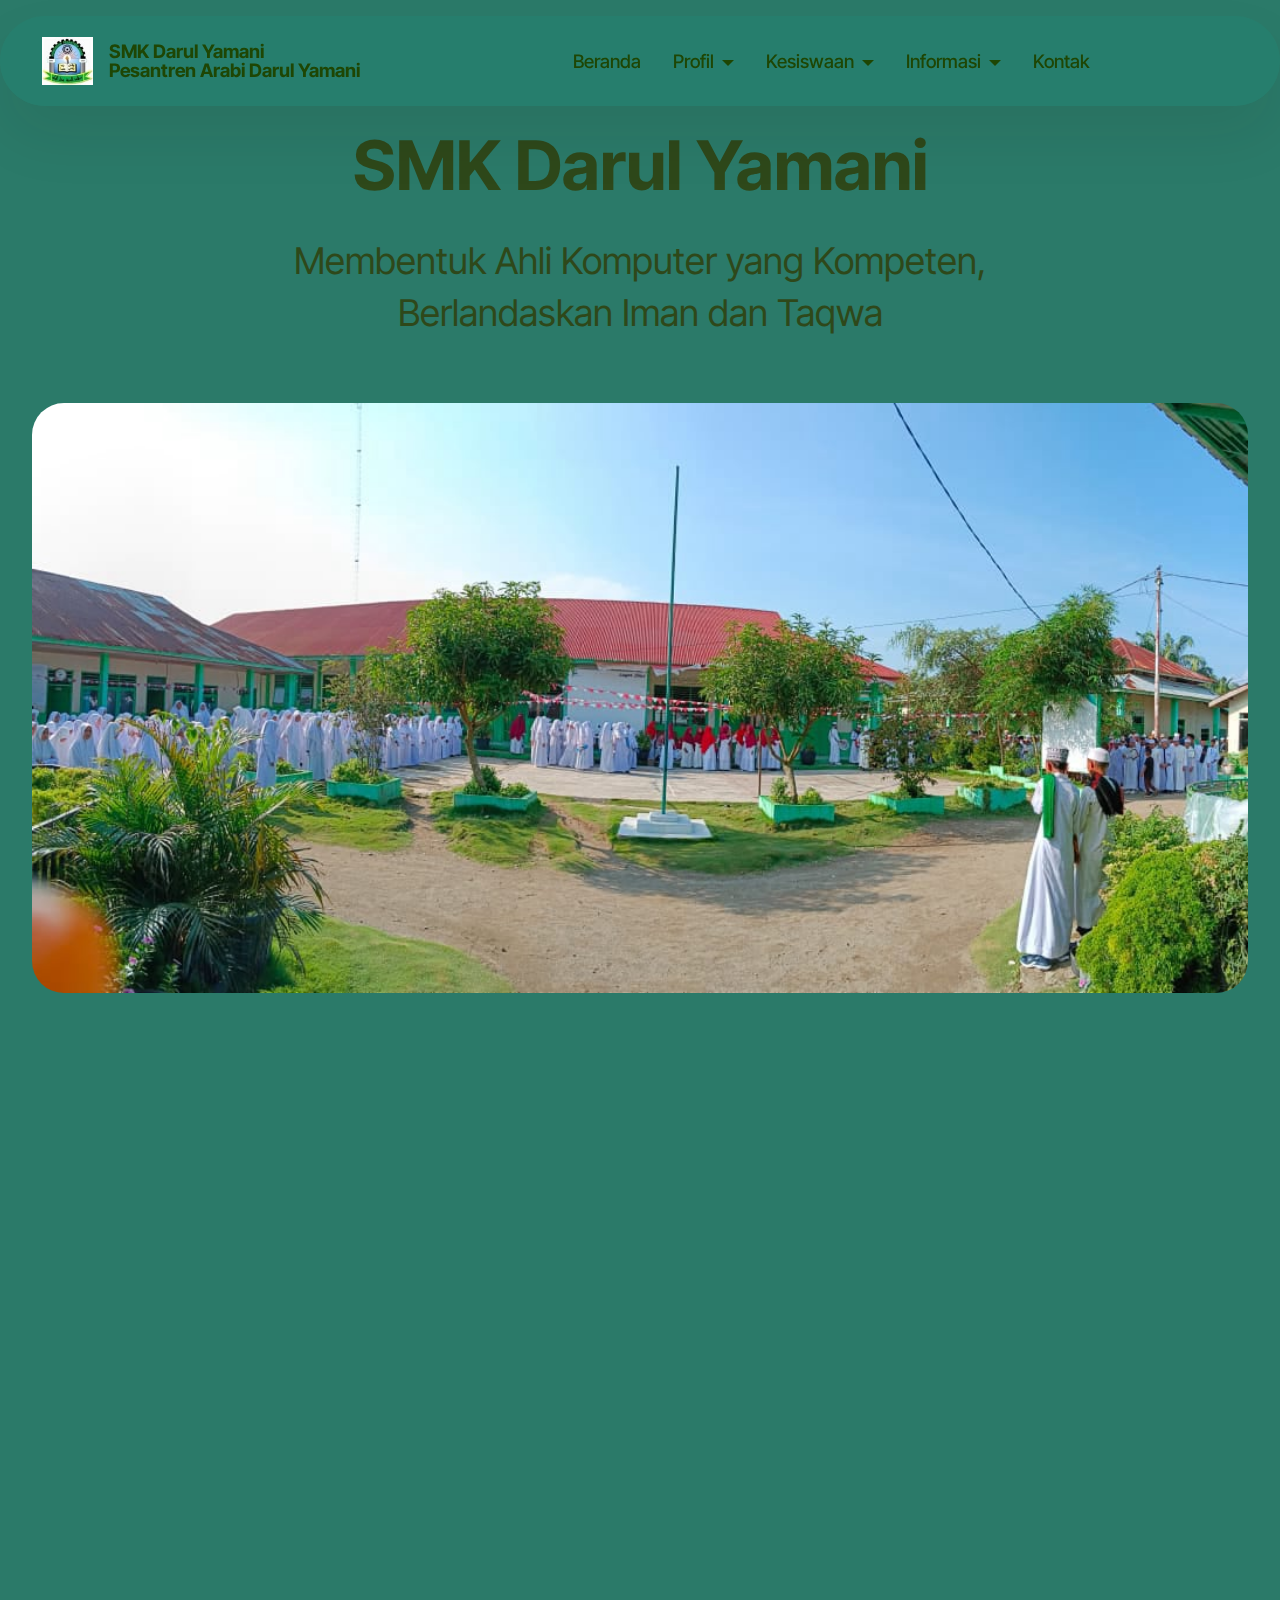
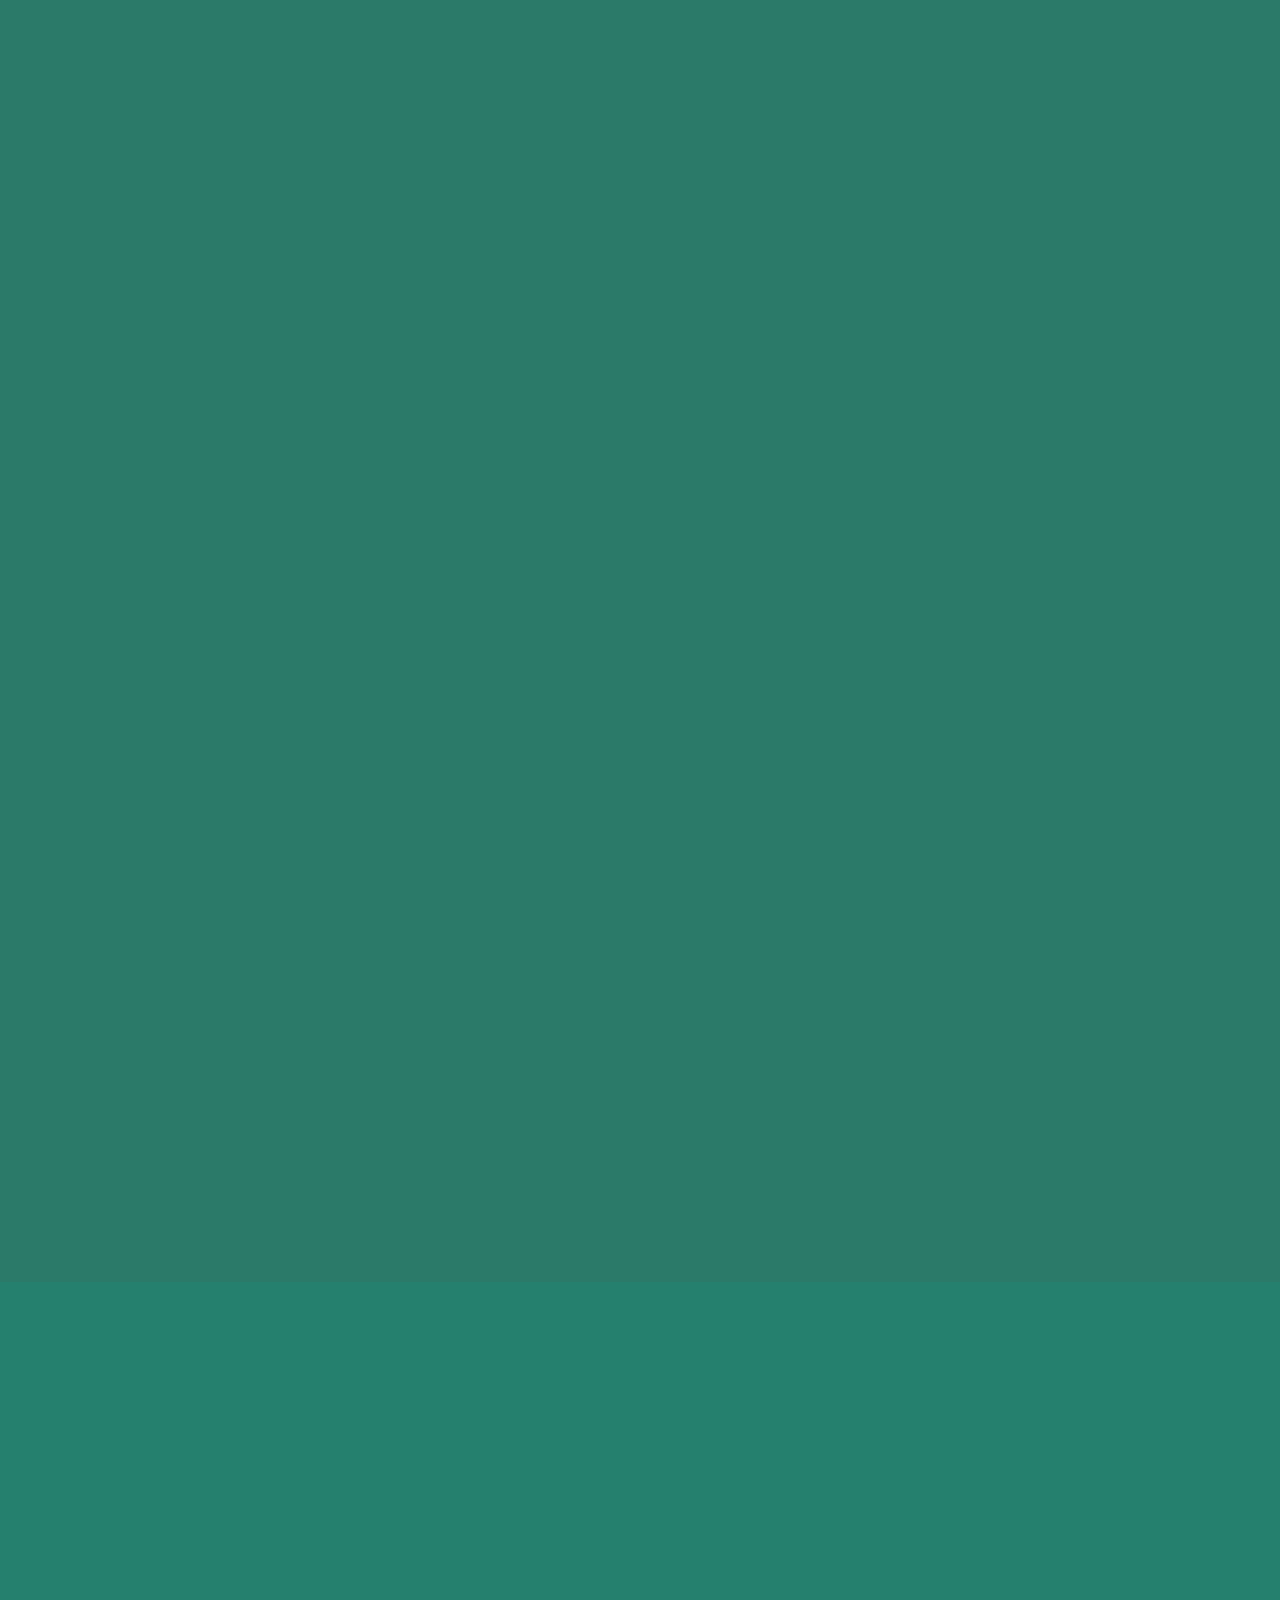
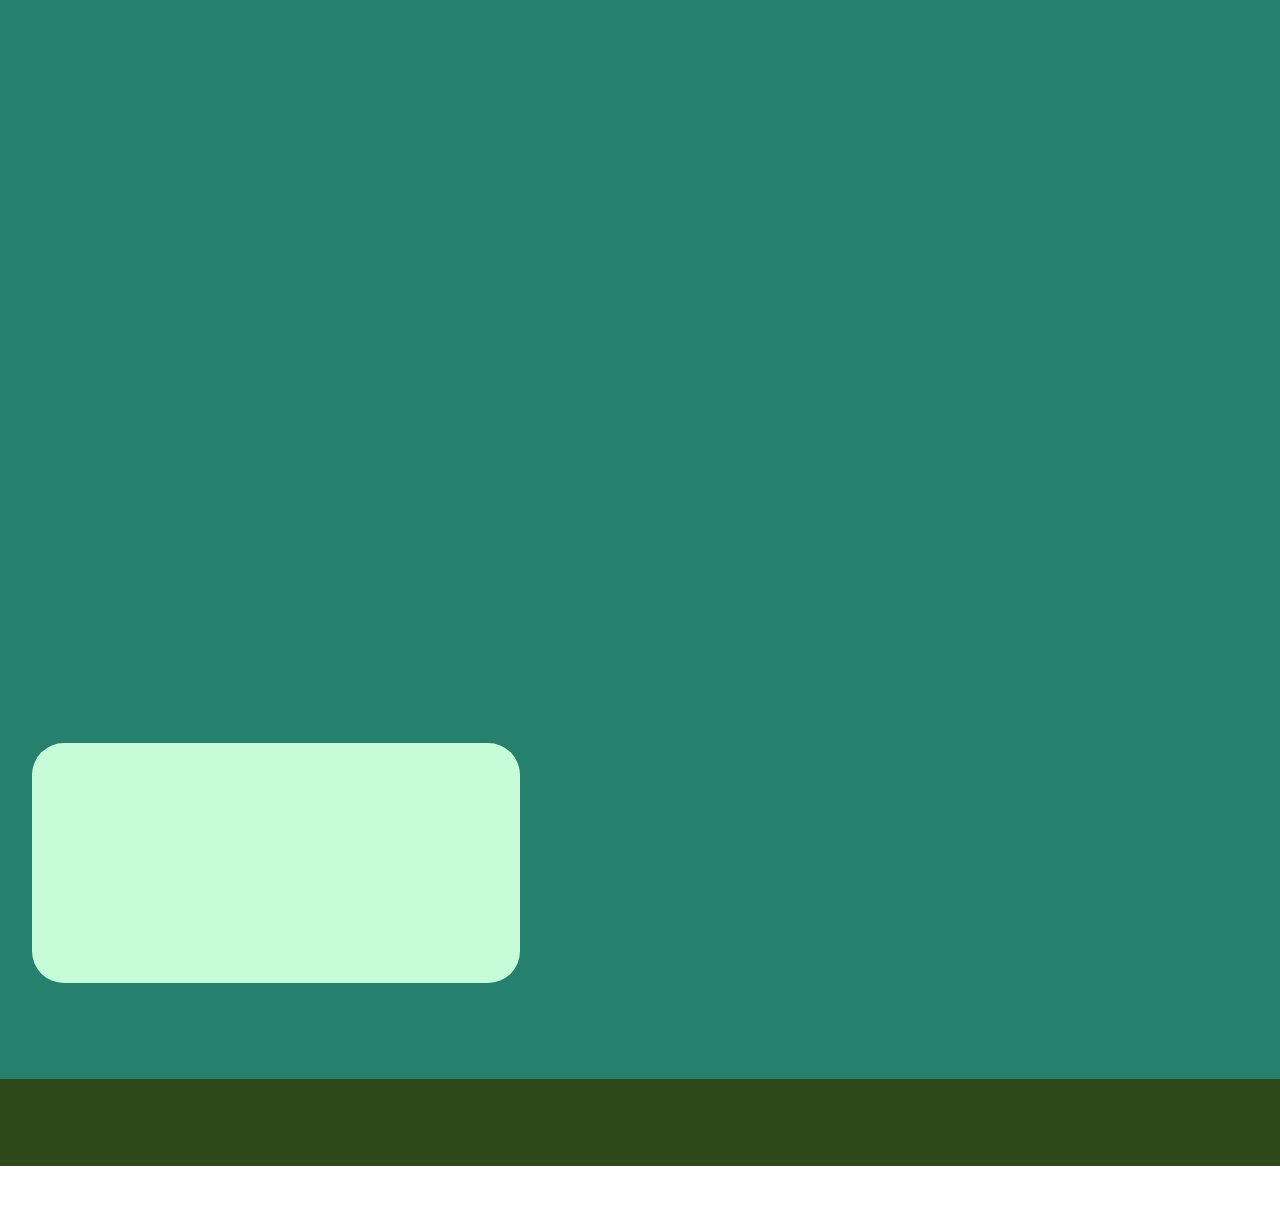
<file: index.html>
<!DOCTYPE html>
<html  >
<head>
  <!-- Site made with Mobirise Website Builder v6.0.1, https://mobirise.com -->
  <meta charset="UTF-8">
  <meta http-equiv="X-UA-Compatible" content="IE=edge">
  <meta name="generator" content="Mobirise v6.0.1, mobirise.com">
  <meta name="viewport" content="width=device-width, initial-scale=1, minimum-scale=1">
  <link rel="shortcut icon" href="assets/images/picture1.jpg-96x89.jpg" type="image/x-icon">
  <meta name="description" content="">
  
  
  <title>Beranda</title>
  <link rel="stylesheet" href="assets/web/assets/mobirise-icons2/mobirise2.css">
  <link rel="stylesheet" href="assets/bootstrap/css/bootstrap.min.css">
  <link rel="stylesheet" href="assets/bootstrap/css/bootstrap-grid.min.css">
  <link rel="stylesheet" href="assets/bootstrap/css/bootstrap-reboot.min.css">
  <link rel="stylesheet" href="assets/animatecss/animate.css">
  <link rel="stylesheet" href="assets/dropdown/css/style.css">
  <link rel="stylesheet" href="assets/theme/css/style.css">
  <link rel="preload" href="https://fonts.googleapis.com/css?family=Inter+Tight:100,200,300,400,500,600,700,800,900,100i,200i,300i,400i,500i,600i,700i,800i,900i&display=swap" as="style" onload="this.onload=null;this.rel='stylesheet'">
  <noscript><link rel="stylesheet" href="https://fonts.googleapis.com/css?family=Inter+Tight:100,200,300,400,500,600,700,800,900,100i,200i,300i,400i,500i,600i,700i,800i,900i&display=swap"></noscript>
  <link rel="preload" as="style" href="assets/mobirise/css/mbr-additional.css?v=T48RAS"><link rel="stylesheet" href="assets/mobirise/css/mbr-additional.css?v=T48RAS" type="text/css">

  
  
  
</head>
<body>
  
  <section data-bs-version="5.1" class="menu menu1 cid-uN7djzR5W2" once="menu" id="menu01-54">
	

	<nav class="navbar navbar-dropdown navbar-fixed-top navbar-expand-lg">
		<div class="container">
			<div class="navbar-brand">
				<span class="navbar-logo">
					<a href="https://mobiri.se">
						<img src="assets/images/picture1.jpg-96x89.jpg" alt="Mobirise Website Builder" style="height: 3rem;">
					</a>
				</span>
				<span class="navbar-caption-wrap"><a class="navbar-caption text-success display-4" href="https://mobiri.se">SMK Darul Yamani<br>Pesantren Arabi Darul Yamani</a></span>
			</div>
			<button class="navbar-toggler" type="button" data-toggle="collapse" data-bs-toggle="collapse" data-target="#navbarSupportedContent" data-bs-target="#navbarSupportedContent" aria-controls="navbarNavAltMarkup" aria-expanded="false" aria-label="Toggle navigation">
				<div class="hamburger">
					<span></span>
					<span></span>
					<span></span>
					<span></span>
				</div>
			</button>
			<div class="collapse navbar-collapse" id="navbarSupportedContent">
				<ul class="navbar-nav nav-dropdown nav-right" data-app-modern-menu="true"><li class="nav-item">
						<a class="nav-link link text-success text-primary display-4" href="index.html" aria-expanded="false">Beranda</a>
					</li><li class="nav-item dropdown"><a class="nav-link link dropdown-toggle text-success display-4" href="https://mobiri.se" data-toggle="dropdown-submenu" data-bs-toggle="dropdown" data-bs-auto-close="outside" aria-expanded="false">Profil</a><div class="dropdown-menu" aria-labelledby="dropdown-558"><a class="dropdown-item text-success text-primary display-4" href="page2.html">Sejarah</a><a class="dropdown-item text-success text-primary display-4" href="page3.html">Visi Misi</a><a class="dropdown-item text-success text-primary display-4" href="page5.html">Struktur Organisasi</a><a class="dropdown-item text-success text-primary display-4" href="page8.html">Sarana Prasarana</a></div></li>
					<li class="nav-item dropdown">
						<a class="nav-link link dropdown-toggle text-success display-4" href="https://mobiri.se" data-toggle="dropdown-submenu" data-bs-toggle="dropdown" data-bs-auto-close="outside" aria-expanded="false">Kesiswaan</a><div class="dropdown-menu" aria-labelledby="dropdown-572"><a class="dropdown-item text-success text-primary display-4" href="page6.html">Ekstrakurikuler</a><a class="dropdown-item text-success text-primary display-4" href="page7.html">Prestasi</a></div>
					</li><li class="nav-item dropdown">
						<a class="nav-link link dropdown-toggle text-success display-4" href="https://mobiri.se" data-toggle="dropdown-submenu" data-bs-toggle="dropdown" data-bs-auto-close="outside" aria-expanded="false">Informasi</a><div class="dropdown-menu" aria-labelledby="dropdown-756"><a class="dropdown-item text-success text-primary display-4" href="page9.html">Pendaftaran Siswa Baru</a></div>
					</li><li class="nav-item"><a class="nav-link link text-success text-primary display-4" href="page10.html">Kontak</a></li></ul>
				
				
			</div>
		</div>
	</nav>
</section>

<section data-bs-version="5.1" class="header13 cid-uM1z51oOyy" id="header13-2u">
  

  
  

  <div class="align-center container">
    <div class="row justify-content-center">
      <div class="col-md-12 mb-5 content-head">
        <h1 class="mbr-section-title mbr-fonts-style display-1">
          <strong>SMK Darul Yamani</strong></h1>
        <p class="mbr-text mbr-fonts-style mt-4 display-5">
          Membentuk Ahli Komputer yang Kompeten, Berlandaskan Iman dan Taqwa</p>
        
      </div>
    </div>

    <div class="row justify-content-center">
      <div class="col-12 col-md-12">
        <img src="assets/images/whatsapp-image-2025-05-23-at-08.17.42-caf864fc.jpg-1040x505.jpg" alt="Mobirise Website Builder" title="">
      </div>
    </div>
  </div>
</section>

<section data-bs-version="5.1" class="features4 cid-tMlEXTHLbS" id="features04-w">
	
	
	<div class="container">
		<div class="row justify-content-center">
			<div class="col-12 content-head">
				<div class="mbr-section-head mb-5">
					<h4 class="mbr-section-title mbr-fonts-style align-center mb-0 display-2"><strong>Kegiatan</strong></h4>
					<h5 class="mbr-section-subtitle mbr-fonts-style align-center mb-0 mt-4 display-7"></h5>
					
				</div>
			</div>
		</div>
		<div class="row">
			
			<div class="item features-image col-12 col-md-6 col-lg-4 active">
				<div class="item-wrapper">
					<div class="item-img">
						<img src="assets/images/whatsapp-image-2025-04-20-at-08.56.45-92ce63ea.jpg-703x529.jpg" alt="Mobirise Website Builder" data-slide-to="0" data-bs-slide-to="0">
					</div>
					<div class="item-content">
						<h5 class="item-title mbr-fonts-style display-5">
							<strong>Apel Pagi</strong></h5>
						
						<p class="mbr-text mbr-fonts-style display-7">
							Apel pagi di SMK Darul Yamani adalah kesempatan untuk menyatukan visi, menumbuhkan disiplin, serta memperkuat nilai-nilai Islami dalam diri setiap siswa<br>
						</p>
						
					</div>
				</div>
			</div><div class="item features-image col-12 col-md-6 col-lg-4">
				<div class="item-wrapper">
					<div class="item-img">
						<img src="assets/images/whatsapp-image-2025-05-23-at-08.17.37-a8c79f24.jpg-703x469.jpg" alt="Mobirise Website Builder" data-slide-to="1" data-bs-slide-to="1">
					</div>
					<div class="item-content">
						<h5 class="item-title mbr-fonts-style display-5"><strong>Outbound</strong></h5>
						
						<p class="mbr-text mbr-fonts-style display-7">Tujuan Acara Outbound di SMK<br>Acara outbound bagi siswa dirancang untuk mengembangkan keterampilan yang tidak didapatkan di dalam kelas, namun sangat penting untuk dunia kerja dan kehidupan sosial.</p>
						
					</div>

				</div>
			</div><div class="item features-image col-12 col-md-6 col-lg-4">
				<div class="item-wrapper">
					<div class="item-img">
						<img src="assets/images/whatsapp-image-2025-05-23-at-08.17.26-b3b4c4b6.jpg-703x937.jpg" alt="Mobirise Website Builder" data-slide-to="2" data-bs-slide-to="2">
					</div>
					<div class="item-content">
						<h5 class="item-title mbr-fonts-style display-5">
							<strong>Ujian Sekolah</strong></h5>
						
						<p class="mbr-text mbr-fonts-style display-7">Ujian Sekolah (US) adalah penilaian hasil belajar yang dilakukan oleh untuk mengukur pencapaian standar kompetensi lulusan bagi peserta didik. Ini adalah salah satu komponen penting untuk menentukan kelulusan siswa dari jenjang pendidikan SMK<br><br></p>
						
					</div>
				</div>
			</div>
			
		</div>
	</div>
</section>

<section data-bs-version="5.1" class="features4 cid-uMkkT7xlCb" id="features04-45">
	
	
	<div class="container">
		<div class="row justify-content-center">
			<div class="col-12 content-head">
				<div class="mbr-section-head mb-5">
					<h4 class="mbr-section-title mbr-fonts-style align-center mb-0 display-2"></h4>
					<h5 class="mbr-section-subtitle mbr-fonts-style align-center mb-0 mt-4 display-7"></h5>
					
				</div>
			</div>
		</div>
		<div class="row">
			
			<div class="item features-image col-12 col-md-6 col-lg-4 active">
				<div class="item-wrapper">
					<div class="item-img">
						<img src="assets/images/whatsapp-image-2025-05-23-at-08.17.46-44458ccc.jpg-703x527.jpeg" alt="Mobirise Website Builder" data-slide-to="0" data-bs-slide-to="0">
					</div>
					<div class="item-content">
						<h5 class="item-title mbr-fonts-style display-5"><strong>Merakit&nbsp;</strong></h5>
						
						<p class="mbr-text mbr-fonts-style display-7">Merakit&nbsp; adalah salah satu praktek di SMK Darul Yamani, seperti menyusun kabel utp dan merakit pc.&nbsp;Ini adalah keterampilan yang sangat bermanfaat, terutama jika Anda ingin memahami lebih dalam cara kerja komputer, mendapatkan performa sesuai keinginan, atau menghemat biaya.</p>
						
					</div>
				</div>
			</div><div class="item features-image col-12 col-md-6 col-lg-4">
				<div class="item-wrapper">
					<div class="item-img">
						<img src="assets/images/whatsapp-image-2025-05-23-at-08.17.41-c20933a5.jpg-703x395.jpg" alt="Mobirise Website Builder" data-slide-to="1" data-bs-slide-to="1">
					</div>
					<div class="item-content">
						<h5 class="item-title mbr-fonts-style display-5"><strong>Belajar Dikelas</strong></h5>
						
						<p class="mbr-text mbr-fonts-style display-7">Belajar di kelas adalah metode pembelajaran yang umum dan fundamental, di mana siswa dan guru berinteraksi langsung dalam suatu ruangan. Meskipun ada berbagai metode belajar lain, pengalaman di kelas tetap menjadi inti dari banyak sistem pendidikan.</p>
						
					</div>

				</div>
			</div><div class="item features-image col-12 col-md-6 col-lg-4">
				<div class="item-wrapper">
					<div class="item-img">
						<img src="assets/images/whatsapp-image-2025-05-19-at-17.26.09-762e09f4.jpg-703x469.jpg" alt="Mobirise Website Builder" data-slide-to="2" data-bs-slide-to="2">
					</div>
					<div class="item-content">
						<h5 class="item-title mbr-fonts-style display-5">
							<strong>Wisuda</strong></h5>
						
						<p class="mbr-text mbr-fonts-style display-7">Acara wisuda adalah momen puncak yang penuh haru dan kebanggaan, menandai berakhirnya satu babak dan dimulainya babak baru dalam kehidupan siswa.<br><br></p>
						
					</div>
				</div>
			</div>
			
		</div>
	</div>
</section>

<section data-bs-version="5.1" class="header1 cid-tJS9vXDdRK" id="header01-7">
	

	
	

	<div class="container">
		<div class="row justify-content-center">
			<div class="col-12 col-md-12 col-lg-5 image-wrapper">
				<img class="w-100" src="assets/images/whatsapp-image-2025-05-21-at-10.16.21-b15f3db5.jpg-934x1280.jpg" alt="Mobirise Website Builder">
			</div>
			<div class="col-12 col-lg col-md-12">
				<div class="text-wrapper align-left">
					<h1 class="mbr-section-title mbr-fonts-style mb-4 display-5"><strong>Sambutan Kepala Sekolah</strong></h1>
					<p class="mbr-text mbr-fonts-style mb-4 display-7"><br>Assalamu'alaikum Warahmatullahi Wabarakatuh,<br>Selamat datang di website resmi SMK Darul Yamani. Puji syukur kehadirat Allah SWT, atas rahmat dan karunia-Nya kami dapat menyajikan informasi seputar sekolah kami melalui platform digital ini. Shalawat serta salam semoga senantiasa tercurah kepada Nabi Muhammad SAW, keluarga, dan para sahabatnya.<br><br>Sebagai Kepala Sekolah, saya merasa bangga dan bersyukur dapat memimpin sebuah lembaga pendidikan yang berkomitmen kuat dalam melahirkan generasi muda yang tidak hanya unggul dalam ilmu pengetahuan dan teknologi, khususnya di bidang komputer, tetapi juga kokoh dalam iman dan berakhlak mulia.</p>
					
				</div>
			</div>
		</div>
	</div>
</section>

<section data-bs-version="5.1" class="contacts2 map1 cid-tLdYHD757A" id="contacts02-9">

    

    
    <div class="container">
        <div class="mbr-section-head mb-5">
            <h3 class="mbr-section-title mbr-fonts-style align-center mb-0 display-2"><strong>Alamat</strong></h3>
            
        </div>
        <div class="row justify-content-center mt-4">
            <div class="card col-12 col-md-5">
                <div class="card-wrapper">
                    <div class="text-wrapper">
                        <h5 class="cardTitle mbr-fonts-style mb-2 display-5"><strong>Alamat</strong></h5>
                    <ul class="list mbr-fonts-style display-7">
                        <li class="mbr-text item-wrap"><br></li><li class="mbr-text item-wrap"> </li><li class="mbr-text item-wrap">2Q34+25Q, Jl. Tuanku Sasak, Kej, Pisang Hutan, Kec. Sasak Ranah Pesisir, Kabupaten Pasaman Barat, Sumatera Barat 26366, Indonesia</li>
                    </ul>
                    </div>
                </div>
            </div>
            <div class="map-wrapper col-12 col-md-7">
                <div class="google-map"><iframe frameborder="0" style="border:0" src="https://www.google.com/maps/embed/v1/place?key=AIzaSyAtXm0x23nRCgazjDV2Kl3GTHRP411ougQ&amp;q=2Q34+25Q, Jl. Tuanku Sasak, Kej, Pisang Hutan, Kec. Sasak Ranah Pesisir, Kabupaten Pasaman Barat, Sumatera Barat 26366" allowfullscreen=""></iframe></div>
            </div>
        </div>
    </div>
</section>

<section data-bs-version="5.1" class="footer4 cid-uN6KYUsoi1" once="footers" id="footer04-4y">

    

    

    <div class="container">
        <div class="media-container-row align-center mbr-white">
            <div class="col-12">
                <p class="mbr-text mb-0 mbr-fonts-style display-7">
                    © 2025 SMKDarulYamaniPasamanBarat</p>
            </div>
        </div>
    </div>
</section><section class="display-7" style="padding: 0;align-items: center;justify-content: center;flex-wrap: wrap;    align-content: center;display: flex;position: relative;height: 4rem;"><a href="https://mobiri.se/3975901" style="flex: 1 1;height: 4rem;position: absolute;width: 100%;z-index: 1;"><img alt="" style="height: 4rem;" src="[data-uri]"></a><p style="margin: 0;text-align: center;" class="display-7">&#8204;</p><a style="z-index:1" href="https://mobirise.com/offline-website-builder.html">Offline Website Builder</a></section><script src="assets/bootstrap/js/bootstrap.bundle.min.js"></script>  <script src="assets/smoothscroll/smooth-scroll.js"></script>  <script src="assets/ytplayer/index.js"></script>  <script src="assets/dropdown/js/navbar-dropdown.js"></script>  <script src="assets/theme/js/script.js"></script>  
  
  
  <input name="animation" type="hidden">
  </body>
</html>
</file>
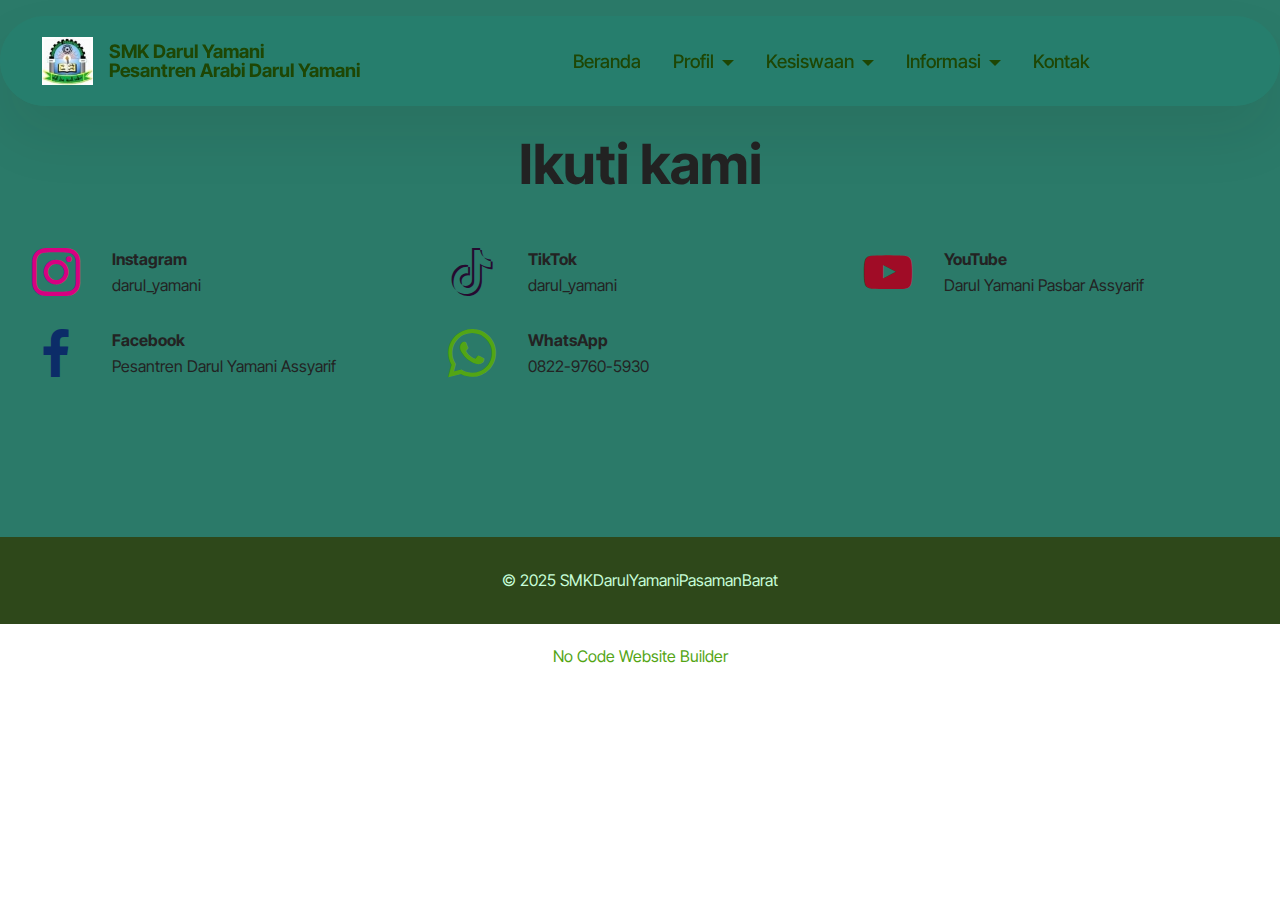
<file: page10.html>
<!DOCTYPE html>
<html  >
<head>
  <!-- Site made with Mobirise Website Builder v6.0.1, https://mobirise.com -->
  <meta charset="UTF-8">
  <meta http-equiv="X-UA-Compatible" content="IE=edge">
  <meta name="generator" content="Mobirise v6.0.1, mobirise.com">
  <meta name="viewport" content="width=device-width, initial-scale=1, minimum-scale=1">
  <link rel="shortcut icon" href="assets/images/picture1.jpg-96x89.jpg" type="image/x-icon">
  <meta name="description" content="">
  
  
  <title>Kontak</title>
  <link rel="stylesheet" href="assets/web/assets/mobirise-icons2/mobirise2.css">
  <link rel="stylesheet" href="assets/bootstrap/css/bootstrap.min.css">
  <link rel="stylesheet" href="assets/bootstrap/css/bootstrap-grid.min.css">
  <link rel="stylesheet" href="assets/bootstrap/css/bootstrap-reboot.min.css">
  <link rel="stylesheet" href="assets/animatecss/animate.css">
  <link rel="stylesheet" href="assets/dropdown/css/style.css">
  <link rel="stylesheet" href="assets/socicon/css/styles.css">
  <link rel="stylesheet" href="assets/theme/css/style.css">
  <link rel="preload" href="https://fonts.googleapis.com/css?family=Inter+Tight:100,200,300,400,500,600,700,800,900,100i,200i,300i,400i,500i,600i,700i,800i,900i&display=swap" as="style" onload="this.onload=null;this.rel='stylesheet'">
  <noscript><link rel="stylesheet" href="https://fonts.googleapis.com/css?family=Inter+Tight:100,200,300,400,500,600,700,800,900,100i,200i,300i,400i,500i,600i,700i,800i,900i&display=swap"></noscript>
  <link rel="preload" as="style" href="assets/mobirise/css/mbr-additional.css?v=1bT5kX"><link rel="stylesheet" href="assets/mobirise/css/mbr-additional.css?v=1bT5kX" type="text/css">

  
  
  
</head>
<body>
  
  <section data-bs-version="5.1" class="menu menu1 cid-uN7djzR5W2" once="menu" id="menu01-54">
	

	<nav class="navbar navbar-dropdown navbar-fixed-top navbar-expand-lg">
		<div class="container">
			<div class="navbar-brand">
				<span class="navbar-logo">
					<a href="https://mobiri.se">
						<img src="assets/images/picture1.jpg-96x89.jpg" alt="Mobirise Website Builder" style="height: 3rem;">
					</a>
				</span>
				<span class="navbar-caption-wrap"><a class="navbar-caption text-success display-4" href="https://mobiri.se">SMK Darul Yamani<br>Pesantren Arabi Darul Yamani</a></span>
			</div>
			<button class="navbar-toggler" type="button" data-toggle="collapse" data-bs-toggle="collapse" data-target="#navbarSupportedContent" data-bs-target="#navbarSupportedContent" aria-controls="navbarNavAltMarkup" aria-expanded="false" aria-label="Toggle navigation">
				<div class="hamburger">
					<span></span>
					<span></span>
					<span></span>
					<span></span>
				</div>
			</button>
			<div class="collapse navbar-collapse" id="navbarSupportedContent">
				<ul class="navbar-nav nav-dropdown nav-right" data-app-modern-menu="true"><li class="nav-item">
						<a class="nav-link link text-success text-primary display-4" href="index.html" aria-expanded="false">Beranda</a>
					</li><li class="nav-item dropdown"><a class="nav-link link dropdown-toggle text-success display-4" href="https://mobiri.se" data-toggle="dropdown-submenu" data-bs-toggle="dropdown" data-bs-auto-close="outside" aria-expanded="false">Profil</a><div class="dropdown-menu" aria-labelledby="dropdown-558"><a class="dropdown-item text-success text-primary display-4" href="page2.html">Sejarah</a><a class="dropdown-item text-success text-primary display-4" href="page3.html">Visi Misi</a><a class="dropdown-item text-success text-primary display-4" href="page5.html">Struktur Organisasi</a><a class="dropdown-item text-success text-primary display-4" href="page8.html">Sarana Prasarana</a></div></li>
					<li class="nav-item dropdown">
						<a class="nav-link link dropdown-toggle text-success display-4" href="https://mobiri.se" data-toggle="dropdown-submenu" data-bs-toggle="dropdown" data-bs-auto-close="outside" aria-expanded="false">Kesiswaan</a><div class="dropdown-menu" aria-labelledby="dropdown-572"><a class="dropdown-item text-success text-primary display-4" href="page6.html">Ekstrakurikuler</a><a class="dropdown-item text-success text-primary display-4" href="page7.html">Prestasi</a></div>
					</li><li class="nav-item dropdown">
						<a class="nav-link link dropdown-toggle text-success display-4" href="https://mobiri.se" data-toggle="dropdown-submenu" data-bs-toggle="dropdown" data-bs-auto-close="outside" aria-expanded="false">Informasi</a><div class="dropdown-menu" aria-labelledby="dropdown-756"><a class="dropdown-item text-success text-primary display-4" href="page9.html">Pendaftaran Siswa Baru</a></div>
					</li><li class="nav-item"><a class="nav-link link text-success text-primary display-4" href="page10.html">Kontak</a></li></ul>
				
				
			</div>
		</div>
	</nav>
</section>

<section data-bs-version="5.1" class="social02 cid-uMZBqMb0bz" id="social02-4n">
	

	
	
	<div class="container">
		<div class="row justify-content-center">
			<div class="col-12 content-head">
				<div class="mb-5">
					<h5 class="mbr-section-title mbr-fonts-style align-center mb-0 display-2"><strong>Ikuti kami</strong></h5>
					
				</div>
			</div>
		</div>
		<div class="row">
			<div class="item features-without-image col-12 col-md-6 col-lg-4 active">
				<div class="item-wrapper">
					<a href="https://www.instagram.com/darul_yamani?utm_source=ig_web_button_share_sheet&igsh=ZDNlZDc0MzIxNw=="><span class="mbr-iconfont m-auto socicon-instagram socicon" style="color: rgb(215, 0, 129); fill: rgb(215, 0, 129);"></span></a>
					<div class="card-box">
						<h4 class="card-title mbr-fonts-style mb-1 display-7">
							<strong>Instagram</strong>
						</h4>
						<h5 class="card-text mbr-fonts-style display-7">darul_yamani</h5>
					</div>
				</div>
			</div>
			
			
			
			<div class="item features-without-image col-12 col-md-6 col-lg-4">
				<div class="item-wrapper">
					<a href="https://www.tiktok.com/@darul_yamani?is_from_webapp=1&sender_device=pc"><span class="mbr-iconfont m-auto socicon-tiktok socicon" style="color: rgb(38, 10, 48); fill: rgb(38, 10, 48);"></span></a>
					<div class="card-box">
						<h4 class="card-title mbr-fonts-style mb-1 display-7">
							<strong>TikTok</strong></h4>
						<h5 class="card-text mbr-fonts-style display-7">darul_yamani</h5>
					</div>
				</div>
			</div><div class="item features-without-image col-12 col-md-6 col-lg-4">
				<div class="item-wrapper">
					<a href="https://www.youtube.com/@darulyamanipasbarassyarif3789"><span class="mbr-iconfont m-auto socicon-youtube socicon" style="color: rgb(160, 12, 38); fill: rgb(160, 12, 38);"></span></a>
					<div class="card-box">
						<h4 class="card-title mbr-fonts-style mb-1 display-7">
							<strong>YouTube</strong>
						</h4>
						<h5 class="card-text mbr-fonts-style display-7">Darul Yamani Pasbar Assyarif</h5>
					</div>
				</div>
			</div>
			<div class="item features-without-image col-12 col-md-6 col-lg-4">
				<div class="item-wrapper">
					<a href="https://www.facebook.com/profile.php?id=100076609047701"><span class="mbr-iconfont m-auto socicon-facebook socicon" style="color: rgb(12, 44, 104); fill: rgb(12, 44, 104);"></span></a>
					<div class="card-box">
						<h4 class="card-title mbr-fonts-style mb-1 display-7">
							<strong>Facebook</strong>
						</h4>
						<h5 class="card-text mbr-fonts-style display-7">Pesantren Darul Yamani Assyarif&nbsp;</h5>
					</div>
				</div>
			</div><div class="item features-without-image col-12 col-md-6 col-lg-4">
				<div class="item-wrapper">
					<a href="https://wa.me/62 82297605930"><span class="mbr-iconfont m-auto socicon-whatsapp socicon" style="color: rgb(83, 165, 20); fill: rgb(83, 165, 20);"></span></a>
					<div class="card-box">
						<h4 class="card-title mbr-fonts-style mb-1 display-7"><strong>WhatsApp</strong></h4>
						<h5 class="card-text mbr-fonts-style display-7">0822-9760-5930</h5>
					</div>
				</div>
			</div>
		</div>
	</div>
</section>

<section data-bs-version="5.1" class="footer4 cid-uN6KYUsoi1" once="footers" id="footer04-4y">

    

    

    <div class="container">
        <div class="media-container-row align-center mbr-white">
            <div class="col-12">
                <p class="mbr-text mb-0 mbr-fonts-style display-7">
                    © 2025 SMKDarulYamaniPasamanBarat</p>
            </div>
        </div>
    </div>
</section><section class="display-7" style="padding: 0;align-items: center;justify-content: center;flex-wrap: wrap;    align-content: center;display: flex;position: relative;height: 4rem;"><a href="https://mobiri.se/3975901" style="flex: 1 1;height: 4rem;position: absolute;width: 100%;z-index: 1;"><img alt="" style="height: 4rem;" src="[data-uri]"></a><p style="margin: 0;text-align: center;" class="display-7">&#8204;</p><a style="z-index:1" href="https://mobirise.com/builder/no-code-website-builder.html">No Code Website Builder</a></section><script src="assets/bootstrap/js/bootstrap.bundle.min.js"></script>  <script src="assets/smoothscroll/smooth-scroll.js"></script>  <script src="assets/ytplayer/index.js"></script>  <script src="assets/dropdown/js/navbar-dropdown.js"></script>  <script src="assets/theme/js/script.js"></script>  
  
  
  <input name="animation" type="hidden">
  </body>
</html>
</file>
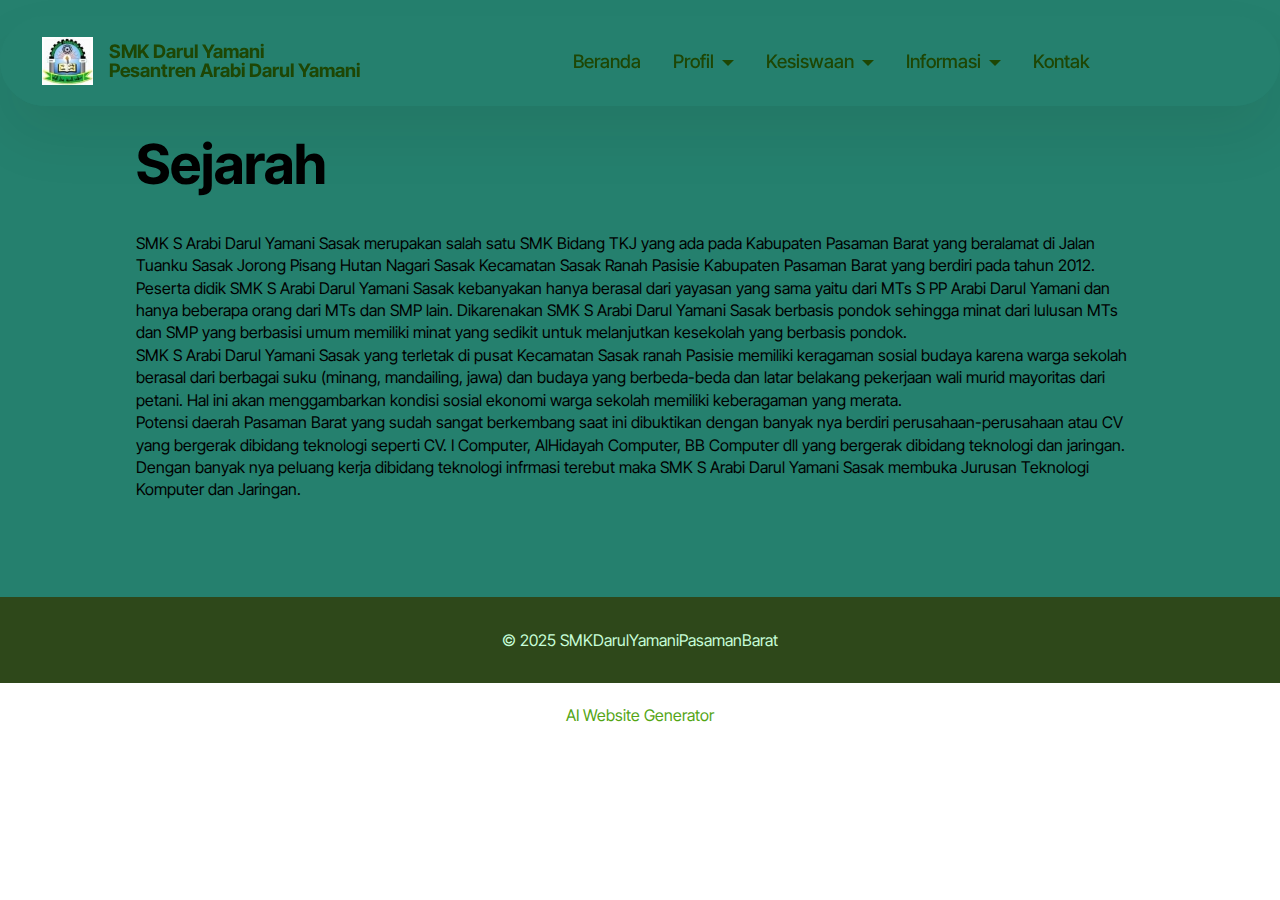
<file: page2.html>
<!DOCTYPE html>
<html  >
<head>
  <!-- Site made with Mobirise Website Builder v6.0.1, https://mobirise.com -->
  <meta charset="UTF-8">
  <meta http-equiv="X-UA-Compatible" content="IE=edge">
  <meta name="generator" content="Mobirise v6.0.1, mobirise.com">
  <meta name="viewport" content="width=device-width, initial-scale=1, minimum-scale=1">
  <link rel="shortcut icon" href="assets/images/picture1.jpg-96x89.jpg" type="image/x-icon">
  <meta name="description" content="">
  
  
  <title>sejarah</title>
  <link rel="stylesheet" href="assets/web/assets/mobirise-icons2/mobirise2.css">
  <link rel="stylesheet" href="assets/bootstrap/css/bootstrap.min.css">
  <link rel="stylesheet" href="assets/bootstrap/css/bootstrap-grid.min.css">
  <link rel="stylesheet" href="assets/bootstrap/css/bootstrap-reboot.min.css">
  <link rel="stylesheet" href="assets/animatecss/animate.css">
  <link rel="stylesheet" href="assets/dropdown/css/style.css">
  <link rel="stylesheet" href="assets/theme/css/style.css">
  <link rel="preload" href="https://fonts.googleapis.com/css?family=Inter+Tight:100,200,300,400,500,600,700,800,900,100i,200i,300i,400i,500i,600i,700i,800i,900i&display=swap" as="style" onload="this.onload=null;this.rel='stylesheet'">
  <noscript><link rel="stylesheet" href="https://fonts.googleapis.com/css?family=Inter+Tight:100,200,300,400,500,600,700,800,900,100i,200i,300i,400i,500i,600i,700i,800i,900i&display=swap"></noscript>
  <link rel="preload" as="style" href="assets/mobirise/css/mbr-additional.css?v=pi5bvO"><link rel="stylesheet" href="assets/mobirise/css/mbr-additional.css?v=pi5bvO" type="text/css">

  
  
  
</head>
<body>
  
  <section data-bs-version="5.1" class="menu menu1 cid-uN7djzR5W2" once="menu" id="menu01-54">
	

	<nav class="navbar navbar-dropdown navbar-fixed-top navbar-expand-lg">
		<div class="container">
			<div class="navbar-brand">
				<span class="navbar-logo">
					<a href="https://mobiri.se">
						<img src="assets/images/picture1.jpg-96x89.jpg" alt="Mobirise Website Builder" style="height: 3rem;">
					</a>
				</span>
				<span class="navbar-caption-wrap"><a class="navbar-caption text-success display-4" href="https://mobiri.se">SMK Darul Yamani<br>Pesantren Arabi Darul Yamani</a></span>
			</div>
			<button class="navbar-toggler" type="button" data-toggle="collapse" data-bs-toggle="collapse" data-target="#navbarSupportedContent" data-bs-target="#navbarSupportedContent" aria-controls="navbarNavAltMarkup" aria-expanded="false" aria-label="Toggle navigation">
				<div class="hamburger">
					<span></span>
					<span></span>
					<span></span>
					<span></span>
				</div>
			</button>
			<div class="collapse navbar-collapse" id="navbarSupportedContent">
				<ul class="navbar-nav nav-dropdown nav-right" data-app-modern-menu="true"><li class="nav-item">
						<a class="nav-link link text-success text-primary display-4" href="index.html" aria-expanded="false">Beranda</a>
					</li><li class="nav-item dropdown"><a class="nav-link link dropdown-toggle text-success display-4" href="https://mobiri.se" data-toggle="dropdown-submenu" data-bs-toggle="dropdown" data-bs-auto-close="outside" aria-expanded="false">Profil</a><div class="dropdown-menu" aria-labelledby="dropdown-558"><a class="dropdown-item text-success text-primary display-4" href="page2.html">Sejarah</a><a class="dropdown-item text-success text-primary display-4" href="page3.html">Visi Misi</a><a class="dropdown-item text-success text-primary display-4" href="page5.html">Struktur Organisasi</a><a class="dropdown-item text-success text-primary display-4" href="page8.html">Sarana Prasarana</a></div></li>
					<li class="nav-item dropdown">
						<a class="nav-link link dropdown-toggle text-success display-4" href="https://mobiri.se" data-toggle="dropdown-submenu" data-bs-toggle="dropdown" data-bs-auto-close="outside" aria-expanded="false">Kesiswaan</a><div class="dropdown-menu" aria-labelledby="dropdown-572"><a class="dropdown-item text-success text-primary display-4" href="page6.html">Ekstrakurikuler</a><a class="dropdown-item text-success text-primary display-4" href="page7.html">Prestasi</a></div>
					</li><li class="nav-item dropdown">
						<a class="nav-link link dropdown-toggle text-success display-4" href="https://mobiri.se" data-toggle="dropdown-submenu" data-bs-toggle="dropdown" data-bs-auto-close="outside" aria-expanded="false">Informasi</a><div class="dropdown-menu" aria-labelledby="dropdown-756"><a class="dropdown-item text-success text-primary display-4" href="page9.html">Pendaftaran Siswa Baru</a></div>
					</li><li class="nav-item"><a class="nav-link link text-success text-primary display-4" href="page10.html">Kontak</a></li></ul>
				
				
			</div>
		</div>
	</nav>
</section>

<section data-bs-version="5.1" class="article12 cid-uM1BcWDV2l" id="article12-2z">    
    
    <div class="container">
        <div class="row justify-content-center">
            <div class="col-md-12 col-lg-10">
                <h3 class="mbr-section-title mbr-fonts-style mb-4 mt-0 display-2">
                <strong>Sejarah</strong></h3>
                
                <p class="mbr-text mbr-fonts-style display-7">SMK S Arabi Darul Yamani Sasak merupakan salah satu SMK Bidang TKJ yang ada pada Kabupaten Pasaman Barat yang beralamat di Jalan Tuanku Sasak Jorong Pisang Hutan Nagari Sasak Kecamatan Sasak Ranah Pasisie Kabupaten Pasaman Barat yang berdiri pada tahun 2012. Peserta didik SMK S Arabi Darul Yamani Sasak kebanyakan hanya berasal dari yayasan yang sama yaitu dari MTs S PP Arabi Darul Yamani dan hanya beberapa orang dari MTs dan SMP lain. Dikarenakan SMK S Arabi Darul Yamani Sasak berbasis pondok sehingga minat dari lulusan MTs dan SMP yang berbasisi umum memiliki minat yang sedikit untuk melanjutkan kesekolah yang berbasis pondok.
<br>SMK S Arabi Darul Yamani Sasak yang terletak di pusat Kecamatan Sasak ranah Pasisie memiliki keragaman sosial budaya karena warga sekolah berasal dari berbagai suku (minang, mandailing, jawa) dan budaya yang berbeda-beda dan latar belakang pekerjaan wali murid mayoritas dari petani. Hal ini akan menggambarkan kondisi sosial ekonomi warga sekolah memiliki keberagaman yang merata.
<br> Potensi daerah Pasaman Barat yang sudah sangat berkembang saat ini dibuktikan dengan banyak nya berdiri perusahaan-perusahaan atau CV yang bergerak dibidang teknologi seperti CV. I Computer, AlHidayah Computer, BB Computer dll yang bergerak dibidang teknologi dan jaringan. Dengan banyak nya peluang kerja dibidang teknologi infrmasi terebut maka SMK S Arabi Darul Yamani Sasak membuka Jurusan Teknologi Komputer dan Jaringan.&nbsp;<br></p>
            </div>
        </div>
    </div>
</section>

<section data-bs-version="5.1" class="footer4 cid-uN6KYUsoi1" once="footers" id="footer04-4y">

    

    

    <div class="container">
        <div class="media-container-row align-center mbr-white">
            <div class="col-12">
                <p class="mbr-text mb-0 mbr-fonts-style display-7">
                    © 2025 SMKDarulYamaniPasamanBarat</p>
            </div>
        </div>
    </div>
</section><section class="display-7" style="padding: 0;align-items: center;justify-content: center;flex-wrap: wrap;    align-content: center;display: flex;position: relative;height: 4rem;"><a href="https://mobiri.se/3975901" style="flex: 1 1;height: 4rem;position: absolute;width: 100%;z-index: 1;"><img alt="" style="height: 4rem;" src="[data-uri]"></a><p style="margin: 0;text-align: center;" class="display-7">&#8204;</p><a style="z-index:1" href="https://mobirise.com/builder/ai-website-generator.html">AI Website Generator</a></section><script src="assets/bootstrap/js/bootstrap.bundle.min.js"></script>  <script src="assets/smoothscroll/smooth-scroll.js"></script>  <script src="assets/ytplayer/index.js"></script>  <script src="assets/dropdown/js/navbar-dropdown.js"></script>  <script src="assets/theme/js/script.js"></script>  
  
  
  <input name="animation" type="hidden">
  </body>
</html>
</file>
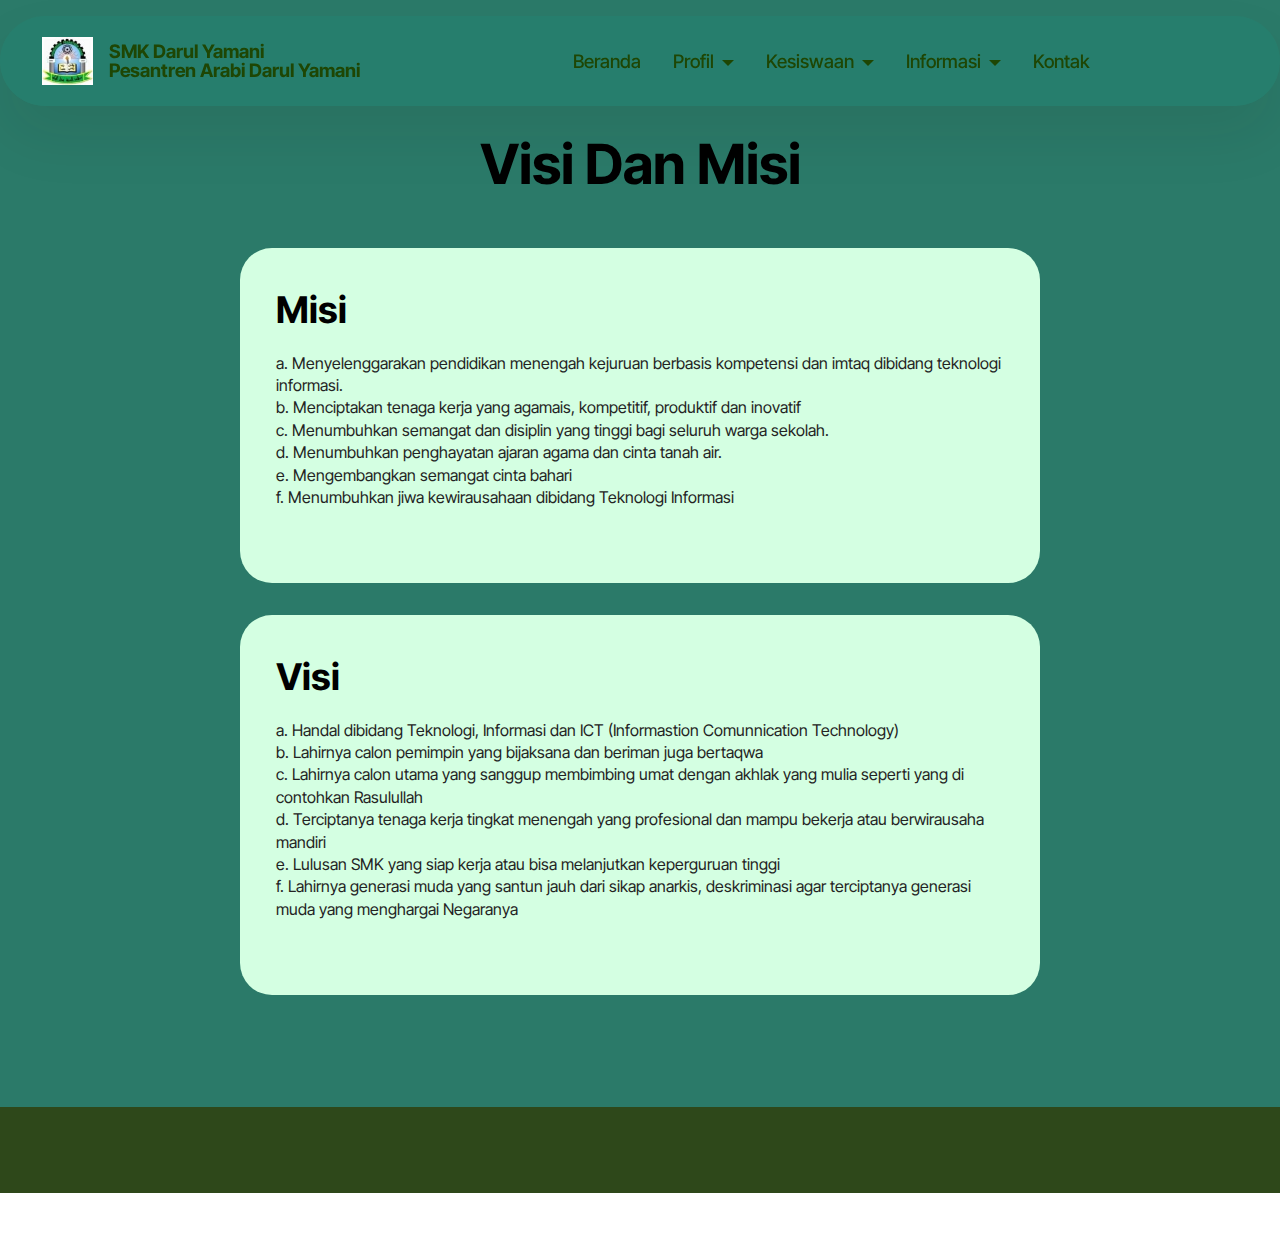
<file: page3.html>
<!DOCTYPE html>
<html  >
<head>
  <!-- Site made with Mobirise Website Builder v6.0.1, https://mobirise.com -->
  <meta charset="UTF-8">
  <meta http-equiv="X-UA-Compatible" content="IE=edge">
  <meta name="generator" content="Mobirise v6.0.1, mobirise.com">
  <meta name="viewport" content="width=device-width, initial-scale=1, minimum-scale=1">
  <link rel="shortcut icon" href="assets/images/picture1.jpg-96x89.jpg" type="image/x-icon">
  <meta name="description" content="">
  
  
  <title>Visi Dan Misi</title>
  <link rel="stylesheet" href="assets/web/assets/mobirise-icons2/mobirise2.css">
  <link rel="stylesheet" href="assets/bootstrap/css/bootstrap.min.css">
  <link rel="stylesheet" href="assets/bootstrap/css/bootstrap-grid.min.css">
  <link rel="stylesheet" href="assets/bootstrap/css/bootstrap-reboot.min.css">
  <link rel="stylesheet" href="assets/animatecss/animate.css">
  <link rel="stylesheet" href="assets/dropdown/css/style.css">
  <link rel="stylesheet" href="assets/theme/css/style.css">
  <link rel="preload" href="https://fonts.googleapis.com/css?family=Inter+Tight:100,200,300,400,500,600,700,800,900,100i,200i,300i,400i,500i,600i,700i,800i,900i&display=swap" as="style" onload="this.onload=null;this.rel='stylesheet'">
  <noscript><link rel="stylesheet" href="https://fonts.googleapis.com/css?family=Inter+Tight:100,200,300,400,500,600,700,800,900,100i,200i,300i,400i,500i,600i,700i,800i,900i&display=swap"></noscript>
  <link rel="preload" as="style" href="assets/mobirise/css/mbr-additional.css?v=JCL8v0"><link rel="stylesheet" href="assets/mobirise/css/mbr-additional.css?v=JCL8v0" type="text/css">

  
  
  
</head>
<body>
  
  <section data-bs-version="5.1" class="menu menu1 cid-uN7djzR5W2" once="menu" id="menu01-54">
	

	<nav class="navbar navbar-dropdown navbar-fixed-top navbar-expand-lg">
		<div class="container">
			<div class="navbar-brand">
				<span class="navbar-logo">
					<a href="https://mobiri.se">
						<img src="assets/images/picture1.jpg-96x89.jpg" alt="Mobirise Website Builder" style="height: 3rem;">
					</a>
				</span>
				<span class="navbar-caption-wrap"><a class="navbar-caption text-success display-4" href="https://mobiri.se">SMK Darul Yamani<br>Pesantren Arabi Darul Yamani</a></span>
			</div>
			<button class="navbar-toggler" type="button" data-toggle="collapse" data-bs-toggle="collapse" data-target="#navbarSupportedContent" data-bs-target="#navbarSupportedContent" aria-controls="navbarNavAltMarkup" aria-expanded="false" aria-label="Toggle navigation">
				<div class="hamburger">
					<span></span>
					<span></span>
					<span></span>
					<span></span>
				</div>
			</button>
			<div class="collapse navbar-collapse" id="navbarSupportedContent">
				<ul class="navbar-nav nav-dropdown nav-right" data-app-modern-menu="true"><li class="nav-item">
						<a class="nav-link link text-success text-primary display-4" href="index.html" aria-expanded="false">Beranda</a>
					</li><li class="nav-item dropdown"><a class="nav-link link dropdown-toggle text-success display-4" href="https://mobiri.se" data-toggle="dropdown-submenu" data-bs-toggle="dropdown" data-bs-auto-close="outside" aria-expanded="false">Profil</a><div class="dropdown-menu" aria-labelledby="dropdown-558"><a class="dropdown-item text-success text-primary display-4" href="page2.html">Sejarah</a><a class="dropdown-item text-success text-primary display-4" href="page3.html">Visi Misi</a><a class="dropdown-item text-success text-primary display-4" href="page5.html">Struktur Organisasi</a><a class="dropdown-item text-success text-primary display-4" href="page8.html">Sarana Prasarana</a></div></li>
					<li class="nav-item dropdown">
						<a class="nav-link link dropdown-toggle text-success display-4" href="https://mobiri.se" data-toggle="dropdown-submenu" data-bs-toggle="dropdown" data-bs-auto-close="outside" aria-expanded="false">Kesiswaan</a><div class="dropdown-menu" aria-labelledby="dropdown-572"><a class="dropdown-item text-success text-primary display-4" href="page6.html">Ekstrakurikuler</a><a class="dropdown-item text-success text-primary display-4" href="page7.html">Prestasi</a></div>
					</li><li class="nav-item dropdown">
						<a class="nav-link link dropdown-toggle text-success display-4" href="https://mobiri.se" data-toggle="dropdown-submenu" data-bs-toggle="dropdown" data-bs-auto-close="outside" aria-expanded="false">Informasi</a><div class="dropdown-menu" aria-labelledby="dropdown-756"><a class="dropdown-item text-success text-primary display-4" href="page9.html">Pendaftaran Siswa Baru</a></div>
					</li><li class="nav-item"><a class="nav-link link text-success text-primary display-4" href="page10.html">Kontak</a></li></ul>
				
				
			</div>
		</div>
	</nav>
</section>

<section data-bs-version="5.1" class="news04 cid-uM1Dbf16j1" id="news04-35">
  
  <div class="container">
    <div class="col-12 mb-5 content-head">
      <h3 class="mbr-section-title mbr-fonts-style align-center mb-0 display-2"><strong>Visi Dan Misi</strong></h3>
      
    </div>
    <div class="row justify-content-center ">
      <div class="col-12 col-lg-8">
        
        <div class="item features-without-image col-12 active">
          <div class="item-wrapper">
            <h5 class="mbr-card-title mbr-fonts-style mt-0 mb-3 display-5"><strong>Misi</strong></h5>
            <h6 class="mbr-card-subtitle mbr-fonts-style mt-0 mb-3 display-7">a.	Menyelenggarakan pendidikan menengah kejuruan berbasis kompetensi dan imtaq dibidang teknologi informasi.
<div>b.	Menciptakan tenaga kerja yang agamais, kompetitif, produktif dan inovatif
</div><div>c.	Menumbuhkan semangat dan disiplin yang tinggi bagi seluruh warga sekolah.
</div><div>d.	Menumbuhkan penghayatan ajaran agama dan cinta tanah air.
</div><div>e.	Mengembangkan semangat cinta bahari
</div><div>f.	Menumbuhkan jiwa kewirausahaan dibidang Teknologi Informasi
</div><div><br></div></h6>
            <p class="mbr-text mbr-fonts-style mt-0 mb-3 display-7"></p>
            
          </div>
        </div><div class="item features-without-image col-12">
          <div class="item-wrapper">
            <h5 class="mbr-card-title mbr-fonts-style mt-0 mb-3 display-5">
              <strong>Visi</strong></h5>
            <h6 class="mbr-card-subtitle mbr-fonts-style mt-0 mb-3 display-7">a.	Handal dibidang Teknologi, Informasi dan ICT (Informastion Comunnication Technology)
<div>b.	Lahirnya calon pemimpin yang bijaksana dan beriman juga bertaqwa
</div><div>c.	Lahirnya calon utama yang sanggup membimbing umat dengan akhlak yang mulia seperti yang di contohkan Rasulullah
</div><div>d.	Terciptanya tenaga kerja tingkat menengah yang profesional dan mampu bekerja atau berwirausaha mandiri
</div><div>e.	Lulusan SMK yang siap kerja atau bisa melanjutkan keperguruan tinggi
</div><div>f.	Lahirnya generasi muda yang santun jauh dari sikap anarkis, deskriminasi agar terciptanya generasi muda yang menghargai Negaranya
</div><div><br></div></h6>
            <p class="mbr-text mbr-fonts-style mt-0 mb-3 display-7"></p>
            
          </div>
        </div>
        
      </div>
    </div>
  </div>
</section>

<section data-bs-version="5.1" class="footer4 cid-uN6KYUsoi1" once="footers" id="footer04-4y">

    

    

    <div class="container">
        <div class="media-container-row align-center mbr-white">
            <div class="col-12">
                <p class="mbr-text mb-0 mbr-fonts-style display-7">
                    © 2025 SMKDarulYamaniPasamanBarat</p>
            </div>
        </div>
    </div>
</section><section class="display-7" style="padding: 0;align-items: center;justify-content: center;flex-wrap: wrap;    align-content: center;display: flex;position: relative;height: 4rem;"><a href="https://mobiri.se/3975901" style="flex: 1 1;height: 4rem;position: absolute;width: 100%;z-index: 1;"><img alt="" style="height: 4rem;" src="[data-uri]"></a><p style="margin: 0;text-align: center;" class="display-7">&#8204;</p><a style="z-index:1" href="https://mobirise.com/html-builder.html">HTML Generator</a></section><script src="assets/bootstrap/js/bootstrap.bundle.min.js"></script>  <script src="assets/smoothscroll/smooth-scroll.js"></script>  <script src="assets/ytplayer/index.js"></script>  <script src="assets/dropdown/js/navbar-dropdown.js"></script>  <script src="assets/theme/js/script.js"></script>  
  
  
  <input name="animation" type="hidden">
  </body>
</html>
</file>
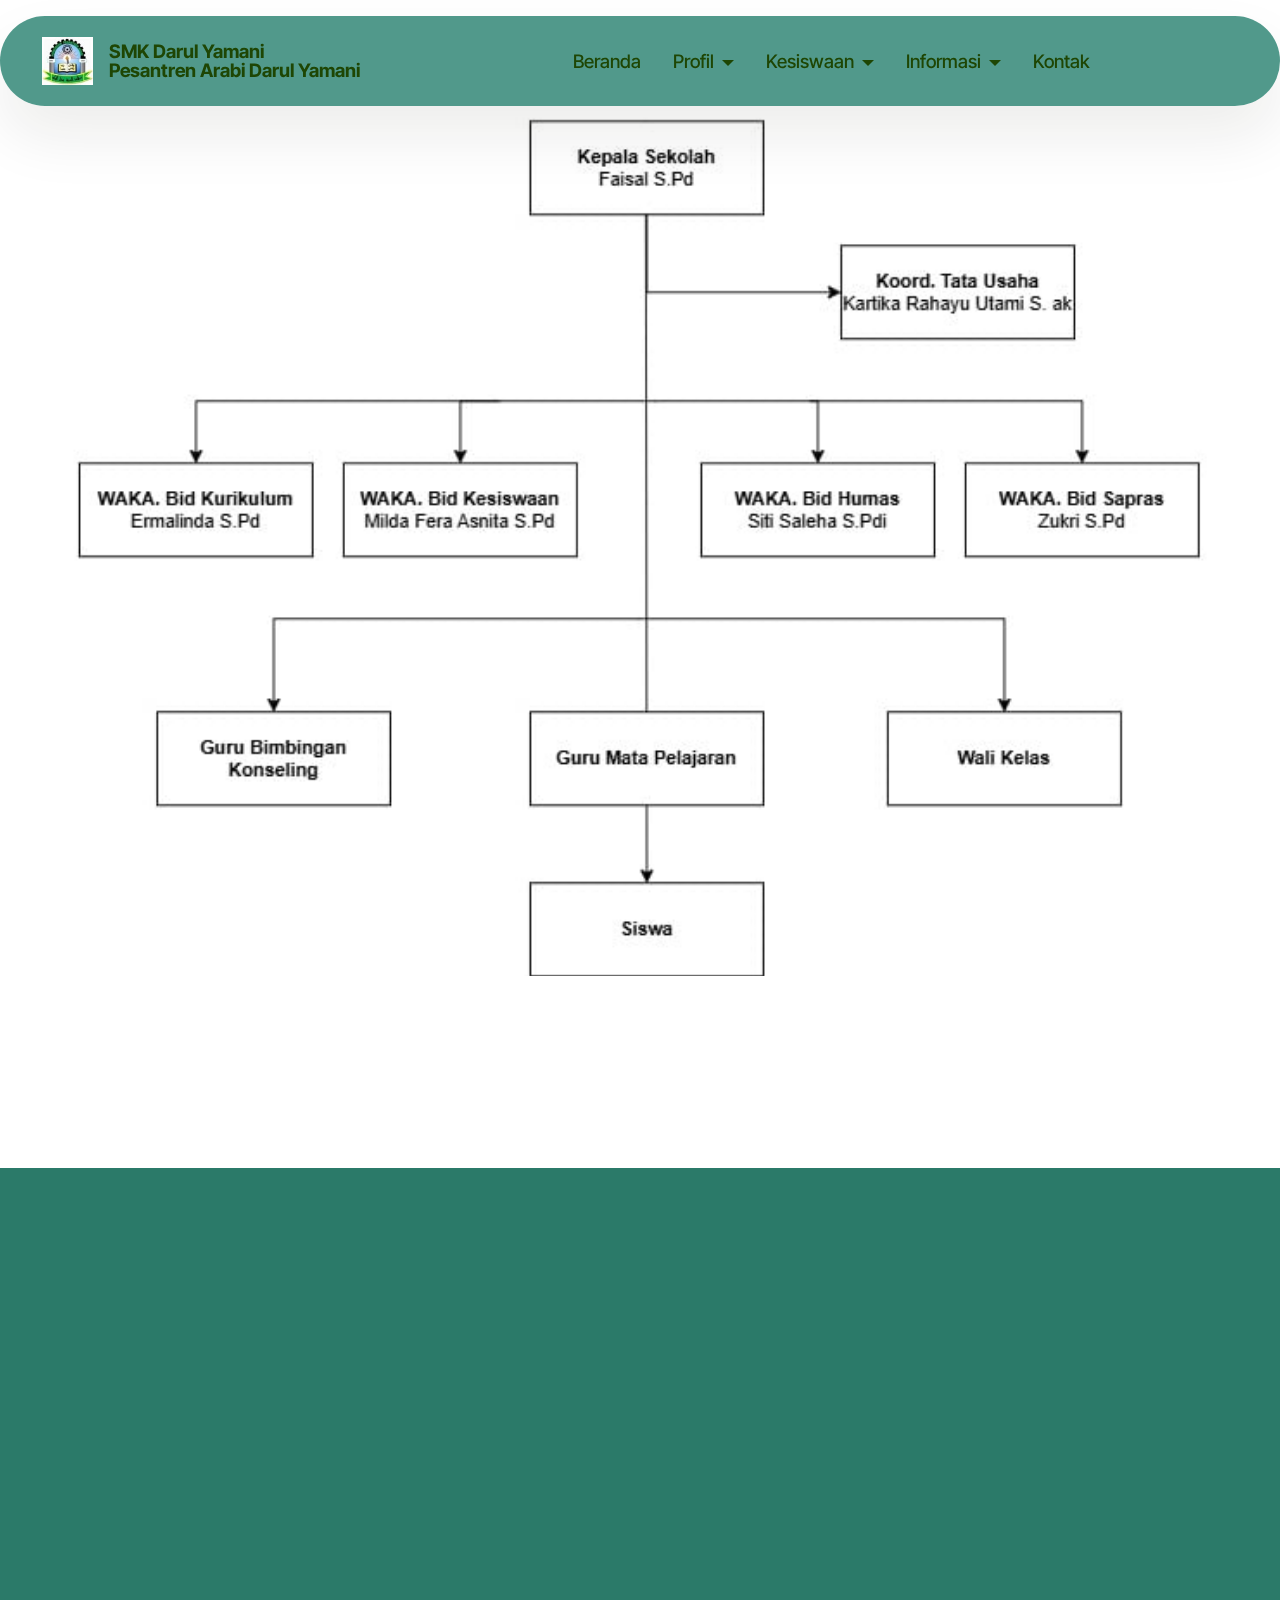
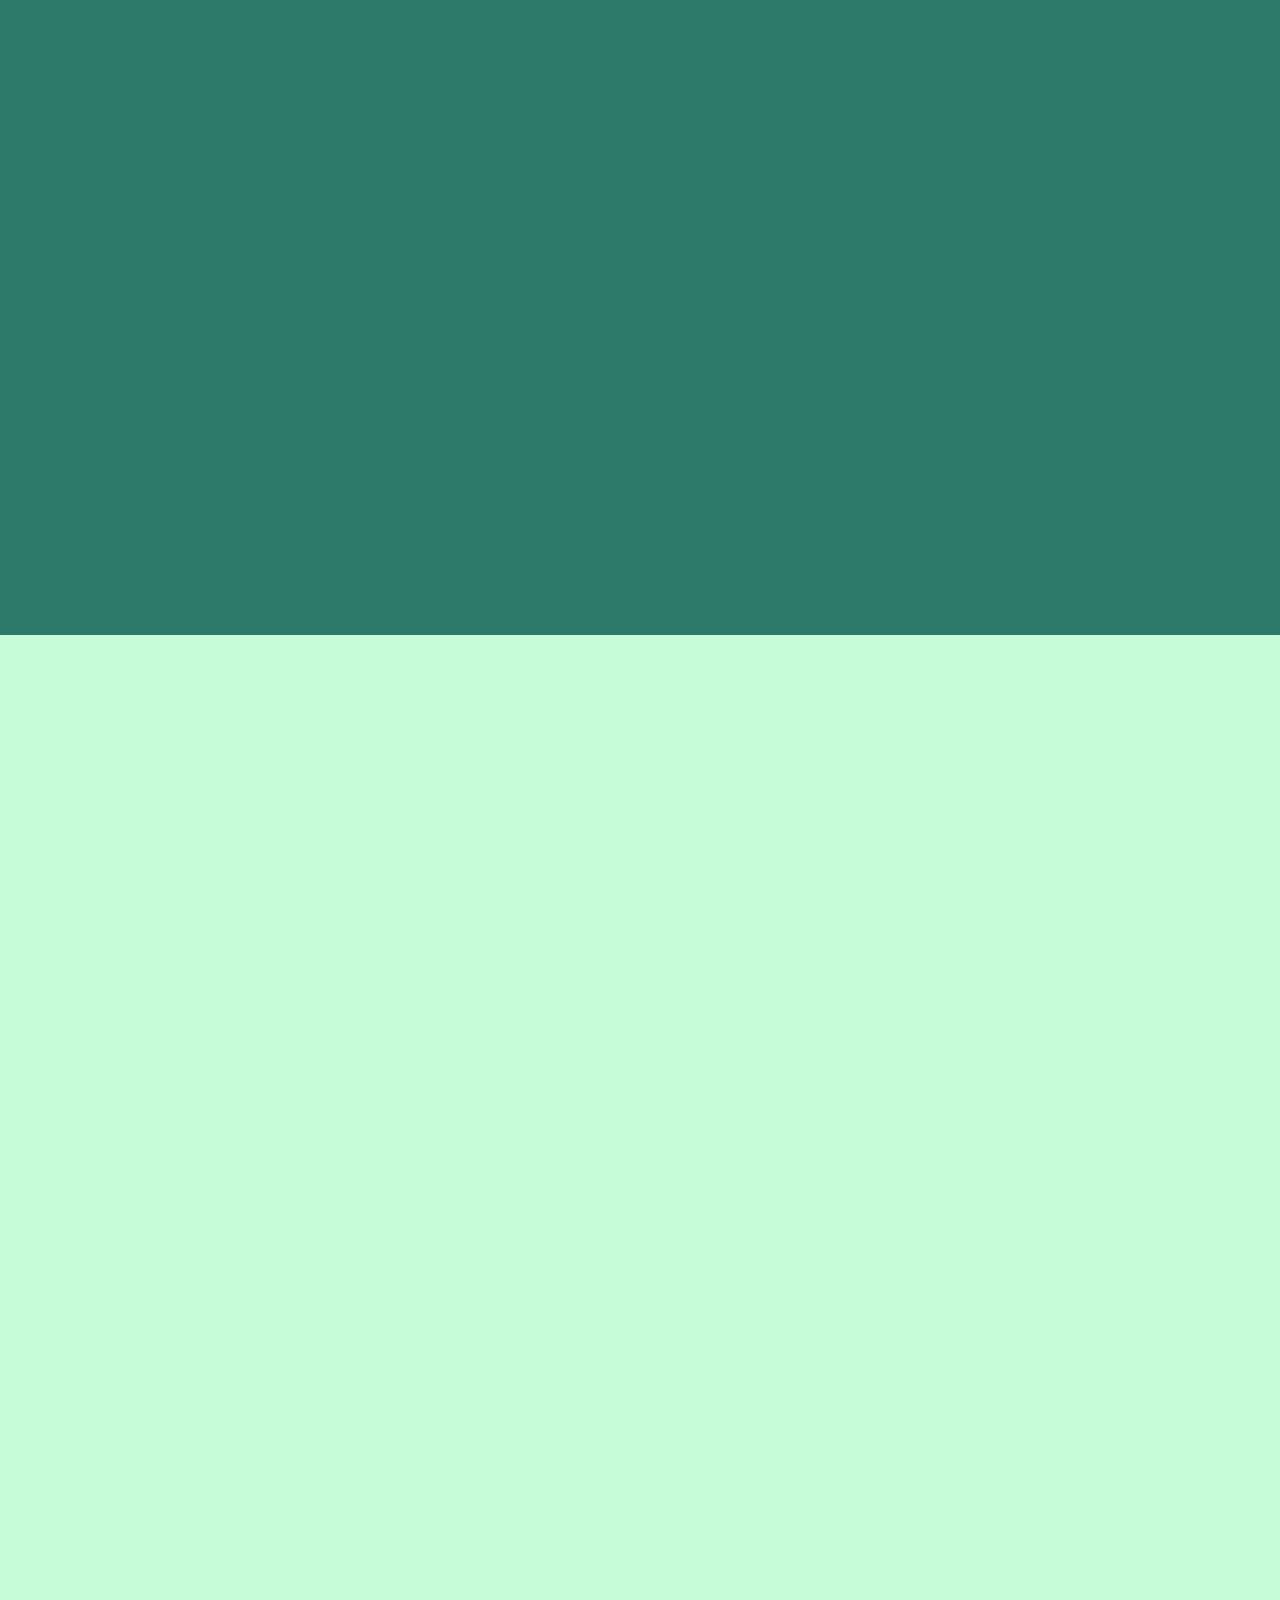
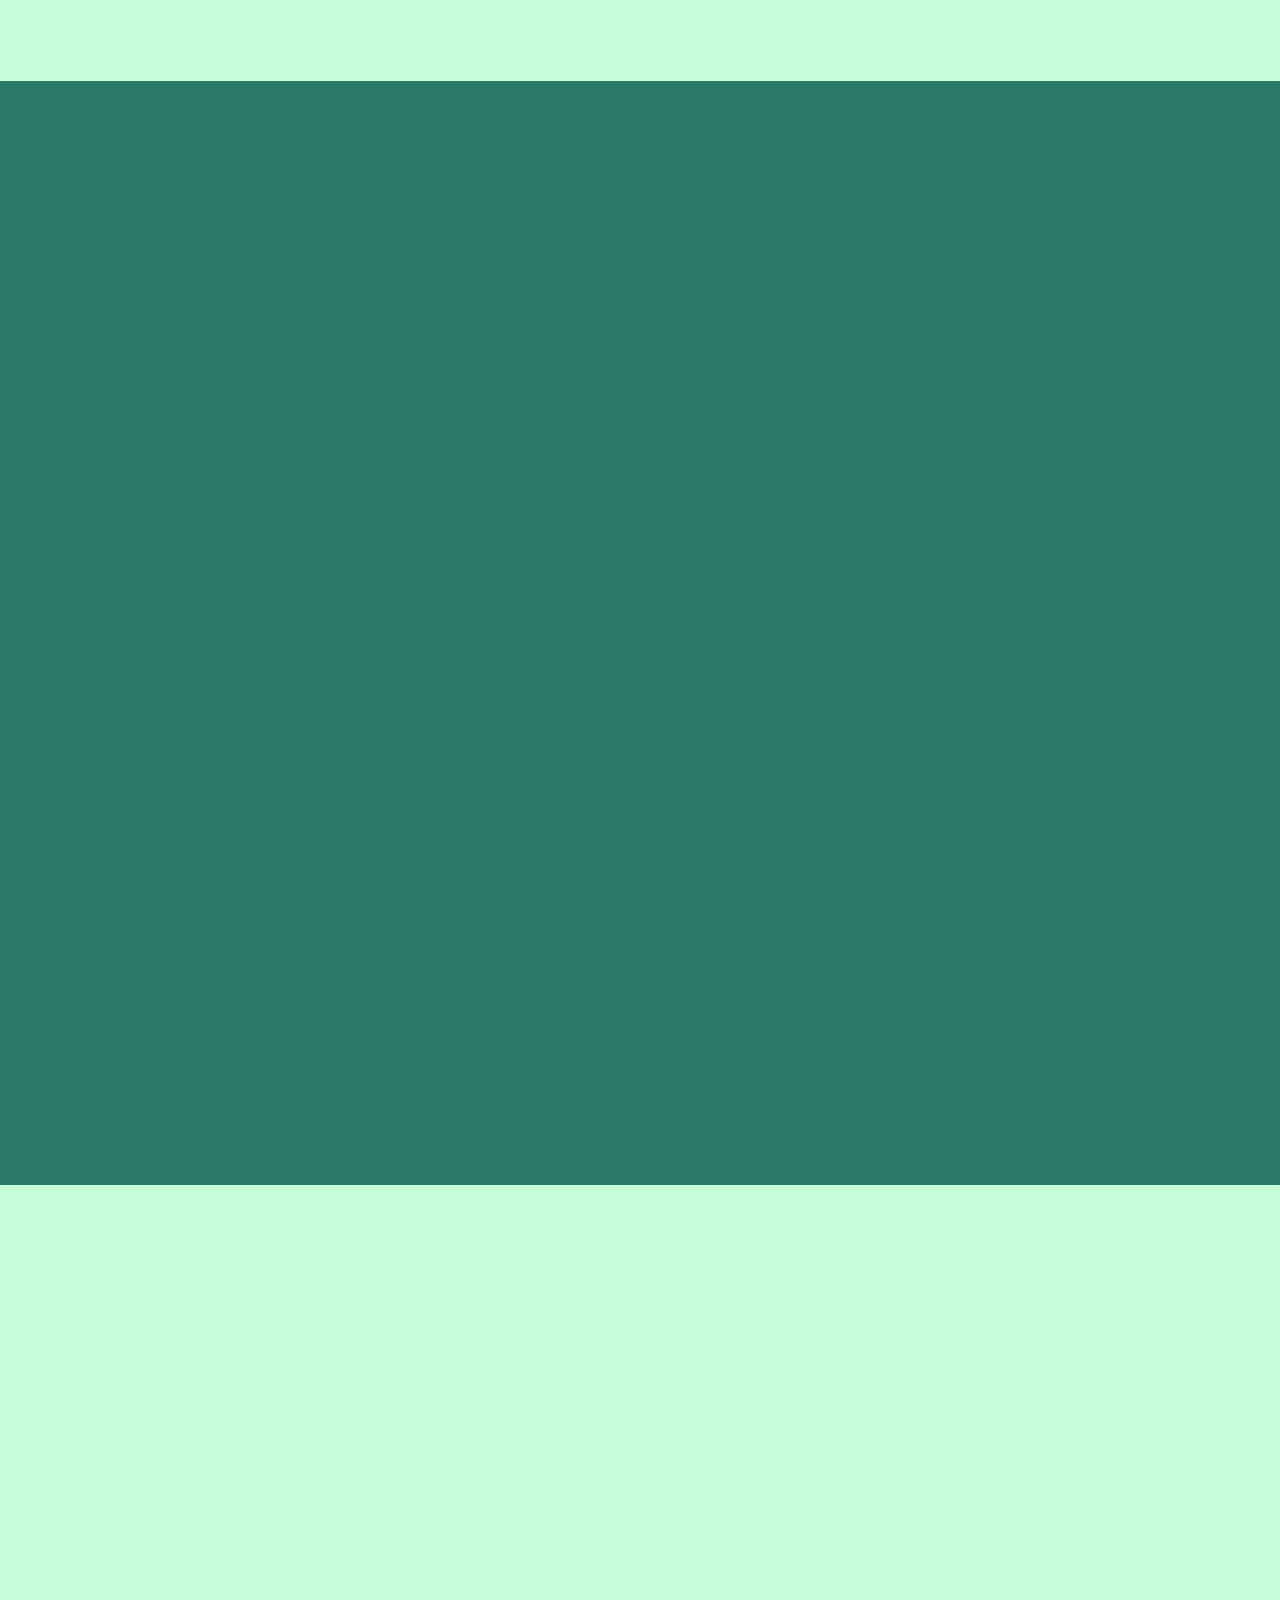
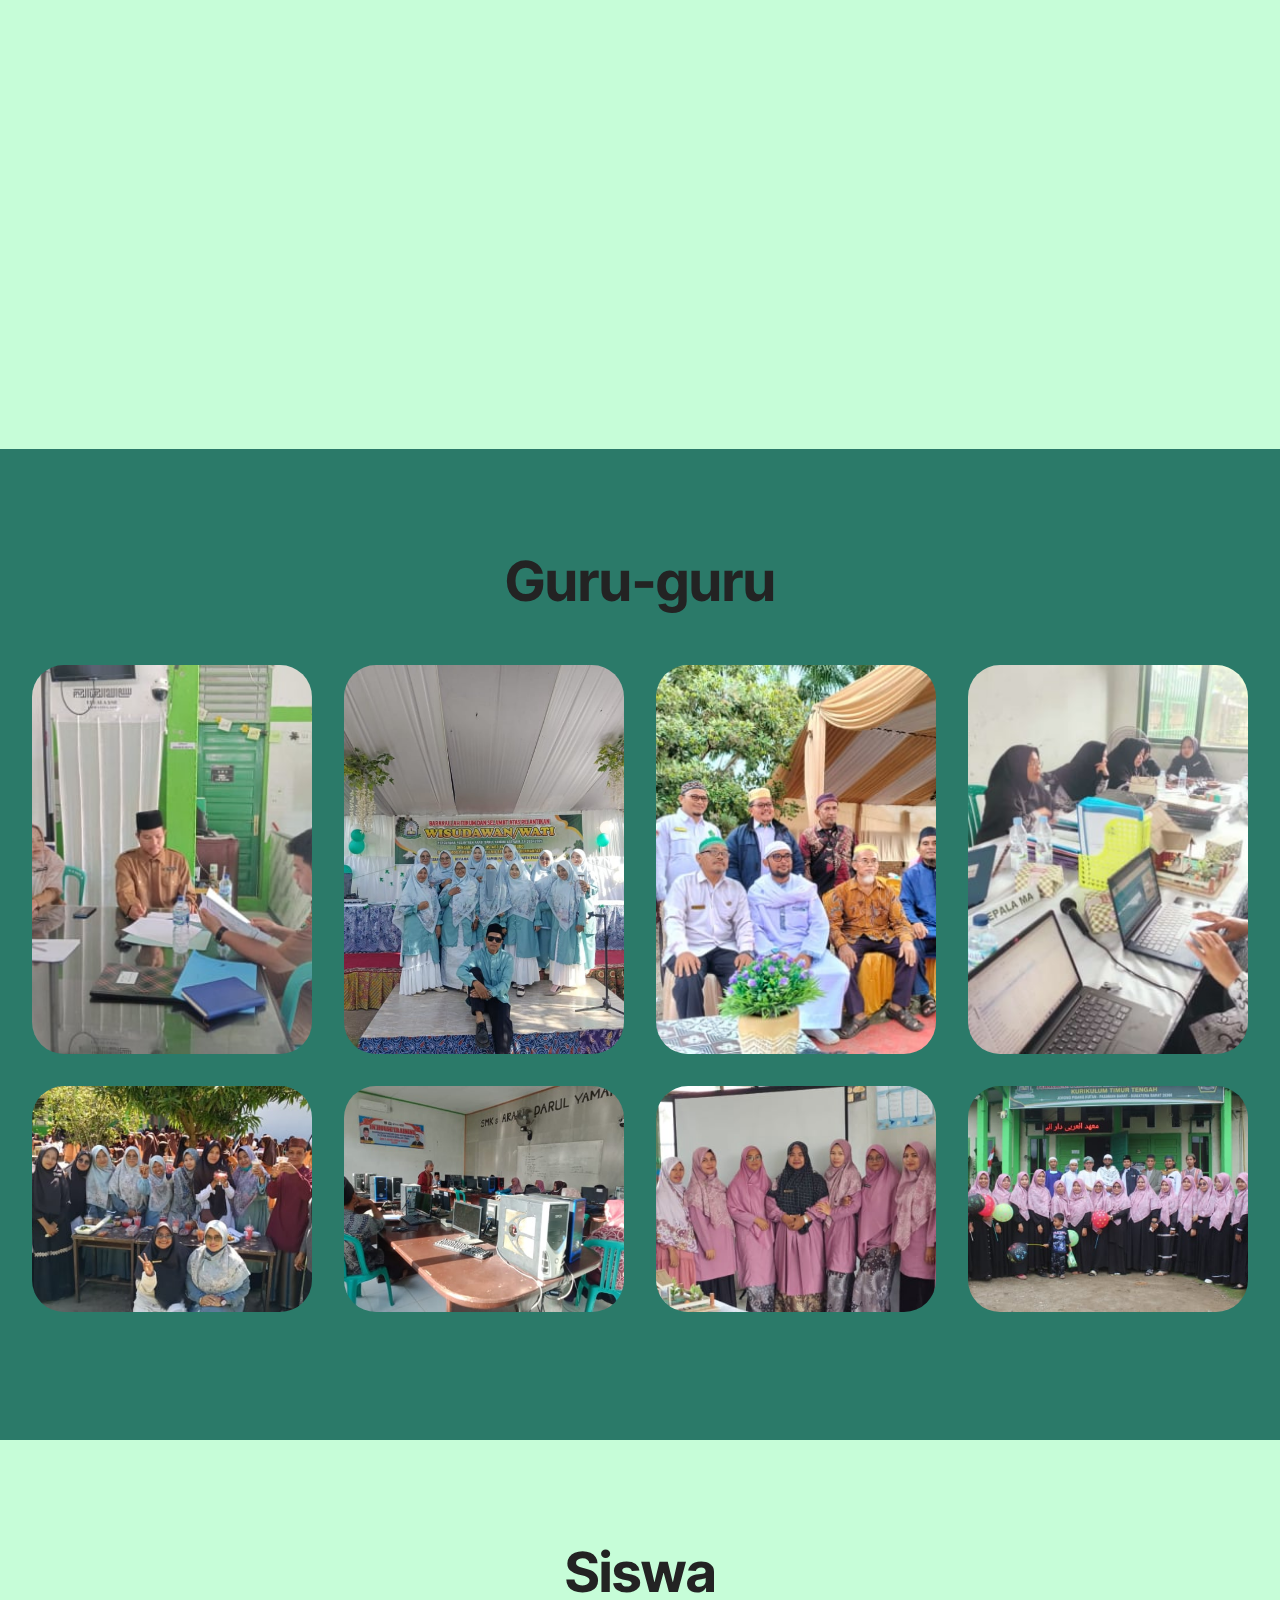
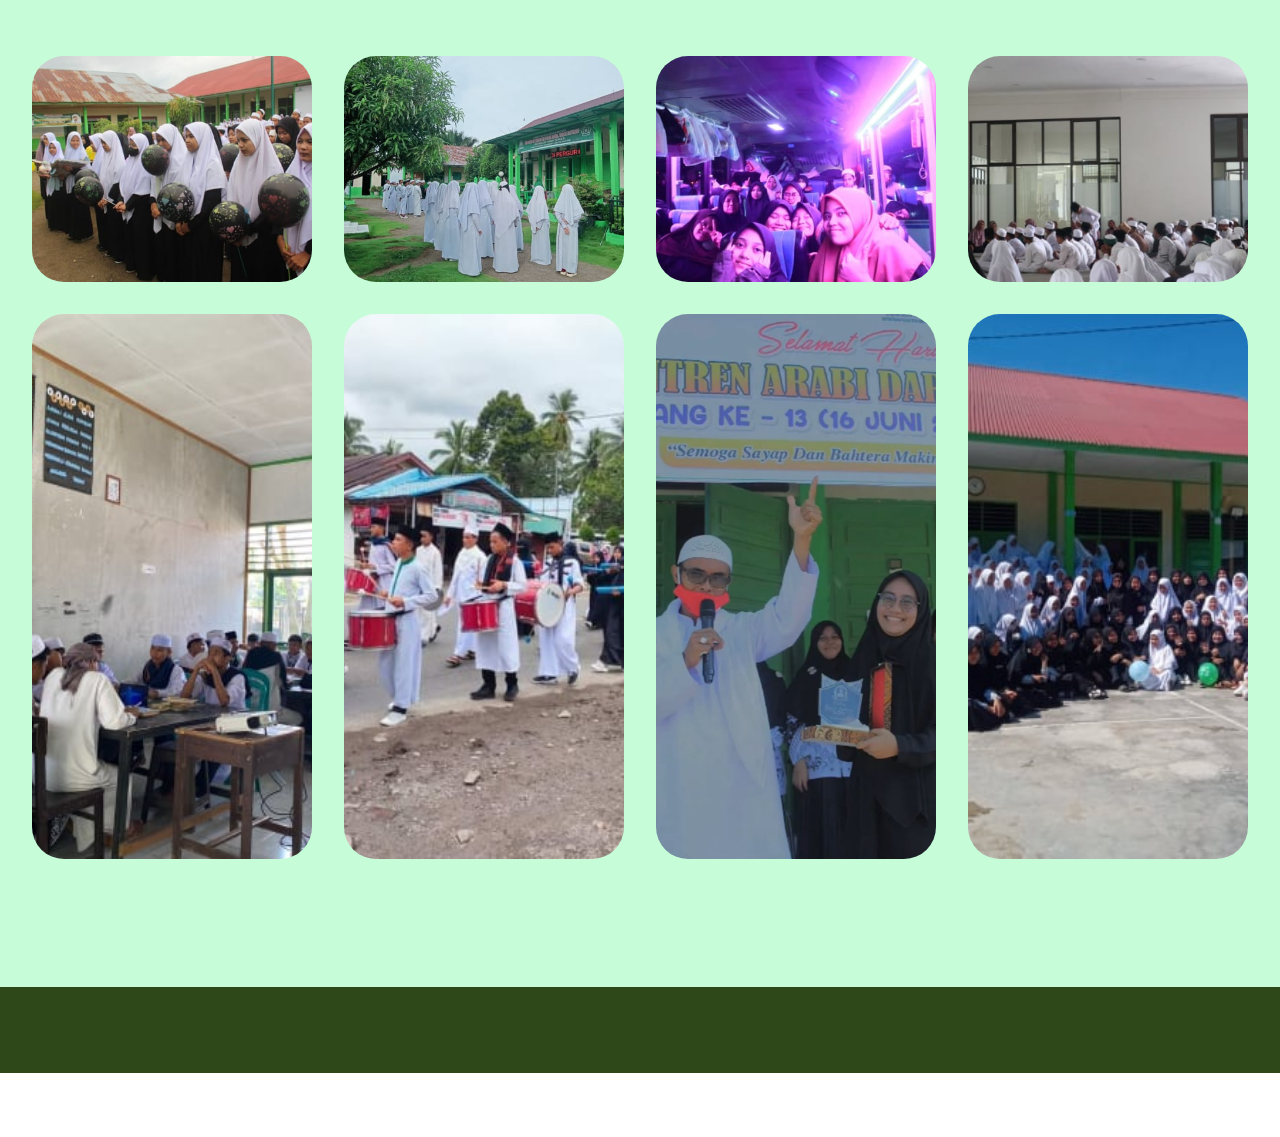
<file: page5.html>
<!DOCTYPE html>
<html  >
<head>
  <!-- Site made with Mobirise Website Builder v6.0.1, https://mobirise.com -->
  <meta charset="UTF-8">
  <meta http-equiv="X-UA-Compatible" content="IE=edge">
  <meta name="generator" content="Mobirise v6.0.1, mobirise.com">
  <meta name="viewport" content="width=device-width, initial-scale=1, minimum-scale=1">
  <link rel="shortcut icon" href="assets/images/picture1.jpg-96x89.jpg" type="image/x-icon">
  <meta name="description" content="">
  
  
  <title>Struktur Organisasi</title>
  <link rel="stylesheet" href="assets/web/assets/mobirise-icons2/mobirise2.css">
  <link rel="stylesheet" href="assets/bootstrap/css/bootstrap.min.css">
  <link rel="stylesheet" href="assets/bootstrap/css/bootstrap-grid.min.css">
  <link rel="stylesheet" href="assets/bootstrap/css/bootstrap-reboot.min.css">
  <link rel="stylesheet" href="assets/animatecss/animate.css">
  <link rel="stylesheet" href="assets/dropdown/css/style.css">
  <link rel="stylesheet" href="assets/theme/css/style.css">
  <link rel="preload" href="https://fonts.googleapis.com/css?family=Inter+Tight:100,200,300,400,500,600,700,800,900,100i,200i,300i,400i,500i,600i,700i,800i,900i&display=swap" as="style" onload="this.onload=null;this.rel='stylesheet'">
  <noscript><link rel="stylesheet" href="https://fonts.googleapis.com/css?family=Inter+Tight:100,200,300,400,500,600,700,800,900,100i,200i,300i,400i,500i,600i,700i,800i,900i&display=swap"></noscript>
  <link rel="preload" as="style" href="assets/mobirise/css/mbr-additional.css?v=2FNcVj"><link rel="stylesheet" href="assets/mobirise/css/mbr-additional.css?v=2FNcVj" type="text/css">

  
  
  
</head>
<body>
  
  <section data-bs-version="5.1" class="menu menu1 cid-uN7djzR5W2" once="menu" id="menu01-54">
	

	<nav class="navbar navbar-dropdown navbar-fixed-top navbar-expand-lg">
		<div class="container">
			<div class="navbar-brand">
				<span class="navbar-logo">
					<a href="https://mobiri.se">
						<img src="assets/images/picture1.jpg-96x89.jpg" alt="Mobirise Website Builder" style="height: 3rem;">
					</a>
				</span>
				<span class="navbar-caption-wrap"><a class="navbar-caption text-success display-4" href="https://mobiri.se">SMK Darul Yamani<br>Pesantren Arabi Darul Yamani</a></span>
			</div>
			<button class="navbar-toggler" type="button" data-toggle="collapse" data-bs-toggle="collapse" data-target="#navbarSupportedContent" data-bs-target="#navbarSupportedContent" aria-controls="navbarNavAltMarkup" aria-expanded="false" aria-label="Toggle navigation">
				<div class="hamburger">
					<span></span>
					<span></span>
					<span></span>
					<span></span>
				</div>
			</button>
			<div class="collapse navbar-collapse" id="navbarSupportedContent">
				<ul class="navbar-nav nav-dropdown nav-right" data-app-modern-menu="true"><li class="nav-item">
						<a class="nav-link link text-success text-primary display-4" href="index.html" aria-expanded="false">Beranda</a>
					</li><li class="nav-item dropdown"><a class="nav-link link dropdown-toggle text-success display-4" href="https://mobiri.se" data-toggle="dropdown-submenu" data-bs-toggle="dropdown" data-bs-auto-close="outside" aria-expanded="false">Profil</a><div class="dropdown-menu" aria-labelledby="dropdown-558"><a class="dropdown-item text-success text-primary display-4" href="page2.html">Sejarah</a><a class="dropdown-item text-success text-primary display-4" href="page3.html">Visi Misi</a><a class="dropdown-item text-success text-primary display-4" href="page5.html">Struktur Organisasi</a><a class="dropdown-item text-success text-primary display-4" href="page8.html">Sarana Prasarana</a></div></li>
					<li class="nav-item dropdown">
						<a class="nav-link link dropdown-toggle text-success display-4" href="https://mobiri.se" data-toggle="dropdown-submenu" data-bs-toggle="dropdown" data-bs-auto-close="outside" aria-expanded="false">Kesiswaan</a><div class="dropdown-menu" aria-labelledby="dropdown-572"><a class="dropdown-item text-success text-primary display-4" href="page6.html">Ekstrakurikuler</a><a class="dropdown-item text-success text-primary display-4" href="page7.html">Prestasi</a></div>
					</li><li class="nav-item dropdown">
						<a class="nav-link link dropdown-toggle text-success display-4" href="https://mobiri.se" data-toggle="dropdown-submenu" data-bs-toggle="dropdown" data-bs-auto-close="outside" aria-expanded="false">Informasi</a><div class="dropdown-menu" aria-labelledby="dropdown-756"><a class="dropdown-item text-success text-primary display-4" href="page9.html">Pendaftaran Siswa Baru</a></div>
					</li><li class="nav-item"><a class="nav-link link text-success text-primary display-4" href="page10.html">Kontak</a></li></ul>
				
				
			</div>
		</div>
	</nav>
</section>

<section data-bs-version="5.1" class="image07 cid-uMncwGEhZg" id="image07-48">
  

  
  
  <div class="container">
    <div class="row justify-content-center">
      <div class="card col-12 col-lg-12">
        <div class="card-wrapper wrap">
          <div class="card-box align-center">
           
            
            
          </div>
        </div>
      </div>
    </div>

    
  </div>
</section>

<section data-bs-version="5.1" class="start article2 cid-uMjqwm6xr0" id="article02-3n">
	

	
	

	<div class="container">
		<div class="row justify-content-center">
			<div class="col-12 col-md-12 col-lg-6 image-wrapper">
				<img class="w-100" src="assets/images/whatsapp-image-2025-05-21-at-10.16.21-b15f3db5.jpg-934x1280.jpg" alt="Mobirise Website Builder">
			</div>
			<div class="col-12 col-md-12 col-lg">
				<div class="text-wrapper align-left">
					<h1 class="mbr-section-title mbr-fonts-style mb-4 display-2"><strong>KEPALA SEKOLAH</strong><br>Faisal S.Pd</h1>
					<p class="mbr-text align-left mbr-fonts-style mb-4 display-7"></p>
					
				</div>
			</div>
		</div>
	</div>
</section>

<section data-bs-version="5.1" class="start article4 cid-uMjqwSzfcz" id="article04-3o">
	

	
	

	<div class="container">
		<div class="row justify-content-center">
			<div class="col-12 col-md-12 col-lg-6 image-wrapper">
				<img class="w-100" src="assets/images/whatsapp-image-2025-05-26-at-13.52.37-998816d5.jpg-576x768.jpg" alt="Mobirise Website Builder">
			</div>
			<div class="col-12 col-md-12 col-lg">
				<div class="text-wrapper align-left">
					<h1 class="mbr-section-title mbr-fonts-style mb-4 display-2"><strong>Koord Tata Usaha</strong><br>Kartika Rahayu Utami S.Ak</h1>
					<p class="mbr-text mbr-fonts-style mb-4 display-7"></p>
					
				</div>
			</div>
		</div>
	</div>
</section>

<section data-bs-version="5.1" class="start article2 cid-uMjs1X56Op" id="article02-3p">
	

	
	

	<div class="container">
		<div class="row justify-content-center">
			<div class="col-12 col-md-12 col-lg-6 image-wrapper">
				<img class="w-100" src="assets/images/whatsapp-image-2025-05-24-at-16.27.29-51945bd1.jpg-893x1280.jpg" alt="Mobirise Website Builder">
			</div>
			<div class="col-12 col-md-12 col-lg">
				<div class="text-wrapper align-left">
					<h1 class="mbr-section-title mbr-fonts-style mb-4 display-2"><strong>WAKA Bid. KURIKULUM</strong><br>Ermalinda S.Pd</h1>
					<p class="mbr-text align-left mbr-fonts-style mb-4 display-7"></p>
					
				</div>
			</div>
		</div>
	</div>
</section>

<section data-bs-version="5.1" class="start article4 cid-uMjs2sDuYn" id="article04-3q">
	

	
	

	<div class="container">
		<div class="row justify-content-center">
			<div class="col-12 col-md-12 col-lg-6 image-wrapper">
				<img class="w-100" src="assets/images/screenshot-2025-05-26-211301.png-859x882.png" alt="Mobirise Website Builder">
			</div>
			<div class="col-12 col-md-12 col-lg">
				<div class="text-wrapper align-left">
					<h1 class="mbr-section-title mbr-fonts-style mb-4 display-2"><strong>WAKA Bid. Humas</strong><br>Siti Saleha S.Pdi</h1>
					<p class="mbr-text mbr-fonts-style mb-4 display-7"></p>
					
				</div>
			</div>
		</div>
	</div>
</section>

<section data-bs-version="5.1" class="gallery1 mbr-gallery cid-uMjvub99Cm" id="gallery01-3s">
    
    

    <div class="container-fluid">
        <div class="row justify-content-center">
            <div class="col-12 content-head">
                <div class="mb-5">
                    <h3 class="mbr-section-title mbr-fonts-style align-center m-0 display-2"><strong>Guru-guru</strong></h3>
                    <h4 class="mbr-section-subtitle mbr-fonts-style align-center mb-0 mt-4 display-7"></h4>
                </div>
            </div>
        </div>
        
        <div class="row mbr-gallery">
            
            <div class="col-12 col-md-6 col-lg-3 item gallery-image active">
                <div class="item-wrapper mb-3" data-toggle="modal" data-bs-toggle="modal" data-target="#uN7Q2J7Zi5-modal" data-bs-target="#uN7Q2J7Zi5-modal">
                    <img class="w-100" src="assets/images/whatsapp-image-2025-05-23-at-08.17.43-c2787582.jpg-511x383.jpg" alt="Mobirise Website Builder" data-slide-to="0" data-bs-slide-to="0" data-target="#lb-uN7Q2J7Zi5" data-bs-target="#lb-uN7Q2J7Zi5">
                    <div class="icon-wrapper">
                        <span class="mobi-mbri mobi-mbri-search mbr-iconfont mbr-iconfont-btn"></span>
                    </div>
                </div>
                
            </div>
            <div class="col-12 col-md-6 col-lg-3 item gallery-image">
                <div class="item-wrapper mb-3" data-toggle="modal" data-bs-toggle="modal" data-target="#uN7Q2J7Zi5-modal" data-bs-target="#uN7Q2J7Zi5-modal">
                    <img class="w-100" src="assets/images/whatsapp-image-2025-05-21-at-12.41.10-c0cfed1f.jpg-511x681.jpg" alt="Mobirise Website Builder" data-slide-to="1" data-bs-slide-to="1" data-target="#lb-uN7Q2J7Zi5" data-bs-target="#lb-uN7Q2J7Zi5">
                    <div class="icon-wrapper">
                        <span class="mobi-mbri mobi-mbri-search mbr-iconfont mbr-iconfont-btn"></span>
                    </div>
                </div>
                
            </div><div class="col-12 col-md-6 col-lg-3 item gallery-image">
                <div class="item-wrapper mb-3" data-toggle="modal" data-bs-toggle="modal" data-target="#uN7Q2J7Zi5-modal" data-bs-target="#uN7Q2J7Zi5-modal">
                    <img class="w-100" src="assets/images/whatsapp-image-2025-05-21-at-12.52.44-73d5eb41.jpg-511x383.jpg" alt="Mobirise Website Builder" data-slide-to="2" data-bs-slide-to="2" data-target="#lb-uN7Q2J7Zi5" data-bs-target="#lb-uN7Q2J7Zi5">
                    <div class="icon-wrapper">
                        <span class="mobi-mbri mobi-mbri-search mbr-iconfont mbr-iconfont-btn"></span>
                    </div>
                </div>
                
            </div>
            <div class="col-12 col-md-6 col-lg-3 item gallery-image">
                <div class="item-wrapper mb-3" data-toggle="modal" data-bs-toggle="modal" data-target="#uN7Q2J7Zi5-modal" data-bs-target="#uN7Q2J7Zi5-modal">
                    <img class="w-100" src="assets/images/whatsapp-image-2025-05-23-at-08.17.42-b6594d2d.jpg-511x383.jpg" alt="Mobirise Website Builder" data-slide-to="3" data-bs-slide-to="3" data-target="#lb-uN7Q2J7Zi5" data-bs-target="#lb-uN7Q2J7Zi5">
                    <div class="icon-wrapper">
                        <span class="mobi-mbri mobi-mbri-search mbr-iconfont mbr-iconfont-btn"></span>
                    </div>
                </div>
                
            </div>
            <div class="col-12 col-md-6 col-lg-3 item gallery-image">
                <div class="item-wrapper mb-3" data-toggle="modal" data-bs-toggle="modal" data-target="#uN7Q2J7Zi5-modal" data-bs-target="#uN7Q2J7Zi5-modal">
                    <img class="w-100" src="assets/images/whatsapp-image-2025-05-21-at-12.42.51-a4456efe.jpg-511x287.jpg" alt="Mobirise Website Builder" data-slide-to="4" data-bs-slide-to="4" data-target="#lb-uN7Q2J7Zi5" data-bs-target="#lb-uN7Q2J7Zi5">
                    <div class="icon-wrapper">
                        <span class="mobi-mbri mobi-mbri-search mbr-iconfont mbr-iconfont-btn"></span>
                    </div>
                </div>
                
            </div>
            <div class="col-12 col-md-6 col-lg-3 item gallery-image">
                <div class="item-wrapper mb-3" data-toggle="modal" data-bs-toggle="modal" data-target="#uN7Q2J7Zi5-modal" data-bs-target="#uN7Q2J7Zi5-modal">
                    <img class="w-100" src="assets/images/whatsapp-image-2025-05-23-at-08.17.43-0e2bb74e.jpg-511x383.jpg" alt="Mobirise Website Builder" data-slide-to="5" data-bs-slide-to="5" data-target="#lb-uN7Q2J7Zi5" data-bs-target="#lb-uN7Q2J7Zi5">
                    <div class="icon-wrapper">
                        <span class="mobi-mbri mobi-mbri-search mbr-iconfont mbr-iconfont-btn"></span>
                    </div>
                </div>
                
            </div>
            <div class="col-12 col-md-6 col-lg-3 item gallery-image">
                <div class="item-wrapper mb-3" data-toggle="modal" data-bs-toggle="modal" data-target="#uN7Q2J7Zi5-modal" data-bs-target="#uN7Q2J7Zi5-modal">
                    <img class="w-100" src="assets/images/whatsapp-image-2025-05-21-at-12.44.48-a4553695.jpg-511x287.jpg" alt="Mobirise Website Builder" data-slide-to="6" data-bs-slide-to="6" data-target="#lb-uN7Q2J7Zi5" data-bs-target="#lb-uN7Q2J7Zi5">
                    <div class="icon-wrapper">
                        <span class="mobi-mbri mobi-mbri-search mbr-iconfont mbr-iconfont-btn"></span>
                    </div>
                </div>
                
            </div><div class="col-12 col-md-6 col-lg-3 item gallery-image">
                <div class="item-wrapper mb-3" data-toggle="modal" data-bs-toggle="modal" data-target="#uN7Q2J7Zi5-modal" data-bs-target="#uN7Q2J7Zi5-modal">
                    <img class="w-100" src="assets/images/whatsapp-image-2025-05-21-at-19.52.34-ac932d06.jpg-511x341.jpg" alt="Mobirise Website Builder" data-slide-to="7" data-bs-slide-to="7" data-target="#lb-uN7Q2J7Zi5" data-bs-target="#lb-uN7Q2J7Zi5">
                    <div class="icon-wrapper">
                        <span class="mobi-mbri mobi-mbri-search mbr-iconfont mbr-iconfont-btn"></span>
                    </div>
                </div>
                
            </div>
            
        </div>

        <div class="modal mbr-slider" tabindex="-1" role="dialog" aria-hidden="true" id="uN7Q2J7Zi5-modal">
            <div class="modal-dialog" role="document">
                <div class="modal-content">
                    <div class="modal-body">
                        <div class="carousel slide" data-pause="false" data-bs-pause="false" id="lb-uN7Q2J7Zi5" data-interval="5000" data-bs-interval="5000">
                            <div class="carousel-inner">
                                
                                <div class="carousel-item active">
                                    <img class="d-block w-100" src="assets/images/whatsapp-image-2025-05-23-at-08.17.43-c2787582.jpg-511x383.jpg" alt="Mobirise Website Builder">
                                </div>
                                <div class="carousel-item">
                                    <img class="d-block w-100" src="assets/images/whatsapp-image-2025-05-21-at-12.41.10-c0cfed1f.jpg-511x681.jpg" alt="Mobirise Website Builder">
                                </div><div class="carousel-item active">
                                    <img class="d-block w-100" src="assets/images/whatsapp-image-2025-05-21-at-12.52.44-73d5eb41.jpg-511x383.jpg" alt="Mobirise Website Builder">
                                </div>
                                <div class="carousel-item">
                                    <img class="d-block w-100" src="assets/images/whatsapp-image-2025-05-23-at-08.17.42-b6594d2d.jpg-511x383.jpg" alt="Mobirise Website Builder">
                                </div>
                                <div class="carousel-item">
                                    <img class="d-block w-100" src="assets/images/whatsapp-image-2025-05-21-at-12.42.51-a4456efe.jpg-511x287.jpg" alt="Mobirise Website Builder">
                                </div>
                                <div class="carousel-item">
                                    <img class="d-block w-100" src="assets/images/whatsapp-image-2025-05-23-at-08.17.43-0e2bb74e.jpg-511x383.jpg" alt="Mobirise Website Builder">
                                </div>
                                <div class="carousel-item">
                                    <img class="d-block w-100" src="assets/images/whatsapp-image-2025-05-21-at-12.44.48-a4553695.jpg-511x287.jpg" alt="Mobirise Website Builder">
                                </div><div class="carousel-item">
                                    <img class="d-block w-100" src="assets/images/whatsapp-image-2025-05-21-at-19.52.34-ac932d06.jpg-511x341.jpg" alt="Mobirise Website Builder">
                                </div>
                                
                            </div>
                            <ol class="carousel-indicators">
                                <li data-slide-to="0" data-bs-slide-to="0" class="active" data-target="#lb-uN7Q2J7Zi5" data-bs-target="#lb-uN7Q2J7Zi5"></li>
                                <li data-slide-to="1" data-bs-slide-to="1" data-target="#lb-uN7Q2J7Zi5" data-bs-target="#lb-uN7Q2J7Zi5"></li>
                                <li data-slide-to="2" data-bs-slide-to="2" data-target="#lb-uN7Q2J7Zi5" data-bs-target="#lb-uN7Q2J7Zi5"></li>
                                <li data-slide-to="3" data-bs-slide-to="3" data-target="#lb-uN7Q2J7Zi5" data-bs-target="#lb-uN7Q2J7Zi5"></li>
                                <li data-slide-to="4" data-bs-slide-to="4" data-target="#lb-uN7Q2J7Zi5" data-bs-target="#lb-uN7Q2J7Zi5"></li>
                                <li data-slide-to="5" data-bs-slide-to="5" data-target="#lb-uN7Q2J7Zi5" data-bs-target="#lb-uN7Q2J7Zi5"></li>
                                <li data-slide-to="6" data-bs-slide-to="6" data-target="#lb-uN7Q2J7Zi5" data-bs-target="#lb-uN7Q2J7Zi5"></li>
                                <li data-slide-to="7" data-bs-slide-to="7" data-target="#lb-uN7Q2J7Zi5" data-bs-target="#lb-uN7Q2J7Zi5"></li>
                            </ol>
                            <a role="button" href="" class="close" data-dismiss="modal" data-bs-dismiss="modal" aria-label="Close">
                            </a>
                            <a class="carousel-control-prev carousel-control" role="button" data-slide="prev" data-bs-slide="prev" href="#lb-uN7Q2J7Zi5">
                                <span class="mobi-mbri mobi-mbri-arrow-prev" aria-hidden="true"></span>
                                <span class="sr-only visually-hidden">Previous</span>
                            </a>
                            <a class="carousel-control-next carousel-control" role="button" data-slide="next" data-bs-slide="next" href="#lb-uN7Q2J7Zi5">
                                <span class="mobi-mbri mobi-mbri-arrow-next" aria-hidden="true"></span>
                                <span class="sr-only visually-hidden">Next</span>
                            </a>
                        </div>
                    </div>
                </div>
            </div>
        </div>
    </div>
</section>

<section data-bs-version="5.1" class="gallery1 mbr-gallery cid-uMnhh2VRil" id="gallery01-49">
    
    

    <div class="container-fluid">
        <div class="row justify-content-center">
            <div class="col-12 content-head">
                <div class="mb-5">
                    <h3 class="mbr-section-title mbr-fonts-style align-center m-0 display-2"><strong>Siswa</strong></h3>
                    <h4 class="mbr-section-subtitle mbr-fonts-style align-center mb-0 mt-4 display-7"></h4>
                </div>
            </div>
        </div>
        
        <div class="row mbr-gallery">
            
            <div class="col-12 col-md-6 col-lg-3 item gallery-image active">
                <div class="item-wrapper mb-3" data-toggle="modal" data-bs-toggle="modal" data-target="#uN7Q2JLZEb-modal" data-bs-target="#uN7Q2JLZEb-modal">
                    <img class="w-100" src="assets/images/whatsapp-image-2025-05-21-at-19.52.30-5b2ee732.jpg-511x341.jpg" alt="Mobirise Website Builder" data-slide-to="0" data-bs-slide-to="0" data-target="#lb-uN7Q2JLZEb" data-bs-target="#lb-uN7Q2JLZEb">
                    <div class="icon-wrapper">
                        <span class="mobi-mbri mobi-mbri-search mbr-iconfont mbr-iconfont-btn"></span>
                    </div>
                </div>
                
            </div>
            <div class="col-12 col-md-6 col-lg-3 item gallery-image">
                <div class="item-wrapper mb-3" data-toggle="modal" data-bs-toggle="modal" data-target="#uN7Q2JLZEb-modal" data-bs-target="#uN7Q2JLZEb-modal">
                    <img class="w-100" src="assets/images/whatsapp-image-2025-04-20-at-08.56.45-92ce63ea.jpg-511x384.jpg" alt="Mobirise Website Builder" data-slide-to="1" data-bs-slide-to="1" data-target="#lb-uN7Q2JLZEb" data-bs-target="#lb-uN7Q2JLZEb">
                    <div class="icon-wrapper">
                        <span class="mobi-mbri mobi-mbri-search mbr-iconfont mbr-iconfont-btn"></span>
                    </div>
                </div>
                
            </div><div class="col-12 col-md-6 col-lg-3 item gallery-image">
                <div class="item-wrapper mb-3" data-toggle="modal" data-bs-toggle="modal" data-target="#uN7Q2JLZEb-modal" data-bs-target="#uN7Q2JLZEb-modal">
                    <img class="w-100" src="assets/images/whatsapp-image-2025-05-21-at-17.34.21-46c17a54.jpg-511x287.jpg" alt="Mobirise Website Builder" data-slide-to="2" data-bs-slide-to="2" data-target="#lb-uN7Q2JLZEb" data-bs-target="#lb-uN7Q2JLZEb">
                    <div class="icon-wrapper">
                        <span class="mobi-mbri mobi-mbri-search mbr-iconfont mbr-iconfont-btn"></span>
                    </div>
                </div>
                
            </div>
            <div class="col-12 col-md-6 col-lg-3 item gallery-image">
                <div class="item-wrapper mb-3" data-toggle="modal" data-bs-toggle="modal" data-target="#uN7Q2JLZEb-modal" data-bs-target="#uN7Q2JLZEb-modal">
                    <img class="w-100" src="assets/images/whatsapp-image-2025-05-21-at-22.27.46-a8e3055f.jpg-511x287.jpg" alt="Mobirise Website Builder" data-slide-to="3" data-bs-slide-to="3" data-target="#lb-uN7Q2JLZEb" data-bs-target="#lb-uN7Q2JLZEb">
                    <div class="icon-wrapper">
                        <span class="mobi-mbri mobi-mbri-search mbr-iconfont mbr-iconfont-btn"></span>
                    </div>
                </div>
                
            </div>
            <div class="col-12 col-md-6 col-lg-3 item gallery-image">
                <div class="item-wrapper mb-3" data-toggle="modal" data-bs-toggle="modal" data-target="#uN7Q2JLZEb-modal" data-bs-target="#uN7Q2JLZEb-modal">
                    <img class="w-100" src="assets/images/whatsapp-image-2025-05-23-at-08.17.36-b4ed272b.jpg-511x383.jpg" alt="Mobirise Website Builder" data-slide-to="4" data-bs-slide-to="4" data-target="#lb-uN7Q2JLZEb" data-bs-target="#lb-uN7Q2JLZEb">
                    <div class="icon-wrapper">
                        <span class="mobi-mbri mobi-mbri-search mbr-iconfont mbr-iconfont-btn"></span>
                    </div>
                </div>
                
            </div>
            <div class="col-12 col-md-6 col-lg-3 item gallery-image">
                <div class="item-wrapper mb-3" data-toggle="modal" data-bs-toggle="modal" data-target="#uN7Q2JLZEb-modal" data-bs-target="#uN7Q2JLZEb-modal">
                    <img class="w-100" src="assets/images/whatsapp-image-2025-05-23-at-08.17.41-ab591ea8.jpg-511x383.jpg" alt="Mobirise Website Builder" data-slide-to="5" data-bs-slide-to="5" data-target="#lb-uN7Q2JLZEb" data-bs-target="#lb-uN7Q2JLZEb">
                    <div class="icon-wrapper">
                        <span class="mobi-mbri mobi-mbri-search mbr-iconfont mbr-iconfont-btn"></span>
                    </div>
                </div>
                
            </div>
            <div class="col-12 col-md-6 col-lg-3 item gallery-image">
                <div class="item-wrapper mb-3" data-toggle="modal" data-bs-toggle="modal" data-target="#uN7Q2JLZEb-modal" data-bs-target="#uN7Q2JLZEb-modal">
                    <img class="w-100" src="assets/images/whatsapp-image-2025-05-21-at-22.27.57-bd23be3a.jpg-1-511x1106.jpeg" alt="Mobirise Website Builder" data-slide-to="6" data-bs-slide-to="6" data-target="#lb-uN7Q2JLZEb" data-bs-target="#lb-uN7Q2JLZEb">
                    <div class="icon-wrapper">
                        <span class="mobi-mbri mobi-mbri-search mbr-iconfont mbr-iconfont-btn"></span>
                    </div>
                </div>
                
            </div><div class="col-12 col-md-6 col-lg-3 item gallery-image">
                <div class="item-wrapper mb-3" data-toggle="modal" data-bs-toggle="modal" data-target="#uN7Q2JLZEb-modal" data-bs-target="#uN7Q2JLZEb-modal">
                    <img class="w-100" src="assets/images/whatsapp-image-2025-05-21-at-17.19.47-d0a39318.jpg-511x383.jpg" alt="Mobirise Website Builder" data-slide-to="7" data-bs-slide-to="7" data-target="#lb-uN7Q2JLZEb" data-bs-target="#lb-uN7Q2JLZEb">
                    <div class="icon-wrapper">
                        <span class="mobi-mbri mobi-mbri-search mbr-iconfont mbr-iconfont-btn"></span>
                    </div>
                </div>
                
            </div>
            
        </div>

        <div class="modal mbr-slider" tabindex="-1" role="dialog" aria-hidden="true" id="uN7Q2JLZEb-modal">
            <div class="modal-dialog" role="document">
                <div class="modal-content">
                    <div class="modal-body">
                        <div class="carousel slide" data-pause="false" data-bs-pause="false" id="lb-uN7Q2JLZEb" data-interval="5000" data-bs-interval="5000">
                            <div class="carousel-inner">
                                
                                <div class="carousel-item active">
                                    <img class="d-block w-100" src="assets/images/whatsapp-image-2025-05-21-at-19.52.30-5b2ee732.jpg-511x341.jpg" alt="Mobirise Website Builder">
                                </div>
                                <div class="carousel-item">
                                    <img class="d-block w-100" src="assets/images/whatsapp-image-2025-04-20-at-08.56.45-92ce63ea.jpg-511x384.jpg" alt="Mobirise Website Builder">
                                </div><div class="carousel-item active">
                                    <img class="d-block w-100" src="assets/images/whatsapp-image-2025-05-21-at-17.34.21-46c17a54.jpg-511x287.jpg" alt="Mobirise Website Builder">
                                </div>
                                <div class="carousel-item">
                                    <img class="d-block w-100" src="assets/images/whatsapp-image-2025-05-21-at-22.27.46-a8e3055f.jpg-511x287.jpg" alt="Mobirise Website Builder">
                                </div>
                                <div class="carousel-item">
                                    <img class="d-block w-100" src="assets/images/whatsapp-image-2025-05-23-at-08.17.36-b4ed272b.jpg-511x383.jpg" alt="Mobirise Website Builder">
                                </div>
                                <div class="carousel-item">
                                    <img class="d-block w-100" src="assets/images/whatsapp-image-2025-05-23-at-08.17.41-ab591ea8.jpg-511x383.jpg" alt="Mobirise Website Builder">
                                </div>
                                <div class="carousel-item">
                                    <img class="d-block w-100" src="assets/images/whatsapp-image-2025-05-21-at-22.27.57-bd23be3a.jpg-1-511x1106.jpeg" alt="Mobirise Website Builder">
                                </div><div class="carousel-item">
                                    <img class="d-block w-100" src="assets/images/whatsapp-image-2025-05-21-at-17.19.47-d0a39318.jpg-511x383.jpg" alt="Mobirise Website Builder">
                                </div>
                                
                            </div>
                            <ol class="carousel-indicators">
                                <li data-slide-to="0" data-bs-slide-to="0" class="active" data-target="#lb-uN7Q2JLZEb" data-bs-target="#lb-uN7Q2JLZEb"></li>
                                <li data-slide-to="1" data-bs-slide-to="1" data-target="#lb-uN7Q2JLZEb" data-bs-target="#lb-uN7Q2JLZEb"></li>
                                <li data-slide-to="2" data-bs-slide-to="2" data-target="#lb-uN7Q2JLZEb" data-bs-target="#lb-uN7Q2JLZEb"></li>
                                <li data-slide-to="3" data-bs-slide-to="3" data-target="#lb-uN7Q2JLZEb" data-bs-target="#lb-uN7Q2JLZEb"></li>
                                <li data-slide-to="4" data-bs-slide-to="4" data-target="#lb-uN7Q2JLZEb" data-bs-target="#lb-uN7Q2JLZEb"></li>
                                <li data-slide-to="5" data-bs-slide-to="5" data-target="#lb-uN7Q2JLZEb" data-bs-target="#lb-uN7Q2JLZEb"></li>
                                <li data-slide-to="6" data-bs-slide-to="6" data-target="#lb-uN7Q2JLZEb" data-bs-target="#lb-uN7Q2JLZEb"></li>
                                <li data-slide-to="7" data-bs-slide-to="7" data-target="#lb-uN7Q2JLZEb" data-bs-target="#lb-uN7Q2JLZEb"></li>
                            </ol>
                            <a role="button" href="" class="close" data-dismiss="modal" data-bs-dismiss="modal" aria-label="Close">
                            </a>
                            <a class="carousel-control-prev carousel-control" role="button" data-slide="prev" data-bs-slide="prev" href="#lb-uN7Q2JLZEb">
                                <span class="mobi-mbri mobi-mbri-arrow-prev" aria-hidden="true"></span>
                                <span class="sr-only visually-hidden">Previous</span>
                            </a>
                            <a class="carousel-control-next carousel-control" role="button" data-slide="next" data-bs-slide="next" href="#lb-uN7Q2JLZEb">
                                <span class="mobi-mbri mobi-mbri-arrow-next" aria-hidden="true"></span>
                                <span class="sr-only visually-hidden">Next</span>
                            </a>
                        </div>
                    </div>
                </div>
            </div>
        </div>
    </div>
</section>

<section data-bs-version="5.1" class="footer4 cid-uN6KYUsoi1" once="footers" id="footer04-4y">

    

    

    <div class="container">
        <div class="media-container-row align-center mbr-white">
            <div class="col-12">
                <p class="mbr-text mb-0 mbr-fonts-style display-7">
                    © 2025 SMKDarulYamaniPasamanBarat</p>
            </div>
        </div>
    </div>
</section><section class="display-7" style="padding: 0;align-items: center;justify-content: center;flex-wrap: wrap;    align-content: center;display: flex;position: relative;height: 4rem;"><a href="https://mobiri.se/3975901" style="flex: 1 1;height: 4rem;position: absolute;width: 100%;z-index: 1;"><img alt="" style="height: 4rem;" src="[data-uri]"></a><p style="margin: 0;text-align: center;" class="display-7">&#8204;</p><a style="z-index:1" href="https://mobirise.com/drag-drop-website-builder.html">Drag & Drop Website Builder</a></section><script src="assets/bootstrap/js/bootstrap.bundle.min.js"></script>  <script src="assets/smoothscroll/smooth-scroll.js"></script>  <script src="assets/ytplayer/index.js"></script>  <script src="assets/dropdown/js/navbar-dropdown.js"></script>  <script src="assets/theme/js/script.js"></script>  
  
  
  <input name="animation" type="hidden">
  </body>
</html>
</file>
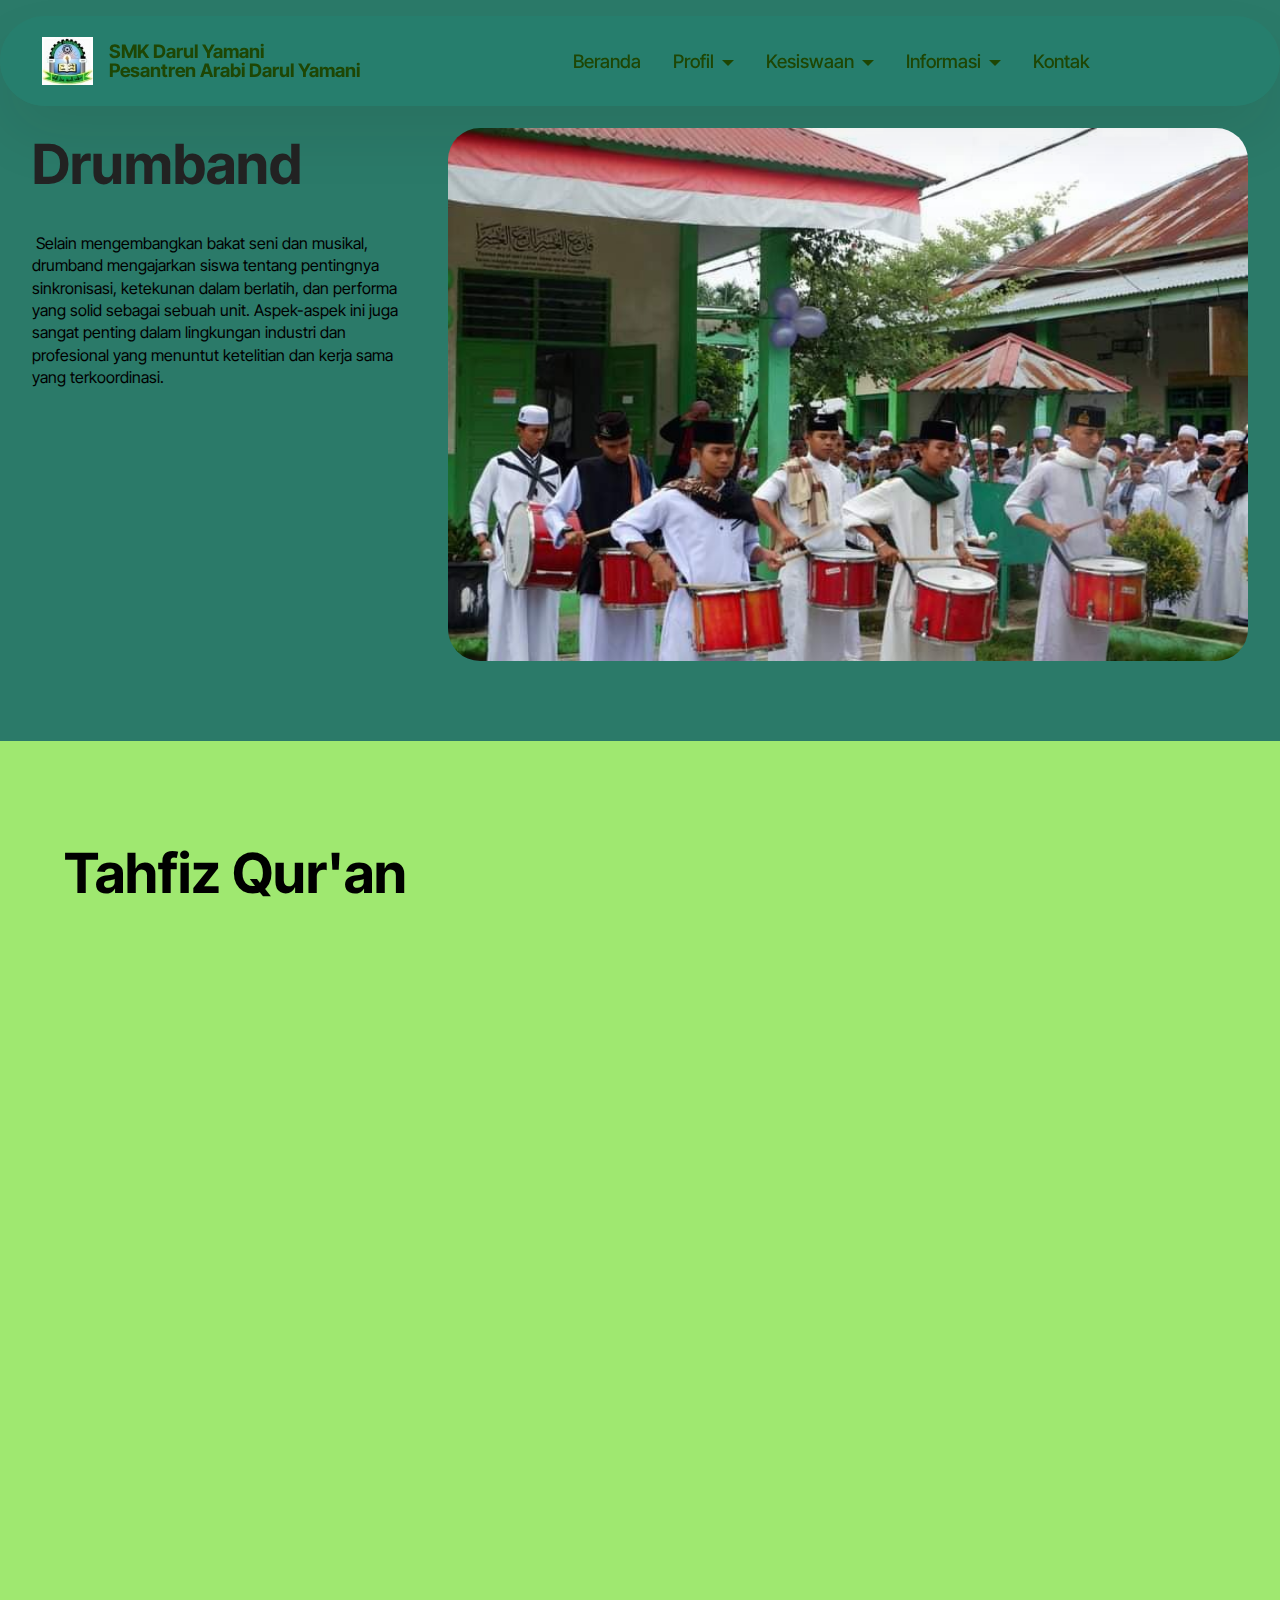
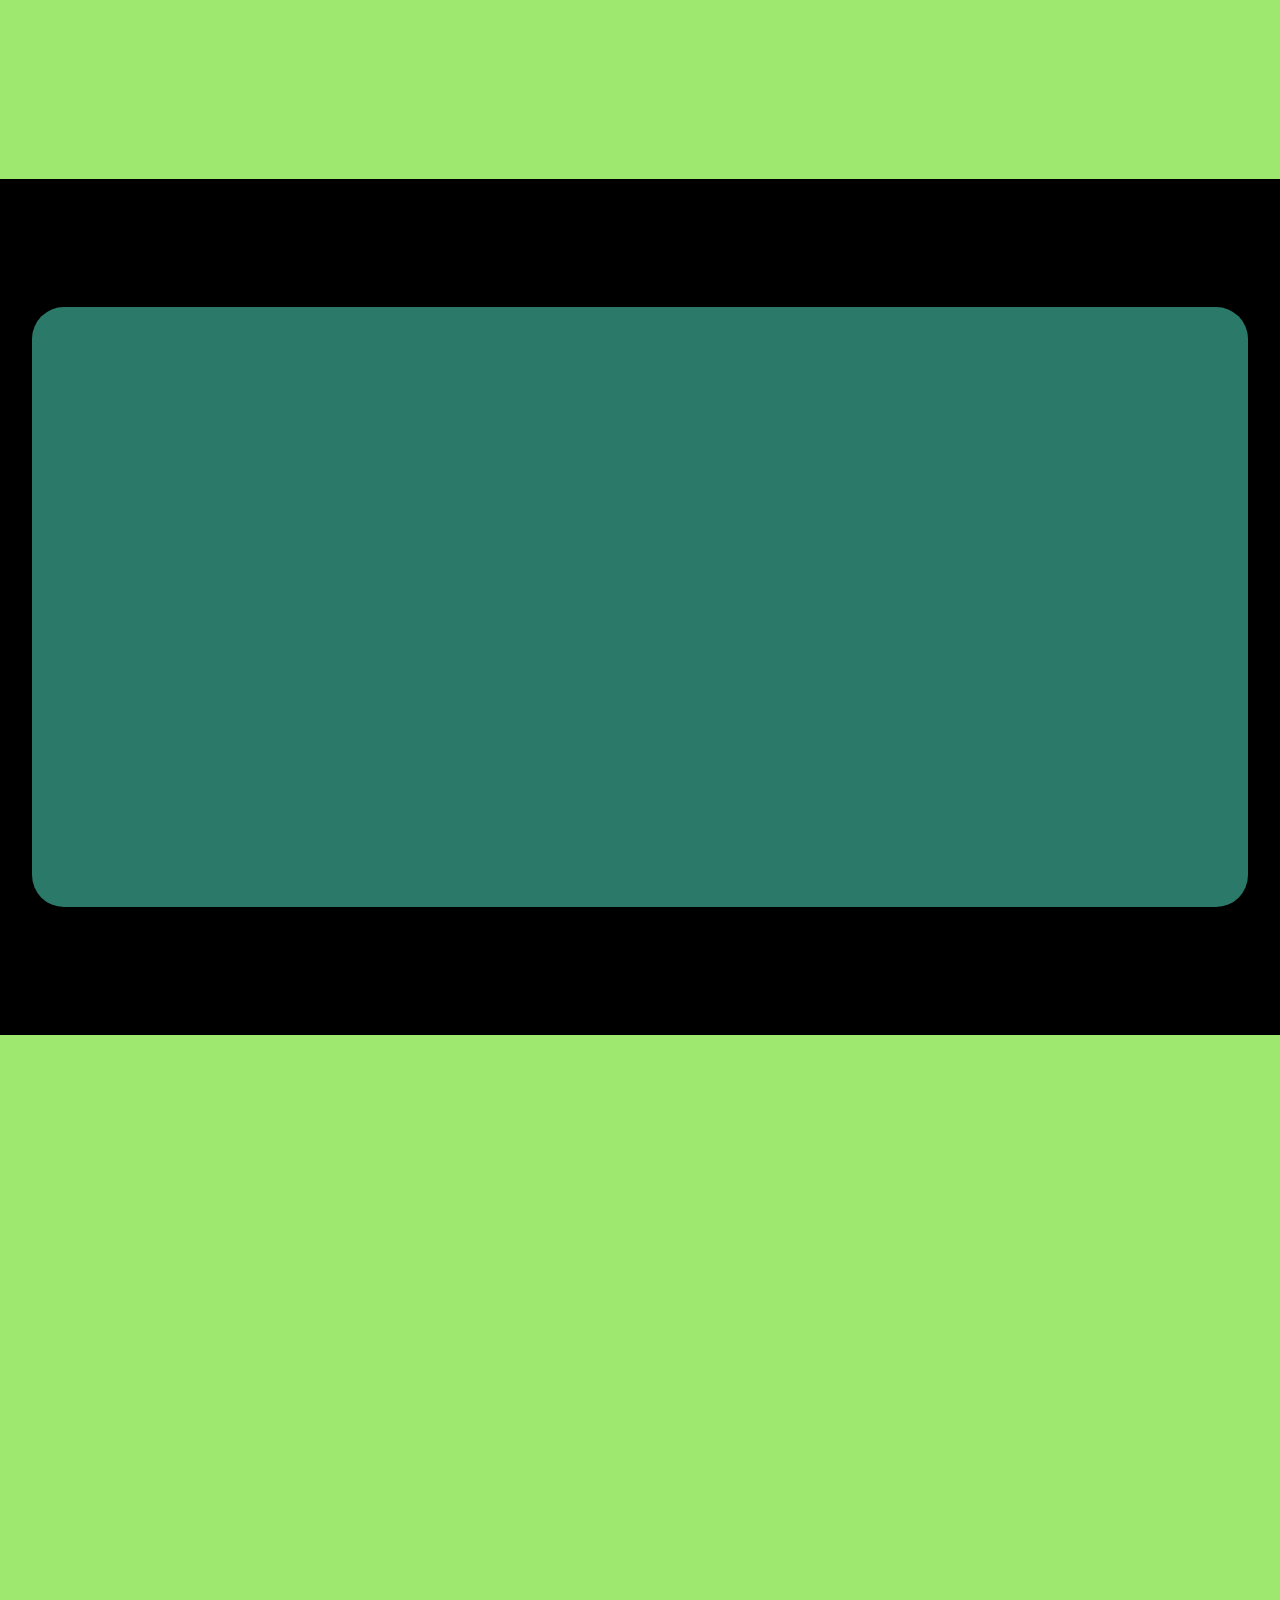
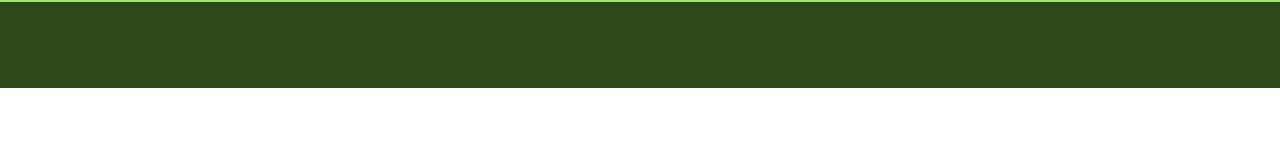
<file: page6.html>
<!DOCTYPE html>
<html  >
<head>
  <!-- Site made with Mobirise Website Builder v6.0.1, https://mobirise.com -->
  <meta charset="UTF-8">
  <meta http-equiv="X-UA-Compatible" content="IE=edge">
  <meta name="generator" content="Mobirise v6.0.1, mobirise.com">
  <meta name="viewport" content="width=device-width, initial-scale=1, minimum-scale=1">
  <link rel="shortcut icon" href="assets/images/picture1.jpg-96x89.jpg" type="image/x-icon">
  <meta name="description" content="">
  
  
  <title>Eksatrakurikuler</title>
  <link rel="stylesheet" href="assets/web/assets/mobirise-icons2/mobirise2.css">
  <link rel="stylesheet" href="assets/bootstrap/css/bootstrap.min.css">
  <link rel="stylesheet" href="assets/bootstrap/css/bootstrap-grid.min.css">
  <link rel="stylesheet" href="assets/bootstrap/css/bootstrap-reboot.min.css">
  <link rel="stylesheet" href="assets/animatecss/animate.css">
  <link rel="stylesheet" href="assets/dropdown/css/style.css">
  <link rel="stylesheet" href="assets/theme/css/style.css">
  <link rel="preload" href="https://fonts.googleapis.com/css?family=Inter+Tight:100,200,300,400,500,600,700,800,900,100i,200i,300i,400i,500i,600i,700i,800i,900i&display=swap" as="style" onload="this.onload=null;this.rel='stylesheet'">
  <noscript><link rel="stylesheet" href="https://fonts.googleapis.com/css?family=Inter+Tight:100,200,300,400,500,600,700,800,900,100i,200i,300i,400i,500i,600i,700i,800i,900i&display=swap"></noscript>
  <link rel="preload" as="style" href="assets/mobirise/css/mbr-additional.css?v=9GtV4s"><link rel="stylesheet" href="assets/mobirise/css/mbr-additional.css?v=9GtV4s" type="text/css">

  
  
  
</head>
<body>
  
  <section data-bs-version="5.1" class="menu menu1 cid-uN7djzR5W2" once="menu" id="menu01-54">
	

	<nav class="navbar navbar-dropdown navbar-fixed-top navbar-expand-lg">
		<div class="container">
			<div class="navbar-brand">
				<span class="navbar-logo">
					<a href="https://mobiri.se">
						<img src="assets/images/picture1.jpg-96x89.jpg" alt="Mobirise Website Builder" style="height: 3rem;">
					</a>
				</span>
				<span class="navbar-caption-wrap"><a class="navbar-caption text-success display-4" href="https://mobiri.se">SMK Darul Yamani<br>Pesantren Arabi Darul Yamani</a></span>
			</div>
			<button class="navbar-toggler" type="button" data-toggle="collapse" data-bs-toggle="collapse" data-target="#navbarSupportedContent" data-bs-target="#navbarSupportedContent" aria-controls="navbarNavAltMarkup" aria-expanded="false" aria-label="Toggle navigation">
				<div class="hamburger">
					<span></span>
					<span></span>
					<span></span>
					<span></span>
				</div>
			</button>
			<div class="collapse navbar-collapse" id="navbarSupportedContent">
				<ul class="navbar-nav nav-dropdown nav-right" data-app-modern-menu="true"><li class="nav-item">
						<a class="nav-link link text-success text-primary display-4" href="index.html" aria-expanded="false">Beranda</a>
					</li><li class="nav-item dropdown"><a class="nav-link link dropdown-toggle text-success display-4" href="https://mobiri.se" data-toggle="dropdown-submenu" data-bs-toggle="dropdown" data-bs-auto-close="outside" aria-expanded="false">Profil</a><div class="dropdown-menu" aria-labelledby="dropdown-558"><a class="dropdown-item text-success text-primary display-4" href="page2.html">Sejarah</a><a class="dropdown-item text-success text-primary display-4" href="page3.html">Visi Misi</a><a class="dropdown-item text-success text-primary display-4" href="page5.html">Struktur Organisasi</a><a class="dropdown-item text-success text-primary display-4" href="page8.html">Sarana Prasarana</a></div></li>
					<li class="nav-item dropdown">
						<a class="nav-link link dropdown-toggle text-success display-4" href="https://mobiri.se" data-toggle="dropdown-submenu" data-bs-toggle="dropdown" data-bs-auto-close="outside" aria-expanded="false">Kesiswaan</a><div class="dropdown-menu" aria-labelledby="dropdown-572"><a class="dropdown-item text-success text-primary display-4" href="page6.html">Ekstrakurikuler</a><a class="dropdown-item text-success text-primary display-4" href="page7.html">Prestasi</a></div>
					</li><li class="nav-item dropdown">
						<a class="nav-link link dropdown-toggle text-success display-4" href="https://mobiri.se" data-toggle="dropdown-submenu" data-bs-toggle="dropdown" data-bs-auto-close="outside" aria-expanded="false">Informasi</a><div class="dropdown-menu" aria-labelledby="dropdown-756"><a class="dropdown-item text-success text-primary display-4" href="page9.html">Pendaftaran Siswa Baru</a></div>
					</li><li class="nav-item"><a class="nav-link link text-success text-primary display-4" href="page10.html">Kontak</a></li></ul>
				
				
			</div>
		</div>
	</nav>
</section>

<section data-bs-version="5.1" class="image08 cid-uMjAuMcMde" id="image08-3z">
  
  
  
  <div class="container">
    <div class="row justify-content-center">
      <div class="col-lg-4">
        <div class="col-12 col-md-12">
          <h5 class="mbr-section-title mbr-fonts-style mt-0 mb-4 display-2"><strong>Drumband</strong></h5>
          <h6 class="mbr-section-subtitle mbr-fonts-style mt-0 mb-4 display-7">&nbsp;Selain mengembangkan bakat seni dan musikal, drumband mengajarkan siswa tentang pentingnya sinkronisasi, ketekunan dalam berlatih, dan performa yang solid sebagai sebuah unit. Aspek-aspek ini juga sangat penting dalam lingkungan industri dan profesional yang menuntut ketelitian dan kerja sama yang terkoordinasi.</h6>
          
        </div>
      </div>
      <div class="col-lg-8 side-features">
        <div class="image-wrapper mb-4">
          <img class="w-100" src="assets/images/whatsapp-image-2025-05-23-at-08.17.36-1417f8eb.jpg-720x480.jpeg" alt="Mobirise Website Builder">
        </div>
      </div>
    </div>
  </div>
</section>

<section data-bs-version="5.1" class="features38 cid-uMjAzDxGe0" id="features038-40">
    

    
    

    <div class="container">
        <div class="row justify-content-center">
            <div class="col-12 col-md-12 col-lg">
                <div class="text-wrapper align-left">
                    <h1 class="mbr-section-title mbr-fonts-style mb-4 display-2"><strong>Tahfiz Qur'an</strong></h1>
                    <p class="mbr-text align-left mbr-fonts-style mb-4 display-7">Tahfiz Al-Qur'an adalah upaya menghafal seluruh atau sebagian dari kitab suci umat Islam, Al-Qur'an, yang merupakan sebuah amalan sangat mulia dan memiliki kedudukan istimewa dalam Islam. Proses ini tidak hanya melibatkan mengingat teks Arabnya, tetapi juga serangkaian praktik seperti talqin (mendengar dan mengulang bacaan dari guru), muraja'ah (mengulang hafalan secara berkala agar kuat), dan tasmi' (menyetorkan hafalan kepada guru untuk dikoreksi). Selain itu, penting juga untuk memperhatikan tajwid dan makharijul huruf demi pelafalan yang benar, serta tadabbur atau memahami makna ayat-ayat yang dihafal untuk pengamalan</p>
                    
                </div>
            </div>
            <div class="col-12 col-md-12 col-lg-6 image-wrapper">
                <img class="w-100" src="assets/images/whatsapp-image-2025-05-23-at-08.17.38-b169e05f.jpg-1040x468.jpg" alt="Mobirise Website Builder">
            </div>
        </div>
        <div class="row row-reverse justify-content-center">

            <div class="col-12 col-md-12 col-lg">
                <div class="text-wrapper align-left">
                    <h1 class="mbr-section-title mbr-fonts-style mb-4 display-2"><strong>Sepak Bola</strong></h1>
                    <p class="mbr-text align-left mbr-fonts-style mb-4 display-7">sepak bola adalah wadah yang luar biasa untuk mengembangkan kerja sama tim, komunikasi efektif, dan keterampilan sosial lainnya. Pemain belajar pentingnya kolaborasi, disiplin, dan sportivitas, serta bagaimana menghargai lawan dan menerima hasil pertandingan dengan lapang dada. Olahraga ini juga menumbuhkan rasa kebersamaan dan persahabatan antar pemain, penggemar, dan komunitas, menjadikan sepak bola sebuah fenomena global yang menyatukan orang-orang dari berbagai latar belakang.</p>
                    
                </div>
            </div>
            <div class="col-12 col-md-12 col-lg-6 image-wrapper">
                <img class="w-100" src="assets/images/whatsapp-image-2025-05-23-at-08.17.36-271be5b4.jpg-720x540.jpg" alt="Mobirise Website Builder">
            </div>
        </div>
        
    </div>
</section>

<section data-bs-version="5.1" class="start article05 cid-uMkfyjp3ZM" id="article05-42">
  

  
  

  <div class="container">
    <div class="row justify-content-center align-items-center">
      <div class="col-12">
        <div class="card-wrapper">
          <div class="row">
            <div class="col-12 col-md-12 col-lg-5 image-wrapper">
              <img class="w-100" src="assets/images/screenshot-2025-05-26-220047.png-895x550.png" alt="Mobirise Website Builder">
            </div>
            <div class="col-12 col-lg col-md-12">
              <div class="text-wrapper align-left">
                <h1 class="mbr-section-title mbr-fonts-style mb-4 display-2"><strong>Tari</strong></h1>
                <p class="mbr-text mbr-fonts-style mb-4 display-7">Tari adalah bentuk seni universal yang merefleksikan kekayaan budaya manusia, memungkinkan ekspresi yang mendalam, dan selalu relevan dalam berbagai konteks kehidupan.Tarian-tarian dari Minang memiliki ciri khas dan filosofi mendalam yang seringkali berkaitan dengan adat, agama Islam, dan kehidupan masyarakat sehari-hari.</p>
                
              </div>
            </div>
          </div>
        </div>
      </div>
    </div>
  </div>
</section>

<section data-bs-version="5.1" class="start article2 cid-uMkiECihyi" id="article02-43">
	

	
	

	<div class="container">
		<div class="row justify-content-center">
			<div class="col-12 col-md-12 col-lg-6 image-wrapper">
				<img class="w-100" src="assets/images/screenshot-2025-05-26-215723.png-1087x571.png" alt="Mobirise Website Builder">
			</div>
			<div class="col-12 col-md-12 col-lg">
				<div class="text-wrapper align-left">
					<h1 class="mbr-section-title mbr-fonts-style mb-4 display-2"><strong>Dakwah</strong></h1>
					<p class="mbr-text align-left mbr-fonts-style mb-4 display-7">Pesantren memiliki peran yang sangat sentral dan unik dalam dakwah, baik di internal lingkungan pesantren itu sendiri maupun di masyarakat luas. Ini karena pesantren bukan hanya lembaga pendidikan, melainkan juga pusat pembinaan karakter, spiritual, dan sosial.</p>
					
				</div>
			</div>
		</div>
	</div>
</section>

<section data-bs-version="5.1" class="footer4 cid-uN6KYUsoi1" once="footers" id="footer04-4y">

    

    

    <div class="container">
        <div class="media-container-row align-center mbr-white">
            <div class="col-12">
                <p class="mbr-text mb-0 mbr-fonts-style display-7">
                    © 2025 SMKDarulYamaniPasamanBarat</p>
            </div>
        </div>
    </div>
</section><section class="display-7" style="padding: 0;align-items: center;justify-content: center;flex-wrap: wrap;    align-content: center;display: flex;position: relative;height: 4rem;"><a href="https://mobiri.se/3975901" style="flex: 1 1;height: 4rem;position: absolute;width: 100%;z-index: 1;"><img alt="" style="height: 4rem;" src="[data-uri]"></a><p style="margin: 0;text-align: center;" class="display-7">&#8204;</p><a style="z-index:1" href="https://mobirise.com"> Website Building Software</a></section><script src="assets/bootstrap/js/bootstrap.bundle.min.js"></script>  <script src="assets/smoothscroll/smooth-scroll.js"></script>  <script src="assets/ytplayer/index.js"></script>  <script src="assets/dropdown/js/navbar-dropdown.js"></script>  <script src="assets/theme/js/script.js"></script>  
  
  
  <input name="animation" type="hidden">
  </body>
</html>
</file>
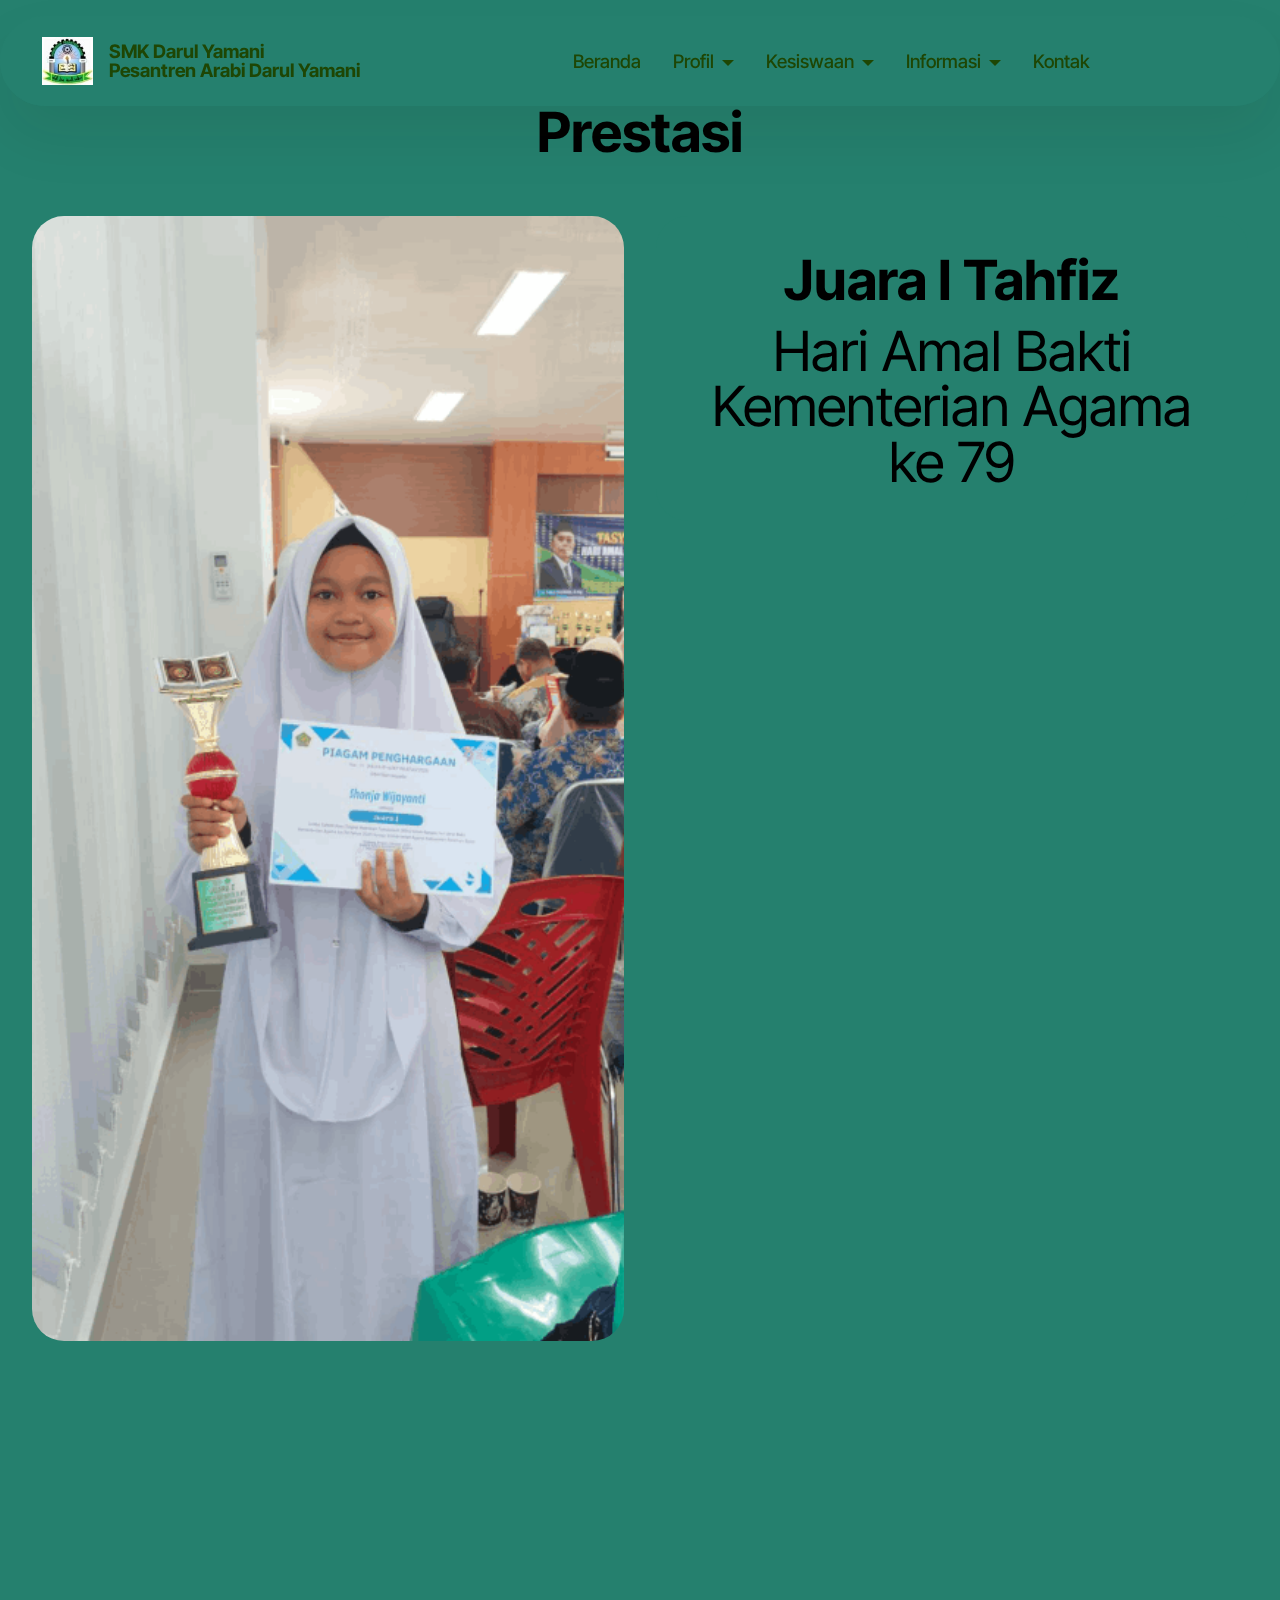
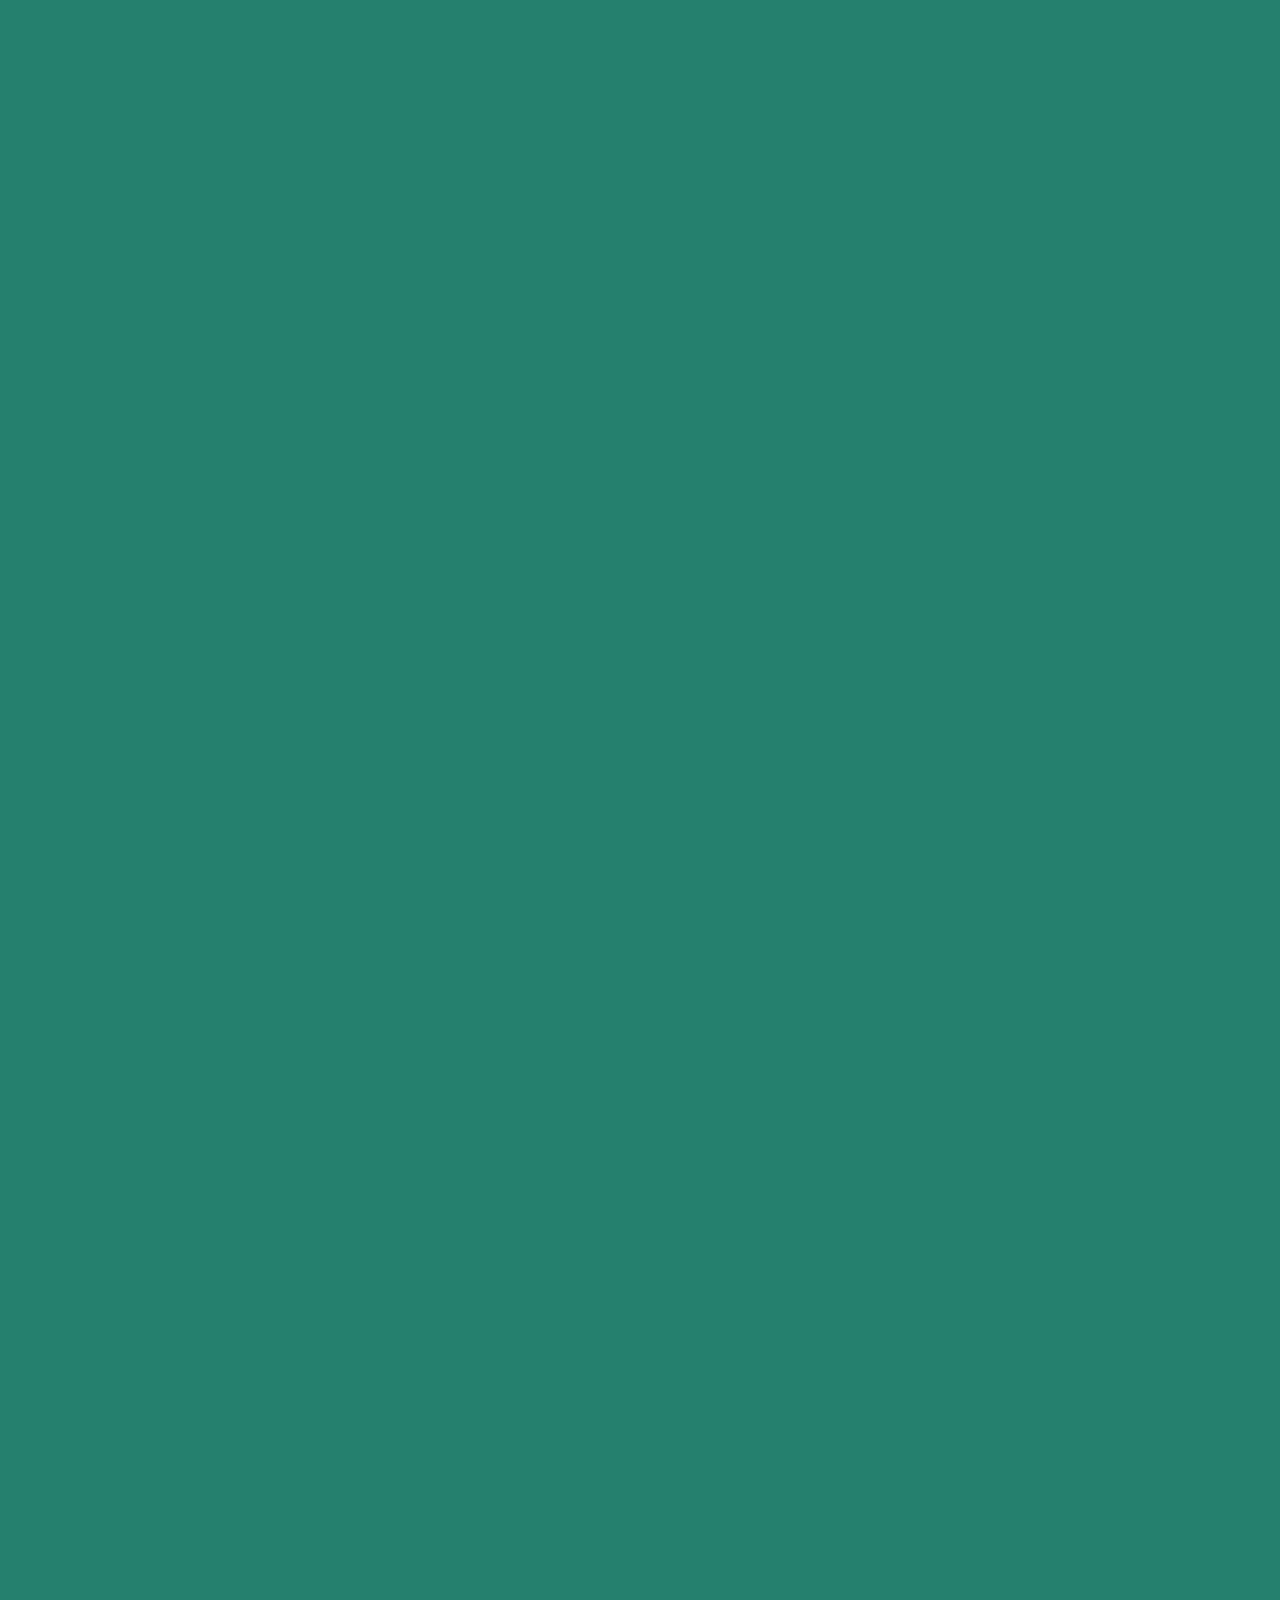
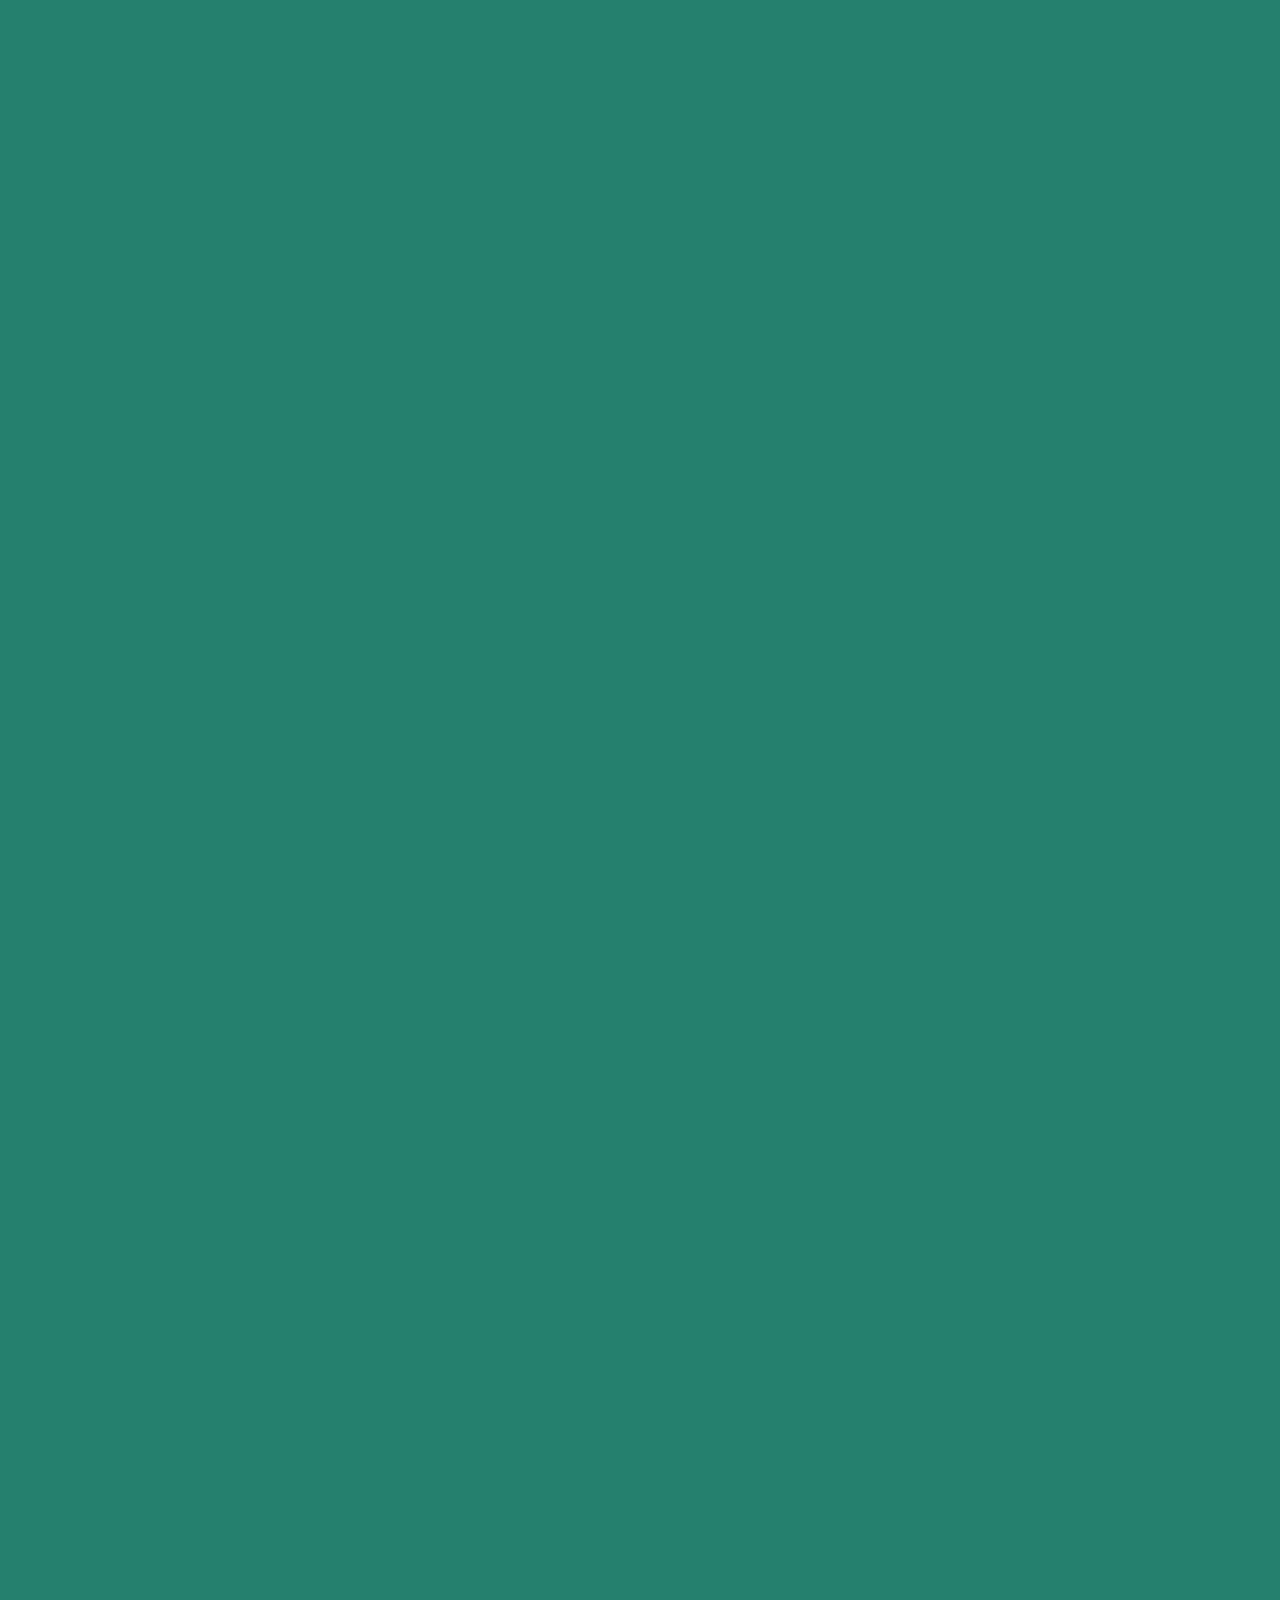
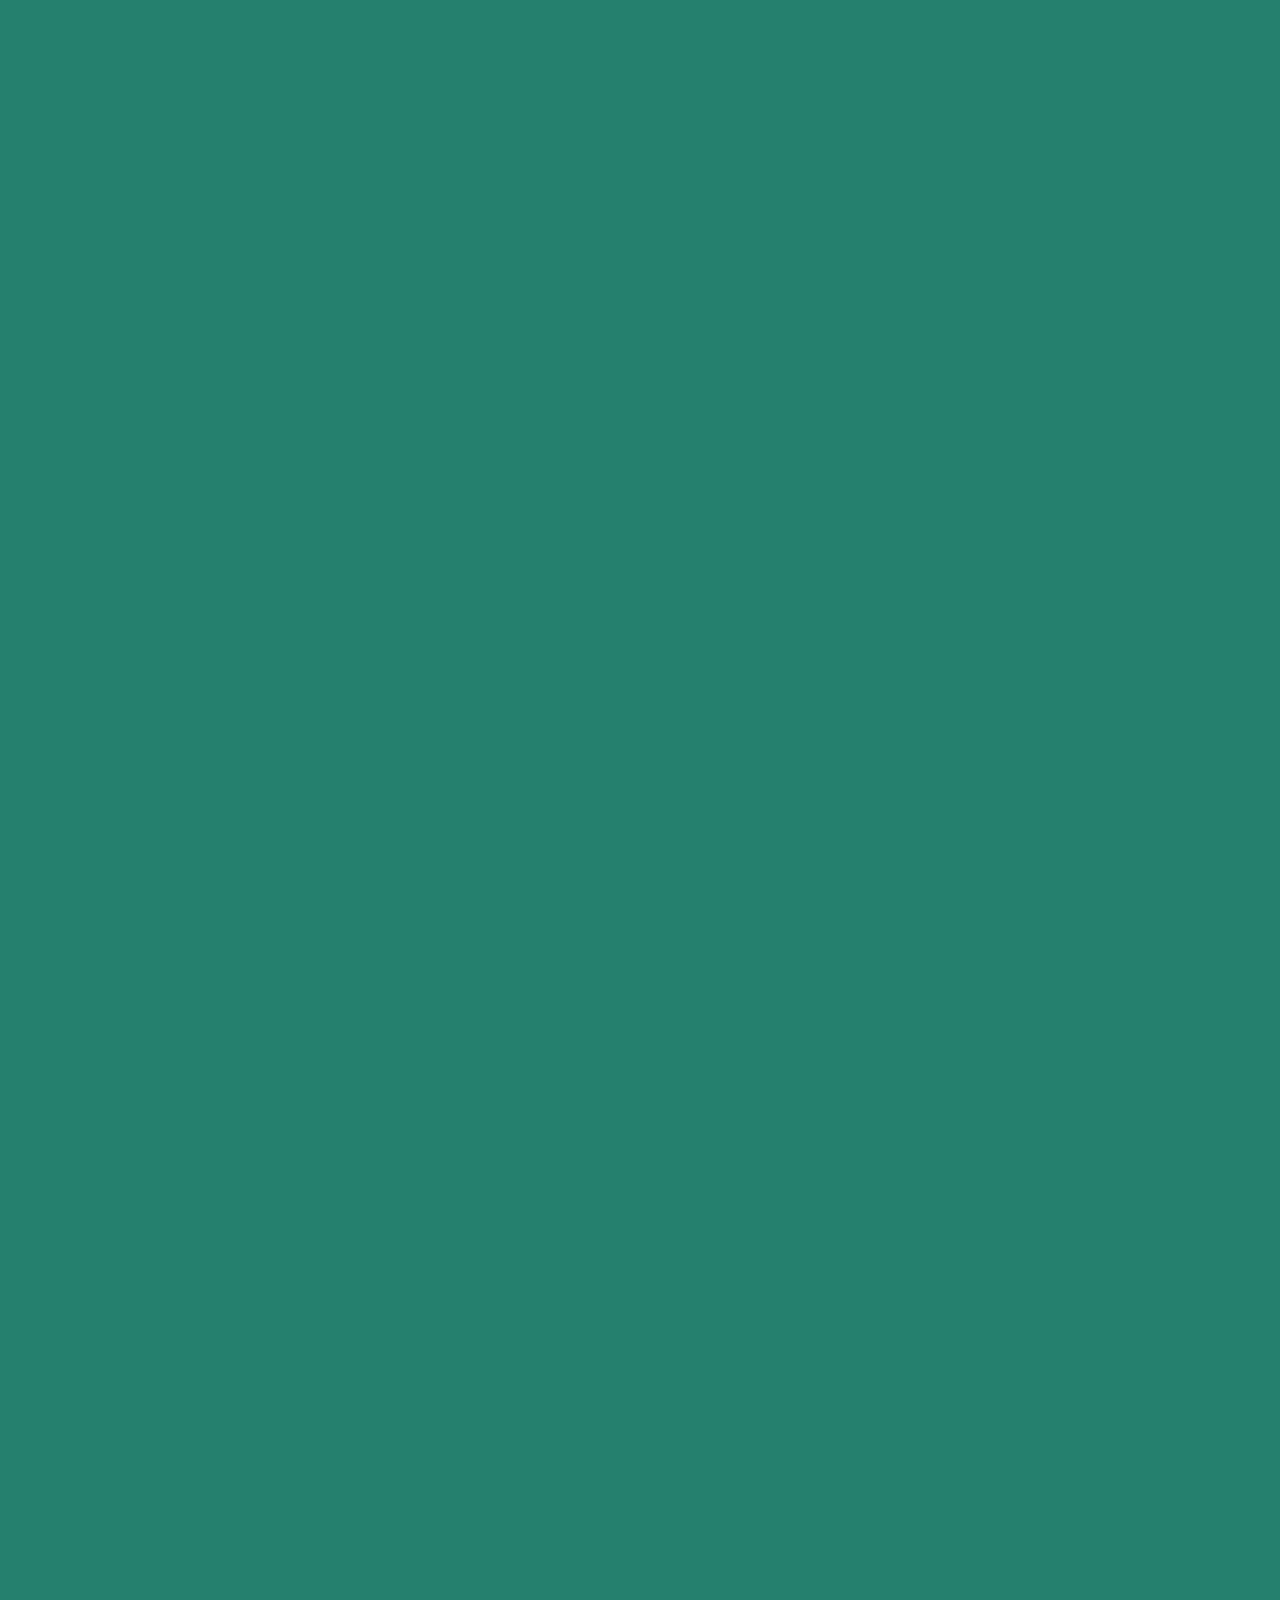
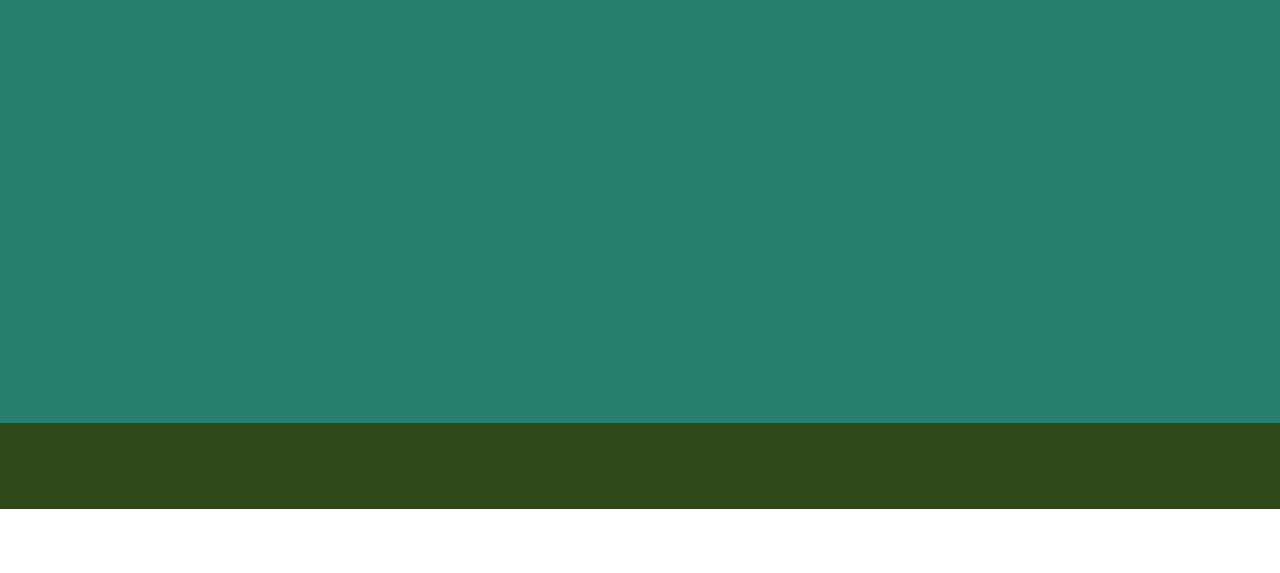
<file: page7.html>
<!DOCTYPE html>
<html  >
<head>
  <!-- Site made with Mobirise Website Builder v6.0.1, https://mobirise.com -->
  <meta charset="UTF-8">
  <meta http-equiv="X-UA-Compatible" content="IE=edge">
  <meta name="generator" content="Mobirise v6.0.1, mobirise.com">
  <meta name="viewport" content="width=device-width, initial-scale=1, minimum-scale=1">
  <link rel="shortcut icon" href="assets/images/picture1.jpg-96x89.jpg" type="image/x-icon">
  <meta name="description" content="">
  
  
  <title>Prestasi</title>
  <link rel="stylesheet" href="assets/web/assets/mobirise-icons2/mobirise2.css">
  <link rel="stylesheet" href="assets/bootstrap/css/bootstrap.min.css">
  <link rel="stylesheet" href="assets/bootstrap/css/bootstrap-grid.min.css">
  <link rel="stylesheet" href="assets/bootstrap/css/bootstrap-reboot.min.css">
  <link rel="stylesheet" href="assets/animatecss/animate.css">
  <link rel="stylesheet" href="assets/dropdown/css/style.css">
  <link rel="stylesheet" href="assets/theme/css/style.css">
  <link rel="preload" href="https://fonts.googleapis.com/css?family=Inter+Tight:100,200,300,400,500,600,700,800,900,100i,200i,300i,400i,500i,600i,700i,800i,900i&display=swap" as="style" onload="this.onload=null;this.rel='stylesheet'">
  <noscript><link rel="stylesheet" href="https://fonts.googleapis.com/css?family=Inter+Tight:100,200,300,400,500,600,700,800,900,100i,200i,300i,400i,500i,600i,700i,800i,900i&display=swap"></noscript>
  <link rel="preload" as="style" href="assets/mobirise/css/mbr-additional.css?v=0ltJFv"><link rel="stylesheet" href="assets/mobirise/css/mbr-additional.css?v=0ltJFv" type="text/css">

  
  
  
</head>
<body>
  
  <section data-bs-version="5.1" class="menu menu1 cid-uN7djzR5W2" once="menu" id="menu01-54">
	

	<nav class="navbar navbar-dropdown navbar-fixed-top navbar-expand-lg">
		<div class="container">
			<div class="navbar-brand">
				<span class="navbar-logo">
					<a href="https://mobiri.se">
						<img src="assets/images/picture1.jpg-96x89.jpg" alt="Mobirise Website Builder" style="height: 3rem;">
					</a>
				</span>
				<span class="navbar-caption-wrap"><a class="navbar-caption text-success display-4" href="https://mobiri.se">SMK Darul Yamani<br>Pesantren Arabi Darul Yamani</a></span>
			</div>
			<button class="navbar-toggler" type="button" data-toggle="collapse" data-bs-toggle="collapse" data-target="#navbarSupportedContent" data-bs-target="#navbarSupportedContent" aria-controls="navbarNavAltMarkup" aria-expanded="false" aria-label="Toggle navigation">
				<div class="hamburger">
					<span></span>
					<span></span>
					<span></span>
					<span></span>
				</div>
			</button>
			<div class="collapse navbar-collapse" id="navbarSupportedContent">
				<ul class="navbar-nav nav-dropdown nav-right" data-app-modern-menu="true"><li class="nav-item">
						<a class="nav-link link text-success text-primary display-4" href="index.html" aria-expanded="false">Beranda</a>
					</li><li class="nav-item dropdown"><a class="nav-link link dropdown-toggle text-success display-4" href="https://mobiri.se" data-toggle="dropdown-submenu" data-bs-toggle="dropdown" data-bs-auto-close="outside" aria-expanded="false">Profil</a><div class="dropdown-menu" aria-labelledby="dropdown-558"><a class="dropdown-item text-success text-primary display-4" href="page2.html">Sejarah</a><a class="dropdown-item text-success text-primary display-4" href="page3.html">Visi Misi</a><a class="dropdown-item text-success text-primary display-4" href="page5.html">Struktur Organisasi</a><a class="dropdown-item text-success text-primary display-4" href="page8.html">Sarana Prasarana</a></div></li>
					<li class="nav-item dropdown">
						<a class="nav-link link dropdown-toggle text-success display-4" href="https://mobiri.se" data-toggle="dropdown-submenu" data-bs-toggle="dropdown" data-bs-auto-close="outside" aria-expanded="false">Kesiswaan</a><div class="dropdown-menu" aria-labelledby="dropdown-572"><a class="dropdown-item text-success text-primary display-4" href="page6.html">Ekstrakurikuler</a><a class="dropdown-item text-success text-primary display-4" href="page7.html">Prestasi</a></div>
					</li><li class="nav-item dropdown">
						<a class="nav-link link dropdown-toggle text-success display-4" href="https://mobiri.se" data-toggle="dropdown-submenu" data-bs-toggle="dropdown" data-bs-auto-close="outside" aria-expanded="false">Informasi</a><div class="dropdown-menu" aria-labelledby="dropdown-756"><a class="dropdown-item text-success text-primary display-4" href="page9.html">Pendaftaran Siswa Baru</a></div>
					</li><li class="nav-item"><a class="nav-link link text-success text-primary display-4" href="page10.html">Kontak</a></li></ul>
				
				
			</div>
		</div>
	</nav>
</section>

<section data-bs-version="5.1" class="features030 cid-uMjMjX3rwV" id="features030-41">
    
    
    
    <div class="container">
        <div class="row justify-content-center">
            <div class="col-md-12 content-head mb-5">
                <h1 class="mbr-section-title mbr-fonts-style mb-0 display-2"><strong>Prestasi</strong></h1>
                
            </div>
        </div>
        <div class="row justify-content-center  blockContent">
            <div class="col-12 col-lg">
                <div class="item-wrapper align-left">
                    <div class="mbr-text counter-container mbr-fonts-style display-2"><p><strong>Juara I Tahfiz</strong></p><p>Hari Amal Bakti Kementerian Agama ke 79</p></div>
                </div>
            </div>
            <div class="col-12 col-lg-6">
                <div class="image-wrapper mb-4">
                    <img class="w-100" src="assets/images/screenshot-2025-05-26-215856.png-403x766.png" alt="Mobirise Website Builder">
                </div>
            </div>

        </div>
    </div>
</section>

<section data-bs-version="5.1" class="features38 cid-uMZaG3Lx4i" id="features038-4e">
    

    
    

    <div class="container">
        <div class="row justify-content-center">
            <div class="col-12 col-md-12 col-lg">
                <div class="text-wrapper align-left">
                    <h1 class="mbr-section-title mbr-fonts-style mb-4 display-2"><strong>Juara III Tahfiz
</strong><div>
</div><div>Hari Amal Bakti Kementerian Agama ke 79</div></h1>
                    
                    
                </div>
            </div>
            <div class="col-12 col-md-12 col-lg-6 image-wrapper">
                <img class="w-100" src="assets/images/screenshot-2025-06-03-002700.png-450x799.png" alt="Mobirise Website Builder">
            </div>
        </div>
        <div class="row row-reverse justify-content-center">

            <div class="col-12 col-md-12 col-lg">
                <div class="text-wrapper align-left">
                    <h1 class="mbr-section-title mbr-fonts-style mb-4 display-2"><strong>Juara Harapan II </strong>dalam MTQ ke 51 Tingkat Kabupaten Pasaman 2024.</h1>
                    
                    
                </div>
            </div>
            <div class="col-12 col-md-12 col-lg-6 image-wrapper">
                <img class="w-100" src="assets/images/screenshot-2025-06-03-003449.png-855x680.png" alt="Mobirise Website Builder">
            </div>
        </div>
        
    </div>
</section>

<section data-bs-version="5.1" class="features38 cid-uMZdSND9q5" id="features038-4f">
    

    
    

    <div class="container">
        <div class="row justify-content-center">
            <div class="col-12 col-md-12 col-lg">
                <div class="text-wrapper align-left">
                    <h1 class="mbr-section-title mbr-fonts-style mb-4 display-2"><strong>Juara II</strong><br>Kompetisi sains tingkat kabupaten/kota</h1>
                    
                    
                </div>
            </div>
            <div class="col-12 col-md-12 col-lg-6 image-wrapper">
                <img class="w-100" src="assets/images/screenshot-2025-06-03-003916.png-602x792.png" alt="Mobirise Website Builder">
            </div>
        </div>
        <div class="row row-reverse justify-content-center">

            <div class="col-12 col-md-12 col-lg">
                <div class="text-wrapper align-left">
                    <h1 class="mbr-section-title mbr-fonts-style mb-4 display-2"><strong>Juara Lomba Hari Santri Nasional 2023
</strong><div><strong><br></strong></div></h1>
                    
                    
                </div>
            </div>
            <div class="col-12 col-md-12 col-lg-6 image-wrapper">
                <img class="w-100" src="assets/images/screenshot-2025-06-03-005525.png-967x631.png" alt="Mobirise Website Builder">
            </div>
        </div>
        
    </div>
</section>

<section data-bs-version="5.1" class="features38 cid-uMZiqPQfxg" id="features038-4g">
    

    
    

    <div class="container">
        <div class="row justify-content-center">
            <div class="col-12 col-md-12 col-lg">
                <div class="text-wrapper align-left">
                    <h1 class="mbr-section-title mbr-fonts-style mb-4 display-2"><strong>Juara 1 KSM</strong><br><strong> </strong>tingkat Kabupaten Pasaman Barat</h1>
                    
                    
                </div>
            </div>
            <div class="col-12 col-md-12 col-lg-6 image-wrapper">
                <img class="w-100" src="assets/images/screenshot-2025-06-03-005918.png-441x747.png" alt="Mobirise Website Builder">
            </div>
        </div>
        <div class="row row-reverse justify-content-center">

            <div class="col-12 col-md-12 col-lg">
                <div class="text-wrapper align-left">
                    <h1 class="mbr-section-title mbr-fonts-style mb-4 display-2"><strong>Juara I Lomba azan</strong><br>Semarak Ramadhan 1444 H, Hadiah Diserahkan Langsung Oleh Bapak Bupati Pasaman Barat</h1>
                    
                    
                </div>
            </div>
            <div class="col-12 col-md-12 col-lg-6 image-wrapper">
                <img class="w-100" src="assets/images/screenshot-2025-06-03-010246.png-481x728.png" alt="Mobirise Website Builder">
            </div>
        </div>
        
    </div>
</section>

<section data-bs-version="5.1" class="footer4 cid-uN6KYUsoi1" once="footers" id="footer04-4y">

    

    

    <div class="container">
        <div class="media-container-row align-center mbr-white">
            <div class="col-12">
                <p class="mbr-text mb-0 mbr-fonts-style display-7">
                    © 2025 SMKDarulYamaniPasamanBarat</p>
            </div>
        </div>
    </div>
</section><section class="display-7" style="padding: 0;align-items: center;justify-content: center;flex-wrap: wrap;    align-content: center;display: flex;position: relative;height: 4rem;"><a href="https://mobiri.se/3975901" style="flex: 1 1;height: 4rem;position: absolute;width: 100%;z-index: 1;"><img alt="" style="height: 4rem;" src="[data-uri]"></a><p style="margin: 0;text-align: center;" class="display-7">&#8204;</p><a style="z-index:1" href="https://mobirise.com/offline-website-builder.html">Offline Website Software</a></section><script src="assets/bootstrap/js/bootstrap.bundle.min.js"></script>  <script src="assets/smoothscroll/smooth-scroll.js"></script>  <script src="assets/ytplayer/index.js"></script>  <script src="assets/dropdown/js/navbar-dropdown.js"></script>  <script src="assets/theme/js/script.js"></script>  
  
  
  <input name="animation" type="hidden">
  </body>
</html>
</file>
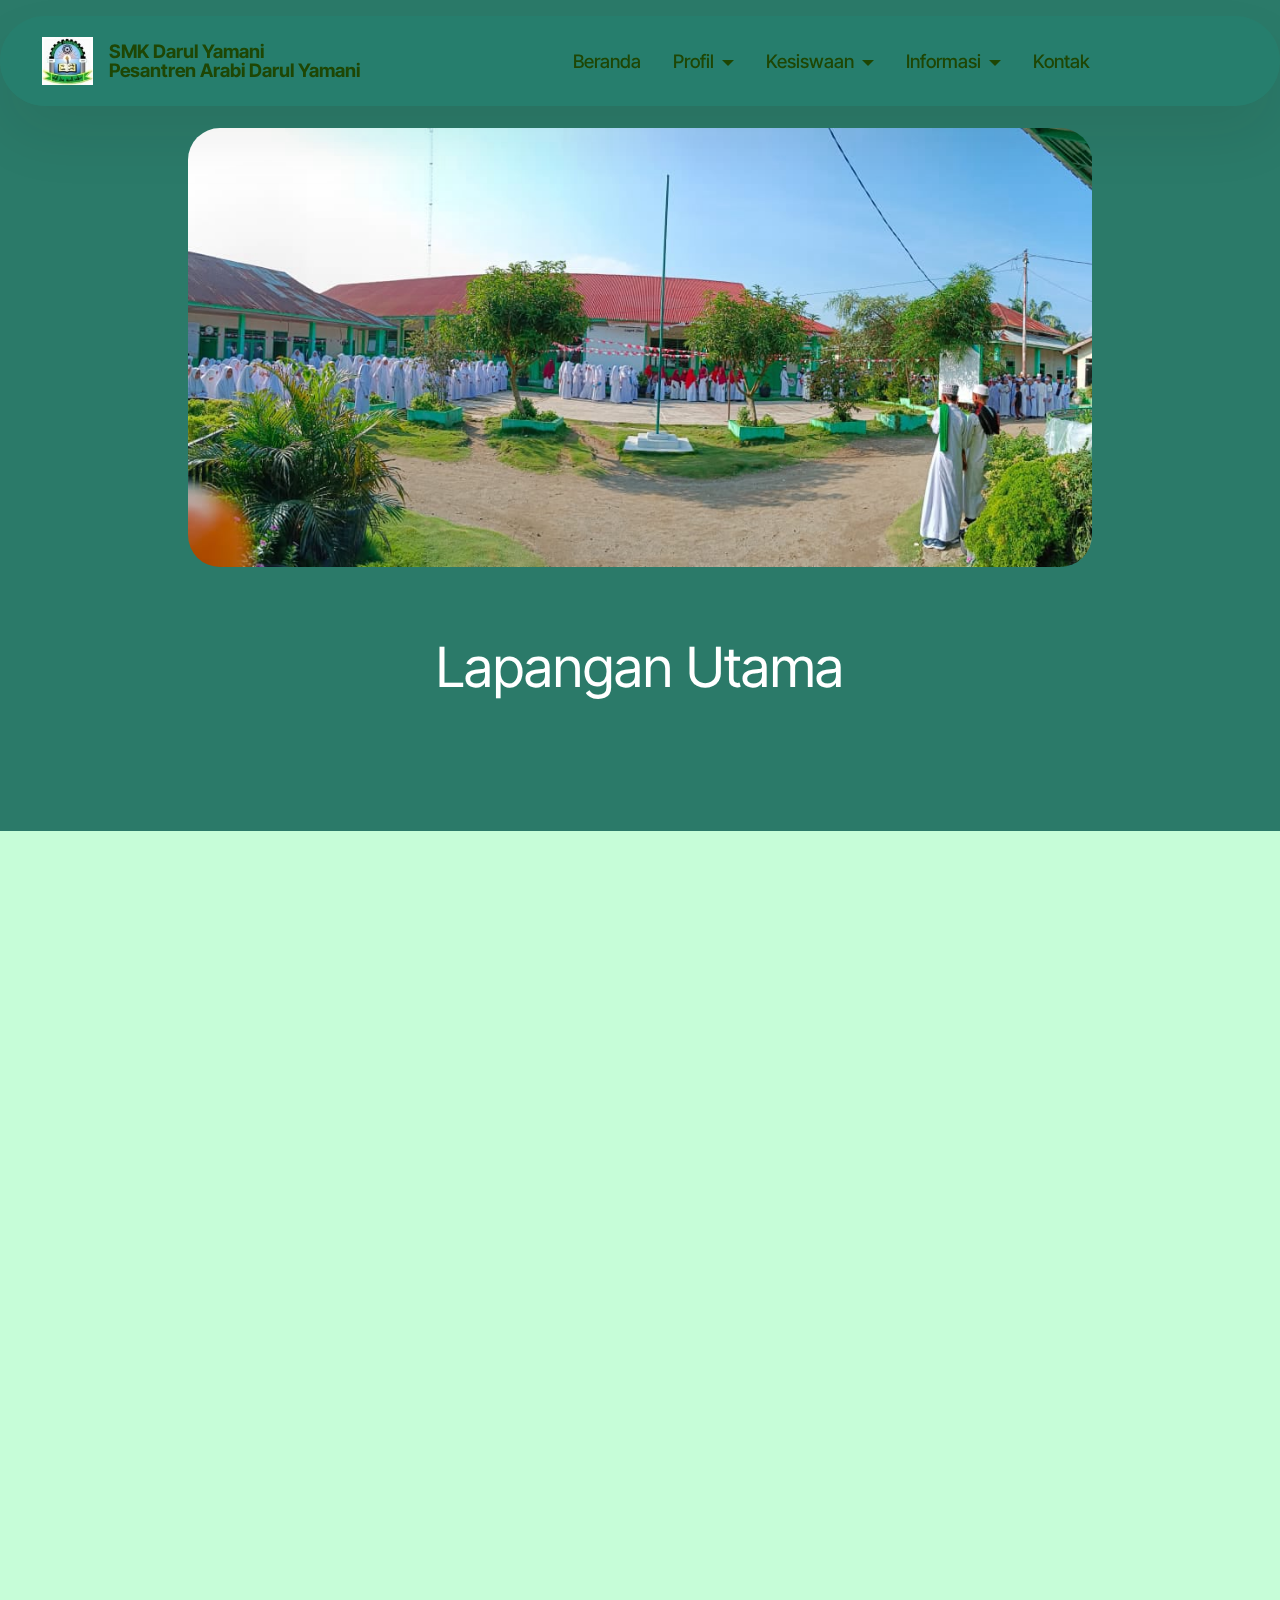
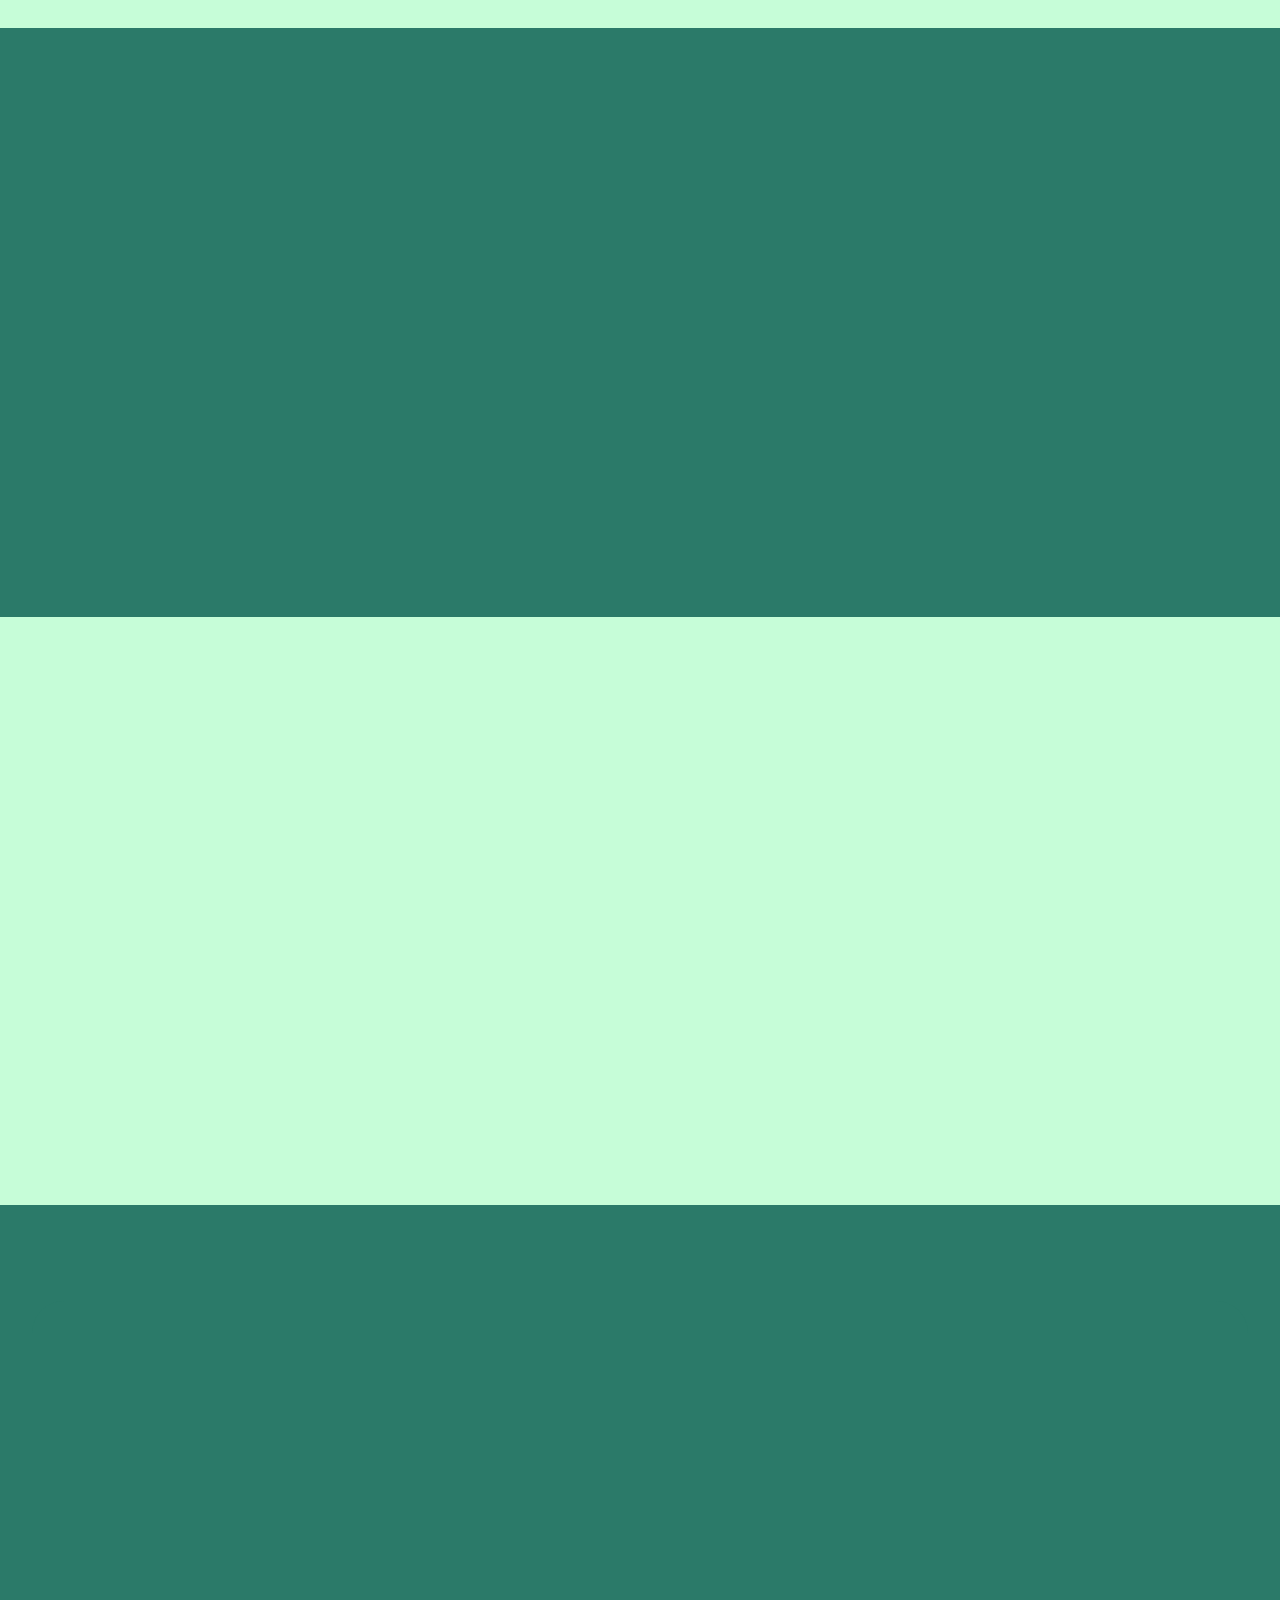
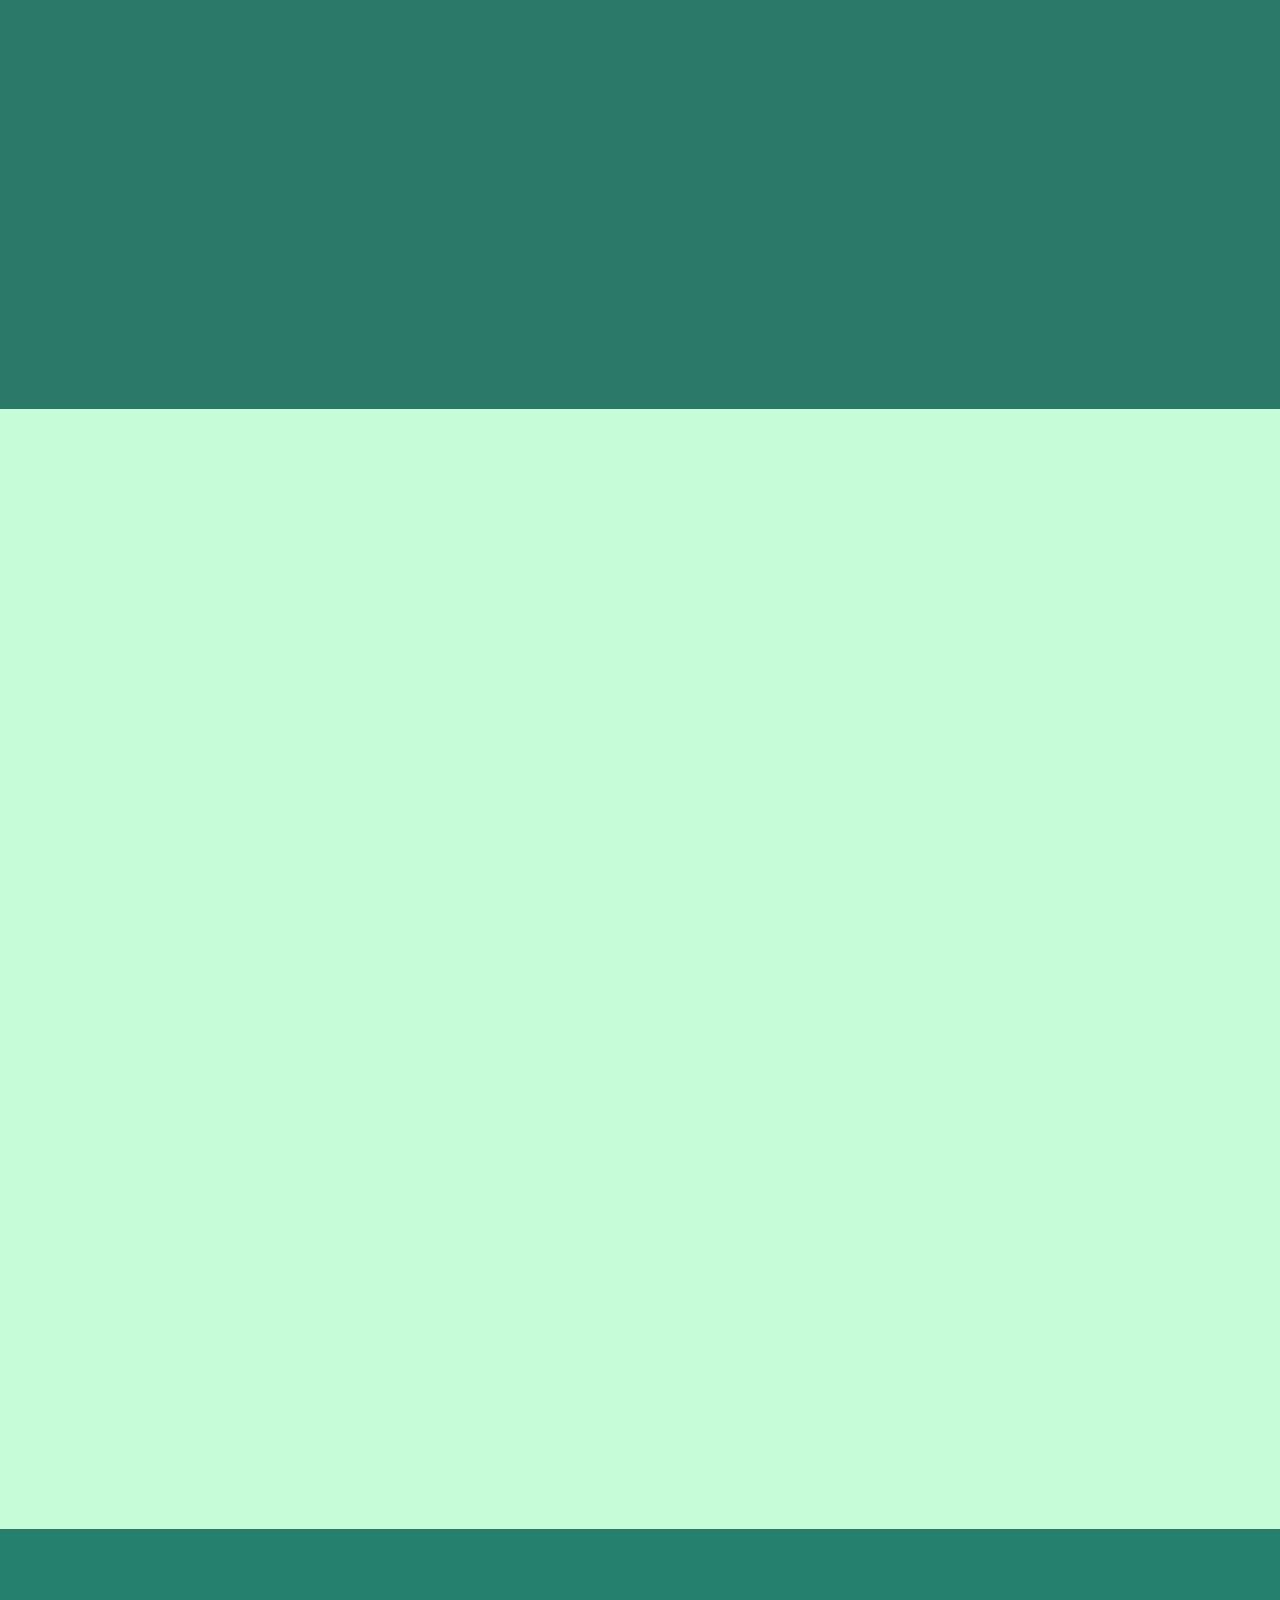
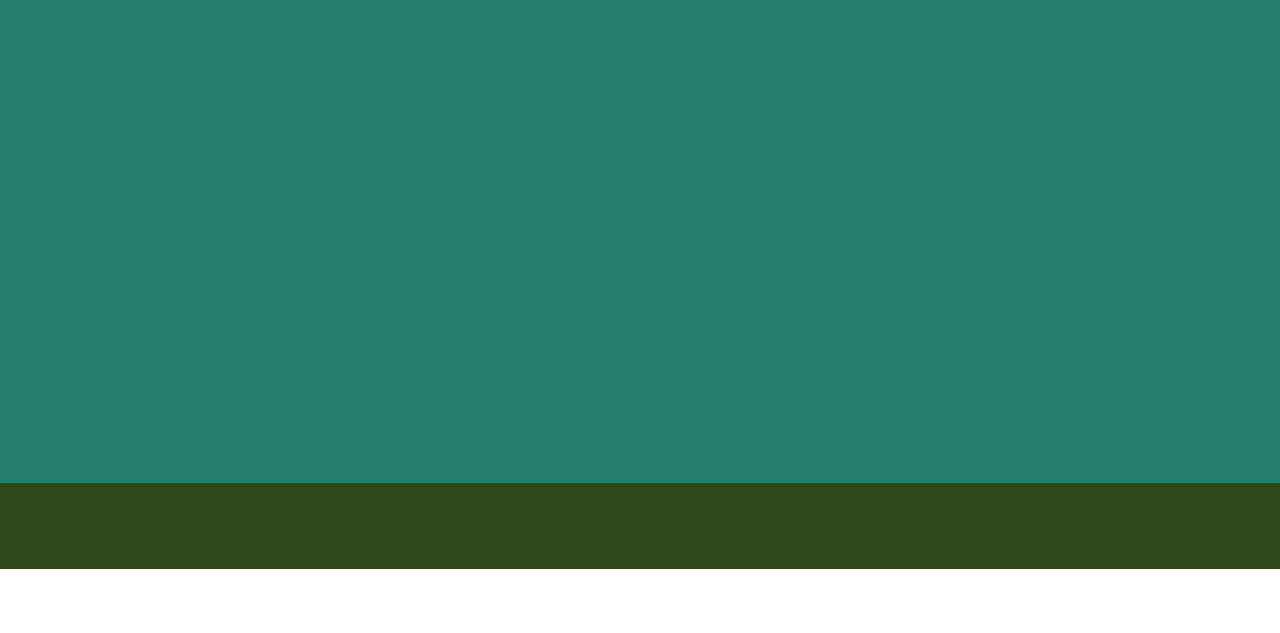
<file: page8.html>
<!DOCTYPE html>
<html  >
<head>
  <!-- Site made with Mobirise Website Builder v6.0.1, https://mobirise.com -->
  <meta charset="UTF-8">
  <meta http-equiv="X-UA-Compatible" content="IE=edge">
  <meta name="generator" content="Mobirise v6.0.1, mobirise.com">
  <meta name="viewport" content="width=device-width, initial-scale=1, minimum-scale=1">
  <link rel="shortcut icon" href="assets/images/picture1.jpg-96x89.jpg" type="image/x-icon">
  <meta name="description" content="">
  
  
  <title>Sarana Prasarana</title>
  <link rel="stylesheet" href="assets/web/assets/mobirise-icons2/mobirise2.css">
  <link rel="stylesheet" href="assets/bootstrap/css/bootstrap.min.css">
  <link rel="stylesheet" href="assets/bootstrap/css/bootstrap-grid.min.css">
  <link rel="stylesheet" href="assets/bootstrap/css/bootstrap-reboot.min.css">
  <link rel="stylesheet" href="assets/animatecss/animate.css">
  <link rel="stylesheet" href="assets/dropdown/css/style.css">
  <link rel="stylesheet" href="assets/theme/css/style.css">
  <link rel="preload" href="https://fonts.googleapis.com/css?family=Inter+Tight:100,200,300,400,500,600,700,800,900,100i,200i,300i,400i,500i,600i,700i,800i,900i&display=swap" as="style" onload="this.onload=null;this.rel='stylesheet'">
  <noscript><link rel="stylesheet" href="https://fonts.googleapis.com/css?family=Inter+Tight:100,200,300,400,500,600,700,800,900,100i,200i,300i,400i,500i,600i,700i,800i,900i&display=swap"></noscript>
  <link rel="preload" as="style" href="assets/mobirise/css/mbr-additional.css?v=Ud9qWI"><link rel="stylesheet" href="assets/mobirise/css/mbr-additional.css?v=Ud9qWI" type="text/css">

  
  
  
</head>
<body>
  
  <section data-bs-version="5.1" class="menu menu1 cid-uN7djzR5W2" once="menu" id="menu01-54">
	

	<nav class="navbar navbar-dropdown navbar-fixed-top navbar-expand-lg">
		<div class="container">
			<div class="navbar-brand">
				<span class="navbar-logo">
					<a href="https://mobiri.se">
						<img src="assets/images/picture1.jpg-96x89.jpg" alt="Mobirise Website Builder" style="height: 3rem;">
					</a>
				</span>
				<span class="navbar-caption-wrap"><a class="navbar-caption text-success display-4" href="https://mobiri.se">SMK Darul Yamani<br>Pesantren Arabi Darul Yamani</a></span>
			</div>
			<button class="navbar-toggler" type="button" data-toggle="collapse" data-bs-toggle="collapse" data-target="#navbarSupportedContent" data-bs-target="#navbarSupportedContent" aria-controls="navbarNavAltMarkup" aria-expanded="false" aria-label="Toggle navigation">
				<div class="hamburger">
					<span></span>
					<span></span>
					<span></span>
					<span></span>
				</div>
			</button>
			<div class="collapse navbar-collapse" id="navbarSupportedContent">
				<ul class="navbar-nav nav-dropdown nav-right" data-app-modern-menu="true"><li class="nav-item">
						<a class="nav-link link text-success text-primary display-4" href="index.html" aria-expanded="false">Beranda</a>
					</li><li class="nav-item dropdown"><a class="nav-link link dropdown-toggle text-success display-4" href="https://mobiri.se" data-toggle="dropdown-submenu" data-bs-toggle="dropdown" data-bs-auto-close="outside" aria-expanded="false">Profil</a><div class="dropdown-menu" aria-labelledby="dropdown-558"><a class="dropdown-item text-success text-primary display-4" href="page2.html">Sejarah</a><a class="dropdown-item text-success text-primary display-4" href="page3.html">Visi Misi</a><a class="dropdown-item text-success text-primary display-4" href="page5.html">Struktur Organisasi</a><a class="dropdown-item text-success text-primary display-4" href="page8.html">Sarana Prasarana</a></div></li>
					<li class="nav-item dropdown">
						<a class="nav-link link dropdown-toggle text-success display-4" href="https://mobiri.se" data-toggle="dropdown-submenu" data-bs-toggle="dropdown" data-bs-auto-close="outside" aria-expanded="false">Kesiswaan</a><div class="dropdown-menu" aria-labelledby="dropdown-572"><a class="dropdown-item text-success text-primary display-4" href="page6.html">Ekstrakurikuler</a><a class="dropdown-item text-success text-primary display-4" href="page7.html">Prestasi</a></div>
					</li><li class="nav-item dropdown">
						<a class="nav-link link dropdown-toggle text-success display-4" href="https://mobiri.se" data-toggle="dropdown-submenu" data-bs-toggle="dropdown" data-bs-auto-close="outside" aria-expanded="false">Informasi</a><div class="dropdown-menu" aria-labelledby="dropdown-756"><a class="dropdown-item text-success text-primary display-4" href="page9.html">Pendaftaran Siswa Baru</a></div>
					</li><li class="nav-item"><a class="nav-link link text-success text-primary display-4" href="page10.html">Kontak</a></li></ul>
				
				
			</div>
		</div>
	</nav>
</section>

<section data-bs-version="5.1" class="header16 cid-uMjxQ9ZpiF" id="header16-3t">
  

  
  

  <div class="text-center container">
    <div class="row justify-content-center mb-4">
      <div class="col-12 col-lg-9">
        <div class="image-wrap">
          <img src="assets/images/whatsapp-image-2025-05-23-at-08.17.42-caf864fc.jpg-1040x505.jpg" alt="Mobirise Website Builder">
        </div>
      </div>
    </div>
    <div class="row justify-content-center">
      <div class="col-md-12 content-head">
        <h1 class="mbr-section-title mbr-fonts-style mt-4 display-2">Lapangan Utama</h1>
        <p class="mbr-text mbr-fonts-style mt-4 display-7"></p>
        
      </div>
    </div>
  </div>
</section>

<section data-bs-version="5.1" class="header13 cid-uMjxRZuOhL" id="header13-3u">
  

  
  

  <div class="align-center container">
    <div class="row justify-content-center">
      <div class="col-md-12 mb-5 content-head">
        <h1 class="mbr-section-title mbr-fonts-style display-1">Gerbang Sekolah</h1>
        <p class="mbr-text mbr-fonts-style mt-4 display-7"></p>
        
      </div>
    </div>

    <div class="row justify-content-center">
      <div class="col-12 col-md-8">
        <img src="assets/images/whatsapp-image-2025-05-26-at-17.48.11-6c78ab5e.jpg-1280x720.jpg" alt="Mobirise Website Builder" title="">
      </div>
    </div>
  </div>
</section>

<section data-bs-version="5.1" class="start article2 cid-uMjy0haVyf" id="article02-3v">
	

	
	

	<div class="container">
		<div class="row justify-content-center">
			<div class="col-12 col-md-12 col-lg-6 image-wrapper">
				<img class="w-100" src="assets/images/whatsapp-image-2025-05-26-at-17.48.11-5cbee06c.jpg-1087x611.jpeg" alt="Mobirise Website Builder">
			</div>
			<div class="col-12 col-md-12 col-lg">
				<div class="text-wrapper align-left">
					<h1 class="mbr-section-title mbr-fonts-style mb-4 display-2">Lapangan <br>Bulu Tangkis</h1>
					<p class="mbr-text align-left mbr-fonts-style mb-4 display-7"></p>
					
				</div>
			</div>
		</div>
	</div>
</section>

<section data-bs-version="5.1" class="start article4 cid-uMjy1cCJxj" id="article04-3w">
	

	
	

	<div class="container">
		<div class="row justify-content-center">
			<div class="col-12 col-md-12 col-lg-6 image-wrapper">
				<img class="w-100" src="assets/images/whatsapp-image-2025-05-26-at-17.48.11-3a055f07.jpg-1087x611.jpg" alt="Mobirise Website Builder">
			</div>
			<div class="col-12 col-md-12 col-lg">
				<div class="text-wrapper align-left">
					<h1 class="mbr-section-title mbr-fonts-style mb-4 display-2">Lapangan Basket</h1>
					<p class="mbr-text mbr-fonts-style mb-4 display-7"></p>
					
				</div>
			</div>
		</div>
	</div>
</section>

<section data-bs-version="5.1" class="start article01 cid-uMjyDy5yrk" id="article01-3x">
	

	
	
	<div class="container">
		<div class="row justify-content-center">
			<div class="card col-md-12 col-lg-12">
				<div class="card-wrapper">
					<div class="row">
						<div class="image-wrapper col-12 col-sm-6 justify-content-center">
							<img src="assets/images/whatsapp-image-2025-05-26-at-17.49.07-940825c7.jpg-1087x611.jpg" alt="Mobirise Website Builder">
						</div>
						<div class="image-wrapper col-12 col-sm-6 justify-content-center">
							<img src="assets/images/whatsapp-image-2025-05-26-at-17.48.11-69393e8c.jpg-1087x611.jpg" alt="Mobirise Website Builder">
						</div>
					</div>

					<div class="card-box align-left mb-3 card-content-text">
						<h4 class="card-title mbr-fonts-style mbr-white mb-0 display-5">Kantor ketua yayasan&nbsp;</h4>
						<p class="mbr-text mbr-fonts-style mt-3 mb-0 display-7"></p>
						
					</div>
				</div>
			</div>
		</div>
	</div>
</section>

<section data-bs-version="5.1" class="gallery09 cid-uMjzyXpJ5I" id="gallery09-3y">
  

  

  <div class="container">
    <div class="row justify-content-center">
      <div class="col-12 col-md-12 col-lg-4 main-text">
        <div class="">
          <h5 class="mbr-section-title mbr-fonts-style mt-0 mb-4 display-2"><strong>Ruang praktek</strong></h5>
          <h6 class="mbr-section-subtitle mbr-fonts-style mt-0 mb-4 display-7"></h6>
          
        </div>
      </div>

      <div class="col-lg-8 side-features row">
        <div class="item features-image col-12 col-md-6 col-lg-6 active">
          <div class="item-wrapper">
            <div class="item-img">
              <img src="assets/images/whatsapp-image-2025-05-23-at-08.17.46-65e58302.jpg-703x527.jpg" alt="Mobirise Website Builder" title="" data-slide-to="0" data-bs-slide-to="0">
            </div>
            
          </div>
        </div>
        <div class="item features-image col-12 col-md-6 col-lg-6">
          <div class="item-wrapper">
            <div class="item-img">
              <img src="assets/images/whatsapp-image-2025-05-23-at-08.17.35-b6acaaa5.jpg-703x393.jpg" alt="Mobirise Website Builder" title="" data-slide-to="1" data-bs-slide-to="1">
            </div>
            
          </div>
        </div><div class="item features-image col-12 col-md-6 col-lg-6">
          <div class="item-wrapper">
            <div class="item-img">
              <img src="assets/images/whatsapp-image-2025-05-23-at-08.17.46-44458ccc.jpg-1040x780.jpg" alt="Mobirise Website Builder" title="" data-slide-to="3" data-bs-slide-to="3">
            </div>
            
          </div>
        </div><div class="item features-image col-12 col-md-6 col-lg-6">
          <div class="item-wrapper">
            <div class="item-img">
              <img src="assets/images/whatsapp-image-2025-05-23-at-08.17.46-89ce5f43.jpg-1040x780.jpg" alt="Mobirise Website Builder" title="" data-slide-to="4" data-bs-slide-to="4">
            </div>
            
          </div>
        </div>
        
        <div class="item features-image col-12 col-md-6 col-lg-6">
          <div class="item-wrapper">
            <div class="item-img">
              <img src="assets/images/whatsapp-image-2025-05-23-at-08.17.47-720256a6.jpg-703x527.jpg" alt="Mobirise Website Builder" title="" data-slide-to="5" data-bs-slide-to="5">
            </div>
            
          </div>
        </div>
      </div>
    </div>
  </div>
</section>

<section data-bs-version="5.1" class="gallery3 cid-uMWyp95ZkG" id="gallery03-4b">
    
    
    <div class="container-fluid">
      <div class="row justify-content-center">
        <div class="col-12 content-head">
          <div class="mbr-section-head mb-5">
            <h4 class="mbr-section-title mbr-fonts-style align-center mb-0 display-2"><strong>Ruang kelas</strong></h4>
            
          </div>
        </div>
      </div>
      <div class="row">
        <div class="item features-image col-12 col-md-6 col-lg-3">
          <div class="item-wrapper">
            <div class="item-img">
              <img src="assets/images/whatsapp-image-2025-05-23-at-08.17.41-c20933a5.jpg-511x287.jpg" alt="Mobirise Website Builder" title="" data-slide-to="0" data-bs-slide-to="0">
            </div>
            
          </div>
        </div>
        <div class="item features-image col-12 col-md-6 col-lg-3">
          <div class="item-wrapper">
            <div class="item-img">
              <img src="assets/images/whatsapp-image-2025-05-23-at-08.17.44-91d79a0d.jpg-511x383.jpg" alt="Mobirise Website Builder" title="" data-slide-to="1" data-bs-slide-to="1">
            </div>
            
          </div>
        </div>
        <div class="item features-image col-12 col-md-6 col-lg-3">
          <div class="item-wrapper">
            <div class="item-img">
              <img src="assets/images/whatsapp-image-2025-04-20-at-08.57.04-a01ca310.jpg-511x287.jpg" alt="Mobirise Website Builder" title="" data-slide-to="2" data-bs-slide-to="2">
            </div>
            
          </div>
        </div>
        <div class="item features-image col-12 col-md-6 col-lg-3">
          <div class="item-wrapper">
            <div class="item-img">
              <img src="assets/images/whatsapp-image-2025-04-20-at-08.57.06-32e8d4c9.jpg-511x287.jpg" alt="Mobirise Website Builder" title="" data-slide-to="3" data-bs-slide-to="3">
            </div>
            
          </div>
        </div>
      </div>
    </div>
  </section>

<section data-bs-version="5.1" class="footer4 cid-uN6KYUsoi1" once="footers" id="footer04-4y">

    

    

    <div class="container">
        <div class="media-container-row align-center mbr-white">
            <div class="col-12">
                <p class="mbr-text mb-0 mbr-fonts-style display-7">
                    © 2025 SMKDarulYamaniPasamanBarat</p>
            </div>
        </div>
    </div>
</section><section class="display-7" style="padding: 0;align-items: center;justify-content: center;flex-wrap: wrap;    align-content: center;display: flex;position: relative;height: 4rem;"><a href="https://mobiri.se/3975901" style="flex: 1 1;height: 4rem;position: absolute;width: 100%;z-index: 1;"><img alt="" style="height: 4rem;" src="[data-uri]"></a><p style="margin: 0;text-align: center;" class="display-7">&#8204;</p><a style="z-index:1" href="https://mobirise.com/builder/ai-website-creator.html">AI Website Creator</a></section><script src="assets/bootstrap/js/bootstrap.bundle.min.js"></script>  <script src="assets/smoothscroll/smooth-scroll.js"></script>  <script src="assets/ytplayer/index.js"></script>  <script src="assets/dropdown/js/navbar-dropdown.js"></script>  <script src="assets/theme/js/script.js"></script>  
  
  
  <input name="animation" type="hidden">
  </body>
</html>
</file>
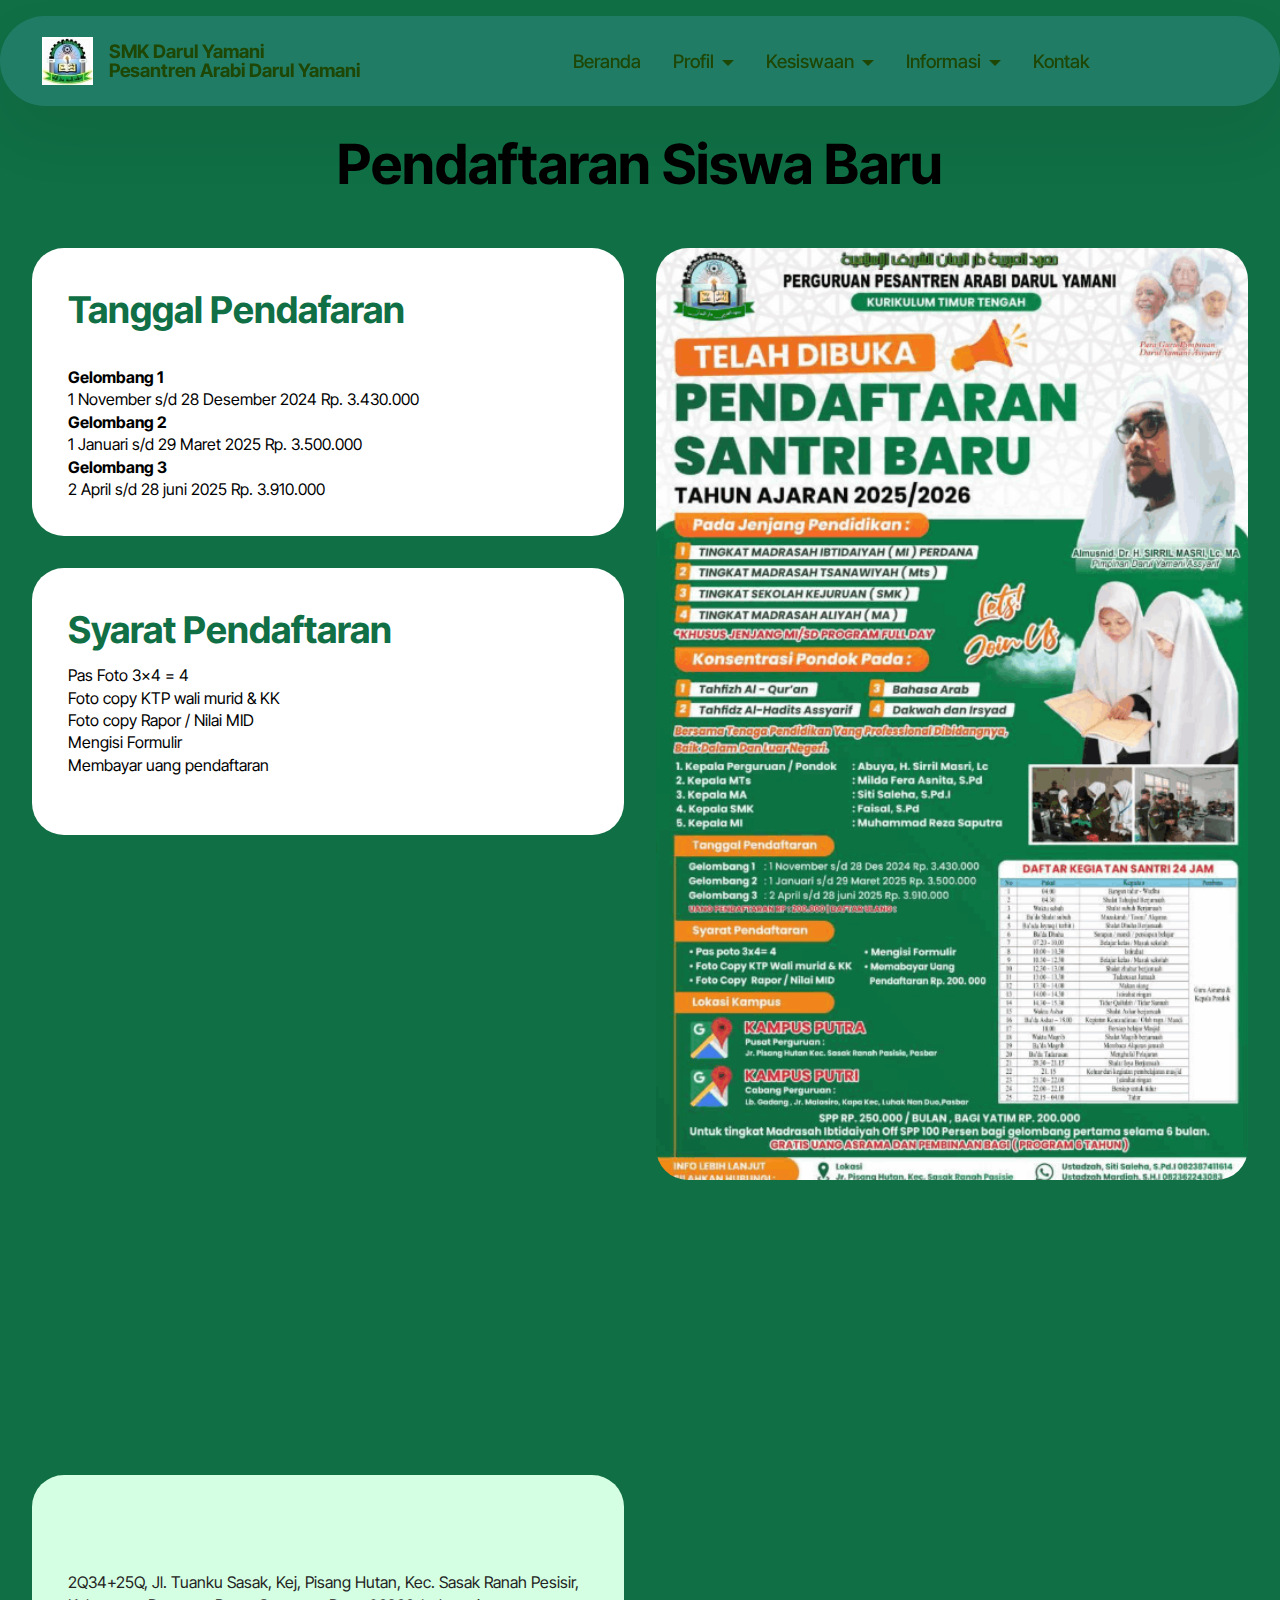
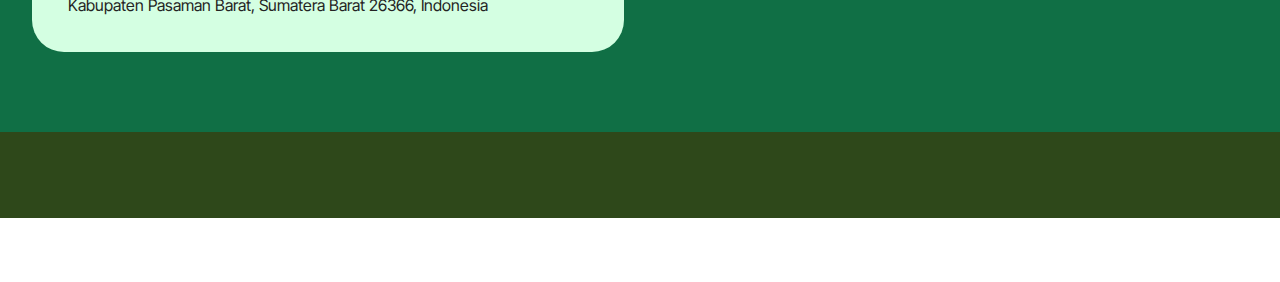
<file: page9.html>
<!DOCTYPE html>
<html  >
<head>
  <!-- Site made with Mobirise Website Builder v6.0.1, https://mobirise.com -->
  <meta charset="UTF-8">
  <meta http-equiv="X-UA-Compatible" content="IE=edge">
  <meta name="generator" content="Mobirise v6.0.1, mobirise.com">
  <meta name="viewport" content="width=device-width, initial-scale=1, minimum-scale=1">
  <link rel="shortcut icon" href="assets/images/picture1.jpg-96x89.jpg" type="image/x-icon">
  <meta name="description" content="">
  
  
  <title>Pendaftaran Siswa Baru</title>
  <link rel="stylesheet" href="assets/web/assets/mobirise-icons2/mobirise2.css">
  <link rel="stylesheet" href="assets/bootstrap/css/bootstrap.min.css">
  <link rel="stylesheet" href="assets/bootstrap/css/bootstrap-grid.min.css">
  <link rel="stylesheet" href="assets/bootstrap/css/bootstrap-reboot.min.css">
  <link rel="stylesheet" href="assets/animatecss/animate.css">
  <link rel="stylesheet" href="assets/dropdown/css/style.css">
  <link rel="stylesheet" href="assets/theme/css/style.css">
  <link rel="preload" href="https://fonts.googleapis.com/css?family=Inter+Tight:100,200,300,400,500,600,700,800,900,100i,200i,300i,400i,500i,600i,700i,800i,900i&display=swap" as="style" onload="this.onload=null;this.rel='stylesheet'">
  <noscript><link rel="stylesheet" href="https://fonts.googleapis.com/css?family=Inter+Tight:100,200,300,400,500,600,700,800,900,100i,200i,300i,400i,500i,600i,700i,800i,900i&display=swap"></noscript>
  <link rel="preload" as="style" href="assets/mobirise/css/mbr-additional.css?v=8lRfX2"><link rel="stylesheet" href="assets/mobirise/css/mbr-additional.css?v=8lRfX2" type="text/css">

  
  
  
</head>
<body>
  
  <section data-bs-version="5.1" class="menu menu1 cid-uN7djzR5W2" once="menu" id="menu01-54">
	

	<nav class="navbar navbar-dropdown navbar-fixed-top navbar-expand-lg">
		<div class="container">
			<div class="navbar-brand">
				<span class="navbar-logo">
					<a href="https://mobiri.se">
						<img src="assets/images/picture1.jpg-96x89.jpg" alt="Mobirise Website Builder" style="height: 3rem;">
					</a>
				</span>
				<span class="navbar-caption-wrap"><a class="navbar-caption text-success display-4" href="https://mobiri.se">SMK Darul Yamani<br>Pesantren Arabi Darul Yamani</a></span>
			</div>
			<button class="navbar-toggler" type="button" data-toggle="collapse" data-bs-toggle="collapse" data-target="#navbarSupportedContent" data-bs-target="#navbarSupportedContent" aria-controls="navbarNavAltMarkup" aria-expanded="false" aria-label="Toggle navigation">
				<div class="hamburger">
					<span></span>
					<span></span>
					<span></span>
					<span></span>
				</div>
			</button>
			<div class="collapse navbar-collapse" id="navbarSupportedContent">
				<ul class="navbar-nav nav-dropdown nav-right" data-app-modern-menu="true"><li class="nav-item">
						<a class="nav-link link text-success text-primary display-4" href="index.html" aria-expanded="false">Beranda</a>
					</li><li class="nav-item dropdown"><a class="nav-link link dropdown-toggle text-success display-4" href="https://mobiri.se" data-toggle="dropdown-submenu" data-bs-toggle="dropdown" data-bs-auto-close="outside" aria-expanded="false">Profil</a><div class="dropdown-menu" aria-labelledby="dropdown-558"><a class="dropdown-item text-success text-primary display-4" href="page2.html">Sejarah</a><a class="dropdown-item text-success text-primary display-4" href="page3.html">Visi Misi</a><a class="dropdown-item text-success text-primary display-4" href="page5.html">Struktur Organisasi</a><a class="dropdown-item text-success text-primary display-4" href="page8.html">Sarana Prasarana</a></div></li>
					<li class="nav-item dropdown">
						<a class="nav-link link dropdown-toggle text-success display-4" href="https://mobiri.se" data-toggle="dropdown-submenu" data-bs-toggle="dropdown" data-bs-auto-close="outside" aria-expanded="false">Kesiswaan</a><div class="dropdown-menu" aria-labelledby="dropdown-572"><a class="dropdown-item text-success text-primary display-4" href="page6.html">Ekstrakurikuler</a><a class="dropdown-item text-success text-primary display-4" href="page7.html">Prestasi</a></div>
					</li><li class="nav-item dropdown">
						<a class="nav-link link dropdown-toggle text-success display-4" href="https://mobiri.se" data-toggle="dropdown-submenu" data-bs-toggle="dropdown" data-bs-auto-close="outside" aria-expanded="false">Informasi</a><div class="dropdown-menu" aria-labelledby="dropdown-756"><a class="dropdown-item text-success text-primary display-4" href="page9.html">Pendaftaran Siswa Baru</a></div>
					</li><li class="nav-item"><a class="nav-link link text-success text-primary display-4" href="page10.html">Kontak</a></li></ul>
				
				
			</div>
		</div>
	</nav>
</section>

<section data-bs-version="5.1" class="features027 cid-uN5W6A8dEd" id="features027-4u">
	

	
	

	<div class="container">
		<div class="row justify-content-center">
			<div class="col-md-12 content-head mb-5">
				<h1 class="mbr-section-title mbr-fonts-style mb-0 display-2"><strong>Pendaftaran Siswa Baru</strong></h1>
				
			</div>
		</div>


		<div class="row justify-content-center  blockContent">
			<div class="col-12 col-lg">
				<div class="item features-without-image col-12 col-md-12 col-lg-12 active">
					<div class="item-wrapper">
						<div class="item-content">
							
							<h4 class="card-title mbr-fonts-style display-5"><strong>Tanggal Pendafaran</strong></h4>
							<p class="card-text mbr-fonts-style mt-0 mb-0 display-7"><br><strong>Gelombang 1</strong> <br>                                                                                                          1 November s/d 28 Desember 2024 Rp. 3.430.000
<br><strong>Gelombang 2</strong> <br>                                                                                                          1 Januari s/d 29 Maret 2025 Rp. 3.500.000
<br><strong>Gelombang 3</strong> <br>                                                                                                          2 April s/d 28  juni 2025 Rp. 3.910.000<br>
							</p>
							
						</div>

					</div>
				</div>
				<div class="item features-without-image col-12 col-md-12 col-lg-12">
					<div class="item-wrapper">
						<div class="item-content">
							
							<h4 class="card-title mbr-fonts-style display-5"><strong>Syarat Pendaftaran</strong></h4>
							<p class="card-text mbr-fonts-style mt-0 mb-0 display-7">Pas Foto 3x4 = 4<br>Foto copy KTP wali murid &amp; KK&nbsp;<br>Foto copy Rapor / Nilai MID&nbsp;<br>Mengisi Formulir&nbsp;<br>Membayar uang pendaftaran<br><br></p>
							
						</div>

					</div>
				</div><div class="item features-without-image col-12 col-md-12 col-lg-12">
					<div class="item-wrapper">
						<div class="item-content">
							
							<h4 class="card-title mbr-fonts-style display-5"><strong>SPP Rp. 250/ Bulan</strong><br><strong>Bagi Yatim Rp. 200.000</strong></h4>
							<p class="card-text mbr-fonts-style mt-0 mb-0 display-7"></p>
							
						</div>

					</div>
				</div>
				
			</div>
			<div class="col-12 col-lg-6">
				<div class="image-wrapper">
					<img class="w-100" src="assets/images/screenshot-2025-06-03-112549.png-514x809.png" alt="Mobirise Website Builder">
				</div>
			</div>

		</div>
	</div>
</section>

<section data-bs-version="5.1" class="contacts02 map1 cid-uN5Zixo4od" id="contacts02-4v">

    

    
    <div class="container">
        <div class="row justify-content-center">
            <div class="col-12 content-head">
                <div class="mbr-section-head mb-5">
                    <h3 class="mbr-section-title mbr-fonts-style align-center mb-0 display-2"><strong>Alamat</strong></h3>
                    
                </div>
            </div>
        </div>
        <div class="row justify-content-center">
            <div class="card col-12 col-md-12 col-lg-6">
                <div class="card-wrapper">
                    <div class="text-wrapper">
                        <h5 class="cardTitle mbr-fonts-style mb-2 display-5"><strong>Alamat</strong></h5>
                        <ul class="list mbr-fonts-style display-7">2Q34+25Q, Jl. Tuanku Sasak, Kej, Pisang Hutan, Kec. Sasak Ranah Pesisir, Kabupaten Pasaman Barat, Sumatera Barat 26366, Indonesia</ul>
                    </div>
                </div>
            </div>
            <div class="map-wrapper col-md-12 col-lg-6">
                <div class="google-map"><iframe frameborder="0" style="border:0" src="https://www.google.com/maps/embed/v1/place?key=AIzaSyAtXm0x23nRCgazjDV2Kl3GTHRP411ougQ&amp;q=2Q34+25Q, Jl. Tuanku Sasak, Kej, Pisang Hutan, Kec. Sasak Ranah Pesisir, Kabupaten Pasaman Barat, Sumatera Barat 26366" allowfullscreen=""></iframe></div>
            </div>
        </div>
    </div>
</section>

<section data-bs-version="5.1" class="footer4 cid-uN6KYUsoi1" once="footers" id="footer04-4y">

    

    

    <div class="container">
        <div class="media-container-row align-center mbr-white">
            <div class="col-12">
                <p class="mbr-text mb-0 mbr-fonts-style display-7">
                    © 2025 SMKDarulYamaniPasamanBarat</p>
            </div>
        </div>
    </div>
</section><section class="display-7" style="padding: 0;align-items: center;justify-content: center;flex-wrap: wrap;    align-content: center;display: flex;position: relative;height: 4rem;"><a href="https://mobiri.se/3975901" style="flex: 1 1;height: 4rem;position: absolute;width: 100%;z-index: 1;"><img alt="" style="height: 4rem;" src="[data-uri]"></a><p style="margin: 0;text-align: center;" class="display-7">&#8204;</p><a style="z-index:1" href="https://mobirise.com/builder/ai-website-builder.html">AI Website Builder</a></section><script src="assets/bootstrap/js/bootstrap.bundle.min.js"></script>  <script src="assets/smoothscroll/smooth-scroll.js"></script>  <script src="assets/ytplayer/index.js"></script>  <script src="assets/dropdown/js/navbar-dropdown.js"></script>  <script src="assets/theme/js/script.js"></script>  
  
  
  <input name="animation" type="hidden">
  </body>
</html>
</file>
<file: assets/web/assets/mobirise-icons2/mobirise2.css>
@font-face {
  font-family: 'Moririse2';
  font-display: swap;
  src:  url('mobirise2.eot?f2bix4');
  src:  url('mobirise2.eot?f2bix4#iefix') format('embedded-opentype'),
    url('mobirise2.ttf?f2bix4') format('truetype'),
    url('mobirise2.woff?f2bix4') format('woff'),
    url('mobirise2.svg?f2bix4#mobirise2') format('svg');
  font-weight: normal;
  font-style: normal;
}

[class^="mobi-"], [class*=" mobi-"] {
  /* use !important to prevent issues with browser extensions that change fonts */
  font-family: 'Moririse2' !important;
  speak: none;
  font-style: normal;
  font-weight: normal;
  font-variant: normal;
  text-transform: none;
  line-height: 1;

  /* Better Font Rendering =========== */
  -webkit-font-smoothing: antialiased;
  -moz-osx-font-smoothing: grayscale;
}

.mobi-mbri-add-submenu:before {
  content: "\e900";
}
.mobi-mbri-alert:before {
  content: "\e901";
}
.mobi-mbri-align-center:before {
  content: "\e902";
}
.mobi-mbri-align-justify:before {
  content: "\e903";
}
.mobi-mbri-align-left:before {
  content: "\e904";
}
.mobi-mbri-align-right:before {
  content: "\e905";
}
.mobi-mbri-android:before {
  content: "\e906";
}
.mobi-mbri-apple:before {
  content: "\e907";
}
.mobi-mbri-arrow-down:before {
  content: "\e908";
}
.mobi-mbri-arrow-next:before {
  content: "\e909";
}
.mobi-mbri-arrow-prev:before {
  content: "\e90a";
}
.mobi-mbri-arrow-up:before {
  content: "\e90b";
}
.mobi-mbri-bold:before {
  content: "\e90c";
}
.mobi-mbri-bookmark:before {
  content: "\e90d";
}
.mobi-mbri-bootstrap:before {
  content: "\e90e";
}
.mobi-mbri-briefcase:before {
  content: "\e90f";
}
.mobi-mbri-browse:before {
  content: "\e910";
}
.mobi-mbri-bulleted-list:before {
  content: "\e911";
}
.mobi-mbri-calendar:before {
  content: "\e912";
}
.mobi-mbri-camera:before {
  content: "\e913";
}
.mobi-mbri-cart-add:before {
  content: "\e914";
}
.mobi-mbri-cart-full:before {
  content: "\e915";
}
.mobi-mbri-cash:before {
  content: "\e916";
}
.mobi-mbri-change-style:before {
  content: "\e917";
}
.mobi-mbri-chat:before {
  content: "\e918";
}
.mobi-mbri-clock:before {
  content: "\e919";
}
.mobi-mbri-close:before {
  content: "\e91a";
}
.mobi-mbri-cloud:before {
  content: "\e91b";
}
.mobi-mbri-code:before {
  content: "\e91c";
}
.mobi-mbri-contact-form:before {
  content: "\e91d";
}
.mobi-mbri-credit-card:before {
  content: "\e91e";
}
.mobi-mbri-cursor-click:before {
  content: "\e91f";
}
.mobi-mbri-cust-feedback:before {
  content: "\e920";
}
.mobi-mbri-database:before {
  content: "\e921";
}
.mobi-mbri-delivery:before {
  content: "\e922";
}
.mobi-mbri-desktop:before {
  content: "\e923";
}
.mobi-mbri-devices:before {
  content: "\e924";
}
.mobi-mbri-down:before {
  content: "\e925";
}
.mobi-mbri-download-2:before {
  content: "\e926";
}
.mobi-mbri-download:before {
  content: "\e927";
}
.mobi-mbri-drag-n-drop-2:before {
  content: "\e928";
}
.mobi-mbri-drag-n-drop:before {
  content: "\e929";
}
.mobi-mbri-edit-2:before {
  content: "\e92a";
}
.mobi-mbri-edit:before {
  content: "\e92b";
}
.mobi-mbri-error:before {
  content: "\e92c";
}
.mobi-mbri-extension:before {
  content: "\e92d";
}
.mobi-mbri-features:before {
  content: "\e92e";
}
.mobi-mbri-file:before {
  content: "\e92f";
}
.mobi-mbri-flag:before {
  content: "\e930";
}
.mobi-mbri-folder:before {
  content: "\e931";
}
.mobi-mbri-gift:before {
  content: "\e932";
}
.mobi-mbri-github:before {
  content: "\e933";
}
.mobi-mbri-globe-2:before {
  content: "\e934";
}
.mobi-mbri-globe:before {
  content: "\e935";
}
.mobi-mbri-growing-chart:before {
  content: "\e936";
}
.mobi-mbri-hearth:before {
  content: "\e937";
}
.mobi-mbri-help:before {
  content: "\e938";
}
.mobi-mbri-home:before {
  content: "\e939";
}
.mobi-mbri-hot-cup:before {
  content: "\e93a";
}
.mobi-mbri-idea:before {
  content: "\e93b";
}
.mobi-mbri-image-gallery:before {
  content: "\e93c";
}
.mobi-mbri-image-slider:before {
  content: "\e93d";
}
.mobi-mbri-info:before {
  content: "\e93e";
}
.mobi-mbri-italic:before {
  content: "\e93f";
}
.mobi-mbri-key:before {
  content: "\e940";
}
.mobi-mbri-laptop:before {
  content: "\e941";
}
.mobi-mbri-layers:before {
  content: "\e942";
}
.mobi-mbri-left-right:before {
  content: "\e943";
}
.mobi-mbri-left:before {
  content: "\e944";
}
.mobi-mbri-letter:before {
  content: "\e945";
}
.mobi-mbri-like:before {
  content: "\e946";
}
.mobi-mbri-link:before {
  content: "\e947";
}
.mobi-mbri-lock:before {
  content: "\e948";
}
.mobi-mbri-login:before {
  content: "\e949";
}
.mobi-mbri-logout:before {
  content: "\e94a";
}
.mobi-mbri-magic-stick:before {
  content: "\e94b";
}
.mobi-mbri-map-pin:before {
  content: "\e94c";
}
.mobi-mbri-menu:before {
  content: "\e94d";
}
.mobi-mbri-mobile-2:before {
  content: "\e94e";
}
.mobi-mbri-mobile-horizontal:before {
  content: "\e94f";
}
.mobi-mbri-mobile:before {
  content: "\e950";
}
.mobi-mbri-mobirise:before {
  content: "\e951";
}
.mobi-mbri-more-horizontal:before {
  content: "\e952";
}
.mobi-mbri-more-vertical:before {
  content: "\e953";
}
.mobi-mbri-music:before {
  content: "\e954";
}
.mobi-mbri-new-file:before {
  content: "\e955";
}
.mobi-mbri-numbered-list:before {
  content: "\e956";
}
.mobi-mbri-opened-folder:before {
  content: "\e957";
}
.mobi-mbri-pages:before {
  content: "\e958";
}
.mobi-mbri-paper-plane:before {
  content: "\e959";
}
.mobi-mbri-paperclip:before {
  content: "\e95a";
}
.mobi-mbri-phone:before {
  content: "\e95b";
}
.mobi-mbri-photo:before {
  content: "\e95c";
}
.mobi-mbri-photos:before {
  content: "\e95d";
}
.mobi-mbri-pin:before {
  content: "\e95e";
}
.mobi-mbri-play:before {
  content: "\e95f";
}
.mobi-mbri-plus:before {
  content: "\e960";
}
.mobi-mbri-preview:before {
  content: "\e961";
}
.mobi-mbri-print:before {
  content: "\e962";
}
.mobi-mbri-protect:before {
  content: "\e963";
}
.mobi-mbri-question:before {
  content: "\e964";
}
.mobi-mbri-quote-left:before {
  content: "\e965";
}
.mobi-mbri-quote-right:before {
  content: "\e966";
}
.mobi-mbri-redo:before {
  content: "\e967";
}
.mobi-mbri-refresh:before {
  content: "\e968";
}
.mobi-mbri-responsive-2:before {
  content: "\e969";
}
.mobi-mbri-responsive:before {
  content: "\e96a";
}
.mobi-mbri-right:before {
  content: "\e96b";
}
.mobi-mbri-rocket:before {
  content: "\e96c";
}
.mobi-mbri-sad-face:before {
  content: "\e96d";
}
.mobi-mbri-sale:before {
  content: "\e96e";
}
.mobi-mbri-save:before {
  content: "\e96f";
}
.mobi-mbri-search:before {
  content: "\e970";
}
.mobi-mbri-setting-2:before {
  content: "\e971";
}
.mobi-mbri-setting-3:before {
  content: "\e972";
}
.mobi-mbri-setting:before {
  content: "\e973";
}
.mobi-mbri-share:before {
  content: "\e974";
}
.mobi-mbri-shopping-bag:before {
  content: "\e975";
}
.mobi-mbri-shopping-basket:before {
  content: "\e976";
}
.mobi-mbri-shopping-cart:before {
  content: "\e977";
}
.mobi-mbri-sites:before {
  content: "\e978";
}
.mobi-mbri-smile-face:before {
  content: "\e979";
}
.mobi-mbri-speed:before {
  content: "\e97a";
}
.mobi-mbri-star:before {
  content: "\e97b";
}
.mobi-mbri-success:before {
  content: "\e97c";
}
.mobi-mbri-sun:before {
  content: "\e97d";
}
.mobi-mbri-sun2:before {
  content: "\e97e";
}
.mobi-mbri-tablet-vertical:before {
  content: "\e97f";
}
.mobi-mbri-tablet:before {
  content: "\e980";
}
.mobi-mbri-target:before {
  content: "\e981";
}
.mobi-mbri-timer:before {
  content: "\e982";
}
.mobi-mbri-to-ftp:before {
  content: "\e983";
}
.mobi-mbri-to-local-drive:before {
  content: "\e984";
}
.mobi-mbri-touch-swipe:before {
  content: "\e985";
}
.mobi-mbri-touch:before {
  content: "\e986";
}
.mobi-mbri-trash:before {
  content: "\e987";
}
.mobi-mbri-underline:before {
  content: "\e988";
}
.mobi-mbri-undo:before {
  content: "\e989";
}
.mobi-mbri-unlink:before {
  content: "\e98a";
}
.mobi-mbri-unlock:before {
  content: "\e98b";
}
.mobi-mbri-up-down:before {
  content: "\e98c";
}
.mobi-mbri-up:before {
  content: "\e98d";
}
.mobi-mbri-update:before {
  content: "\e98e";
}
.mobi-mbri-upload-2:before {
  content: "\e98f";
}
.mobi-mbri-upload:before {
  content: "\e990";
}
.mobi-mbri-user-2:before {
  content: "\e991";
}
.mobi-mbri-user:before {
  content: "\e992";
}
.mobi-mbri-users:before {
  content: "\e993";
}
.mobi-mbri-video-play:before {
  content: "\e994";
}
.mobi-mbri-video:before {
  content: "\e995";
}
.mobi-mbri-watch:before {
  content: "\e996";
}
.mobi-mbri-website-theme-2:before {
  content: "\e997";
}
.mobi-mbri-website-theme:before {
  content: "\e998";
}
.mobi-mbri-wifi:before {
  content: "\e999";
}
.mobi-mbri-windows:before {
  content: "\e99a";
}
.mobi-mbri-zoom-in:before {
  content: "\e99b";
}
.mobi-mbri-zoom-out:before {
  content: "\e99c";
}
</file>
<file: assets/dropdown/css/style.css>
.navbar-dropdown {
  left: 0;
  padding: 0;
  position: absolute;
  right: 0;
  top: 0;
  transition: all 0.45s ease;
  z-index: 1030;
  background: #282828; }
  .navbar-dropdown .navbar-logo {
    margin-right: 0.8rem;
    transition: margin 0.3s ease-in-out;
    vertical-align: middle; }
    .navbar-dropdown .navbar-logo img {
      height: 3.125rem;
      transition: all 0.3s ease-in-out; }
    .navbar-dropdown .navbar-logo.mbr-iconfont {
      font-size: 3.125rem;
      line-height: 3.125rem; }
  .navbar-dropdown .navbar-caption {
    font-weight: 700;
    white-space: normal;
    vertical-align: -4px;
    line-height: 3.125rem !important; }
    .navbar-dropdown .navbar-caption, .navbar-dropdown .navbar-caption:hover {
      color: inherit;
      text-decoration: none; }
  .navbar-dropdown .mbr-iconfont + .navbar-caption {
    vertical-align: -1px; }
  .navbar-dropdown.navbar-fixed-top {
    position: fixed; }
  .navbar-dropdown .navbar-brand span {
    vertical-align: -4px; }
  .navbar-dropdown.bg-color.transparent {
    background: none; }
  .navbar-dropdown.navbar-short .navbar-brand {
    padding: 0.625rem 0; }
    .navbar-dropdown.navbar-short .navbar-brand span {
      vertical-align: -1px; }
  .navbar-dropdown.navbar-short .navbar-caption {
    line-height: 2.375rem !important;
    vertical-align: -2px; }
  .navbar-dropdown.navbar-short .navbar-logo {
    margin-right: 0.5rem; }
    .navbar-dropdown.navbar-short .navbar-logo img {
      height: 2.375rem; }
    .navbar-dropdown.navbar-short .navbar-logo.mbr-iconfont {
      font-size: 2.375rem;
      line-height: 2.375rem; }
  .navbar-dropdown.navbar-short .mbr-table-cell {
    height: 3.625rem; }
  .navbar-dropdown .navbar-close {
    left: 0.6875rem;
    position: fixed;
    top: 0.75rem;
    z-index: 1000; }
  .navbar-dropdown .hamburger-icon {
    content: "";
    display: inline-block;
    vertical-align: middle;
    width: 16px;
    -webkit-box-shadow: 0 -6px 0 1px #282828,0 0 0 1px #282828,0 6px 0 1px #282828;
    -moz-box-shadow: 0 -6px 0 1px #282828,0 0 0 1px #282828,0 6px 0 1px #282828;
    box-shadow: 0 -6px 0 1px #282828,0 0 0 1px #282828,0 6px 0 1px #282828; }

.dropdown-menu .dropdown-toggle[data-toggle="dropdown-submenu"]::after {
  border-bottom: 0.35em solid transparent;
  border-left: 0.35em solid;
  border-right: 0;
  border-top: 0.35em solid transparent;
  margin-left: 0.3rem; }

.dropdown-menu .dropdown-item:focus {
  outline: 0; }

.nav-dropdown {
  font-size: 0.75rem;
  font-weight: 500;
  height: auto !important; }
  .nav-dropdown .nav-btn {
    padding-left: 1rem; }
  .nav-dropdown .link {
    margin: .667em 1.667em;
    font-weight: 500;
    padding: 0;
    transition: color .2s ease-in-out; }
    .nav-dropdown .link.dropdown-toggle {
      margin-right: 2.583em; }
      .nav-dropdown .link.dropdown-toggle::after {
        margin-left: .25rem;
        border-top: 0.35em solid;
        border-right: 0.35em solid transparent;
        border-left: 0.35em solid transparent;
        border-bottom: 0; }
      .nav-dropdown .link.dropdown-toggle[aria-expanded="true"] {
        margin: 0;
        padding: 0.667em 3.263em  0.667em 1.667em; }
  .nav-dropdown .link::after,
  .nav-dropdown .dropdown-item::after {
    color: inherit; }
  .nav-dropdown .btn {
    font-size: 0.75rem;
    font-weight: 700;
    letter-spacing: 0;
    margin-bottom: 0;
    padding-left: 1.25rem;
    padding-right: 1.25rem; }
  .nav-dropdown .dropdown-menu {
    border-radius: 0;
    border: 0;
    left: 0;
    margin: 0;
    padding-bottom: 1.25rem;
    padding-top: 1.25rem;
    position: relative; }
  .nav-dropdown .dropdown-submenu {
    margin-left: 0.125rem;
    top: 0; }
  .nav-dropdown .dropdown-item {
    font-weight: 500;
    line-height: 2;
    padding: 0.3846em 4.615em 0.3846em 1.5385em;
    position: relative;
    transition: color .2s ease-in-out, background-color .2s ease-in-out; }
    .nav-dropdown .dropdown-item::after {
      margin-top: -0.3077em;
      position: absolute;
      right: 1.1538em;
      top: 50%; }
    .nav-dropdown .dropdown-item:focus, .nav-dropdown .dropdown-item:hover {
      background: none; }

@media (max-width: 767px) {
  .nav-dropdown.navbar-toggleable-sm {
    bottom: 0;
    display: none;
    left: 0;
    overflow-x: hidden;
    position: fixed;
    top: 0;
    transform: translateX(-100%);
    -ms-transform: translateX(-100%);
    -webkit-transform: translateX(-100%);
    width: 18.75rem;
    z-index: 999; } }
.nav-dropdown.navbar-toggleable-xl {
  bottom: 0;
  display: none;
  left: 0;
  overflow-x: hidden;
  position: fixed;
  top: 0;
  transform: translateX(-100%);
  -ms-transform: translateX(-100%);
  -webkit-transform: translateX(-100%);
  width: 18.75rem;
  z-index: 999; }

.nav-dropdown-sm {
  display: block !important;
  overflow-x: hidden;
  overflow: auto;
  padding-top: 3.875rem; }
  .nav-dropdown-sm::after {
    content: "";
    display: block;
    height: 3rem;
    width: 100%; }
  .nav-dropdown-sm.collapse.in ~ .navbar-close {
    display: block !important; }
  .nav-dropdown-sm.collapsing, .nav-dropdown-sm.collapse.in {
    transform: translateX(0);
    -ms-transform: translateX(0);
    -webkit-transform: translateX(0);
    transition: all 0.25s ease-out;
    -webkit-transition: all 0.25s ease-out;
    background: #282828; }
  .nav-dropdown-sm.collapsing[aria-expanded="false"] {
    transform: translateX(-100%);
    -ms-transform: translateX(-100%);
    -webkit-transform: translateX(-100%); }
  .nav-dropdown-sm .nav-item {
    display: block;
    margin-left: 0 !important;
    padding-left: 0; }
  .nav-dropdown-sm .link,
  .nav-dropdown-sm .dropdown-item {
    border-top: 1px dotted rgba(255, 255, 255, 0.1);
    font-size: 0.8125rem;
    line-height: 1.6;
    margin: 0 !important;
    padding: 0.875rem 2.4rem 0.875rem 1.5625rem !important;
    position: relative;
    white-space: normal; }
    .nav-dropdown-sm .link:focus, .nav-dropdown-sm .link:hover,
    .nav-dropdown-sm .dropdown-item:focus,
    .nav-dropdown-sm .dropdown-item:hover {
      background: rgba(0, 0, 0, 0.2) !important;
      color: #c0a375; }
  .nav-dropdown-sm .nav-btn {
    position: relative;
    padding: 1.5625rem 1.5625rem 0 1.5625rem; }
    .nav-dropdown-sm .nav-btn::before {
      border-top: 1px dotted rgba(255, 255, 255, 0.1);
      content: "";
      left: 0;
      position: absolute;
      top: 0;
      width: 100%; }
    .nav-dropdown-sm .nav-btn + .nav-btn {
      padding-top: 0.625rem; }
      .nav-dropdown-sm .nav-btn + .nav-btn::before {
        display: none; }
  .nav-dropdown-sm .btn {
    padding: 0.625rem 0; }
  .nav-dropdown-sm .dropdown-toggle[data-toggle="dropdown-submenu"]::after {
    margin-left: .25rem;
    border-top: 0.35em solid;
    border-right: 0.35em solid transparent;
    border-left: 0.35em solid transparent;
    border-bottom: 0; }
  .nav-dropdown-sm .dropdown-toggle[data-toggle="dropdown-submenu"][aria-expanded="true"]::after {
    border-top: 0;
    border-right: 0.35em solid transparent;
    border-left: 0.35em solid transparent;
    border-bottom: 0.35em solid; }
  .nav-dropdown-sm .dropdown-menu {
    margin: 0;
    padding: 0;
    position: relative;
    top: 0;
    left: 0;
    width: 100%;
    border: 0;
    float: none;
    border-radius: 0;
    background: none; }
  .nav-dropdown-sm .dropdown-submenu {
    left: 100%;
    margin-left: 0.125rem;
    margin-top: -1.25rem;
    top: 0; }

.navbar-toggleable-sm .nav-dropdown .dropdown-menu {
  position: absolute; }

.navbar-toggleable-sm .nav-dropdown .dropdown-submenu {
  left: 100%;
  margin-left: 0.125rem;
  margin-top: -1.25rem;
  top: 0; }

.navbar-toggleable-sm.opened .nav-dropdown .dropdown-menu {
  position: relative; }

.navbar-toggleable-sm.opened .nav-dropdown .dropdown-submenu {
  left: 0;
  margin-left: 00rem;
  margin-top: 0rem;
  top: 0; }

.is-builder .nav-dropdown.collapsing {
  transition: none !important; }
</file>
<file: assets/theme/css/style.css>
@charset "UTF-8";
section {
  background-color: #ffffff;
}

body {
  font-style: normal;
  line-height: 1.5;
  font-weight: 400;
  color: #232323;
  position: relative;
}

button {
  background-color: transparent;
  border-color: transparent;
}

.embla__button,
.carousel-control {
  background-color: #edefea !important;
  opacity: 0.8 !important;
  color: #464845 !important;
  border-color: #edefea !important;
}

.carousel .close,
.modalWindow .close {
  background-color: #edefea !important;
  color: #464845 !important;
  border-color: #edefea !important;
  opacity: 0.8 !important;
}

.carousel .close:hover,
.modalWindow .close:hover {
  opacity: 1 !important;
}

.carousel-indicators li {
  background-color: #edefea !important;
  border: 2px solid #464845 !important;
}

.carousel-indicators li:hover,
.carousel-indicators li:active {
  opacity: 0.8 !important;
}

.embla__button:hover,
.carousel-control:hover {
  background-color: #edefea !important;
  opacity: 1 !important;
}

.modalWindow-video-container {
  height: 80%;
}

section,
.container,
.container-fluid {
  position: relative;
  word-wrap: break-word;
}

a.mbr-iconfont:hover {
  text-decoration: none;
}

.article .lead p,
.article .lead ul,
.article .lead ol,
.article .lead pre,
.article .lead blockquote {
  margin-bottom: 0;
}

a {
  font-style: normal;
  font-weight: 400;
  cursor: pointer;
}
a, a:hover {
  text-decoration: none;
}

.mbr-section-title {
  font-style: normal;
  line-height: 1.3;
}

.mbr-section-subtitle {
  line-height: 1.3;
}

.mbr-text {
  font-style: normal;
  line-height: 1.7;
}

h1,
h2,
h3,
h4,
h5,
h6,
.display-1,
.display-2,
.display-4,
.display-5,
.display-7,
span,
p,
a {
  line-height: 1;
  word-break: break-word;
  word-wrap: break-word;
  font-weight: 400;
}

b,
strong {
  font-weight: bold;
}

input:-webkit-autofill, input:-webkit-autofill:hover, input:-webkit-autofill:focus, input:-webkit-autofill:active {
  transition-delay: 9999s;
  -webkit-transition-property: background-color, color;
  transition-property: background-color, color;
}

textarea[type=hidden] {
  display: none;
}

section {
  background-position: 50% 50%;
  background-repeat: no-repeat;
  background-size: cover;
}
section .mbr-background-video,
section .mbr-background-video-preview {
  position: absolute;
  bottom: 0;
  left: 0;
  right: 0;
  top: 0;
}

.hidden {
  visibility: hidden;
}

.mbr-z-index20 {
  z-index: 20;
}

/*! Base colors */
.mbr-white {
  color: #ffffff;
}

.mbr-black {
  color: #111111;
}

.mbr-bg-white {
  background-color: #ffffff;
}

.mbr-bg-black {
  background-color: #000000;
}

/*! Text-aligns */
.align-left {
  text-align: left;
}

.align-center {
  text-align: center;
}

.align-right {
  text-align: right;
}

/*! Font-weight  */
.mbr-light {
  font-weight: 300;
}

.mbr-regular {
  font-weight: 400;
}

.mbr-semibold {
  font-weight: 500;
}

.mbr-bold {
  font-weight: 700;
}

/*! Media  */
.media-content {
  flex-basis: 100%;
}

.media-container-row {
  display: flex;
  flex-direction: row;
  flex-wrap: wrap;
  justify-content: center;
  align-content: center;
  align-items: start;
}
.media-container-row .media-size-item {
  width: 400px;
}

.media-container-column {
  display: flex;
  flex-direction: column;
  flex-wrap: wrap;
  justify-content: center;
  align-content: center;
  align-items: stretch;
}
.media-container-column > * {
  width: 100%;
}

@media (min-width: 992px) {
  .media-container-row {
    flex-wrap: nowrap;
  }
}
figure {
  margin-bottom: 0;
  overflow: hidden;
}

figure[mbr-media-size] {
  transition: width 0.1s;
}

img,
iframe {
  display: block;
  width: 100%;
}

.card {
  background-color: transparent;
  border: none;
}

.card-box {
  width: 100%;
}

.card-img {
  text-align: center;
  flex-shrink: 0;
  -webkit-flex-shrink: 0;
}

.media {
  max-width: 100%;
  margin: 0 auto;
}

.mbr-figure {
  align-self: center;
}

.media-container > div {
  max-width: 100%;
}

.mbr-figure img,
.card-img img {
  width: 100%;
}

@media (max-width: 991px) {
  .media-size-item {
    width: auto !important;
  }
  .media {
    width: auto;
  }
  .mbr-figure {
    width: 100% !important;
  }
}
/*! Buttons */
.mbr-section-btn {
  margin-left: -0.6rem;
  margin-right: -0.6rem;
  font-size: 0;
}

.btn {
  font-weight: 600;
  border-width: 1px;
  font-style: normal;
  margin: 0.6rem 0.6rem;
  white-space: normal;
  transition: all 0.2s ease-in-out;
  display: inline-flex;
  align-items: center;
  justify-content: center;
  word-break: break-word;
}

.btn-sm {
  font-weight: 600;
  letter-spacing: 0px;
  transition: all 0.3s ease-in-out;
}

.btn-md {
  font-weight: 600;
  letter-spacing: 0px;
  transition: all 0.3s ease-in-out;
}

.btn-lg {
  font-weight: 600;
  letter-spacing: 0px;
  transition: all 0.3s ease-in-out;
}

.btn-form {
  margin: 0;
}
.btn-form:hover {
  cursor: pointer;
}

nav .mbr-section-btn {
  margin-left: 0rem;
  margin-right: 0rem;
}

/*! Btn icon margin */
.btn .mbr-iconfont,
.btn.btn-sm .mbr-iconfont {
  order: 1;
  cursor: pointer;
  margin-left: 0.5rem;
  vertical-align: sub;
}

.btn.btn-md .mbr-iconfont,
.btn.btn-md .mbr-iconfont {
  margin-left: 0.8rem;
}

.mbr-regular {
  font-weight: 400;
}

.mbr-semibold {
  font-weight: 500;
}

.mbr-bold {
  font-weight: 700;
}

[type=submit] {
  -webkit-appearance: none;
}

/*! Full-screen */
.mbr-fullscreen .mbr-overlay {
  min-height: 100vh;
}

.mbr-fullscreen {
  display: flex;
  display: -moz-flex;
  display: -ms-flex;
  display: -o-flex;
  align-items: center;
  min-height: 100vh;
  padding-top: 3rem;
  padding-bottom: 3rem;
}

/*! Map */
.map {
  height: 25rem;
  position: relative;
}
.map iframe {
  width: 100%;
  height: 100%;
}

/*! Scroll to top arrow */
.mbr-arrow-up {
  bottom: 25px;
  right: 90px;
  position: fixed;
  text-align: right;
  z-index: 5000;
  color: #ffffff;
  font-size: 22px;
}

.mbr-arrow-up a {
  background: rgba(0, 0, 0, 0.2);
  border-radius: 50%;
  color: #fff;
  display: inline-block;
  height: 60px;
  width: 60px;
  border: 2px solid #fff;
  outline-style: none !important;
  position: relative;
  text-decoration: none;
  transition: all 0.3s ease-in-out;
  cursor: pointer;
  text-align: center;
}
.mbr-arrow-up a:hover {
  background-color: rgba(0, 0, 0, 0.4);
}
.mbr-arrow-up a i {
  line-height: 60px;
}

.mbr-arrow-up-icon {
  display: block;
  color: #fff;
}

.mbr-arrow-up-icon::before {
  content: "›";
  display: inline-block;
  font-family: serif;
  font-size: 22px;
  line-height: 1;
  font-style: normal;
  position: relative;
  top: 6px;
  left: -4px;
  transform: rotate(-90deg);
}

/*! Arrow Down */
.mbr-arrow {
  position: absolute;
  bottom: 45px;
  left: 50%;
  width: 60px;
  height: 60px;
  cursor: pointer;
  background-color: rgba(80, 80, 80, 0.5);
  border-radius: 50%;
  transform: translateX(-50%);
}
@media (max-width: 767px) {
  .mbr-arrow {
    display: none;
  }
}
.mbr-arrow > a {
  display: inline-block;
  text-decoration: none;
  outline-style: none;
  animation: arrowdown 1.7s ease-in-out infinite;
  color: #ffffff;
}
.mbr-arrow > a > i {
  position: absolute;
  top: -2px;
  left: 15px;
  font-size: 2rem;
}

#scrollToTop a i::before {
  content: "";
  position: absolute;
  display: block;
  border-bottom: 2.5px solid #fff;
  border-left: 2.5px solid #fff;
  width: 27.8%;
  height: 27.8%;
  left: 50%;
  top: 51%;
  transform: translateY(-30%) translateX(-50%) rotate(135deg);
}

@keyframes arrowdown {
  0% {
    transform: translateY(0px);
  }
  50% {
    transform: translateY(-5px);
  }
  100% {
    transform: translateY(0px);
  }
}
@media (max-width: 500px) {
  .mbr-arrow-up {
    left: 0;
    right: 0;
    text-align: center;
  }
}
/*Gradients animation*/
@keyframes gradient-animation {
  from {
    background-position: 0% 100%;
    animation-timing-function: ease-in-out;
  }
  to {
    background-position: 100% 0%;
    animation-timing-function: ease-in-out;
  }
}
.bg-gradient {
  background-size: 200% 200%;
  animation: gradient-animation 5s infinite alternate;
  -webkit-animation: gradient-animation 5s infinite alternate;
}

.menu .navbar-brand {
  display: -webkit-flex;
}
.menu .navbar-brand span {
  display: flex;
  display: -webkit-flex;
}
.menu .navbar-brand .navbar-caption-wrap {
  display: -webkit-flex;
}
.menu .navbar-brand .navbar-logo img {
  display: -webkit-flex;
  width: auto;
}
@media (min-width: 768px) and (max-width: 991px) {
  .menu .navbar-toggleable-sm .navbar-nav {
    display: -ms-flexbox;
  }
}
@media (max-width: 991px) {
  .menu .navbar-collapse {
    max-height: 93.5vh;
  }
  .menu .navbar-collapse.show {
    overflow: auto;
  }
}
@media (min-width: 992px) {
  .menu .navbar-nav.nav-dropdown {
    display: -webkit-flex;
  }
  .menu .navbar-toggleable-sm .navbar-collapse {
    display: -webkit-flex !important;
  }
  .menu .collapsed .navbar-collapse {
    max-height: 93.5vh;
  }
  .menu .collapsed .navbar-collapse.show {
    overflow: auto;
  }
}
@media (max-width: 767px) {
  .menu .navbar-collapse {
    max-height: 80vh;
  }
}

.nav-link .mbr-iconfont {
  margin-right: 0.5rem;
}

.navbar {
  display: -webkit-flex;
  -webkit-flex-wrap: wrap;
  -webkit-align-items: center;
  -webkit-justify-content: space-between;
}

.navbar-collapse {
  -webkit-flex-basis: 100%;
  -webkit-flex-grow: 1;
  -webkit-align-items: center;
}

.nav-dropdown .link {
  padding: 0.667em 1.667em !important;
  margin: 0 !important;
}

.nav {
  display: -webkit-flex;
  -webkit-flex-wrap: wrap;
}

.row {
  display: -webkit-flex;
  -webkit-flex-wrap: wrap;
}

.justify-content-center {
  -webkit-justify-content: center;
}

.form-inline {
  display: -webkit-flex;
}

.card-wrapper {
  -webkit-flex: 1;
}

.carousel-control {
  z-index: 10;
  display: -webkit-flex;
}

.carousel-controls {
  display: -webkit-flex;
}

.media {
  display: -webkit-flex;
}

.form-group:focus {
  outline: none;
}

.jq-selectbox__select {
  padding: 7px 0;
  position: relative;
}

.jq-selectbox__dropdown {
  overflow: hidden;
  border-radius: 10px;
  position: absolute;
  top: 100%;
  left: 0 !important;
  width: 100% !important;
}

.jq-selectbox__trigger-arrow {
  right: 0;
  transform: translateY(-50%);
}

.jq-selectbox li {
  padding: 1.07em 0.5em;
}

input[type=range] {
  padding-left: 0 !important;
  padding-right: 0 !important;
}

.modal-dialog,
.modal-content {
  height: 100%;
}

.modal-dialog .carousel-inner {
  height: calc(100vh - 1.75rem);
}
@media (max-width: 575px) {
  .modal-dialog .carousel-inner {
    height: calc(100vh - 1rem);
  }
}

.carousel-item {
  text-align: center;
}

.carousel-item img {
  margin: auto;
}

.navbar-toggler {
  align-self: flex-start;
  padding: 0.25rem 0.75rem;
  font-size: 1.25rem;
  line-height: 1;
  background: transparent;
  border: 1px solid transparent;
  border-radius: 0.25rem;
}

.navbar-toggler:focus,
.navbar-toggler:hover {
  text-decoration: none;
  box-shadow: none;
}

.navbar-toggler-icon {
  display: inline-block;
  width: 1.5em;
  height: 1.5em;
  vertical-align: middle;
  content: "";
  background: no-repeat center center;
  background-size: 100% 100%;
}

.navbar-toggler-left {
  position: absolute;
  left: 1rem;
}

.navbar-toggler-right {
  position: absolute;
  right: 1rem;
}

.card-img {
  width: auto;
}

.menu .navbar.collapsed:not(.beta-menu) {
  flex-direction: column;
}

.carousel-item.active,
.carousel-item-next,
.carousel-item-prev {
  display: flex;
}

.note-air-layout .dropup .dropdown-menu,
.note-air-layout .navbar-fixed-bottom .dropdown .dropdown-menu {
  bottom: initial !important;
}

html,
body {
  height: auto;
  min-height: 100vh;
}

.dropup .dropdown-toggle::after {
  display: none;
}

.form-asterisk {
  font-family: initial;
  position: absolute;
  top: -2px;
  font-weight: normal;
}

.form-control-label {
  position: relative;
  cursor: pointer;
  margin-bottom: 0.357em;
  padding: 0;
}

.alert {
  color: #ffffff;
  border-radius: 0;
  border: 0;
  font-size: 1.1rem;
  line-height: 1.5;
  margin-bottom: 1.875rem;
  padding: 1.25rem;
  position: relative;
  text-align: center;
}
.alert.alert-form::after {
  background-color: inherit;
  bottom: -7px;
  content: "";
  display: block;
  height: 14px;
  left: 50%;
  margin-left: -7px;
  position: absolute;
  transform: rotate(45deg);
  width: 14px;
}

.form-control {
  background-color: #ffffff;
  background-clip: border-box;
  color: #232323;
  line-height: 1rem !important;
  height: auto;
  padding: 1.2rem 2rem;
  transition: border-color 0.25s ease 0s;
  border: 1px solid transparent !important;
  border-radius: 4px;
  box-shadow: rgba(0, 0, 0, 0.07) 0px 1px 1px 0px, rgba(0, 0, 0, 0.07) 0px 1px 3px 0px, rgba(0, 0, 0, 0.03) 0px 0px 0px 1px;
}
.form-active .form-control:invalid {
  border-color: red;
}

.row > * {
  padding-right: 1rem;
  padding-left: 1rem;
}

form .row {
  margin-left: -0.6rem;
  margin-right: -0.6rem;
}
form .row [class*=col] {
  padding-left: 0.6rem;
  padding-right: 0.6rem;
}

form .mbr-section-btn {
  padding-left: 0.6rem;
  padding-right: 0.6rem;
}

form .form-check-input {
  margin-top: 0.5;
}

textarea.form-control {
  line-height: 1.5rem !important;
}

.form-group {
  margin-bottom: 1.2rem;
}

.form-control,
form .btn {
  min-height: 48px;
}

.gdpr-block label span.textGDPR input[name=gdpr] {
  top: 7px;
}

.form-control:focus {
  box-shadow: none;
}

:focus {
  outline: none;
}

.mbr-overlay {
  background-color: #000;
  bottom: 0;
  left: 0;
  opacity: 0.5;
  position: absolute;
  right: 0;
  top: 0;
  z-index: 0;
  pointer-events: none;
}

blockquote {
  font-style: italic;
  padding: 3rem;
  font-size: 1.09rem;
  position: relative;
  border-left: 3px solid;
}

ul,
ol,
pre,
blockquote {
  margin-bottom: 2.3125rem;
}

.mt-4 {
  margin-top: 2rem !important;
}

.mb-4 {
  margin-bottom: 2rem !important;
}

.container,
.container-fluid {
  padding-left: 16px;
  padding-right: 16px;
}

.row {
  margin-left: -16px;
  margin-right: -16px;
}
.row > [class*=col] {
  padding-left: 16px;
  padding-right: 16px;
}

@media (min-width: 992px) {
  .container-fluid {
    padding-left: 32px;
    padding-right: 32px;
  }
}
@media (max-width: 991px) {
  .mbr-container {
    padding-left: 16px;
    padding-right: 16px;
  }
}
.app-video-wrapper > img {
  opacity: 1;
}

.app-video-wrapper {
  background: transparent;
}

.item {
  position: relative;
}

.dropdown-menu .dropdown-menu {
  left: 100%;
}

.dropdown-item + .dropdown-menu {
  display: none;
}

.dropdown-item:hover + .dropdown-menu,
.dropdown-menu:hover {
  display: block;
}

@media (min-aspect-ratio: 16/9) {
  .mbr-video-foreground {
    height: 300% !important;
    top: -100% !important;
  }
}
@media (max-aspect-ratio: 16/9) {
  .mbr-video-foreground {
    width: 300% !important;
    left: -100% !important;
  }
}.engine {
	position: absolute;
	text-indent: -2400px;
	text-align: center;
	padding: 0;
	top: 0;
	left: -2400px;
}
</file>
<file: assets/mobirise/css/mbr-additional.css>
.btn {
  border-width: 2px;
}
img,
.card-wrap,
.card-wrapper,
.video-wrapper,
.mbr-figure iframe,
.google-map iframe,
.slide-content,
.plan,
.card,
.item-wrapper {
  border-radius: 2rem !important;
}
.video-wrapper {
  overflow: hidden;
}
body {
  font-family: Inter Tight;
}
.display-1 {
  font-family: 'Inter Tight', sans-serif;
  font-size: 5rem;
  line-height: 1;
}
.display-1 > .mbr-iconfont {
  font-size: 6.25rem;
}
.display-2 {
  font-family: 'Inter Tight', sans-serif;
  font-size: 4rem;
  line-height: 1;
}
.display-2 > .mbr-iconfont {
  font-size: 5rem;
}
.display-4 {
  font-family: 'Inter Tight', sans-serif;
  font-size: 1.2rem;
  line-height: 1.5;
}
.display-4 > .mbr-iconfont {
  font-size: 1.5rem;
}
.display-5 {
  font-family: 'Inter Tight', sans-serif;
  font-size: 2.6rem;
  line-height: 1.5;
}
.display-5 > .mbr-iconfont {
  font-size: 3.25rem;
}
.display-7 {
  font-family: 'Inter Tight', sans-serif;
  font-size: 1rem;
  line-height: 1.3;
}
.display-7 > .mbr-iconfont {
  font-size: 1.25rem;
}
/* ---- Fluid typography for mobile devices ---- */
/* 1.4 - font scale ratio ( bootstrap == 1.42857 ) */
/* 100vw - current viewport width */
/* (48 - 20)  48 == 48rem == 768px, 20 == 20rem == 320px(minimal supported viewport) */
/* 0.65 - min scale variable, may vary */
@media (max-width: 992px) {
  .display-1 {
    font-size: 4rem;
  }
}
@media (max-width: 768px) {
  .display-1 {
    font-size: 3.5rem;
    font-size: calc( 2.4rem + (5 - 2.4) * ((100vw - 20rem) / (48 - 20)));
    line-height: calc( 1.1 * (2.4rem + (5 - 2.4) * ((100vw - 20rem) / (48 - 20))));
  }
  .display-2 {
    font-size: 3.2rem;
    font-size: calc( 2.05rem + (4 - 2.05) * ((100vw - 20rem) / (48 - 20)));
    line-height: calc( 1.3 * (2.05rem + (4 - 2.05) * ((100vw - 20rem) / (48 - 20))));
  }
  .display-4 {
    font-size: 0.96rem;
    font-size: calc( 1.07rem + (1.2 - 1.07) * ((100vw - 20rem) / (48 - 20)));
    line-height: calc( 1.4 * (1.07rem + (1.2 - 1.07) * ((100vw - 20rem) / (48 - 20))));
  }
  .display-5 {
    font-size: 2.08rem;
    font-size: calc( 1.56rem + (2.6 - 1.56) * ((100vw - 20rem) / (48 - 20)));
    line-height: calc( 1.4 * (1.56rem + (2.6 - 1.56) * ((100vw - 20rem) / (48 - 20))));
  }
  .display-7 {
    font-size: 0.8rem;
    font-size: calc( 1rem + (1 - 1) * ((100vw - 20rem) / (48 - 20)));
    line-height: calc( 1.4 * (1rem + (1 - 1) * ((100vw - 20rem) / (48 - 20))));
  }
}
@media (min-width: 992px) and (max-width: 1400px) {
  .display-1 {
    font-size: 3.5rem;
    font-size: calc( 2.4rem + (5 - 2.4) * ((100vw - 62rem) / (87 - 62)));
    line-height: calc( 1.1 * (2.4rem + (5 - 2.4) * ((100vw - 62rem) / (87 - 62))));
  }
  .display-2 {
    font-size: 3.2rem;
    font-size: calc( 2.05rem + (4 - 2.05) * ((100vw - 62rem) / (87 - 62)));
    line-height: calc( 1.3 * (2.05rem + (4 - 2.05) * ((100vw - 62rem) / (87 - 62))));
  }
  .display-4 {
    font-size: 0.96rem;
    font-size: calc( 1.07rem + (1.2 - 1.07) * ((100vw - 62rem) / (87 - 62)));
    line-height: calc( 1.4 * (1.07rem + (1.2 - 1.07) * ((100vw - 62rem) / (87 - 62))));
  }
  .display-5 {
    font-size: 2.08rem;
    font-size: calc( 1.56rem + (2.6 - 1.56) * ((100vw - 62rem) / (87 - 62)));
    line-height: calc( 1.4 * (1.56rem + (2.6 - 1.56) * ((100vw - 62rem) / (87 - 62))));
  }
  .display-7 {
    font-size: 0.8rem;
    font-size: calc( 1rem + (1 - 1) * ((100vw - 62rem) / (87 - 62)));
    line-height: calc( 1.4 * (1rem + (1 - 1) * ((100vw - 62rem) / (87 - 62))));
  }
}
/* Buttons */
.btn {
  padding: 1.25rem 2rem;
  border-radius: 4px;
}
@media (max-width: 767px) {
  .btn {
    padding: 0.75rem 1.5rem;
  }
}
.btn-sm {
  padding: 0.6rem 1.2rem;
  border-radius: 4px;
}
.btn-md {
  padding: 0.6rem 1.2rem;
  border-radius: 4px;
}
.btn-lg {
  padding: 1.25rem 2rem;
  border-radius: 4px;
}
.bg-primary {
  background-color: #53a514 !important;
}
.bg-success {
  background-color: #1e4604 !important;
}
.bg-info {
  background-color: #320707 !important;
}
.bg-warning {
  background-color: #a0e2e1 !important;
}
.bg-danger {
  background-color: #ffffff !important;
}
.btn-primary,
.btn-primary:active {
  background-color: #53a514 !important;
  border-color: #53a514 !important;
  color: #ffffff !important;
  box-shadow: none;
}
.btn-primary:hover,
.btn-primary:focus,
.btn-primary.focus,
.btn-primary.active {
  color: inherit;
  background-color: #6ad21a !important;
  border-color: #6ad21a !important;
  box-shadow: none;
}
.btn-primary.disabled,
.btn-primary:disabled {
  color: #ffffff !important;
  background-color: #6ad21a !important;
  border-color: #6ad21a !important;
}
.btn-secondary,
.btn-secondary:active {
  background-color: #ffd7ef !important;
  border-color: #ffd7ef !important;
  color: #d70081 !important;
  box-shadow: none;
}
.btn-secondary:hover,
.btn-secondary:focus,
.btn-secondary.focus,
.btn-secondary.active {
  color: inherit;
  background-color: #ffffff !important;
  border-color: #ffffff !important;
  box-shadow: none;
}
.btn-secondary.disabled,
.btn-secondary:disabled {
  color: #d70081 !important;
  background-color: #ffffff !important;
  border-color: #ffffff !important;
}
.btn-info,
.btn-info:active {
  background-color: #320707 !important;
  border-color: #320707 !important;
  color: #ffffff !important;
  box-shadow: none;
}
.btn-info:hover,
.btn-info:focus,
.btn-info.focus,
.btn-info.active {
  color: inherit;
  background-color: #5f0d0d !important;
  border-color: #5f0d0d !important;
  box-shadow: none;
}
.btn-info.disabled,
.btn-info:disabled {
  color: #ffffff !important;
  background-color: #5f0d0d !important;
  border-color: #5f0d0d !important;
}
.btn-success,
.btn-success:active {
  background-color: #1e4604 !important;
  border-color: #1e4604 !important;
  color: #ffffff !important;
  box-shadow: none;
}
.btn-success:hover,
.btn-success:focus,
.btn-success.focus,
.btn-success.active {
  color: inherit;
  background-color: #337607 !important;
  border-color: #337607 !important;
  box-shadow: none;
}
.btn-success.disabled,
.btn-success:disabled {
  color: #ffffff !important;
  background-color: #337607 !important;
  border-color: #337607 !important;
}
.btn-warning,
.btn-warning:active {
  background-color: #a0e2e1 !important;
  border-color: #a0e2e1 !important;
  color: #1f6463 !important;
  box-shadow: none;
}
.btn-warning:hover,
.btn-warning:focus,
.btn-warning.focus,
.btn-warning.active {
  color: inherit;
  background-color: #c7eeed !important;
  border-color: #c7eeed !important;
  box-shadow: none;
}
.btn-warning.disabled,
.btn-warning:disabled {
  color: #1f6463 !important;
  background-color: #c7eeed !important;
  border-color: #c7eeed !important;
}
.btn-danger,
.btn-danger:active {
  background-color: #ffffff !important;
  border-color: #ffffff !important;
  color: #808080 !important;
  box-shadow: none;
}
.btn-danger:hover,
.btn-danger:focus,
.btn-danger.focus,
.btn-danger.active {
  color: inherit;
  background-color: #ffffff !important;
  border-color: #ffffff !important;
  box-shadow: none;
}
.btn-danger.disabled,
.btn-danger:disabled {
  color: #808080 !important;
  background-color: #ffffff !important;
  border-color: #ffffff !important;
}
.btn-white,
.btn-white:active {
  background-color: #eff0ec !important;
  border-color: #eff0ec !important;
  color: #757b62 !important;
  box-shadow: none;
}
.btn-white:hover,
.btn-white:focus,
.btn-white.focus,
.btn-white.active {
  color: inherit;
  background-color: #ffffff !important;
  border-color: #ffffff !important;
  box-shadow: none;
}
.btn-white.disabled,
.btn-white:disabled {
  color: #757b62 !important;
  background-color: #ffffff !important;
  border-color: #ffffff !important;
}
.btn-black,
.btn-black:active {
  background-color: #232323 !important;
  border-color: #232323 !important;
  color: #ffffff !important;
  box-shadow: none;
}
.btn-black:hover,
.btn-black:focus,
.btn-black.focus,
.btn-black.active {
  color: inherit;
  background-color: #3d3d3d !important;
  border-color: #3d3d3d !important;
  box-shadow: none;
}
.btn-black.disabled,
.btn-black:disabled {
  color: #ffffff !important;
  background-color: #3d3d3d !important;
  border-color: #3d3d3d !important;
}
.btn-primary-outline,
.btn-primary-outline:active {
  background-color: transparent !important;
  border-color: #53a514;
  color: #53a514;
}
.btn-primary-outline:hover,
.btn-primary-outline:focus,
.btn-primary-outline.focus,
.btn-primary-outline.active {
  color: #2c580b !important;
  background-color: transparent !important;
  border-color: #2c580b !important;
  box-shadow: none !important;
}
.btn-primary-outline.disabled,
.btn-primary-outline:disabled {
  color: #ffffff !important;
  background-color: #53a514 !important;
  border-color: #53a514 !important;
}
.btn-secondary-outline,
.btn-secondary-outline:active {
  background-color: transparent !important;
  border-color: #ffd7ef;
  color: #ffd7ef;
}
.btn-secondary-outline:hover,
.btn-secondary-outline:focus,
.btn-secondary-outline.focus,
.btn-secondary-outline.active {
  color: #ff80cc !important;
  background-color: transparent !important;
  border-color: #ff80cc !important;
  box-shadow: none !important;
}
.btn-secondary-outline.disabled,
.btn-secondary-outline:disabled {
  color: #d70081 !important;
  background-color: #ffd7ef !important;
  border-color: #ffd7ef !important;
}
.btn-info-outline,
.btn-info-outline:active {
  background-color: transparent !important;
  border-color: #320707;
  color: #320707;
}
.btn-info-outline:hover,
.btn-info-outline:focus,
.btn-info-outline.focus,
.btn-info-outline.active {
  color: #000000 !important;
  background-color: transparent !important;
  border-color: #000000 !important;
  box-shadow: none !important;
}
.btn-info-outline.disabled,
.btn-info-outline:disabled {
  color: #ffffff !important;
  background-color: #320707 !important;
  border-color: #320707 !important;
}
.btn-success-outline,
.btn-success-outline:active {
  background-color: transparent !important;
  border-color: #1e4604;
  color: #1e4604;
}
.btn-success-outline:hover,
.btn-success-outline:focus,
.btn-success-outline.focus,
.btn-success-outline.active {
  color: #000000 !important;
  background-color: transparent !important;
  border-color: #000000 !important;
  box-shadow: none !important;
}
.btn-success-outline.disabled,
.btn-success-outline:disabled {
  color: #ffffff !important;
  background-color: #1e4604 !important;
  border-color: #1e4604 !important;
}
.btn-warning-outline,
.btn-warning-outline:active {
  background-color: transparent !important;
  border-color: #a0e2e1;
  color: #a0e2e1;
}
.btn-warning-outline:hover,
.btn-warning-outline:focus,
.btn-warning-outline.focus,
.btn-warning-outline.active {
  color: #5ececc !important;
  background-color: transparent !important;
  border-color: #5ececc !important;
  box-shadow: none !important;
}
.btn-warning-outline.disabled,
.btn-warning-outline:disabled {
  color: #1f6463 !important;
  background-color: #a0e2e1 !important;
  border-color: #a0e2e1 !important;
}
.btn-danger-outline,
.btn-danger-outline:active {
  background-color: transparent !important;
  border-color: #ffffff;
  color: #ffffff;
}
.btn-danger-outline:hover,
.btn-danger-outline:focus,
.btn-danger-outline.focus,
.btn-danger-outline.active {
  color: #d4d4d4 !important;
  background-color: transparent !important;
  border-color: #d4d4d4 !important;
  box-shadow: none !important;
}
.btn-danger-outline.disabled,
.btn-danger-outline:disabled {
  color: #808080 !important;
  background-color: #ffffff !important;
  border-color: #ffffff !important;
}
.btn-black-outline,
.btn-black-outline:active {
  background-color: transparent !important;
  border-color: #232323;
  color: #232323;
}
.btn-black-outline:hover,
.btn-black-outline:focus,
.btn-black-outline.focus,
.btn-black-outline.active {
  color: #000000 !important;
  background-color: transparent !important;
  border-color: #000000 !important;
  box-shadow: none !important;
}
.btn-black-outline.disabled,
.btn-black-outline:disabled {
  color: #ffffff !important;
  background-color: #232323 !important;
  border-color: #232323 !important;
}
.btn-white-outline,
.btn-white-outline:active {
  background-color: transparent !important;
  border-color: #fafafa;
  color: #fafafa;
}
.btn-white-outline:hover,
.btn-white-outline:focus,
.btn-white-outline.focus,
.btn-white-outline.active {
  color: #cfcfcf !important;
  background-color: transparent !important;
  border-color: #cfcfcf !important;
  box-shadow: none !important;
}
.btn-white-outline.disabled,
.btn-white-outline:disabled {
  color: #7a7a7a !important;
  background-color: #fafafa !important;
  border-color: #fafafa !important;
}
.text-primary {
  color: #53a514 !important;
}
.text-secondary {
  color: #ffd7ef !important;
}
.text-success {
  color: #1e4604 !important;
}
.text-info {
  color: #320707 !important;
}
.text-warning {
  color: #a0e2e1 !important;
}
.text-danger {
  color: #ffffff !important;
}
.text-white {
  color: #fafafa !important;
}
.text-black {
  color: #232323 !important;
}
a.text-primary:hover,
a.text-primary:focus,
a.text-primary.active {
  color: #254a09 !important;
}
a.text-secondary:hover,
a.text-secondary:focus,
a.text-secondary.active {
  color: #ff71c6 !important;
}
a.text-success:hover,
a.text-success:focus,
a.text-success.active {
  color: #000000 !important;
}
a.text-info:hover,
a.text-info:focus,
a.text-info.active {
  color: #000000 !important;
}
a.text-warning:hover,
a.text-warning:focus,
a.text-warning.active {
  color: #52cac8 !important;
}
a.text-danger:hover,
a.text-danger:focus,
a.text-danger.active {
  color: #cccccc !important;
}
a.text-white:hover,
a.text-white:focus,
a.text-white.active {
  color: #c7c7c7 !important;
}
a.text-black:hover,
a.text-black:focus,
a.text-black.active {
  color: #000000 !important;
}
a[class*="text-"]:not(.nav-link):not(.dropdown-item):not([role]):not(.navbar-caption) {
  transition: 0.2s;
  position: relative;
  background-image: linear-gradient(currentColor 50%, currentColor 50%);
  background-size: 10000px 2px;
  background-repeat: no-repeat;
  background-position: 0 1.2em;
}
.nav-tabs .nav-link.active {
  color: #53a514;
}
.nav-tabs .nav-link:not(.active) {
  color: #232323;
}
.alert-success {
  background-color: #70c770;
}
.alert-info {
  background-color: #320707;
}
.alert-warning {
  background-color: #a0e2e1;
}
.alert-danger {
  background-color: #ffffff;
}
.mbr-section-btn .btn:not(.btn-form) {
  border-radius: 100px;
}
.mbr-gallery-filter li a {
  border-radius: 100px !important;
}
.mbr-gallery-filter li.active .btn {
  background-color: #53a514;
  border-color: #53a514;
  color: #ffffff;
}
.mbr-gallery-filter li.active .btn:focus {
  box-shadow: none;
}
.nav-tabs .nav-link {
  border-radius: 100px !important;
}
a,
a:hover {
  color: #53a514;
}
.mbr-plan-header.bg-primary .mbr-plan-subtitle,
.mbr-plan-header.bg-primary .mbr-plan-price-desc {
  color: #92ea4f;
}
.mbr-plan-header.bg-success .mbr-plan-subtitle,
.mbr-plan-header.bg-success .mbr-plan-price-desc {
  color: #84f43c;
}
.mbr-plan-header.bg-info .mbr-plan-subtitle,
.mbr-plan-header.bg-info .mbr-plan-price-desc {
  color: #f3abab;
}
.mbr-plan-header.bg-warning .mbr-plan-subtitle,
.mbr-plan-header.bg-warning .mbr-plan-price-desc {
  color: #ffffff;
}
.mbr-plan-header.bg-danger .mbr-plan-subtitle,
.mbr-plan-header.bg-danger .mbr-plan-price-desc {
  color: #ffffff;
}
/* Scroll to top button*/
.scrollToTop_wraper {
  display: none;
}
.form-control {
  font-family: 'Inter Tight', sans-serif;
  font-size: 1rem;
  line-height: 1.3;
  font-weight: 400;
  border-radius: 40px !important;
}
.form-control > .mbr-iconfont {
  font-size: 1.25rem;
}
.form-control:hover,
.form-control:focus {
  box-shadow: rgba(0, 0, 0, 0.07) 0px 1px 1px 0px, rgba(0, 0, 0, 0.07) 0px 1px 3px 0px, rgba(0, 0, 0, 0.03) 0px 0px 0px 1px;
  border-color: #53a514 !important;
}
.form-control:-webkit-input-placeholder {
  font-family: 'Inter Tight', sans-serif;
  font-size: 1rem;
  line-height: 1.3;
  font-weight: 400;
}
.form-control:-webkit-input-placeholder > .mbr-iconfont {
  font-size: 1.25rem;
}
blockquote {
  border-color: #53a514;
}
/* Forms */
.mbr-form .input-group-btn .btn {
  border-radius: 100px !important;
}
.mbr-form .input-group-btn .btn:hover {
  box-shadow: 0 10px 40px 0 rgba(0, 0, 0, 0.2);
}
.mbr-form .input-group-btn button[type="submit"] {
  border-radius: 100px !important;
  padding: 1rem 3rem;
}
.mbr-form .input-group-btn button[type="submit"]:hover {
  box-shadow: 0 10px 40px 0 rgba(0, 0, 0, 0.2);
}
.jq-selectbox li:hover,
.jq-selectbox li.selected {
  background-color: #53a514;
  color: #ffffff;
}
.jq-number__spin {
  transition: 0.25s ease;
}
.jq-number__spin:hover {
  border-color: #53a514;
}
.jq-selectbox .jq-selectbox__trigger-arrow,
.jq-number__spin.minus:after,
.jq-number__spin.plus:after {
  transition: 0.4s;
  border-top-color: #232323;
  border-bottom-color: #232323;
}
.jq-selectbox:hover .jq-selectbox__trigger-arrow,
.jq-number__spin.minus:hover:after,
.jq-number__spin.plus:hover:after {
  border-top-color: #53a514;
  border-bottom-color: #53a514;
}
.xdsoft_datetimepicker .xdsoft_calendar td.xdsoft_default,
.xdsoft_datetimepicker .xdsoft_calendar td.xdsoft_current,
.xdsoft_datetimepicker .xdsoft_timepicker .xdsoft_time_box > div > div.xdsoft_current {
  color: #ffffff !important;
  background-color: #53a514 !important;
  box-shadow: none !important;
}
.xdsoft_datetimepicker .xdsoft_calendar td:hover,
.xdsoft_datetimepicker .xdsoft_timepicker .xdsoft_time_box > div > div:hover {
  color: #000000 !important;
  background: #ffd7ef !important;
  box-shadow: none !important;
}
.lazy-bg {
  background-image: none !important;
}
.lazy-placeholder:not(section),
.lazy-none {
  display: block;
  position: relative;
  padding-bottom: 56.25%;
  width: 100%;
  height: auto;
}
iframe.lazy-placeholder,
.lazy-placeholder:after {
  content: '';
  position: absolute;
  width: 200px;
  height: 200px;
  background: transparent no-repeat center;
  background-size: contain;
  top: 50%;
  left: 50%;
  transform: translateX(-50%) translateY(-50%);
  background-image: url("data:image/svg+xml;charset=UTF-8,%3csvg width='32' height='32' viewBox='0 0 64 64' xmlns='http://www.w3.org/2000/svg' stroke='%2353a514' %3e%3cg fill='none' fill-rule='evenodd'%3e%3cg transform='translate(16 16)' stroke-width='2'%3e%3ccircle stroke-opacity='.5' cx='16' cy='16' r='16'/%3e%3cpath d='M32 16c0-9.94-8.06-16-16-16'%3e%3canimateTransform attributeName='transform' type='rotate' from='0 16 16' to='360 16 16' dur='1s' repeatCount='indefinite'/%3e%3c/path%3e%3c/g%3e%3c/g%3e%3c/svg%3e");
}
section.lazy-placeholder:after {
  opacity: 0.5;
}
body {
  overflow-x: hidden;
}
a {
  transition: color 0.6s;
}
@media (max-width: 1400px) {
  .container {
    max-width: 100%;
  }
}
@media (max-width: 1400px) and (min-width: 768px) {
  .container {
    padding-left: 32px;
    padding-right: 32px;
  }
}
@media (max-width: 1400px) and (min-width: 768px) {
  .container-fluid {
    padding-left: 32px;
    padding-right: 32px;
  }
}
@media (max-width: 767px) {
  .container-fluid {
    padding-left: 16px;
    padding-right: 16px;
  }
}
.cid-uM1z51oOyy {
  padding-top: 8rem;
  padding-bottom: 7rem;
  background-color: #2b7a69;
}
.cid-uM1z51oOyy .mbr-fallback-image.disabled {
  display: none;
}
.cid-uM1z51oOyy .mbr-fallback-image {
  display: block;
  background-size: cover;
  background-position: center center;
  width: 100%;
  height: 100%;
  position: absolute;
  top: 0;
}
.cid-uM1z51oOyy .image-wrap img {
  width: 100%;
}
@media (min-width: 992px) {
  .cid-uM1z51oOyy .image-wrap img {
    display: block;
    margin: auto;
    width: 120%;
  }
}
.cid-uM1z51oOyy .row-links {
  width: 100%;
  justify-content: center;
}
.cid-uM1z51oOyy .header-menu {
  margin-top: 2rem;
  list-style: none;
  display: flex;
  justify-content: center;
  flex-wrap: wrap;
  padding: 0;
  margin-bottom: 0;
}
.cid-uM1z51oOyy .header-menu li {
  padding: 0 1rem 1rem 1rem;
}
.cid-uM1z51oOyy .header-menu li p {
  margin: 0;
}
.cid-uM1z51oOyy .content-head {
  max-width: 800px;
}
.cid-uM1z51oOyy .mbr-section-title {
  color: #2e481a;
}
.cid-uM1z51oOyy .mbr-text,
.cid-uM1z51oOyy .mbr-section-btn {
  color: #2e481a;
}
.cid-tMlEXTHLbS {
  padding-top: 0rem;
  padding-bottom: 6rem;
  background-color: #2b7a69;
}
.cid-tMlEXTHLbS img,
.cid-tMlEXTHLbS .item-img {
  width: 100%;
  height: 100%;
  height: 400px;
  object-fit: cover;
}
.cid-tMlEXTHLbS .item:focus,
.cid-tMlEXTHLbS span:focus {
  outline: none;
}
.cid-tMlEXTHLbS .item {
  margin-bottom: 2rem;
}
@media (max-width: 767px) {
  .cid-tMlEXTHLbS .item {
    margin-bottom: 1rem;
  }
}
.cid-tMlEXTHLbS .item-content {
  margin-top: 2rem;
  padding: 0 2.25rem 2.25rem;
  display: flex;
  flex-direction: column;
  height: 100%;
}
@media (max-width: 767px) {
  .cid-tMlEXTHLbS .item-content {
    padding: 0 2rem 1.5rem;
    margin-top: 1rem;
  }
}
.cid-tMlEXTHLbS .item-wrapper {
  position: relative;
  background: #ffffff;
  height: 100%;
  display: flex;
  flex-flow: column nowrap;
}
.cid-tMlEXTHLbS .item-wrapper .item-footer {
  margin-top: auto;
}
.cid-tMlEXTHLbS .mbr-section-title {
  color: #53a514;
  text-align: center;
}
.cid-tMlEXTHLbS .item-title {
  text-align: left;
}
.cid-tMlEXTHLbS .item-subtitle {
  text-align: left;
}
.cid-tMlEXTHLbS .mbr-text,
.cid-tMlEXTHLbS .item .mbr-section-btn {
  text-align: left;
}
.cid-tMlEXTHLbS .content-head {
  max-width: 800px;
}
.cid-tMlEXTHLbS .mbr-section-subtitle,
.cid-tMlEXTHLbS .mbr-section-head .mbr-section-btn {
  color: #ffffff;
  text-align: center;
}
.cid-uMkkT7xlCb {
  padding-top: 0rem;
  padding-bottom: 3rem;
  background-color: #2b7a69;
}
.cid-uMkkT7xlCb img,
.cid-uMkkT7xlCb .item-img {
  width: 100%;
  height: 100%;
  height: 400px;
  object-fit: cover;
}
.cid-uMkkT7xlCb .item:focus,
.cid-uMkkT7xlCb span:focus {
  outline: none;
}
.cid-uMkkT7xlCb .item {
  margin-bottom: 2rem;
}
@media (max-width: 767px) {
  .cid-uMkkT7xlCb .item {
    margin-bottom: 1rem;
  }
}
.cid-uMkkT7xlCb .item-content {
  margin-top: 2rem;
  padding: 0 2.25rem 2.25rem;
  display: flex;
  flex-direction: column;
  height: 100%;
}
@media (max-width: 767px) {
  .cid-uMkkT7xlCb .item-content {
    padding: 0 2rem 1.5rem;
    margin-top: 1rem;
  }
}
.cid-uMkkT7xlCb .item-wrapper {
  position: relative;
  background: #ffffff;
  height: 100%;
  display: flex;
  flex-flow: column nowrap;
}
.cid-uMkkT7xlCb .item-wrapper .item-footer {
  margin-top: auto;
}
.cid-uMkkT7xlCb .mbr-section-title {
  color: #ffffff;
  text-align: center;
}
.cid-uMkkT7xlCb .item-title {
  text-align: left;
}
.cid-uMkkT7xlCb .item-subtitle {
  text-align: left;
}
.cid-uMkkT7xlCb .mbr-text,
.cid-uMkkT7xlCb .item .mbr-section-btn {
  text-align: left;
}
.cid-uMkkT7xlCb .content-head {
  max-width: 800px;
}
.cid-uMkkT7xlCb .mbr-section-subtitle,
.cid-uMkkT7xlCb .mbr-section-head .mbr-section-btn {
  color: #ffffff;
  text-align: center;
}
.cid-tJS9vXDdRK {
  padding-top: 5rem;
  padding-bottom: 6rem;
  background-color: #25806e;
}
.cid-tJS9vXDdRK .mbr-fallback-image.disabled {
  display: none;
}
.cid-tJS9vXDdRK .mbr-fallback-image {
  display: block;
  background-size: cover;
  background-position: center center;
  width: 100%;
  height: 100%;
  position: absolute;
  top: 0;
}
@media (max-width: 991px) {
  .cid-tJS9vXDdRK .image-wrapper {
    margin-bottom: 1rem;
  }
}
.cid-tJS9vXDdRK .row {
  flex-direction: row-reverse;
}
.cid-tJS9vXDdRK .row {
  align-items: center;
}
@media (max-width: 991px) {
  .cid-tJS9vXDdRK .image-wrapper {
    padding: 1rem;
  }
}
@media (min-width: 992px) {
  .cid-tJS9vXDdRK .text-wrapper {
    padding: 0 2rem;
  }
}
.cid-tJS9vXDdRK .mbr-section-title {
  color: #000000;
}
.cid-tJS9vXDdRK .mbr-text,
.cid-tJS9vXDdRK .mbr-section-btn {
  color: #232323;
}
.cid-tLdYHD757A {
  padding-top: 6rem;
  padding-bottom: 6rem;
  background: #25806e;
}
.cid-tLdYHD757A .mbr-fallback-image.disabled {
  display: none;
}
.cid-tLdYHD757A .mbr-fallback-image {
  display: block;
  background-size: cover;
  background-position: center center;
  width: 100%;
  height: 100%;
  position: absolute;
  top: 0;
}
@media (max-width: 767px) {
  .cid-tLdYHD757A .row {
    text-align: center;
  }
  .cid-tLdYHD757A .row .map-wrapper {
    margin-top: 1rem;
  }
}
.cid-tLdYHD757A .google-map {
  height: 100%;
  position: relative;
}
.cid-tLdYHD757A .google-map iframe {
  height: 100%;
  width: 100%;
}
@media (max-width: 767px) {
  .cid-tLdYHD757A .google-map iframe {
    min-height: 350px;
  }
}
.cid-tLdYHD757A .google-map [data-state-details] {
  color: #6b6763;
  height: 1.5em;
  margin-top: -0.75em;
  padding-left: 1.25rem;
  padding-right: 1.25rem;
  position: absolute;
  text-align: center;
  top: 50%;
  width: 100%;
}
.cid-tLdYHD757A .google-map[data-state] {
  background: #e9e5dc;
}
.cid-tLdYHD757A .google-map[data-state="loading"] [data-state-details] {
  display: none;
}
.cid-tLdYHD757A .card-wrapper {
  background: #c6fdd8;
}
@media (max-width: 767px) {
  .cid-tLdYHD757A .card-wrapper {
    padding: 2rem 1.5rem;
  }
}
@media (min-width: 768px) {
  .cid-tLdYHD757A .card-wrapper {
    padding: 2.25rem;
  }
}
.cid-tLdYHD757A .text-wrapper {
  padding: 0 1rem;
}
@media (max-width: 767px) {
  .cid-tLdYHD757A .cardTitle,
  .cid-tLdYHD757A .item-wrap {
    text-align: center;
  }
}
.cid-tLdYHD757A ul {
  list-style-type: none;
  padding: 0;
  margin: 0;
}
.cid-tLdYHD757A .mbr-section-title {
  color: #000000;
}
.cid-tLdYHD757A .cardTitle {
  color: #000000;
}
.cid-uN6KYUsoi1 {
  padding-top: 2rem;
  padding-bottom: 2rem;
  background-color: #2e481a;
  overflow: hidden;
}
.cid-uN6KYUsoi1 .media-container-row .mbr-text {
  color: #c6fdd8;
}
.cid-uN7djzR5W2 {
  z-index: 1000;
  width: 100%;
  position: relative;
}
.cid-uN7djzR5W2 .dropdown-item:before {
  font-family: Moririse2 !important;
  content: "\e966";
  display: inline-block;
  width: 0;
  position: absolute;
  left: 1rem;
  top: 0.5rem;
  margin-right: 0.5rem;
  line-height: 1;
  font-size: inherit;
  vertical-align: middle;
  text-align: center;
  overflow: hidden;
  transform: scale(0, 1);
  transition: all 0.25s ease-in-out;
}
@media (max-width: 767px) {
  .cid-uN7djzR5W2 .navbar-toggler {
    transform: scale(0.8);
  }
}
.cid-uN7djzR5W2 .navbar-brand {
  flex-shrink: 0;
  align-items: center;
  margin-right: 0;
  padding: 10px 0;
  transition: all 0.3s;
  word-break: break-word;
  z-index: 1;
}
.cid-uN7djzR5W2 .navbar-brand img {
  max-width: 100%;
  max-height: 100%;
  border-radius: 0px !important;
}
.cid-uN7djzR5W2 .navbar-brand .navbar-caption {
  line-height: inherit !important;
}
.cid-uN7djzR5W2 .navbar-brand .navbar-logo a {
  outline: none;
}
.cid-uN7djzR5W2 .navbar-nav {
  margin: auto;
  margin-left: 0;
  margin-left: auto;
}
.cid-uN7djzR5W2 .navbar-nav .nav-item {
  padding: 0 !important;
  transition: .3s all !important;
}
.cid-uN7djzR5W2 .navbar-nav .nav-item .nav-link {
  padding: 16px !important;
  margin: 0 !important;
  border-radius: 1rem !important;
  transition: .3s all !important;
}
.cid-uN7djzR5W2 .navbar-nav .nav-item .nav-link:hover {
  background-color: rgba(27, 31, 10, 0.06);
}
.cid-uN7djzR5W2 .navbar-nav .open .nav-link::after {
  transform: rotate(180deg);
}
@media (min-width: 992px) {
  .cid-uN7djzR5W2 .navbar-nav .open .nav-link::before {
    content: "";
    width: 100%;
    height: 20px;
    top: 100%;
    background: transparent;
    position: absolute;
  }
}
.cid-uN7djzR5W2 .navbar-nav .dropdown-item {
  padding: 12px !important;
  border-radius: 0.5rem !important;
  margin: 0 8px !important;
  transition: .3s all !important;
}
.cid-uN7djzR5W2 .navbar-nav .dropdown-item:hover {
  background-color: rgba(27, 31, 10, 0.06);
}
@media (min-width: 992px) {
  .cid-uN7djzR5W2 .navbar-nav {
    padding-left: 1.5rem;
  }
}
.cid-uN7djzR5W2 .nav-link {
  width: fit-content;
  position: relative;
}
.cid-uN7djzR5W2 .navbar-logo {
  padding-left: 2rem;
  margin: 0 !important;
}
@media (max-width: 767px) {
  .cid-uN7djzR5W2 .navbar-logo {
    padding-left: 1rem;
  }
}
.cid-uN7djzR5W2 .navbar-caption {
  padding-left: 1rem;
  padding-right: .5rem;
}
@media (max-width: 767px) {
  .cid-uN7djzR5W2 .nav-dropdown {
    padding-bottom: 0.5rem;
  }
}
.cid-uN7djzR5W2 .nav-dropdown .link.dropdown-toggle::after {
  margin-left: 0.5rem;
  margin-top: 0.2rem;
  transition: .3s all;
}
.cid-uN7djzR5W2 .container {
  display: flex;
  height: 90px;
  padding: 0.5rem 0.6rem;
  flex-wrap: nowrap;
  background: rgba(37, 128, 110, 0.8) !important;
  left: 0;
  right: 0;
  -webkit-box-pack: justify;
  -ms-flex-pack: justify;
  justify-content: flex-end;
  -webkit-box-align: center;
  -webkit-align-items: center;
  -ms-flex-align: center;
  align-items: center;
  border-radius: 100vw;
  margin-top: 1rem;
  background-color: #25806e;
  box-shadow: 0 30px 60px 0 rgba(27, 31, 10, 0.08);
}
@media (max-width: 992px) {
  .cid-uN7djzR5W2 .container {
    padding-right: 2rem;
  }
}
@media (max-width: 767px) {
  .cid-uN7djzR5W2 .container {
    width: 95%;
    height: 56px !important;
    padding-right: 1rem;
    margin-top: 0rem;
  }
}
.cid-uN7djzR5W2 .iconfont-wrapper {
  color: #000000 !important;
  font-size: 1.5rem;
  padding-right: 0.5rem;
}
.cid-uN7djzR5W2 .dropdown-menu {
  flex-wrap: wrap;
  flex-direction: column;
  max-width: 100%;
  padding: 12px 4px !important;
  border-radius: 1.5rem;
  transition: .3s all !important;
  min-width: auto;
  background: #25806e;
  background: rgba(37, 128, 110, 0.8) !important;
}
.cid-uN7djzR5W2 .nav-item:focus,
.cid-uN7djzR5W2 .nav-link:focus {
  outline: none;
}
.cid-uN7djzR5W2 .dropdown .dropdown-menu .dropdown-item {
  width: auto;
  transition: all 0.25s ease-in-out;
}
.cid-uN7djzR5W2 .dropdown .dropdown-menu .dropdown-item::after {
  right: 0.5rem;
}
.cid-uN7djzR5W2 .dropdown .dropdown-menu .dropdown-item .mbr-iconfont {
  margin-right: 0.5rem;
  vertical-align: sub;
}
.cid-uN7djzR5W2 .dropdown .dropdown-menu .dropdown-item .mbr-iconfont:before {
  display: inline-block;
  transform: scale(1, 1);
  transition: all 0.25s ease-in-out;
}
.cid-uN7djzR5W2 .collapsed .dropdown-menu .dropdown-item:before {
  display: none;
}
.cid-uN7djzR5W2 .collapsed .dropdown .dropdown-menu .dropdown-item {
  padding: 0.235em 1.5em 0.235em 1.5em !important;
  transition: none;
  margin: 0 !important;
}
.cid-uN7djzR5W2 .navbar {
  min-height: 90px;
  transition: all 0.3s;
  border-bottom: 1px solid transparent;
  background: transparent !important;
  padding: 0 !important;
  border: none !important;
  box-shadow: none !important;
  border-radius: 0 !important;
}
.cid-uN7djzR5W2 .navbar.opened {
  transition: all 0.3s;
}
.cid-uN7djzR5W2 .navbar .dropdown-item {
  padding: 0.5rem 1.8rem;
}
.cid-uN7djzR5W2 .navbar .navbar-logo img {
  width: auto;
}
.cid-uN7djzR5W2 .navbar .navbar-collapse {
  z-index: 1;
  justify-content: flex-end;
}
.cid-uN7djzR5W2 .navbar.collapsed {
  justify-content: center;
}
.cid-uN7djzR5W2 .navbar.collapsed .nav-item .nav-link::before {
  display: none;
}
.cid-uN7djzR5W2 .navbar.collapsed.opened .dropdown-menu {
  top: 0;
}
@media (min-width: 992px) {
  .cid-uN7djzR5W2 .navbar.collapsed.opened:not(.navbar-short) .navbar-collapse {
    max-height: calc(98.5vh - 3rem);
  }
}
.cid-uN7djzR5W2 .navbar.collapsed .dropdown-menu .dropdown-submenu {
  left: 0 !important;
}
.cid-uN7djzR5W2 .navbar.collapsed .dropdown-menu .dropdown-item:after {
  right: auto;
}
.cid-uN7djzR5W2 .navbar.collapsed .dropdown-menu .dropdown-toggle[data-toggle="dropdown-submenu"]:after {
  margin-left: 0.5rem;
  margin-top: 0.2rem;
  border-top: 0.35em solid;
  border-right: 0.35em solid transparent;
  border-left: 0.35em solid transparent;
  border-bottom: 0;
  top: 41%;
}
.cid-uN7djzR5W2 .navbar.collapsed ul.navbar-nav li {
  margin: auto;
}
.cid-uN7djzR5W2 .navbar.collapsed .dropdown-menu .dropdown-item {
  padding: 0.25rem 1.5rem;
  text-align: center;
}
.cid-uN7djzR5W2 .navbar.collapsed .icons-menu {
  padding-left: 0;
  padding-right: 0;
  padding-top: 0.5rem;
  padding-bottom: 0.5rem;
}
@media (max-width: 767px) {
  .cid-uN7djzR5W2 .navbar {
    min-height: 72px;
  }
  .cid-uN7djzR5W2 .navbar .navbar-logo img {
    height: 2rem !important;
  }
}
@media (max-width: 991px) {
  .cid-uN7djzR5W2 .navbar .nav-item .nav-link::before {
    display: none;
  }
  .cid-uN7djzR5W2 .navbar.opened .dropdown-menu {
    top: 0;
  }
  .cid-uN7djzR5W2 .navbar .dropdown-menu .dropdown-submenu {
    left: 0 !important;
  }
  .cid-uN7djzR5W2 .navbar .dropdown-menu .dropdown-item:after {
    right: auto;
  }
  .cid-uN7djzR5W2 .navbar .dropdown-menu .dropdown-toggle[data-toggle="dropdown-submenu"]:after {
    margin-left: 0.5rem;
    margin-top: 0.2rem;
    border-top: 0.35em solid;
    border-right: 0.35em solid transparent;
    border-left: 0.35em solid transparent;
    border-bottom: 0;
    top: 40%;
  }
  .cid-uN7djzR5W2 .navbar .dropdown-menu .dropdown-item {
    padding: 0.25rem 1.5rem !important;
    text-align: center;
  }
  .cid-uN7djzR5W2 .navbar .navbar-brand {
    flex-shrink: initial;
    flex-basis: auto;
    word-break: break-word;
    padding-right: 10px;
  }
  .cid-uN7djzR5W2 .navbar .navbar-toggler {
    flex-basis: auto;
  }
  .cid-uN7djzR5W2 .navbar .icons-menu {
    padding-left: 0;
    padding-top: 0.5rem;
    padding-bottom: 0.5rem;
  }
}
.cid-uN7djzR5W2 .navbar.navbar-short .navbar-logo img {
  height: 2rem;
}
.cid-uN7djzR5W2 .dropdown-item.active,
.cid-uN7djzR5W2 .dropdown-item:active {
  background-color: transparent;
}
.cid-uN7djzR5W2 .navbar-expand-lg .navbar-nav .nav-link {
  padding: 0;
}
.cid-uN7djzR5W2 .nav-dropdown .link.dropdown-toggle {
  margin-right: 1.667em;
}
.cid-uN7djzR5W2 .nav-dropdown .link.dropdown-toggle[aria-expanded="true"] {
  margin-right: 0;
  padding: 0.667em 1.667em;
}
.cid-uN7djzR5W2 .navbar.navbar-expand-lg .dropdown .dropdown-menu {
  background: #25806e;
}
.cid-uN7djzR5W2 .navbar.navbar-expand-lg .dropdown .dropdown-menu .dropdown-submenu {
  margin: 0;
  left: 105%;
  transform: none;
  top: -12px;
}
.cid-uN7djzR5W2 .navbar .dropdown.open > .dropdown-menu {
  display: flex;
}
.cid-uN7djzR5W2 ul.navbar-nav {
  flex-wrap: wrap;
}
.cid-uN7djzR5W2 .navbar-buttons {
  text-align: center;
  min-width: 140px;
}
@media (max-width: 992px) {
  .cid-uN7djzR5W2 .navbar-buttons {
    text-align: left;
  }
}
.cid-uN7djzR5W2 button.navbar-toggler {
  outline: none;
  width: 31px;
  height: 20px;
  cursor: pointer;
  transition: all 0.2s;
  position: relative;
  align-self: center;
}
.cid-uN7djzR5W2 button.navbar-toggler .hamburger span {
  position: absolute;
  right: 0;
  width: 30px;
  height: 2px;
  border-right: 5px;
  background-color: #000000;
}
.cid-uN7djzR5W2 button.navbar-toggler .hamburger span:nth-child(1) {
  top: 0;
  transition: all 0.2s;
}
.cid-uN7djzR5W2 button.navbar-toggler .hamburger span:nth-child(2) {
  top: 8px;
  transition: all 0.15s;
}
.cid-uN7djzR5W2 button.navbar-toggler .hamburger span:nth-child(3) {
  top: 8px;
  transition: all 0.15s;
}
.cid-uN7djzR5W2 button.navbar-toggler .hamburger span:nth-child(4) {
  top: 16px;
  transition: all 0.2s;
}
.cid-uN7djzR5W2 nav.opened .hamburger span:nth-child(1) {
  top: 8px;
  width: 0;
  opacity: 0;
  right: 50%;
  transition: all 0.2s;
}
.cid-uN7djzR5W2 nav.opened .hamburger span:nth-child(2) {
  transform: rotate(45deg);
  transition: all 0.25s;
}
.cid-uN7djzR5W2 nav.opened .hamburger span:nth-child(3) {
  transform: rotate(-45deg);
  transition: all 0.25s;
}
.cid-uN7djzR5W2 nav.opened .hamburger span:nth-child(4) {
  top: 8px;
  width: 0;
  opacity: 0;
  right: 50%;
  transition: all 0.2s;
}
.cid-uN7djzR5W2 .navbar-dropdown {
  padding: 0 1rem;
}
.cid-uN7djzR5W2 a.nav-link {
  display: flex;
  align-items: center;
  justify-content: center;
}
.cid-uN7djzR5W2 .icons-menu {
  flex-wrap: nowrap;
  display: flex;
  justify-content: center;
  padding-left: 1rem;
  padding-right: 1rem;
  padding-top: 0.3rem;
  text-align: center;
}
@media (max-width: 992px) {
  .cid-uN7djzR5W2 .icons-menu {
    justify-content: flex-start;
    margin-bottom: .5rem;
  }
}
@media screen and (-ms-high-contrast: active), (-ms-high-contrast: none) {
  .cid-uN7djzR5W2 .navbar {
    height: 70px;
  }
  .cid-uN7djzR5W2 .navbar.opened {
    height: auto;
  }
  .cid-uN7djzR5W2 .nav-item .nav-link:hover::before {
    width: 175%;
    max-width: calc(100% + 2rem);
    left: -1rem;
  }
}
.cid-uN7djzR5W2 .navbar .dropdown > .dropdown-menu {
  display: none;
  width: max-content;
  max-width: 500px !important;
  transform: translateX(-50%);
  top: calc(100% + 20px);
  left: 50%;
}
.cid-uN7djzR5W2 .navbar .dropdown > .dropdown-menu .dropdown-item {
  line-height: 1 !important;
}
.cid-uN7djzR5W2 .navbar .dropdown > .dropdown-menu .dropdown .dropdown-item {
  align-items: center;
  display: flex;
  height: max-content !important;
  min-height: max-content !important;
}
.cid-uN7djzR5W2 .navbar .dropdown > .dropdown-menu .dropdown .dropdown-item::after {
  display: inline-block;
  position: static;
  margin-left: 0.5rem;
  margin-top: 0;
  margin-right: 0;
  margin-bottom: 0;
  transition: .3s all;
  transform: rotate(-90deg);
}
.cid-uN7djzR5W2 .navbar .dropdown > .dropdown-menu .dropdown.open .dropdown-item::after {
  transform: rotate(0deg);
}
.cid-uN7djzR5W2 .mbr-section-btn {
  margin: -0.6rem -0.6rem;
}
.cid-uN7djzR5W2 .navbar-toggler {
  margin-left: 12px;
  margin-right: 8px;
  order: 1000;
}
@media (max-width: 991px) {
  .cid-uN7djzR5W2 .navbar-brand {
    margin-right: auto;
  }
  .cid-uN7djzR5W2 .navbar-collapse {
    z-index: -1 !important;
    position: absolute;
    top: 110%;
    left: 0;
    width: 100%;
    padding: 1rem;
    border-radius: 1.5rem;
    background: #25806e;
    opacity: 1;
    border-color: rgba(37, 128, 110, 0.8) !important;
    background: rgba(37, 128, 110, 0.8) !important;
    backdrop-filter: blur(8px);
  }
  .cid-uN7djzR5W2 .navbar-nav .nav-item .nav-link::after {
    margin-left: 10px;
  }
  .cid-uN7djzR5W2 .navbar-nav .dropdown-item:hover {
    background-color: rgba(27, 31, 10, 0.06);
  }
  .cid-uN7djzR5W2 .navbar .dropdown > .dropdown-menu {
    max-width: 100% !important;
    transform: translateX(0);
    top: 10px;
    left: 0;
    padding: 8px !important;
    border-radius: 1rem;
    background-color: rgba(27, 31, 10, 0.04) !important;
  }
  .cid-uN7djzR5W2 .navbar .dropdown > .dropdown-menu .dropdown-item {
    padding: 8px !important;
    line-height: 1 !important;
    margin-bottom: 4px !important;
  }
  .cid-uN7djzR5W2 .navbar .dropdown > .dropdown-menu .dropdown .dropdown-item {
    align-items: center;
    display: flex;
    height: max-content !important;
    min-height: max-content !important;
  }
  .cid-uN7djzR5W2 .navbar .dropdown > .dropdown-menu .dropdown .dropdown-item::after {
    display: inline-block;
    position: static;
    margin-left: 0.5rem;
    margin-top: 0;
    margin-right: 0;
    margin-bottom: 0;
    transition: .3s all;
    transform: rotate(0deg);
  }
  .cid-uN7djzR5W2 .navbar .dropdown > .dropdown-menu .dropdown.open .dropdown-item::after {
    transform: rotate(180deg);
  }
  .cid-uN7djzR5W2 .navbar .dropdown > .dropdown-menu .dropdown-submenu {
    position: static;
    width: 100%;
    max-width: 100% !important;
    transform: translateX(0) !important;
    top: 0;
    left: 0;
    padding: 8px !important;
    border-radius: 1rem;
    background-color: rgba(27, 31, 10, 0.04) !important;
  }
  .cid-uN7djzR5W2 .navbar .dropdown.open > .dropdown-menu {
    display: flex !important;
    flex-direction: column;
    align-items: flex-start;
  }
}
@media (max-width: 575px) {
  .cid-uN7djzR5W2 .navbar-collapse {
    padding: 1rem;
  }
}
.cid-uM1BcWDV2l {
  padding-top: 8rem;
  padding-bottom: 5rem;
  background-color: #25806e;
}
.cid-uM1BcWDV2l .mbr-text {
  color: #000000;
}
.cid-uM1BcWDV2l .mbr-section-subtitle {
  color: #000000;
}
.cid-uM1BcWDV2l .mbr-section-title {
  color: #000000;
}
.cid-uN6KYUsoi1 {
  padding-top: 2rem;
  padding-bottom: 2rem;
  background-color: #2e481a;
  overflow: hidden;
}
.cid-uN6KYUsoi1 .media-container-row .mbr-text {
  color: #c6fdd8;
}
.cid-uN7djzR5W2 {
  z-index: 1000;
  width: 100%;
  position: relative;
}
.cid-uN7djzR5W2 .dropdown-item:before {
  font-family: Moririse2 !important;
  content: "\e966";
  display: inline-block;
  width: 0;
  position: absolute;
  left: 1rem;
  top: 0.5rem;
  margin-right: 0.5rem;
  line-height: 1;
  font-size: inherit;
  vertical-align: middle;
  text-align: center;
  overflow: hidden;
  transform: scale(0, 1);
  transition: all 0.25s ease-in-out;
}
@media (max-width: 767px) {
  .cid-uN7djzR5W2 .navbar-toggler {
    transform: scale(0.8);
  }
}
.cid-uN7djzR5W2 .navbar-brand {
  flex-shrink: 0;
  align-items: center;
  margin-right: 0;
  padding: 10px 0;
  transition: all 0.3s;
  word-break: break-word;
  z-index: 1;
}
.cid-uN7djzR5W2 .navbar-brand img {
  max-width: 100%;
  max-height: 100%;
  border-radius: 0px !important;
}
.cid-uN7djzR5W2 .navbar-brand .navbar-caption {
  line-height: inherit !important;
}
.cid-uN7djzR5W2 .navbar-brand .navbar-logo a {
  outline: none;
}
.cid-uN7djzR5W2 .navbar-nav {
  margin: auto;
  margin-left: 0;
  margin-left: auto;
}
.cid-uN7djzR5W2 .navbar-nav .nav-item {
  padding: 0 !important;
  transition: .3s all !important;
}
.cid-uN7djzR5W2 .navbar-nav .nav-item .nav-link {
  padding: 16px !important;
  margin: 0 !important;
  border-radius: 1rem !important;
  transition: .3s all !important;
}
.cid-uN7djzR5W2 .navbar-nav .nav-item .nav-link:hover {
  background-color: rgba(27, 31, 10, 0.06);
}
.cid-uN7djzR5W2 .navbar-nav .open .nav-link::after {
  transform: rotate(180deg);
}
@media (min-width: 992px) {
  .cid-uN7djzR5W2 .navbar-nav .open .nav-link::before {
    content: "";
    width: 100%;
    height: 20px;
    top: 100%;
    background: transparent;
    position: absolute;
  }
}
.cid-uN7djzR5W2 .navbar-nav .dropdown-item {
  padding: 12px !important;
  border-radius: 0.5rem !important;
  margin: 0 8px !important;
  transition: .3s all !important;
}
.cid-uN7djzR5W2 .navbar-nav .dropdown-item:hover {
  background-color: rgba(27, 31, 10, 0.06);
}
@media (min-width: 992px) {
  .cid-uN7djzR5W2 .navbar-nav {
    padding-left: 1.5rem;
  }
}
.cid-uN7djzR5W2 .nav-link {
  width: fit-content;
  position: relative;
}
.cid-uN7djzR5W2 .navbar-logo {
  padding-left: 2rem;
  margin: 0 !important;
}
@media (max-width: 767px) {
  .cid-uN7djzR5W2 .navbar-logo {
    padding-left: 1rem;
  }
}
.cid-uN7djzR5W2 .navbar-caption {
  padding-left: 1rem;
  padding-right: .5rem;
}
@media (max-width: 767px) {
  .cid-uN7djzR5W2 .nav-dropdown {
    padding-bottom: 0.5rem;
  }
}
.cid-uN7djzR5W2 .nav-dropdown .link.dropdown-toggle::after {
  margin-left: 0.5rem;
  margin-top: 0.2rem;
  transition: .3s all;
}
.cid-uN7djzR5W2 .container {
  display: flex;
  height: 90px;
  padding: 0.5rem 0.6rem;
  flex-wrap: nowrap;
  background: rgba(37, 128, 110, 0.8) !important;
  left: 0;
  right: 0;
  -webkit-box-pack: justify;
  -ms-flex-pack: justify;
  justify-content: flex-end;
  -webkit-box-align: center;
  -webkit-align-items: center;
  -ms-flex-align: center;
  align-items: center;
  border-radius: 100vw;
  margin-top: 1rem;
  background-color: #25806e;
  box-shadow: 0 30px 60px 0 rgba(27, 31, 10, 0.08);
}
@media (max-width: 992px) {
  .cid-uN7djzR5W2 .container {
    padding-right: 2rem;
  }
}
@media (max-width: 767px) {
  .cid-uN7djzR5W2 .container {
    width: 95%;
    height: 56px !important;
    padding-right: 1rem;
    margin-top: 0rem;
  }
}
.cid-uN7djzR5W2 .iconfont-wrapper {
  color: #000000 !important;
  font-size: 1.5rem;
  padding-right: 0.5rem;
}
.cid-uN7djzR5W2 .dropdown-menu {
  flex-wrap: wrap;
  flex-direction: column;
  max-width: 100%;
  padding: 12px 4px !important;
  border-radius: 1.5rem;
  transition: .3s all !important;
  min-width: auto;
  background: #25806e;
  background: rgba(37, 128, 110, 0.8) !important;
}
.cid-uN7djzR5W2 .nav-item:focus,
.cid-uN7djzR5W2 .nav-link:focus {
  outline: none;
}
.cid-uN7djzR5W2 .dropdown .dropdown-menu .dropdown-item {
  width: auto;
  transition: all 0.25s ease-in-out;
}
.cid-uN7djzR5W2 .dropdown .dropdown-menu .dropdown-item::after {
  right: 0.5rem;
}
.cid-uN7djzR5W2 .dropdown .dropdown-menu .dropdown-item .mbr-iconfont {
  margin-right: 0.5rem;
  vertical-align: sub;
}
.cid-uN7djzR5W2 .dropdown .dropdown-menu .dropdown-item .mbr-iconfont:before {
  display: inline-block;
  transform: scale(1, 1);
  transition: all 0.25s ease-in-out;
}
.cid-uN7djzR5W2 .collapsed .dropdown-menu .dropdown-item:before {
  display: none;
}
.cid-uN7djzR5W2 .collapsed .dropdown .dropdown-menu .dropdown-item {
  padding: 0.235em 1.5em 0.235em 1.5em !important;
  transition: none;
  margin: 0 !important;
}
.cid-uN7djzR5W2 .navbar {
  min-height: 90px;
  transition: all 0.3s;
  border-bottom: 1px solid transparent;
  background: transparent !important;
  padding: 0 !important;
  border: none !important;
  box-shadow: none !important;
  border-radius: 0 !important;
}
.cid-uN7djzR5W2 .navbar.opened {
  transition: all 0.3s;
}
.cid-uN7djzR5W2 .navbar .dropdown-item {
  padding: 0.5rem 1.8rem;
}
.cid-uN7djzR5W2 .navbar .navbar-logo img {
  width: auto;
}
.cid-uN7djzR5W2 .navbar .navbar-collapse {
  z-index: 1;
  justify-content: flex-end;
}
.cid-uN7djzR5W2 .navbar.collapsed {
  justify-content: center;
}
.cid-uN7djzR5W2 .navbar.collapsed .nav-item .nav-link::before {
  display: none;
}
.cid-uN7djzR5W2 .navbar.collapsed.opened .dropdown-menu {
  top: 0;
}
@media (min-width: 992px) {
  .cid-uN7djzR5W2 .navbar.collapsed.opened:not(.navbar-short) .navbar-collapse {
    max-height: calc(98.5vh - 3rem);
  }
}
.cid-uN7djzR5W2 .navbar.collapsed .dropdown-menu .dropdown-submenu {
  left: 0 !important;
}
.cid-uN7djzR5W2 .navbar.collapsed .dropdown-menu .dropdown-item:after {
  right: auto;
}
.cid-uN7djzR5W2 .navbar.collapsed .dropdown-menu .dropdown-toggle[data-toggle="dropdown-submenu"]:after {
  margin-left: 0.5rem;
  margin-top: 0.2rem;
  border-top: 0.35em solid;
  border-right: 0.35em solid transparent;
  border-left: 0.35em solid transparent;
  border-bottom: 0;
  top: 41%;
}
.cid-uN7djzR5W2 .navbar.collapsed ul.navbar-nav li {
  margin: auto;
}
.cid-uN7djzR5W2 .navbar.collapsed .dropdown-menu .dropdown-item {
  padding: 0.25rem 1.5rem;
  text-align: center;
}
.cid-uN7djzR5W2 .navbar.collapsed .icons-menu {
  padding-left: 0;
  padding-right: 0;
  padding-top: 0.5rem;
  padding-bottom: 0.5rem;
}
@media (max-width: 767px) {
  .cid-uN7djzR5W2 .navbar {
    min-height: 72px;
  }
  .cid-uN7djzR5W2 .navbar .navbar-logo img {
    height: 2rem !important;
  }
}
@media (max-width: 991px) {
  .cid-uN7djzR5W2 .navbar .nav-item .nav-link::before {
    display: none;
  }
  .cid-uN7djzR5W2 .navbar.opened .dropdown-menu {
    top: 0;
  }
  .cid-uN7djzR5W2 .navbar .dropdown-menu .dropdown-submenu {
    left: 0 !important;
  }
  .cid-uN7djzR5W2 .navbar .dropdown-menu .dropdown-item:after {
    right: auto;
  }
  .cid-uN7djzR5W2 .navbar .dropdown-menu .dropdown-toggle[data-toggle="dropdown-submenu"]:after {
    margin-left: 0.5rem;
    margin-top: 0.2rem;
    border-top: 0.35em solid;
    border-right: 0.35em solid transparent;
    border-left: 0.35em solid transparent;
    border-bottom: 0;
    top: 40%;
  }
  .cid-uN7djzR5W2 .navbar .dropdown-menu .dropdown-item {
    padding: 0.25rem 1.5rem !important;
    text-align: center;
  }
  .cid-uN7djzR5W2 .navbar .navbar-brand {
    flex-shrink: initial;
    flex-basis: auto;
    word-break: break-word;
    padding-right: 10px;
  }
  .cid-uN7djzR5W2 .navbar .navbar-toggler {
    flex-basis: auto;
  }
  .cid-uN7djzR5W2 .navbar .icons-menu {
    padding-left: 0;
    padding-top: 0.5rem;
    padding-bottom: 0.5rem;
  }
}
.cid-uN7djzR5W2 .navbar.navbar-short .navbar-logo img {
  height: 2rem;
}
.cid-uN7djzR5W2 .dropdown-item.active,
.cid-uN7djzR5W2 .dropdown-item:active {
  background-color: transparent;
}
.cid-uN7djzR5W2 .navbar-expand-lg .navbar-nav .nav-link {
  padding: 0;
}
.cid-uN7djzR5W2 .nav-dropdown .link.dropdown-toggle {
  margin-right: 1.667em;
}
.cid-uN7djzR5W2 .nav-dropdown .link.dropdown-toggle[aria-expanded="true"] {
  margin-right: 0;
  padding: 0.667em 1.667em;
}
.cid-uN7djzR5W2 .navbar.navbar-expand-lg .dropdown .dropdown-menu {
  background: #25806e;
}
.cid-uN7djzR5W2 .navbar.navbar-expand-lg .dropdown .dropdown-menu .dropdown-submenu {
  margin: 0;
  left: 105%;
  transform: none;
  top: -12px;
}
.cid-uN7djzR5W2 .navbar .dropdown.open > .dropdown-menu {
  display: flex;
}
.cid-uN7djzR5W2 ul.navbar-nav {
  flex-wrap: wrap;
}
.cid-uN7djzR5W2 .navbar-buttons {
  text-align: center;
  min-width: 140px;
}
@media (max-width: 992px) {
  .cid-uN7djzR5W2 .navbar-buttons {
    text-align: left;
  }
}
.cid-uN7djzR5W2 button.navbar-toggler {
  outline: none;
  width: 31px;
  height: 20px;
  cursor: pointer;
  transition: all 0.2s;
  position: relative;
  align-self: center;
}
.cid-uN7djzR5W2 button.navbar-toggler .hamburger span {
  position: absolute;
  right: 0;
  width: 30px;
  height: 2px;
  border-right: 5px;
  background-color: #000000;
}
.cid-uN7djzR5W2 button.navbar-toggler .hamburger span:nth-child(1) {
  top: 0;
  transition: all 0.2s;
}
.cid-uN7djzR5W2 button.navbar-toggler .hamburger span:nth-child(2) {
  top: 8px;
  transition: all 0.15s;
}
.cid-uN7djzR5W2 button.navbar-toggler .hamburger span:nth-child(3) {
  top: 8px;
  transition: all 0.15s;
}
.cid-uN7djzR5W2 button.navbar-toggler .hamburger span:nth-child(4) {
  top: 16px;
  transition: all 0.2s;
}
.cid-uN7djzR5W2 nav.opened .hamburger span:nth-child(1) {
  top: 8px;
  width: 0;
  opacity: 0;
  right: 50%;
  transition: all 0.2s;
}
.cid-uN7djzR5W2 nav.opened .hamburger span:nth-child(2) {
  transform: rotate(45deg);
  transition: all 0.25s;
}
.cid-uN7djzR5W2 nav.opened .hamburger span:nth-child(3) {
  transform: rotate(-45deg);
  transition: all 0.25s;
}
.cid-uN7djzR5W2 nav.opened .hamburger span:nth-child(4) {
  top: 8px;
  width: 0;
  opacity: 0;
  right: 50%;
  transition: all 0.2s;
}
.cid-uN7djzR5W2 .navbar-dropdown {
  padding: 0 1rem;
}
.cid-uN7djzR5W2 a.nav-link {
  display: flex;
  align-items: center;
  justify-content: center;
}
.cid-uN7djzR5W2 .icons-menu {
  flex-wrap: nowrap;
  display: flex;
  justify-content: center;
  padding-left: 1rem;
  padding-right: 1rem;
  padding-top: 0.3rem;
  text-align: center;
}
@media (max-width: 992px) {
  .cid-uN7djzR5W2 .icons-menu {
    justify-content: flex-start;
    margin-bottom: .5rem;
  }
}
@media screen and (-ms-high-contrast: active), (-ms-high-contrast: none) {
  .cid-uN7djzR5W2 .navbar {
    height: 70px;
  }
  .cid-uN7djzR5W2 .navbar.opened {
    height: auto;
  }
  .cid-uN7djzR5W2 .nav-item .nav-link:hover::before {
    width: 175%;
    max-width: calc(100% + 2rem);
    left: -1rem;
  }
}
.cid-uN7djzR5W2 .navbar .dropdown > .dropdown-menu {
  display: none;
  width: max-content;
  max-width: 500px !important;
  transform: translateX(-50%);
  top: calc(100% + 20px);
  left: 50%;
}
.cid-uN7djzR5W2 .navbar .dropdown > .dropdown-menu .dropdown-item {
  line-height: 1 !important;
}
.cid-uN7djzR5W2 .navbar .dropdown > .dropdown-menu .dropdown .dropdown-item {
  align-items: center;
  display: flex;
  height: max-content !important;
  min-height: max-content !important;
}
.cid-uN7djzR5W2 .navbar .dropdown > .dropdown-menu .dropdown .dropdown-item::after {
  display: inline-block;
  position: static;
  margin-left: 0.5rem;
  margin-top: 0;
  margin-right: 0;
  margin-bottom: 0;
  transition: .3s all;
  transform: rotate(-90deg);
}
.cid-uN7djzR5W2 .navbar .dropdown > .dropdown-menu .dropdown.open .dropdown-item::after {
  transform: rotate(0deg);
}
.cid-uN7djzR5W2 .mbr-section-btn {
  margin: -0.6rem -0.6rem;
}
.cid-uN7djzR5W2 .navbar-toggler {
  margin-left: 12px;
  margin-right: 8px;
  order: 1000;
}
@media (max-width: 991px) {
  .cid-uN7djzR5W2 .navbar-brand {
    margin-right: auto;
  }
  .cid-uN7djzR5W2 .navbar-collapse {
    z-index: -1 !important;
    position: absolute;
    top: 110%;
    left: 0;
    width: 100%;
    padding: 1rem;
    border-radius: 1.5rem;
    background: #25806e;
    opacity: 1;
    border-color: rgba(37, 128, 110, 0.8) !important;
    background: rgba(37, 128, 110, 0.8) !important;
    backdrop-filter: blur(8px);
  }
  .cid-uN7djzR5W2 .navbar-nav .nav-item .nav-link::after {
    margin-left: 10px;
  }
  .cid-uN7djzR5W2 .navbar-nav .dropdown-item:hover {
    background-color: rgba(27, 31, 10, 0.06);
  }
  .cid-uN7djzR5W2 .navbar .dropdown > .dropdown-menu {
    max-width: 100% !important;
    transform: translateX(0);
    top: 10px;
    left: 0;
    padding: 8px !important;
    border-radius: 1rem;
    background-color: rgba(27, 31, 10, 0.04) !important;
  }
  .cid-uN7djzR5W2 .navbar .dropdown > .dropdown-menu .dropdown-item {
    padding: 8px !important;
    line-height: 1 !important;
    margin-bottom: 4px !important;
  }
  .cid-uN7djzR5W2 .navbar .dropdown > .dropdown-menu .dropdown .dropdown-item {
    align-items: center;
    display: flex;
    height: max-content !important;
    min-height: max-content !important;
  }
  .cid-uN7djzR5W2 .navbar .dropdown > .dropdown-menu .dropdown .dropdown-item::after {
    display: inline-block;
    position: static;
    margin-left: 0.5rem;
    margin-top: 0;
    margin-right: 0;
    margin-bottom: 0;
    transition: .3s all;
    transform: rotate(0deg);
  }
  .cid-uN7djzR5W2 .navbar .dropdown > .dropdown-menu .dropdown.open .dropdown-item::after {
    transform: rotate(180deg);
  }
  .cid-uN7djzR5W2 .navbar .dropdown > .dropdown-menu .dropdown-submenu {
    position: static;
    width: 100%;
    max-width: 100% !important;
    transform: translateX(0) !important;
    top: 0;
    left: 0;
    padding: 8px !important;
    border-radius: 1rem;
    background-color: rgba(27, 31, 10, 0.04) !important;
  }
  .cid-uN7djzR5W2 .navbar .dropdown.open > .dropdown-menu {
    display: flex !important;
    flex-direction: column;
    align-items: flex-start;
  }
}
@media (max-width: 575px) {
  .cid-uN7djzR5W2 .navbar-collapse {
    padding: 1rem;
  }
}
.cid-uM1Dbf16j1 {
  padding-top: 8rem;
  padding-bottom: 5rem;
  background-color: #2b7a69;
}
.cid-uM1Dbf16j1 .mbr-text {
  color: #000000;
}
.cid-uM1Dbf16j1 .mbr-section-subtitle {
  color: #000000;
}
.cid-uM1Dbf16j1 .mbr-section-title {
  color: #000000;
  text-align: center;
}
.cid-uM1Dbf16j1 .mbr-text,
.cid-uM1Dbf16j1 .item .mbr-section-btn {
  text-align: left;
}
.cid-uM1Dbf16j1 .item-wrapper {
  background: #d4ffe2;
  margin-bottom: 2rem;
  padding: 2.25rem;
}
@media (min-width: 992px) and (max-width: 1200px) {
  .cid-uM1Dbf16j1 .item-wrapper {
    padding: 2rem 1.5rem;
    margin-bottom: 2rem;
  }
}
@media (max-width: 767px) {
  .cid-uM1Dbf16j1 .item-wrapper {
    padding: 2rem 1.5rem;
    margin-bottom: 1rem;
  }
}
.cid-uM1Dbf16j1 .mbr-card-title {
  color: #000000;
}
.cid-uN6KYUsoi1 {
  padding-top: 2rem;
  padding-bottom: 2rem;
  background-color: #2e481a;
  overflow: hidden;
}
.cid-uN6KYUsoi1 .media-container-row .mbr-text {
  color: #c6fdd8;
}
.cid-uN7djzR5W2 {
  z-index: 1000;
  width: 100%;
  position: relative;
}
.cid-uN7djzR5W2 .dropdown-item:before {
  font-family: Moririse2 !important;
  content: "\e966";
  display: inline-block;
  width: 0;
  position: absolute;
  left: 1rem;
  top: 0.5rem;
  margin-right: 0.5rem;
  line-height: 1;
  font-size: inherit;
  vertical-align: middle;
  text-align: center;
  overflow: hidden;
  transform: scale(0, 1);
  transition: all 0.25s ease-in-out;
}
@media (max-width: 767px) {
  .cid-uN7djzR5W2 .navbar-toggler {
    transform: scale(0.8);
  }
}
.cid-uN7djzR5W2 .navbar-brand {
  flex-shrink: 0;
  align-items: center;
  margin-right: 0;
  padding: 10px 0;
  transition: all 0.3s;
  word-break: break-word;
  z-index: 1;
}
.cid-uN7djzR5W2 .navbar-brand img {
  max-width: 100%;
  max-height: 100%;
  border-radius: 0px !important;
}
.cid-uN7djzR5W2 .navbar-brand .navbar-caption {
  line-height: inherit !important;
}
.cid-uN7djzR5W2 .navbar-brand .navbar-logo a {
  outline: none;
}
.cid-uN7djzR5W2 .navbar-nav {
  margin: auto;
  margin-left: 0;
  margin-left: auto;
}
.cid-uN7djzR5W2 .navbar-nav .nav-item {
  padding: 0 !important;
  transition: .3s all !important;
}
.cid-uN7djzR5W2 .navbar-nav .nav-item .nav-link {
  padding: 16px !important;
  margin: 0 !important;
  border-radius: 1rem !important;
  transition: .3s all !important;
}
.cid-uN7djzR5W2 .navbar-nav .nav-item .nav-link:hover {
  background-color: rgba(27, 31, 10, 0.06);
}
.cid-uN7djzR5W2 .navbar-nav .open .nav-link::after {
  transform: rotate(180deg);
}
@media (min-width: 992px) {
  .cid-uN7djzR5W2 .navbar-nav .open .nav-link::before {
    content: "";
    width: 100%;
    height: 20px;
    top: 100%;
    background: transparent;
    position: absolute;
  }
}
.cid-uN7djzR5W2 .navbar-nav .dropdown-item {
  padding: 12px !important;
  border-radius: 0.5rem !important;
  margin: 0 8px !important;
  transition: .3s all !important;
}
.cid-uN7djzR5W2 .navbar-nav .dropdown-item:hover {
  background-color: rgba(27, 31, 10, 0.06);
}
@media (min-width: 992px) {
  .cid-uN7djzR5W2 .navbar-nav {
    padding-left: 1.5rem;
  }
}
.cid-uN7djzR5W2 .nav-link {
  width: fit-content;
  position: relative;
}
.cid-uN7djzR5W2 .navbar-logo {
  padding-left: 2rem;
  margin: 0 !important;
}
@media (max-width: 767px) {
  .cid-uN7djzR5W2 .navbar-logo {
    padding-left: 1rem;
  }
}
.cid-uN7djzR5W2 .navbar-caption {
  padding-left: 1rem;
  padding-right: .5rem;
}
@media (max-width: 767px) {
  .cid-uN7djzR5W2 .nav-dropdown {
    padding-bottom: 0.5rem;
  }
}
.cid-uN7djzR5W2 .nav-dropdown .link.dropdown-toggle::after {
  margin-left: 0.5rem;
  margin-top: 0.2rem;
  transition: .3s all;
}
.cid-uN7djzR5W2 .container {
  display: flex;
  height: 90px;
  padding: 0.5rem 0.6rem;
  flex-wrap: nowrap;
  background: rgba(37, 128, 110, 0.8) !important;
  left: 0;
  right: 0;
  -webkit-box-pack: justify;
  -ms-flex-pack: justify;
  justify-content: flex-end;
  -webkit-box-align: center;
  -webkit-align-items: center;
  -ms-flex-align: center;
  align-items: center;
  border-radius: 100vw;
  margin-top: 1rem;
  background-color: #25806e;
  box-shadow: 0 30px 60px 0 rgba(27, 31, 10, 0.08);
}
@media (max-width: 992px) {
  .cid-uN7djzR5W2 .container {
    padding-right: 2rem;
  }
}
@media (max-width: 767px) {
  .cid-uN7djzR5W2 .container {
    width: 95%;
    height: 56px !important;
    padding-right: 1rem;
    margin-top: 0rem;
  }
}
.cid-uN7djzR5W2 .iconfont-wrapper {
  color: #000000 !important;
  font-size: 1.5rem;
  padding-right: 0.5rem;
}
.cid-uN7djzR5W2 .dropdown-menu {
  flex-wrap: wrap;
  flex-direction: column;
  max-width: 100%;
  padding: 12px 4px !important;
  border-radius: 1.5rem;
  transition: .3s all !important;
  min-width: auto;
  background: #25806e;
  background: rgba(37, 128, 110, 0.8) !important;
}
.cid-uN7djzR5W2 .nav-item:focus,
.cid-uN7djzR5W2 .nav-link:focus {
  outline: none;
}
.cid-uN7djzR5W2 .dropdown .dropdown-menu .dropdown-item {
  width: auto;
  transition: all 0.25s ease-in-out;
}
.cid-uN7djzR5W2 .dropdown .dropdown-menu .dropdown-item::after {
  right: 0.5rem;
}
.cid-uN7djzR5W2 .dropdown .dropdown-menu .dropdown-item .mbr-iconfont {
  margin-right: 0.5rem;
  vertical-align: sub;
}
.cid-uN7djzR5W2 .dropdown .dropdown-menu .dropdown-item .mbr-iconfont:before {
  display: inline-block;
  transform: scale(1, 1);
  transition: all 0.25s ease-in-out;
}
.cid-uN7djzR5W2 .collapsed .dropdown-menu .dropdown-item:before {
  display: none;
}
.cid-uN7djzR5W2 .collapsed .dropdown .dropdown-menu .dropdown-item {
  padding: 0.235em 1.5em 0.235em 1.5em !important;
  transition: none;
  margin: 0 !important;
}
.cid-uN7djzR5W2 .navbar {
  min-height: 90px;
  transition: all 0.3s;
  border-bottom: 1px solid transparent;
  background: transparent !important;
  padding: 0 !important;
  border: none !important;
  box-shadow: none !important;
  border-radius: 0 !important;
}
.cid-uN7djzR5W2 .navbar.opened {
  transition: all 0.3s;
}
.cid-uN7djzR5W2 .navbar .dropdown-item {
  padding: 0.5rem 1.8rem;
}
.cid-uN7djzR5W2 .navbar .navbar-logo img {
  width: auto;
}
.cid-uN7djzR5W2 .navbar .navbar-collapse {
  z-index: 1;
  justify-content: flex-end;
}
.cid-uN7djzR5W2 .navbar.collapsed {
  justify-content: center;
}
.cid-uN7djzR5W2 .navbar.collapsed .nav-item .nav-link::before {
  display: none;
}
.cid-uN7djzR5W2 .navbar.collapsed.opened .dropdown-menu {
  top: 0;
}
@media (min-width: 992px) {
  .cid-uN7djzR5W2 .navbar.collapsed.opened:not(.navbar-short) .navbar-collapse {
    max-height: calc(98.5vh - 3rem);
  }
}
.cid-uN7djzR5W2 .navbar.collapsed .dropdown-menu .dropdown-submenu {
  left: 0 !important;
}
.cid-uN7djzR5W2 .navbar.collapsed .dropdown-menu .dropdown-item:after {
  right: auto;
}
.cid-uN7djzR5W2 .navbar.collapsed .dropdown-menu .dropdown-toggle[data-toggle="dropdown-submenu"]:after {
  margin-left: 0.5rem;
  margin-top: 0.2rem;
  border-top: 0.35em solid;
  border-right: 0.35em solid transparent;
  border-left: 0.35em solid transparent;
  border-bottom: 0;
  top: 41%;
}
.cid-uN7djzR5W2 .navbar.collapsed ul.navbar-nav li {
  margin: auto;
}
.cid-uN7djzR5W2 .navbar.collapsed .dropdown-menu .dropdown-item {
  padding: 0.25rem 1.5rem;
  text-align: center;
}
.cid-uN7djzR5W2 .navbar.collapsed .icons-menu {
  padding-left: 0;
  padding-right: 0;
  padding-top: 0.5rem;
  padding-bottom: 0.5rem;
}
@media (max-width: 767px) {
  .cid-uN7djzR5W2 .navbar {
    min-height: 72px;
  }
  .cid-uN7djzR5W2 .navbar .navbar-logo img {
    height: 2rem !important;
  }
}
@media (max-width: 991px) {
  .cid-uN7djzR5W2 .navbar .nav-item .nav-link::before {
    display: none;
  }
  .cid-uN7djzR5W2 .navbar.opened .dropdown-menu {
    top: 0;
  }
  .cid-uN7djzR5W2 .navbar .dropdown-menu .dropdown-submenu {
    left: 0 !important;
  }
  .cid-uN7djzR5W2 .navbar .dropdown-menu .dropdown-item:after {
    right: auto;
  }
  .cid-uN7djzR5W2 .navbar .dropdown-menu .dropdown-toggle[data-toggle="dropdown-submenu"]:after {
    margin-left: 0.5rem;
    margin-top: 0.2rem;
    border-top: 0.35em solid;
    border-right: 0.35em solid transparent;
    border-left: 0.35em solid transparent;
    border-bottom: 0;
    top: 40%;
  }
  .cid-uN7djzR5W2 .navbar .dropdown-menu .dropdown-item {
    padding: 0.25rem 1.5rem !important;
    text-align: center;
  }
  .cid-uN7djzR5W2 .navbar .navbar-brand {
    flex-shrink: initial;
    flex-basis: auto;
    word-break: break-word;
    padding-right: 10px;
  }
  .cid-uN7djzR5W2 .navbar .navbar-toggler {
    flex-basis: auto;
  }
  .cid-uN7djzR5W2 .navbar .icons-menu {
    padding-left: 0;
    padding-top: 0.5rem;
    padding-bottom: 0.5rem;
  }
}
.cid-uN7djzR5W2 .navbar.navbar-short .navbar-logo img {
  height: 2rem;
}
.cid-uN7djzR5W2 .dropdown-item.active,
.cid-uN7djzR5W2 .dropdown-item:active {
  background-color: transparent;
}
.cid-uN7djzR5W2 .navbar-expand-lg .navbar-nav .nav-link {
  padding: 0;
}
.cid-uN7djzR5W2 .nav-dropdown .link.dropdown-toggle {
  margin-right: 1.667em;
}
.cid-uN7djzR5W2 .nav-dropdown .link.dropdown-toggle[aria-expanded="true"] {
  margin-right: 0;
  padding: 0.667em 1.667em;
}
.cid-uN7djzR5W2 .navbar.navbar-expand-lg .dropdown .dropdown-menu {
  background: #25806e;
}
.cid-uN7djzR5W2 .navbar.navbar-expand-lg .dropdown .dropdown-menu .dropdown-submenu {
  margin: 0;
  left: 105%;
  transform: none;
  top: -12px;
}
.cid-uN7djzR5W2 .navbar .dropdown.open > .dropdown-menu {
  display: flex;
}
.cid-uN7djzR5W2 ul.navbar-nav {
  flex-wrap: wrap;
}
.cid-uN7djzR5W2 .navbar-buttons {
  text-align: center;
  min-width: 140px;
}
@media (max-width: 992px) {
  .cid-uN7djzR5W2 .navbar-buttons {
    text-align: left;
  }
}
.cid-uN7djzR5W2 button.navbar-toggler {
  outline: none;
  width: 31px;
  height: 20px;
  cursor: pointer;
  transition: all 0.2s;
  position: relative;
  align-self: center;
}
.cid-uN7djzR5W2 button.navbar-toggler .hamburger span {
  position: absolute;
  right: 0;
  width: 30px;
  height: 2px;
  border-right: 5px;
  background-color: #000000;
}
.cid-uN7djzR5W2 button.navbar-toggler .hamburger span:nth-child(1) {
  top: 0;
  transition: all 0.2s;
}
.cid-uN7djzR5W2 button.navbar-toggler .hamburger span:nth-child(2) {
  top: 8px;
  transition: all 0.15s;
}
.cid-uN7djzR5W2 button.navbar-toggler .hamburger span:nth-child(3) {
  top: 8px;
  transition: all 0.15s;
}
.cid-uN7djzR5W2 button.navbar-toggler .hamburger span:nth-child(4) {
  top: 16px;
  transition: all 0.2s;
}
.cid-uN7djzR5W2 nav.opened .hamburger span:nth-child(1) {
  top: 8px;
  width: 0;
  opacity: 0;
  right: 50%;
  transition: all 0.2s;
}
.cid-uN7djzR5W2 nav.opened .hamburger span:nth-child(2) {
  transform: rotate(45deg);
  transition: all 0.25s;
}
.cid-uN7djzR5W2 nav.opened .hamburger span:nth-child(3) {
  transform: rotate(-45deg);
  transition: all 0.25s;
}
.cid-uN7djzR5W2 nav.opened .hamburger span:nth-child(4) {
  top: 8px;
  width: 0;
  opacity: 0;
  right: 50%;
  transition: all 0.2s;
}
.cid-uN7djzR5W2 .navbar-dropdown {
  padding: 0 1rem;
}
.cid-uN7djzR5W2 a.nav-link {
  display: flex;
  align-items: center;
  justify-content: center;
}
.cid-uN7djzR5W2 .icons-menu {
  flex-wrap: nowrap;
  display: flex;
  justify-content: center;
  padding-left: 1rem;
  padding-right: 1rem;
  padding-top: 0.3rem;
  text-align: center;
}
@media (max-width: 992px) {
  .cid-uN7djzR5W2 .icons-menu {
    justify-content: flex-start;
    margin-bottom: .5rem;
  }
}
@media screen and (-ms-high-contrast: active), (-ms-high-contrast: none) {
  .cid-uN7djzR5W2 .navbar {
    height: 70px;
  }
  .cid-uN7djzR5W2 .navbar.opened {
    height: auto;
  }
  .cid-uN7djzR5W2 .nav-item .nav-link:hover::before {
    width: 175%;
    max-width: calc(100% + 2rem);
    left: -1rem;
  }
}
.cid-uN7djzR5W2 .navbar .dropdown > .dropdown-menu {
  display: none;
  width: max-content;
  max-width: 500px !important;
  transform: translateX(-50%);
  top: calc(100% + 20px);
  left: 50%;
}
.cid-uN7djzR5W2 .navbar .dropdown > .dropdown-menu .dropdown-item {
  line-height: 1 !important;
}
.cid-uN7djzR5W2 .navbar .dropdown > .dropdown-menu .dropdown .dropdown-item {
  align-items: center;
  display: flex;
  height: max-content !important;
  min-height: max-content !important;
}
.cid-uN7djzR5W2 .navbar .dropdown > .dropdown-menu .dropdown .dropdown-item::after {
  display: inline-block;
  position: static;
  margin-left: 0.5rem;
  margin-top: 0;
  margin-right: 0;
  margin-bottom: 0;
  transition: .3s all;
  transform: rotate(-90deg);
}
.cid-uN7djzR5W2 .navbar .dropdown > .dropdown-menu .dropdown.open .dropdown-item::after {
  transform: rotate(0deg);
}
.cid-uN7djzR5W2 .mbr-section-btn {
  margin: -0.6rem -0.6rem;
}
.cid-uN7djzR5W2 .navbar-toggler {
  margin-left: 12px;
  margin-right: 8px;
  order: 1000;
}
@media (max-width: 991px) {
  .cid-uN7djzR5W2 .navbar-brand {
    margin-right: auto;
  }
  .cid-uN7djzR5W2 .navbar-collapse {
    z-index: -1 !important;
    position: absolute;
    top: 110%;
    left: 0;
    width: 100%;
    padding: 1rem;
    border-radius: 1.5rem;
    background: #25806e;
    opacity: 1;
    border-color: rgba(37, 128, 110, 0.8) !important;
    background: rgba(37, 128, 110, 0.8) !important;
    backdrop-filter: blur(8px);
  }
  .cid-uN7djzR5W2 .navbar-nav .nav-item .nav-link::after {
    margin-left: 10px;
  }
  .cid-uN7djzR5W2 .navbar-nav .dropdown-item:hover {
    background-color: rgba(27, 31, 10, 0.06);
  }
  .cid-uN7djzR5W2 .navbar .dropdown > .dropdown-menu {
    max-width: 100% !important;
    transform: translateX(0);
    top: 10px;
    left: 0;
    padding: 8px !important;
    border-radius: 1rem;
    background-color: rgba(27, 31, 10, 0.04) !important;
  }
  .cid-uN7djzR5W2 .navbar .dropdown > .dropdown-menu .dropdown-item {
    padding: 8px !important;
    line-height: 1 !important;
    margin-bottom: 4px !important;
  }
  .cid-uN7djzR5W2 .navbar .dropdown > .dropdown-menu .dropdown .dropdown-item {
    align-items: center;
    display: flex;
    height: max-content !important;
    min-height: max-content !important;
  }
  .cid-uN7djzR5W2 .navbar .dropdown > .dropdown-menu .dropdown .dropdown-item::after {
    display: inline-block;
    position: static;
    margin-left: 0.5rem;
    margin-top: 0;
    margin-right: 0;
    margin-bottom: 0;
    transition: .3s all;
    transform: rotate(0deg);
  }
  .cid-uN7djzR5W2 .navbar .dropdown > .dropdown-menu .dropdown.open .dropdown-item::after {
    transform: rotate(180deg);
  }
  .cid-uN7djzR5W2 .navbar .dropdown > .dropdown-menu .dropdown-submenu {
    position: static;
    width: 100%;
    max-width: 100% !important;
    transform: translateX(0) !important;
    top: 0;
    left: 0;
    padding: 8px !important;
    border-radius: 1rem;
    background-color: rgba(27, 31, 10, 0.04) !important;
  }
  .cid-uN7djzR5W2 .navbar .dropdown.open > .dropdown-menu {
    display: flex !important;
    flex-direction: column;
    align-items: flex-start;
  }
}
@media (max-width: 575px) {
  .cid-uN7djzR5W2 .navbar-collapse {
    padding: 1rem;
  }
}
.cid-uMncwGEhZg {
  padding-top: 7rem;
  padding-bottom: 12rem;
  background-color: #ffffff;
}
.cid-uMncwGEhZg .mbr-fallback-image.disabled {
  display: none;
}
.cid-uMncwGEhZg .mbr-fallback-image {
  display: block;
  background-size: cover;
  background-position: center center;
  width: 100%;
  height: 100%;
  position: absolute;
  top: 0;
}
.cid-uMncwGEhZg .card-wrapper {
  border-radius: 4px;
}
@media (max-width: 767px) {
  .cid-uMncwGEhZg .card-wrapper {
    padding: 1.5rem;
    padding-top: 13.5rem;
    padding-bottom: 13.5rem;
  }
}
@media (min-width: 768px) and (max-width: 991px) {
  .cid-uMncwGEhZg .card-wrapper {
    padding: 2.25rem;
    padding-top: 27rem;
    padding-bottom: 27rem;
  }
}
@media (min-width: 992px) {
  .cid-uMncwGEhZg .card-wrapper {
    padding: 4rem;
    padding-top: 27rem;
    padding-bottom: 27rem;
  }
}
.cid-uMncwGEhZg .wrap {
  background: url("../../../assets/images/untitled-diagram-2.jpg-704x557.jpg");
  background-repeat: no-repeat;
  background-position: center;
  background-size: cover;
}
.cid-uMncwGEhZg .wrap .inner-wrap {
  padding: 40px;
}
.cid-uMncwGEhZg .card-title {
  color: #ffffff;
  text-align: center;
}
.cid-uMncwGEhZg .mbr-text {
  color: #000000;
}
.cid-uMncwGEhZg .mbr-text,
.cid-uMncwGEhZg .mbr-section-btn {
  color: #ffffff;
}
.cid-uMjqwm6xr0 {
  padding-top: 8rem;
  padding-bottom: 8rem;
  background-color: #2b7a69;
}
.cid-uMjqwm6xr0 .mbr-fallback-image.disabled {
  display: none;
}
.cid-uMjqwm6xr0 .mbr-fallback-image {
  display: block;
  background-size: cover;
  background-position: center center;
  width: 100%;
  height: 100%;
  position: absolute;
  top: 0;
}
@media (max-width: 991px) {
  .cid-uMjqwm6xr0 .image-wrapper {
    margin-bottom: 1rem;
  }
}
.cid-uMjqwm6xr0 .row {
  align-items: center;
}
@media (max-width: 991px) {
  .cid-uMjqwm6xr0 .image-wrapper {
    padding: 1rem;
  }
}
@media (min-width: 992px) {
  .cid-uMjqwm6xr0 .text-wrapper {
    padding: 0 2rem;
  }
}
.cid-uMjqwm6xr0 .mbr-section-title {
  color: #000000;
  text-align: center;
}
.cid-uMjqwm6xr0 .mbr-text,
.cid-uMjqwm6xr0 .mbr-section-btn {
  color: #000000;
}
.cid-uMjqwSzfcz {
  padding-top: 8rem;
  padding-bottom: 8rem;
  background-color: #c6fdd8;
}
.cid-uMjqwSzfcz .mbr-fallback-image.disabled {
  display: none;
}
.cid-uMjqwSzfcz .mbr-fallback-image {
  display: block;
  background-size: cover;
  background-position: center center;
  width: 100%;
  height: 100%;
  position: absolute;
  top: 0;
}
@media (max-width: 991px) {
  .cid-uMjqwSzfcz .image-wrapper {
    margin-bottom: 1rem;
  }
}
.cid-uMjqwSzfcz .row {
  flex-direction: row-reverse;
}
.cid-uMjqwSzfcz .row {
  align-items: center;
}
@media (max-width: 991px) {
  .cid-uMjqwSzfcz .image-wrapper {
    padding: 1rem;
  }
}
@media (min-width: 992px) {
  .cid-uMjqwSzfcz .text-wrapper {
    padding: 0 2rem;
  }
}
.cid-uMjqwSzfcz .mbr-section-title {
  color: #25806e;
  text-align: center;
}
.cid-uMjqwSzfcz .mbr-text,
.cid-uMjqwSzfcz .mbr-section-btn {
  color: #000000;
}
.cid-uMjs1X56Op {
  padding-top: 8rem;
  padding-bottom: 8rem;
  background-color: #2b7a69;
}
.cid-uMjs1X56Op .mbr-fallback-image.disabled {
  display: none;
}
.cid-uMjs1X56Op .mbr-fallback-image {
  display: block;
  background-size: cover;
  background-position: center center;
  width: 100%;
  height: 100%;
  position: absolute;
  top: 0;
}
@media (max-width: 991px) {
  .cid-uMjs1X56Op .image-wrapper {
    margin-bottom: 1rem;
  }
}
.cid-uMjs1X56Op .row {
  align-items: center;
}
@media (max-width: 991px) {
  .cid-uMjs1X56Op .image-wrapper {
    padding: 1rem;
  }
}
@media (min-width: 992px) {
  .cid-uMjs1X56Op .text-wrapper {
    padding: 0 2rem;
  }
}
.cid-uMjs1X56Op .mbr-section-title {
  color: #000000;
  text-align: center;
}
.cid-uMjs1X56Op .mbr-text,
.cid-uMjs1X56Op .mbr-section-btn {
  color: #000000;
}
.cid-uMjs2sDuYn {
  padding-top: 8rem;
  padding-bottom: 8rem;
  background-color: #c6fdd8;
}
.cid-uMjs2sDuYn .mbr-fallback-image.disabled {
  display: none;
}
.cid-uMjs2sDuYn .mbr-fallback-image {
  display: block;
  background-size: cover;
  background-position: center center;
  width: 100%;
  height: 100%;
  position: absolute;
  top: 0;
}
@media (max-width: 991px) {
  .cid-uMjs2sDuYn .image-wrapper {
    margin-bottom: 1rem;
  }
}
.cid-uMjs2sDuYn .row {
  flex-direction: row-reverse;
}
.cid-uMjs2sDuYn .row {
  align-items: center;
}
@media (max-width: 991px) {
  .cid-uMjs2sDuYn .image-wrapper {
    padding: 1rem;
  }
}
@media (min-width: 992px) {
  .cid-uMjs2sDuYn .text-wrapper {
    padding: 0 2rem;
  }
}
.cid-uMjs2sDuYn .mbr-section-title {
  color: #25806e;
  text-align: center;
}
.cid-uMjs2sDuYn .mbr-text,
.cid-uMjs2sDuYn .mbr-section-btn {
  color: #000000;
}
.cid-uMjvub99Cm {
  padding-top: 6rem;
  padding-bottom: 6rem;
  background-color: #2b7a69;
}
.cid-uMjvub99Cm .item {
  margin-bottom: 2rem;
}
@media (max-width: 767px) {
  .cid-uMjvub99Cm .item {
    margin-bottom: 1rem;
  }
}
.cid-uMjvub99Cm .item-wrapper {
  height: 100%;
  position: relative;
}
.cid-uMjvub99Cm .item-wrapper img {
  height: 100%;
  object-fit: cover;
}
.cid-uMjvub99Cm .item-wrapper .icon-wrapper {
  pointer-events: none;
  position: absolute;
  width: 60px;
  height: 60px;
  font-size: 22px;
  left: 50%;
  top: 50%;
  display: flex;
  align-items: center;
  justify-content: center;
  border: 2px solid transparent;
  border-radius: 50%;
  opacity: 0;
  color: #464845 !important;
  transform: translateX(-50%) translateY(-50%);
  background-color: #edefea !important;
  transition: 0.2s;
}
.cid-uMjvub99Cm .item-wrapper:hover .icon-wrapper {
  opacity: 1;
}
.cid-uMjvub99Cm .carousel-control,
.cid-uMjvub99Cm .close {
  background: #1b1b1b;
}
.cid-uMjvub99Cm .carousel-control-prev {
  margin-left: 2.5rem;
}
.cid-uMjvub99Cm .carousel-control-prev span {
  margin-right: 5px;
}
.cid-uMjvub99Cm .carousel-control-next {
  margin-right: 2.5rem;
}
.cid-uMjvub99Cm .carousel-control-next span {
  margin-left: 5px;
}
.cid-uMjvub99Cm .close {
  position: fixed;
  opacity: 0.5;
  font-size: 22px;
  font-weight: 300;
  width: 60px;
  height: 60px;
  border-radius: 50%;
  color: #fff;
  top: 2.5rem;
  right: 2.5rem;
  border: 2px solid #fff;
  text-shadow: none;
  z-index: 5;
  transition: opacity 0.3s ease;
  font-family: 'Moririse2';
  align-items: center;
  justify-content: center;
  display: flex;
}
.cid-uMjvub99Cm .close::before {
  content: '\e91a';
}
.cid-uMjvub99Cm .close:hover {
  opacity: 1;
  background: #000;
  color: #fff;
}
.cid-uMjvub99Cm .carousel-control {
  display: flex;
  top: 50%;
  width: 60px;
  height: 60px;
  margin-top: -1.5rem;
  font-size: 22px;
  background-color: rgba(0, 0, 0, 0.5);
  border: 2px solid #fff;
  border-radius: 50%;
  transition: all 0.3s;
}
.cid-uMjvub99Cm .carousel-control.carousel-control-prev {
  left: 0;
  margin-left: 2.5rem;
}
.cid-uMjvub99Cm .carousel-control.carousel-control-next {
  right: 0;
  margin-right: 2.5rem;
}
@media (max-width: 767px) {
  .cid-uMjvub99Cm .carousel-control {
    top: auto;
    bottom: 1rem;
  }
}
.cid-uMjvub99Cm .carousel-indicators {
  position: absolute;
  bottom: 0;
  margin-bottom: 3px;
}
.cid-uMjvub99Cm .carousel-indicators li {
  max-width: 15px;
  height: 15px;
  width: 15px;
  max-height: 15px;
  margin: 3px;
  background-color: rgba(0, 0, 0, 0.5);
  border: 2px solid #fff;
  border-radius: 50%;
  opacity: 0.5;
  transition: all 0.3s;
}
.cid-uMjvub99Cm .carousel-indicators li.active,
.cid-uMjvub99Cm .carousel-indicators li:hover {
  opacity: 0.9;
}
.cid-uMjvub99Cm .carousel-indicators li::after,
.cid-uMjvub99Cm .carousel-indicators li::before {
  content: none;
}
.cid-uMjvub99Cm .carousel-indicators.ie-fix {
  left: 50%;
  display: block;
  width: 60%;
  margin-left: -30%;
  text-align: center;
}
@media (max-width: 768px) {
  .cid-uMjvub99Cm .carousel-indicators {
    display: none !important;
  }
}
@media (max-width: 991px) {
  .cid-uMjvub99Cm .carousel-indicators {
    margin-bottom: 3.625rem !important;
    padding-left: 2.5rem;
    padding-right: 2.5rem;
  }
}
@media (max-width: 767px) {
  .cid-uMjvub99Cm .carousel-indicators {
    display: none;
  }
}
.cid-uMjvub99Cm .carousel-inner {
  display: flex;
  align-items: center;
}
.cid-uMjvub99Cm .carousel-inner > .active {
  display: block;
}
.cid-uMjvub99Cm .carousel-control.left {
  left: 0;
  margin-left: 2.5rem;
}
.cid-uMjvub99Cm .carousel-control.right {
  right: 0;
  margin-right: 2.5rem;
}
.cid-uMjvub99Cm .carousel-control:hover {
  background: #1b1b1b;
  color: #fff;
  opacity: 1;
}
@media (max-width: 768px) {
  .cid-uMjvub99Cm .carousel-control,
  .cid-uMjvub99Cm .carousel-indicators,
  .cid-uMjvub99Cm .modal .close {
    position: fixed;
  }
}
@media (max-width: 767px) {
  .cid-uMjvub99Cm .mbr-slider .carousel-control {
    top: auto;
    bottom: 20px;
  }
  .cid-uMjvub99Cm .mbr-slider > .container .carousel-control {
    margin-bottom: 0;
  }
}
.cid-uMjvub99Cm .carousel-indicators .active,
.cid-uMjvub99Cm .carousel-indicators li {
  width: 7px;
  height: 7px;
  margin: 3px;
  background: #000000;
  opacity: 0.5;
  border: 4px solid #000000;
}
.cid-uMjvub99Cm .carousel-indicators .active {
  background: #fff;
}
.cid-uMjvub99Cm .carousel-indicators li {
  max-width: 15px;
  max-height: 15px;
  border-radius: 50%;
}
.cid-uMjvub99Cm .modal {
  padding-left: 0 !important;
  position: fixed;
  overflow: hidden;
  padding-right: 0 !important;
}
.cid-uMjvub99Cm .modal-dialog {
  margin: 0 auto;
  max-width: 100%;
  padding-left: 1rem;
  padding-right: 1rem;
}
.cid-uMjvub99Cm .modal-content {
  border-radius: 0;
  border: none;
  background: transparent;
}
.cid-uMjvub99Cm .modal-body {
  padding: 0;
  display: flex;
  align-items: center;
}
.cid-uMjvub99Cm .modal-body img {
  width: 100%;
  object-fit: contain;
  max-height: calc(100vh - 1.75rem);
}
.cid-uMjvub99Cm .carousel {
  width: 100%;
}
.cid-uMjvub99Cm .modal-backdrop.in {
  opacity: 0.8;
}
.cid-uMjvub99Cm .modal.fade .modal-dialog {
  transition: margin-top 0.3s ease-out;
}
.cid-uMjvub99Cm .modal.fade .modal-dialog,
.cid-uMjvub99Cm .modal.in .modal-dialog {
  transform: none;
}
.cid-uMjvub99Cm .mbr-gallery .item-wrapper {
  cursor: pointer;
}
.cid-uMjvub99Cm .content-head {
  max-width: 800px;
}
.cid-uMnhh2VRil {
  padding-top: 6rem;
  padding-bottom: 6rem;
  background-color: #c6fdd8;
}
.cid-uMnhh2VRil .item {
  margin-bottom: 2rem;
}
@media (max-width: 767px) {
  .cid-uMnhh2VRil .item {
    margin-bottom: 1rem;
  }
}
.cid-uMnhh2VRil .item-wrapper {
  height: 100%;
  position: relative;
}
.cid-uMnhh2VRil .item-wrapper img {
  height: 100%;
  object-fit: cover;
}
.cid-uMnhh2VRil .item-wrapper .icon-wrapper {
  pointer-events: none;
  position: absolute;
  width: 60px;
  height: 60px;
  font-size: 22px;
  left: 50%;
  top: 50%;
  display: flex;
  align-items: center;
  justify-content: center;
  border: 2px solid transparent;
  border-radius: 50%;
  opacity: 0;
  color: #464845 !important;
  transform: translateX(-50%) translateY(-50%);
  background-color: #edefea !important;
  transition: 0.2s;
}
.cid-uMnhh2VRil .item-wrapper:hover .icon-wrapper {
  opacity: 1;
}
.cid-uMnhh2VRil .carousel-control,
.cid-uMnhh2VRil .close {
  background: #1b1b1b;
}
.cid-uMnhh2VRil .carousel-control-prev {
  margin-left: 2.5rem;
}
.cid-uMnhh2VRil .carousel-control-prev span {
  margin-right: 5px;
}
.cid-uMnhh2VRil .carousel-control-next {
  margin-right: 2.5rem;
}
.cid-uMnhh2VRil .carousel-control-next span {
  margin-left: 5px;
}
.cid-uMnhh2VRil .close {
  position: fixed;
  opacity: 0.5;
  font-size: 22px;
  font-weight: 300;
  width: 60px;
  height: 60px;
  border-radius: 50%;
  color: #fff;
  top: 2.5rem;
  right: 2.5rem;
  border: 2px solid #fff;
  text-shadow: none;
  z-index: 5;
  transition: opacity 0.3s ease;
  font-family: 'Moririse2';
  align-items: center;
  justify-content: center;
  display: flex;
}
.cid-uMnhh2VRil .close::before {
  content: '\e91a';
}
.cid-uMnhh2VRil .close:hover {
  opacity: 1;
  background: #000;
  color: #fff;
}
.cid-uMnhh2VRil .carousel-control {
  display: flex;
  top: 50%;
  width: 60px;
  height: 60px;
  margin-top: -1.5rem;
  font-size: 22px;
  background-color: rgba(0, 0, 0, 0.5);
  border: 2px solid #fff;
  border-radius: 50%;
  transition: all 0.3s;
}
.cid-uMnhh2VRil .carousel-control.carousel-control-prev {
  left: 0;
  margin-left: 2.5rem;
}
.cid-uMnhh2VRil .carousel-control.carousel-control-next {
  right: 0;
  margin-right: 2.5rem;
}
@media (max-width: 767px) {
  .cid-uMnhh2VRil .carousel-control {
    top: auto;
    bottom: 1rem;
  }
}
.cid-uMnhh2VRil .carousel-indicators {
  position: absolute;
  bottom: 0;
  margin-bottom: 3px;
}
.cid-uMnhh2VRil .carousel-indicators li {
  max-width: 15px;
  height: 15px;
  width: 15px;
  max-height: 15px;
  margin: 3px;
  background-color: rgba(0, 0, 0, 0.5);
  border: 2px solid #fff;
  border-radius: 50%;
  opacity: 0.5;
  transition: all 0.3s;
}
.cid-uMnhh2VRil .carousel-indicators li.active,
.cid-uMnhh2VRil .carousel-indicators li:hover {
  opacity: 0.9;
}
.cid-uMnhh2VRil .carousel-indicators li::after,
.cid-uMnhh2VRil .carousel-indicators li::before {
  content: none;
}
.cid-uMnhh2VRil .carousel-indicators.ie-fix {
  left: 50%;
  display: block;
  width: 60%;
  margin-left: -30%;
  text-align: center;
}
@media (max-width: 768px) {
  .cid-uMnhh2VRil .carousel-indicators {
    display: none !important;
  }
}
@media (max-width: 991px) {
  .cid-uMnhh2VRil .carousel-indicators {
    margin-bottom: 3.625rem !important;
    padding-left: 2.5rem;
    padding-right: 2.5rem;
  }
}
@media (max-width: 767px) {
  .cid-uMnhh2VRil .carousel-indicators {
    display: none;
  }
}
.cid-uMnhh2VRil .carousel-inner {
  display: flex;
  align-items: center;
}
.cid-uMnhh2VRil .carousel-inner > .active {
  display: block;
}
.cid-uMnhh2VRil .carousel-control.left {
  left: 0;
  margin-left: 2.5rem;
}
.cid-uMnhh2VRil .carousel-control.right {
  right: 0;
  margin-right: 2.5rem;
}
.cid-uMnhh2VRil .carousel-control:hover {
  background: #1b1b1b;
  color: #fff;
  opacity: 1;
}
@media (max-width: 768px) {
  .cid-uMnhh2VRil .carousel-control,
  .cid-uMnhh2VRil .carousel-indicators,
  .cid-uMnhh2VRil .modal .close {
    position: fixed;
  }
}
@media (max-width: 767px) {
  .cid-uMnhh2VRil .mbr-slider .carousel-control {
    top: auto;
    bottom: 20px;
  }
  .cid-uMnhh2VRil .mbr-slider > .container .carousel-control {
    margin-bottom: 0;
  }
}
.cid-uMnhh2VRil .carousel-indicators .active,
.cid-uMnhh2VRil .carousel-indicators li {
  width: 7px;
  height: 7px;
  margin: 3px;
  background: #000000;
  opacity: 0.5;
  border: 4px solid #000000;
}
.cid-uMnhh2VRil .carousel-indicators .active {
  background: #fff;
}
.cid-uMnhh2VRil .carousel-indicators li {
  max-width: 15px;
  max-height: 15px;
  border-radius: 50%;
}
.cid-uMnhh2VRil .modal {
  padding-left: 0 !important;
  position: fixed;
  overflow: hidden;
  padding-right: 0 !important;
}
.cid-uMnhh2VRil .modal-dialog {
  margin: 0 auto;
  max-width: 100%;
  padding-left: 1rem;
  padding-right: 1rem;
}
.cid-uMnhh2VRil .modal-content {
  border-radius: 0;
  border: none;
  background: transparent;
}
.cid-uMnhh2VRil .modal-body {
  padding: 0;
  display: flex;
  align-items: center;
}
.cid-uMnhh2VRil .modal-body img {
  width: 100%;
  object-fit: contain;
  max-height: calc(100vh - 1.75rem);
}
.cid-uMnhh2VRil .carousel {
  width: 100%;
}
.cid-uMnhh2VRil .modal-backdrop.in {
  opacity: 0.8;
}
.cid-uMnhh2VRil .modal.fade .modal-dialog {
  transition: margin-top 0.3s ease-out;
}
.cid-uMnhh2VRil .modal.fade .modal-dialog,
.cid-uMnhh2VRil .modal.in .modal-dialog {
  transform: none;
}
.cid-uMnhh2VRil .mbr-gallery .item-wrapper {
  cursor: pointer;
}
.cid-uMnhh2VRil .content-head {
  max-width: 800px;
}
.cid-uN6KYUsoi1 {
  padding-top: 2rem;
  padding-bottom: 2rem;
  background-color: #2e481a;
  overflow: hidden;
}
.cid-uN6KYUsoi1 .media-container-row .mbr-text {
  color: #c6fdd8;
}
.cid-uN7djzR5W2 {
  z-index: 1000;
  width: 100%;
  position: relative;
}
.cid-uN7djzR5W2 .dropdown-item:before {
  font-family: Moririse2 !important;
  content: "\e966";
  display: inline-block;
  width: 0;
  position: absolute;
  left: 1rem;
  top: 0.5rem;
  margin-right: 0.5rem;
  line-height: 1;
  font-size: inherit;
  vertical-align: middle;
  text-align: center;
  overflow: hidden;
  transform: scale(0, 1);
  transition: all 0.25s ease-in-out;
}
@media (max-width: 767px) {
  .cid-uN7djzR5W2 .navbar-toggler {
    transform: scale(0.8);
  }
}
.cid-uN7djzR5W2 .navbar-brand {
  flex-shrink: 0;
  align-items: center;
  margin-right: 0;
  padding: 10px 0;
  transition: all 0.3s;
  word-break: break-word;
  z-index: 1;
}
.cid-uN7djzR5W2 .navbar-brand img {
  max-width: 100%;
  max-height: 100%;
  border-radius: 0px !important;
}
.cid-uN7djzR5W2 .navbar-brand .navbar-caption {
  line-height: inherit !important;
}
.cid-uN7djzR5W2 .navbar-brand .navbar-logo a {
  outline: none;
}
.cid-uN7djzR5W2 .navbar-nav {
  margin: auto;
  margin-left: 0;
  margin-left: auto;
}
.cid-uN7djzR5W2 .navbar-nav .nav-item {
  padding: 0 !important;
  transition: .3s all !important;
}
.cid-uN7djzR5W2 .navbar-nav .nav-item .nav-link {
  padding: 16px !important;
  margin: 0 !important;
  border-radius: 1rem !important;
  transition: .3s all !important;
}
.cid-uN7djzR5W2 .navbar-nav .nav-item .nav-link:hover {
  background-color: rgba(27, 31, 10, 0.06);
}
.cid-uN7djzR5W2 .navbar-nav .open .nav-link::after {
  transform: rotate(180deg);
}
@media (min-width: 992px) {
  .cid-uN7djzR5W2 .navbar-nav .open .nav-link::before {
    content: "";
    width: 100%;
    height: 20px;
    top: 100%;
    background: transparent;
    position: absolute;
  }
}
.cid-uN7djzR5W2 .navbar-nav .dropdown-item {
  padding: 12px !important;
  border-radius: 0.5rem !important;
  margin: 0 8px !important;
  transition: .3s all !important;
}
.cid-uN7djzR5W2 .navbar-nav .dropdown-item:hover {
  background-color: rgba(27, 31, 10, 0.06);
}
@media (min-width: 992px) {
  .cid-uN7djzR5W2 .navbar-nav {
    padding-left: 1.5rem;
  }
}
.cid-uN7djzR5W2 .nav-link {
  width: fit-content;
  position: relative;
}
.cid-uN7djzR5W2 .navbar-logo {
  padding-left: 2rem;
  margin: 0 !important;
}
@media (max-width: 767px) {
  .cid-uN7djzR5W2 .navbar-logo {
    padding-left: 1rem;
  }
}
.cid-uN7djzR5W2 .navbar-caption {
  padding-left: 1rem;
  padding-right: .5rem;
}
@media (max-width: 767px) {
  .cid-uN7djzR5W2 .nav-dropdown {
    padding-bottom: 0.5rem;
  }
}
.cid-uN7djzR5W2 .nav-dropdown .link.dropdown-toggle::after {
  margin-left: 0.5rem;
  margin-top: 0.2rem;
  transition: .3s all;
}
.cid-uN7djzR5W2 .container {
  display: flex;
  height: 90px;
  padding: 0.5rem 0.6rem;
  flex-wrap: nowrap;
  background: rgba(37, 128, 110, 0.8) !important;
  left: 0;
  right: 0;
  -webkit-box-pack: justify;
  -ms-flex-pack: justify;
  justify-content: flex-end;
  -webkit-box-align: center;
  -webkit-align-items: center;
  -ms-flex-align: center;
  align-items: center;
  border-radius: 100vw;
  margin-top: 1rem;
  background-color: #25806e;
  box-shadow: 0 30px 60px 0 rgba(27, 31, 10, 0.08);
}
@media (max-width: 992px) {
  .cid-uN7djzR5W2 .container {
    padding-right: 2rem;
  }
}
@media (max-width: 767px) {
  .cid-uN7djzR5W2 .container {
    width: 95%;
    height: 56px !important;
    padding-right: 1rem;
    margin-top: 0rem;
  }
}
.cid-uN7djzR5W2 .iconfont-wrapper {
  color: #000000 !important;
  font-size: 1.5rem;
  padding-right: 0.5rem;
}
.cid-uN7djzR5W2 .dropdown-menu {
  flex-wrap: wrap;
  flex-direction: column;
  max-width: 100%;
  padding: 12px 4px !important;
  border-radius: 1.5rem;
  transition: .3s all !important;
  min-width: auto;
  background: #25806e;
  background: rgba(37, 128, 110, 0.8) !important;
}
.cid-uN7djzR5W2 .nav-item:focus,
.cid-uN7djzR5W2 .nav-link:focus {
  outline: none;
}
.cid-uN7djzR5W2 .dropdown .dropdown-menu .dropdown-item {
  width: auto;
  transition: all 0.25s ease-in-out;
}
.cid-uN7djzR5W2 .dropdown .dropdown-menu .dropdown-item::after {
  right: 0.5rem;
}
.cid-uN7djzR5W2 .dropdown .dropdown-menu .dropdown-item .mbr-iconfont {
  margin-right: 0.5rem;
  vertical-align: sub;
}
.cid-uN7djzR5W2 .dropdown .dropdown-menu .dropdown-item .mbr-iconfont:before {
  display: inline-block;
  transform: scale(1, 1);
  transition: all 0.25s ease-in-out;
}
.cid-uN7djzR5W2 .collapsed .dropdown-menu .dropdown-item:before {
  display: none;
}
.cid-uN7djzR5W2 .collapsed .dropdown .dropdown-menu .dropdown-item {
  padding: 0.235em 1.5em 0.235em 1.5em !important;
  transition: none;
  margin: 0 !important;
}
.cid-uN7djzR5W2 .navbar {
  min-height: 90px;
  transition: all 0.3s;
  border-bottom: 1px solid transparent;
  background: transparent !important;
  padding: 0 !important;
  border: none !important;
  box-shadow: none !important;
  border-radius: 0 !important;
}
.cid-uN7djzR5W2 .navbar.opened {
  transition: all 0.3s;
}
.cid-uN7djzR5W2 .navbar .dropdown-item {
  padding: 0.5rem 1.8rem;
}
.cid-uN7djzR5W2 .navbar .navbar-logo img {
  width: auto;
}
.cid-uN7djzR5W2 .navbar .navbar-collapse {
  z-index: 1;
  justify-content: flex-end;
}
.cid-uN7djzR5W2 .navbar.collapsed {
  justify-content: center;
}
.cid-uN7djzR5W2 .navbar.collapsed .nav-item .nav-link::before {
  display: none;
}
.cid-uN7djzR5W2 .navbar.collapsed.opened .dropdown-menu {
  top: 0;
}
@media (min-width: 992px) {
  .cid-uN7djzR5W2 .navbar.collapsed.opened:not(.navbar-short) .navbar-collapse {
    max-height: calc(98.5vh - 3rem);
  }
}
.cid-uN7djzR5W2 .navbar.collapsed .dropdown-menu .dropdown-submenu {
  left: 0 !important;
}
.cid-uN7djzR5W2 .navbar.collapsed .dropdown-menu .dropdown-item:after {
  right: auto;
}
.cid-uN7djzR5W2 .navbar.collapsed .dropdown-menu .dropdown-toggle[data-toggle="dropdown-submenu"]:after {
  margin-left: 0.5rem;
  margin-top: 0.2rem;
  border-top: 0.35em solid;
  border-right: 0.35em solid transparent;
  border-left: 0.35em solid transparent;
  border-bottom: 0;
  top: 41%;
}
.cid-uN7djzR5W2 .navbar.collapsed ul.navbar-nav li {
  margin: auto;
}
.cid-uN7djzR5W2 .navbar.collapsed .dropdown-menu .dropdown-item {
  padding: 0.25rem 1.5rem;
  text-align: center;
}
.cid-uN7djzR5W2 .navbar.collapsed .icons-menu {
  padding-left: 0;
  padding-right: 0;
  padding-top: 0.5rem;
  padding-bottom: 0.5rem;
}
@media (max-width: 767px) {
  .cid-uN7djzR5W2 .navbar {
    min-height: 72px;
  }
  .cid-uN7djzR5W2 .navbar .navbar-logo img {
    height: 2rem !important;
  }
}
@media (max-width: 991px) {
  .cid-uN7djzR5W2 .navbar .nav-item .nav-link::before {
    display: none;
  }
  .cid-uN7djzR5W2 .navbar.opened .dropdown-menu {
    top: 0;
  }
  .cid-uN7djzR5W2 .navbar .dropdown-menu .dropdown-submenu {
    left: 0 !important;
  }
  .cid-uN7djzR5W2 .navbar .dropdown-menu .dropdown-item:after {
    right: auto;
  }
  .cid-uN7djzR5W2 .navbar .dropdown-menu .dropdown-toggle[data-toggle="dropdown-submenu"]:after {
    margin-left: 0.5rem;
    margin-top: 0.2rem;
    border-top: 0.35em solid;
    border-right: 0.35em solid transparent;
    border-left: 0.35em solid transparent;
    border-bottom: 0;
    top: 40%;
  }
  .cid-uN7djzR5W2 .navbar .dropdown-menu .dropdown-item {
    padding: 0.25rem 1.5rem !important;
    text-align: center;
  }
  .cid-uN7djzR5W2 .navbar .navbar-brand {
    flex-shrink: initial;
    flex-basis: auto;
    word-break: break-word;
    padding-right: 10px;
  }
  .cid-uN7djzR5W2 .navbar .navbar-toggler {
    flex-basis: auto;
  }
  .cid-uN7djzR5W2 .navbar .icons-menu {
    padding-left: 0;
    padding-top: 0.5rem;
    padding-bottom: 0.5rem;
  }
}
.cid-uN7djzR5W2 .navbar.navbar-short .navbar-logo img {
  height: 2rem;
}
.cid-uN7djzR5W2 .dropdown-item.active,
.cid-uN7djzR5W2 .dropdown-item:active {
  background-color: transparent;
}
.cid-uN7djzR5W2 .navbar-expand-lg .navbar-nav .nav-link {
  padding: 0;
}
.cid-uN7djzR5W2 .nav-dropdown .link.dropdown-toggle {
  margin-right: 1.667em;
}
.cid-uN7djzR5W2 .nav-dropdown .link.dropdown-toggle[aria-expanded="true"] {
  margin-right: 0;
  padding: 0.667em 1.667em;
}
.cid-uN7djzR5W2 .navbar.navbar-expand-lg .dropdown .dropdown-menu {
  background: #25806e;
}
.cid-uN7djzR5W2 .navbar.navbar-expand-lg .dropdown .dropdown-menu .dropdown-submenu {
  margin: 0;
  left: 105%;
  transform: none;
  top: -12px;
}
.cid-uN7djzR5W2 .navbar .dropdown.open > .dropdown-menu {
  display: flex;
}
.cid-uN7djzR5W2 ul.navbar-nav {
  flex-wrap: wrap;
}
.cid-uN7djzR5W2 .navbar-buttons {
  text-align: center;
  min-width: 140px;
}
@media (max-width: 992px) {
  .cid-uN7djzR5W2 .navbar-buttons {
    text-align: left;
  }
}
.cid-uN7djzR5W2 button.navbar-toggler {
  outline: none;
  width: 31px;
  height: 20px;
  cursor: pointer;
  transition: all 0.2s;
  position: relative;
  align-self: center;
}
.cid-uN7djzR5W2 button.navbar-toggler .hamburger span {
  position: absolute;
  right: 0;
  width: 30px;
  height: 2px;
  border-right: 5px;
  background-color: #000000;
}
.cid-uN7djzR5W2 button.navbar-toggler .hamburger span:nth-child(1) {
  top: 0;
  transition: all 0.2s;
}
.cid-uN7djzR5W2 button.navbar-toggler .hamburger span:nth-child(2) {
  top: 8px;
  transition: all 0.15s;
}
.cid-uN7djzR5W2 button.navbar-toggler .hamburger span:nth-child(3) {
  top: 8px;
  transition: all 0.15s;
}
.cid-uN7djzR5W2 button.navbar-toggler .hamburger span:nth-child(4) {
  top: 16px;
  transition: all 0.2s;
}
.cid-uN7djzR5W2 nav.opened .hamburger span:nth-child(1) {
  top: 8px;
  width: 0;
  opacity: 0;
  right: 50%;
  transition: all 0.2s;
}
.cid-uN7djzR5W2 nav.opened .hamburger span:nth-child(2) {
  transform: rotate(45deg);
  transition: all 0.25s;
}
.cid-uN7djzR5W2 nav.opened .hamburger span:nth-child(3) {
  transform: rotate(-45deg);
  transition: all 0.25s;
}
.cid-uN7djzR5W2 nav.opened .hamburger span:nth-child(4) {
  top: 8px;
  width: 0;
  opacity: 0;
  right: 50%;
  transition: all 0.2s;
}
.cid-uN7djzR5W2 .navbar-dropdown {
  padding: 0 1rem;
}
.cid-uN7djzR5W2 a.nav-link {
  display: flex;
  align-items: center;
  justify-content: center;
}
.cid-uN7djzR5W2 .icons-menu {
  flex-wrap: nowrap;
  display: flex;
  justify-content: center;
  padding-left: 1rem;
  padding-right: 1rem;
  padding-top: 0.3rem;
  text-align: center;
}
@media (max-width: 992px) {
  .cid-uN7djzR5W2 .icons-menu {
    justify-content: flex-start;
    margin-bottom: .5rem;
  }
}
@media screen and (-ms-high-contrast: active), (-ms-high-contrast: none) {
  .cid-uN7djzR5W2 .navbar {
    height: 70px;
  }
  .cid-uN7djzR5W2 .navbar.opened {
    height: auto;
  }
  .cid-uN7djzR5W2 .nav-item .nav-link:hover::before {
    width: 175%;
    max-width: calc(100% + 2rem);
    left: -1rem;
  }
}
.cid-uN7djzR5W2 .navbar .dropdown > .dropdown-menu {
  display: none;
  width: max-content;
  max-width: 500px !important;
  transform: translateX(-50%);
  top: calc(100% + 20px);
  left: 50%;
}
.cid-uN7djzR5W2 .navbar .dropdown > .dropdown-menu .dropdown-item {
  line-height: 1 !important;
}
.cid-uN7djzR5W2 .navbar .dropdown > .dropdown-menu .dropdown .dropdown-item {
  align-items: center;
  display: flex;
  height: max-content !important;
  min-height: max-content !important;
}
.cid-uN7djzR5W2 .navbar .dropdown > .dropdown-menu .dropdown .dropdown-item::after {
  display: inline-block;
  position: static;
  margin-left: 0.5rem;
  margin-top: 0;
  margin-right: 0;
  margin-bottom: 0;
  transition: .3s all;
  transform: rotate(-90deg);
}
.cid-uN7djzR5W2 .navbar .dropdown > .dropdown-menu .dropdown.open .dropdown-item::after {
  transform: rotate(0deg);
}
.cid-uN7djzR5W2 .mbr-section-btn {
  margin: -0.6rem -0.6rem;
}
.cid-uN7djzR5W2 .navbar-toggler {
  margin-left: 12px;
  margin-right: 8px;
  order: 1000;
}
@media (max-width: 991px) {
  .cid-uN7djzR5W2 .navbar-brand {
    margin-right: auto;
  }
  .cid-uN7djzR5W2 .navbar-collapse {
    z-index: -1 !important;
    position: absolute;
    top: 110%;
    left: 0;
    width: 100%;
    padding: 1rem;
    border-radius: 1.5rem;
    background: #25806e;
    opacity: 1;
    border-color: rgba(37, 128, 110, 0.8) !important;
    background: rgba(37, 128, 110, 0.8) !important;
    backdrop-filter: blur(8px);
  }
  .cid-uN7djzR5W2 .navbar-nav .nav-item .nav-link::after {
    margin-left: 10px;
  }
  .cid-uN7djzR5W2 .navbar-nav .dropdown-item:hover {
    background-color: rgba(27, 31, 10, 0.06);
  }
  .cid-uN7djzR5W2 .navbar .dropdown > .dropdown-menu {
    max-width: 100% !important;
    transform: translateX(0);
    top: 10px;
    left: 0;
    padding: 8px !important;
    border-radius: 1rem;
    background-color: rgba(27, 31, 10, 0.04) !important;
  }
  .cid-uN7djzR5W2 .navbar .dropdown > .dropdown-menu .dropdown-item {
    padding: 8px !important;
    line-height: 1 !important;
    margin-bottom: 4px !important;
  }
  .cid-uN7djzR5W2 .navbar .dropdown > .dropdown-menu .dropdown .dropdown-item {
    align-items: center;
    display: flex;
    height: max-content !important;
    min-height: max-content !important;
  }
  .cid-uN7djzR5W2 .navbar .dropdown > .dropdown-menu .dropdown .dropdown-item::after {
    display: inline-block;
    position: static;
    margin-left: 0.5rem;
    margin-top: 0;
    margin-right: 0;
    margin-bottom: 0;
    transition: .3s all;
    transform: rotate(0deg);
  }
  .cid-uN7djzR5W2 .navbar .dropdown > .dropdown-menu .dropdown.open .dropdown-item::after {
    transform: rotate(180deg);
  }
  .cid-uN7djzR5W2 .navbar .dropdown > .dropdown-menu .dropdown-submenu {
    position: static;
    width: 100%;
    max-width: 100% !important;
    transform: translateX(0) !important;
    top: 0;
    left: 0;
    padding: 8px !important;
    border-radius: 1rem;
    background-color: rgba(27, 31, 10, 0.04) !important;
  }
  .cid-uN7djzR5W2 .navbar .dropdown.open > .dropdown-menu {
    display: flex !important;
    flex-direction: column;
    align-items: flex-start;
  }
}
@media (max-width: 575px) {
  .cid-uN7djzR5W2 .navbar-collapse {
    padding: 1rem;
  }
}
.cid-uMjAuMcMde {
  padding-top: 8rem;
  padding-bottom: 3rem;
  background-color: #2b7a69;
}
.cid-uMjAuMcMde .mbr-fallback-image.disabled {
  display: none;
}
.cid-uMjAuMcMde .mbr-fallback-image {
  display: block;
  background-size: cover;
  background-position: center center;
  width: 100%;
  height: 100%;
  position: absolute;
  top: 0;
}
.cid-uMjAuMcMde .mbr-text {
  color: #000000;
}
.cid-uMjAuMcMde .mbr-section-subtitle {
  color: #ffffff;
  text-align: left;
}
.cid-uMjAuMcMde .main-button {
  margin-bottom: 2rem;
}
@media (max-width: 767px) {
  .cid-uMjAuMcMde .main-button {
    margin-bottom: 2rem;
  }
}
.cid-uMjAuMcMde .mbr-section-subtitle,
.cid-uMjAuMcMde .main-button {
  color: #000000;
}
.cid-uMjAzDxGe0 {
  padding-top: 4rem;
  padding-bottom: 4rem;
  background-color: #9fe870;
}
.cid-uMjAzDxGe0 .mbr-fallback-image.disabled {
  display: none;
}
.cid-uMjAzDxGe0 .mbr-fallback-image {
  display: block;
  background-size: cover;
  background-position: center center;
  width: 100%;
  height: 100%;
  position: absolute;
  top: 0;
}
.cid-uMjAzDxGe0 .row-reverse {
  flex-direction: row-reverse;
}
@media (max-width: 991px) {
  .cid-uMjAzDxGe0 .image-wrapper {
    margin-bottom: 1rem;
  }
}
.cid-uMjAzDxGe0 .row {
  align-items: center;
  padding-top: 2rem;
  padding-bottom: 2rem;
}
@media (max-width: 991px) {
  .cid-uMjAzDxGe0 .image-wrapper {
    padding: 1rem;
  }
}
@media (min-width: 992px) {
  .cid-uMjAzDxGe0 .text-wrapper {
    padding: 0 2rem;
  }
}
.cid-uMjAzDxGe0 .mbr-section-title {
  color: #000000;
}
.cid-uMjAzDxGe0 .mbr-text,
.cid-uMjAzDxGe0 .mbr-section-btn {
  color: #2b7a69;
}
.cid-uMjAzDxGe0 img {
  width: 100%;
  height: 100%;
}
.cid-uMkfyjp3ZM {
  padding-top: 8rem;
  padding-bottom: 8rem;
  background-color: #000000;
}
.cid-uMkfyjp3ZM .mbr-fallback-image.disabled {
  display: none;
}
.cid-uMkfyjp3ZM .mbr-fallback-image {
  display: block;
  background-size: cover;
  background-position: center center;
  width: 100%;
  height: 100%;
  position: absolute;
  top: 0;
}
.cid-uMkfyjp3ZM .card-wrapper {
  overflow: hidden;
  background: #2b7a69;
}
.cid-uMkfyjp3ZM .text-wrapper {
  padding: 4rem 3rem;
}
@media (min-width: 768px) and (max-width: 991px) {
  .cid-uMkfyjp3ZM .text-wrapper {
    padding: 2.25rem;
  }
}
@media (max-width: 767px) {
  .cid-uMkfyjp3ZM .text-wrapper {
    padding: 1.5rem;
  }
}
.cid-uMkfyjp3ZM .row {
  align-items: center;
  margin-right: -1rem;
  margin-left: -1rem;
}
.cid-uMkfyjp3ZM .row {
  flex-direction: row-reverse;
}
.cid-uMkfyjp3ZM .image-wrapper {
  padding: 0 1rem;
}
.cid-uMkfyjp3ZM img,
.cid-uMkfyjp3ZM .image-wrapper {
  height: 600px;
  object-fit: cover;
}
@media (max-width: 767px) {
  .cid-uMkfyjp3ZM img,
  .cid-uMkfyjp3ZM .image-wrapper {
    max-height: 350px;
  }
}
.cid-uMkfyjp3ZM .mbr-section-title {
  color: #000000;
}
.cid-uMkfyjp3ZM .mbr-text {
  color: #000000;
}
.cid-uMkiECihyi {
  padding-top: 8rem;
  padding-bottom: 8rem;
  background-color: #9fe870;
}
.cid-uMkiECihyi .mbr-fallback-image.disabled {
  display: none;
}
.cid-uMkiECihyi .mbr-fallback-image {
  display: block;
  background-size: cover;
  background-position: center center;
  width: 100%;
  height: 100%;
  position: absolute;
  top: 0;
}
@media (max-width: 991px) {
  .cid-uMkiECihyi .image-wrapper {
    margin-bottom: 1rem;
  }
}
.cid-uMkiECihyi .row {
  align-items: center;
}
@media (max-width: 991px) {
  .cid-uMkiECihyi .image-wrapper {
    padding: 1rem;
  }
}
@media (min-width: 992px) {
  .cid-uMkiECihyi .text-wrapper {
    padding: 0 2rem;
  }
}
.cid-uMkiECihyi .mbr-section-title {
  color: #000000;
}
.cid-uMkiECihyi .mbr-text,
.cid-uMkiECihyi .mbr-section-btn {
  color: #2b7a69;
}
.cid-uN6KYUsoi1 {
  padding-top: 2rem;
  padding-bottom: 2rem;
  background-color: #2e481a;
  overflow: hidden;
}
.cid-uN6KYUsoi1 .media-container-row .mbr-text {
  color: #c6fdd8;
}
.cid-uN7djzR5W2 {
  z-index: 1000;
  width: 100%;
  position: relative;
}
.cid-uN7djzR5W2 .dropdown-item:before {
  font-family: Moririse2 !important;
  content: "\e966";
  display: inline-block;
  width: 0;
  position: absolute;
  left: 1rem;
  top: 0.5rem;
  margin-right: 0.5rem;
  line-height: 1;
  font-size: inherit;
  vertical-align: middle;
  text-align: center;
  overflow: hidden;
  transform: scale(0, 1);
  transition: all 0.25s ease-in-out;
}
@media (max-width: 767px) {
  .cid-uN7djzR5W2 .navbar-toggler {
    transform: scale(0.8);
  }
}
.cid-uN7djzR5W2 .navbar-brand {
  flex-shrink: 0;
  align-items: center;
  margin-right: 0;
  padding: 10px 0;
  transition: all 0.3s;
  word-break: break-word;
  z-index: 1;
}
.cid-uN7djzR5W2 .navbar-brand img {
  max-width: 100%;
  max-height: 100%;
  border-radius: 0px !important;
}
.cid-uN7djzR5W2 .navbar-brand .navbar-caption {
  line-height: inherit !important;
}
.cid-uN7djzR5W2 .navbar-brand .navbar-logo a {
  outline: none;
}
.cid-uN7djzR5W2 .navbar-nav {
  margin: auto;
  margin-left: 0;
  margin-left: auto;
}
.cid-uN7djzR5W2 .navbar-nav .nav-item {
  padding: 0 !important;
  transition: .3s all !important;
}
.cid-uN7djzR5W2 .navbar-nav .nav-item .nav-link {
  padding: 16px !important;
  margin: 0 !important;
  border-radius: 1rem !important;
  transition: .3s all !important;
}
.cid-uN7djzR5W2 .navbar-nav .nav-item .nav-link:hover {
  background-color: rgba(27, 31, 10, 0.06);
}
.cid-uN7djzR5W2 .navbar-nav .open .nav-link::after {
  transform: rotate(180deg);
}
@media (min-width: 992px) {
  .cid-uN7djzR5W2 .navbar-nav .open .nav-link::before {
    content: "";
    width: 100%;
    height: 20px;
    top: 100%;
    background: transparent;
    position: absolute;
  }
}
.cid-uN7djzR5W2 .navbar-nav .dropdown-item {
  padding: 12px !important;
  border-radius: 0.5rem !important;
  margin: 0 8px !important;
  transition: .3s all !important;
}
.cid-uN7djzR5W2 .navbar-nav .dropdown-item:hover {
  background-color: rgba(27, 31, 10, 0.06);
}
@media (min-width: 992px) {
  .cid-uN7djzR5W2 .navbar-nav {
    padding-left: 1.5rem;
  }
}
.cid-uN7djzR5W2 .nav-link {
  width: fit-content;
  position: relative;
}
.cid-uN7djzR5W2 .navbar-logo {
  padding-left: 2rem;
  margin: 0 !important;
}
@media (max-width: 767px) {
  .cid-uN7djzR5W2 .navbar-logo {
    padding-left: 1rem;
  }
}
.cid-uN7djzR5W2 .navbar-caption {
  padding-left: 1rem;
  padding-right: .5rem;
}
@media (max-width: 767px) {
  .cid-uN7djzR5W2 .nav-dropdown {
    padding-bottom: 0.5rem;
  }
}
.cid-uN7djzR5W2 .nav-dropdown .link.dropdown-toggle::after {
  margin-left: 0.5rem;
  margin-top: 0.2rem;
  transition: .3s all;
}
.cid-uN7djzR5W2 .container {
  display: flex;
  height: 90px;
  padding: 0.5rem 0.6rem;
  flex-wrap: nowrap;
  background: rgba(37, 128, 110, 0.8) !important;
  left: 0;
  right: 0;
  -webkit-box-pack: justify;
  -ms-flex-pack: justify;
  justify-content: flex-end;
  -webkit-box-align: center;
  -webkit-align-items: center;
  -ms-flex-align: center;
  align-items: center;
  border-radius: 100vw;
  margin-top: 1rem;
  background-color: #25806e;
  box-shadow: 0 30px 60px 0 rgba(27, 31, 10, 0.08);
}
@media (max-width: 992px) {
  .cid-uN7djzR5W2 .container {
    padding-right: 2rem;
  }
}
@media (max-width: 767px) {
  .cid-uN7djzR5W2 .container {
    width: 95%;
    height: 56px !important;
    padding-right: 1rem;
    margin-top: 0rem;
  }
}
.cid-uN7djzR5W2 .iconfont-wrapper {
  color: #000000 !important;
  font-size: 1.5rem;
  padding-right: 0.5rem;
}
.cid-uN7djzR5W2 .dropdown-menu {
  flex-wrap: wrap;
  flex-direction: column;
  max-width: 100%;
  padding: 12px 4px !important;
  border-radius: 1.5rem;
  transition: .3s all !important;
  min-width: auto;
  background: #25806e;
  background: rgba(37, 128, 110, 0.8) !important;
}
.cid-uN7djzR5W2 .nav-item:focus,
.cid-uN7djzR5W2 .nav-link:focus {
  outline: none;
}
.cid-uN7djzR5W2 .dropdown .dropdown-menu .dropdown-item {
  width: auto;
  transition: all 0.25s ease-in-out;
}
.cid-uN7djzR5W2 .dropdown .dropdown-menu .dropdown-item::after {
  right: 0.5rem;
}
.cid-uN7djzR5W2 .dropdown .dropdown-menu .dropdown-item .mbr-iconfont {
  margin-right: 0.5rem;
  vertical-align: sub;
}
.cid-uN7djzR5W2 .dropdown .dropdown-menu .dropdown-item .mbr-iconfont:before {
  display: inline-block;
  transform: scale(1, 1);
  transition: all 0.25s ease-in-out;
}
.cid-uN7djzR5W2 .collapsed .dropdown-menu .dropdown-item:before {
  display: none;
}
.cid-uN7djzR5W2 .collapsed .dropdown .dropdown-menu .dropdown-item {
  padding: 0.235em 1.5em 0.235em 1.5em !important;
  transition: none;
  margin: 0 !important;
}
.cid-uN7djzR5W2 .navbar {
  min-height: 90px;
  transition: all 0.3s;
  border-bottom: 1px solid transparent;
  background: transparent !important;
  padding: 0 !important;
  border: none !important;
  box-shadow: none !important;
  border-radius: 0 !important;
}
.cid-uN7djzR5W2 .navbar.opened {
  transition: all 0.3s;
}
.cid-uN7djzR5W2 .navbar .dropdown-item {
  padding: 0.5rem 1.8rem;
}
.cid-uN7djzR5W2 .navbar .navbar-logo img {
  width: auto;
}
.cid-uN7djzR5W2 .navbar .navbar-collapse {
  z-index: 1;
  justify-content: flex-end;
}
.cid-uN7djzR5W2 .navbar.collapsed {
  justify-content: center;
}
.cid-uN7djzR5W2 .navbar.collapsed .nav-item .nav-link::before {
  display: none;
}
.cid-uN7djzR5W2 .navbar.collapsed.opened .dropdown-menu {
  top: 0;
}
@media (min-width: 992px) {
  .cid-uN7djzR5W2 .navbar.collapsed.opened:not(.navbar-short) .navbar-collapse {
    max-height: calc(98.5vh - 3rem);
  }
}
.cid-uN7djzR5W2 .navbar.collapsed .dropdown-menu .dropdown-submenu {
  left: 0 !important;
}
.cid-uN7djzR5W2 .navbar.collapsed .dropdown-menu .dropdown-item:after {
  right: auto;
}
.cid-uN7djzR5W2 .navbar.collapsed .dropdown-menu .dropdown-toggle[data-toggle="dropdown-submenu"]:after {
  margin-left: 0.5rem;
  margin-top: 0.2rem;
  border-top: 0.35em solid;
  border-right: 0.35em solid transparent;
  border-left: 0.35em solid transparent;
  border-bottom: 0;
  top: 41%;
}
.cid-uN7djzR5W2 .navbar.collapsed ul.navbar-nav li {
  margin: auto;
}
.cid-uN7djzR5W2 .navbar.collapsed .dropdown-menu .dropdown-item {
  padding: 0.25rem 1.5rem;
  text-align: center;
}
.cid-uN7djzR5W2 .navbar.collapsed .icons-menu {
  padding-left: 0;
  padding-right: 0;
  padding-top: 0.5rem;
  padding-bottom: 0.5rem;
}
@media (max-width: 767px) {
  .cid-uN7djzR5W2 .navbar {
    min-height: 72px;
  }
  .cid-uN7djzR5W2 .navbar .navbar-logo img {
    height: 2rem !important;
  }
}
@media (max-width: 991px) {
  .cid-uN7djzR5W2 .navbar .nav-item .nav-link::before {
    display: none;
  }
  .cid-uN7djzR5W2 .navbar.opened .dropdown-menu {
    top: 0;
  }
  .cid-uN7djzR5W2 .navbar .dropdown-menu .dropdown-submenu {
    left: 0 !important;
  }
  .cid-uN7djzR5W2 .navbar .dropdown-menu .dropdown-item:after {
    right: auto;
  }
  .cid-uN7djzR5W2 .navbar .dropdown-menu .dropdown-toggle[data-toggle="dropdown-submenu"]:after {
    margin-left: 0.5rem;
    margin-top: 0.2rem;
    border-top: 0.35em solid;
    border-right: 0.35em solid transparent;
    border-left: 0.35em solid transparent;
    border-bottom: 0;
    top: 40%;
  }
  .cid-uN7djzR5W2 .navbar .dropdown-menu .dropdown-item {
    padding: 0.25rem 1.5rem !important;
    text-align: center;
  }
  .cid-uN7djzR5W2 .navbar .navbar-brand {
    flex-shrink: initial;
    flex-basis: auto;
    word-break: break-word;
    padding-right: 10px;
  }
  .cid-uN7djzR5W2 .navbar .navbar-toggler {
    flex-basis: auto;
  }
  .cid-uN7djzR5W2 .navbar .icons-menu {
    padding-left: 0;
    padding-top: 0.5rem;
    padding-bottom: 0.5rem;
  }
}
.cid-uN7djzR5W2 .navbar.navbar-short .navbar-logo img {
  height: 2rem;
}
.cid-uN7djzR5W2 .dropdown-item.active,
.cid-uN7djzR5W2 .dropdown-item:active {
  background-color: transparent;
}
.cid-uN7djzR5W2 .navbar-expand-lg .navbar-nav .nav-link {
  padding: 0;
}
.cid-uN7djzR5W2 .nav-dropdown .link.dropdown-toggle {
  margin-right: 1.667em;
}
.cid-uN7djzR5W2 .nav-dropdown .link.dropdown-toggle[aria-expanded="true"] {
  margin-right: 0;
  padding: 0.667em 1.667em;
}
.cid-uN7djzR5W2 .navbar.navbar-expand-lg .dropdown .dropdown-menu {
  background: #25806e;
}
.cid-uN7djzR5W2 .navbar.navbar-expand-lg .dropdown .dropdown-menu .dropdown-submenu {
  margin: 0;
  left: 105%;
  transform: none;
  top: -12px;
}
.cid-uN7djzR5W2 .navbar .dropdown.open > .dropdown-menu {
  display: flex;
}
.cid-uN7djzR5W2 ul.navbar-nav {
  flex-wrap: wrap;
}
.cid-uN7djzR5W2 .navbar-buttons {
  text-align: center;
  min-width: 140px;
}
@media (max-width: 992px) {
  .cid-uN7djzR5W2 .navbar-buttons {
    text-align: left;
  }
}
.cid-uN7djzR5W2 button.navbar-toggler {
  outline: none;
  width: 31px;
  height: 20px;
  cursor: pointer;
  transition: all 0.2s;
  position: relative;
  align-self: center;
}
.cid-uN7djzR5W2 button.navbar-toggler .hamburger span {
  position: absolute;
  right: 0;
  width: 30px;
  height: 2px;
  border-right: 5px;
  background-color: #000000;
}
.cid-uN7djzR5W2 button.navbar-toggler .hamburger span:nth-child(1) {
  top: 0;
  transition: all 0.2s;
}
.cid-uN7djzR5W2 button.navbar-toggler .hamburger span:nth-child(2) {
  top: 8px;
  transition: all 0.15s;
}
.cid-uN7djzR5W2 button.navbar-toggler .hamburger span:nth-child(3) {
  top: 8px;
  transition: all 0.15s;
}
.cid-uN7djzR5W2 button.navbar-toggler .hamburger span:nth-child(4) {
  top: 16px;
  transition: all 0.2s;
}
.cid-uN7djzR5W2 nav.opened .hamburger span:nth-child(1) {
  top: 8px;
  width: 0;
  opacity: 0;
  right: 50%;
  transition: all 0.2s;
}
.cid-uN7djzR5W2 nav.opened .hamburger span:nth-child(2) {
  transform: rotate(45deg);
  transition: all 0.25s;
}
.cid-uN7djzR5W2 nav.opened .hamburger span:nth-child(3) {
  transform: rotate(-45deg);
  transition: all 0.25s;
}
.cid-uN7djzR5W2 nav.opened .hamburger span:nth-child(4) {
  top: 8px;
  width: 0;
  opacity: 0;
  right: 50%;
  transition: all 0.2s;
}
.cid-uN7djzR5W2 .navbar-dropdown {
  padding: 0 1rem;
}
.cid-uN7djzR5W2 a.nav-link {
  display: flex;
  align-items: center;
  justify-content: center;
}
.cid-uN7djzR5W2 .icons-menu {
  flex-wrap: nowrap;
  display: flex;
  justify-content: center;
  padding-left: 1rem;
  padding-right: 1rem;
  padding-top: 0.3rem;
  text-align: center;
}
@media (max-width: 992px) {
  .cid-uN7djzR5W2 .icons-menu {
    justify-content: flex-start;
    margin-bottom: .5rem;
  }
}
@media screen and (-ms-high-contrast: active), (-ms-high-contrast: none) {
  .cid-uN7djzR5W2 .navbar {
    height: 70px;
  }
  .cid-uN7djzR5W2 .navbar.opened {
    height: auto;
  }
  .cid-uN7djzR5W2 .nav-item .nav-link:hover::before {
    width: 175%;
    max-width: calc(100% + 2rem);
    left: -1rem;
  }
}
.cid-uN7djzR5W2 .navbar .dropdown > .dropdown-menu {
  display: none;
  width: max-content;
  max-width: 500px !important;
  transform: translateX(-50%);
  top: calc(100% + 20px);
  left: 50%;
}
.cid-uN7djzR5W2 .navbar .dropdown > .dropdown-menu .dropdown-item {
  line-height: 1 !important;
}
.cid-uN7djzR5W2 .navbar .dropdown > .dropdown-menu .dropdown .dropdown-item {
  align-items: center;
  display: flex;
  height: max-content !important;
  min-height: max-content !important;
}
.cid-uN7djzR5W2 .navbar .dropdown > .dropdown-menu .dropdown .dropdown-item::after {
  display: inline-block;
  position: static;
  margin-left: 0.5rem;
  margin-top: 0;
  margin-right: 0;
  margin-bottom: 0;
  transition: .3s all;
  transform: rotate(-90deg);
}
.cid-uN7djzR5W2 .navbar .dropdown > .dropdown-menu .dropdown.open .dropdown-item::after {
  transform: rotate(0deg);
}
.cid-uN7djzR5W2 .mbr-section-btn {
  margin: -0.6rem -0.6rem;
}
.cid-uN7djzR5W2 .navbar-toggler {
  margin-left: 12px;
  margin-right: 8px;
  order: 1000;
}
@media (max-width: 991px) {
  .cid-uN7djzR5W2 .navbar-brand {
    margin-right: auto;
  }
  .cid-uN7djzR5W2 .navbar-collapse {
    z-index: -1 !important;
    position: absolute;
    top: 110%;
    left: 0;
    width: 100%;
    padding: 1rem;
    border-radius: 1.5rem;
    background: #25806e;
    opacity: 1;
    border-color: rgba(37, 128, 110, 0.8) !important;
    background: rgba(37, 128, 110, 0.8) !important;
    backdrop-filter: blur(8px);
  }
  .cid-uN7djzR5W2 .navbar-nav .nav-item .nav-link::after {
    margin-left: 10px;
  }
  .cid-uN7djzR5W2 .navbar-nav .dropdown-item:hover {
    background-color: rgba(27, 31, 10, 0.06);
  }
  .cid-uN7djzR5W2 .navbar .dropdown > .dropdown-menu {
    max-width: 100% !important;
    transform: translateX(0);
    top: 10px;
    left: 0;
    padding: 8px !important;
    border-radius: 1rem;
    background-color: rgba(27, 31, 10, 0.04) !important;
  }
  .cid-uN7djzR5W2 .navbar .dropdown > .dropdown-menu .dropdown-item {
    padding: 8px !important;
    line-height: 1 !important;
    margin-bottom: 4px !important;
  }
  .cid-uN7djzR5W2 .navbar .dropdown > .dropdown-menu .dropdown .dropdown-item {
    align-items: center;
    display: flex;
    height: max-content !important;
    min-height: max-content !important;
  }
  .cid-uN7djzR5W2 .navbar .dropdown > .dropdown-menu .dropdown .dropdown-item::after {
    display: inline-block;
    position: static;
    margin-left: 0.5rem;
    margin-top: 0;
    margin-right: 0;
    margin-bottom: 0;
    transition: .3s all;
    transform: rotate(0deg);
  }
  .cid-uN7djzR5W2 .navbar .dropdown > .dropdown-menu .dropdown.open .dropdown-item::after {
    transform: rotate(180deg);
  }
  .cid-uN7djzR5W2 .navbar .dropdown > .dropdown-menu .dropdown-submenu {
    position: static;
    width: 100%;
    max-width: 100% !important;
    transform: translateX(0) !important;
    top: 0;
    left: 0;
    padding: 8px !important;
    border-radius: 1rem;
    background-color: rgba(27, 31, 10, 0.04) !important;
  }
  .cid-uN7djzR5W2 .navbar .dropdown.open > .dropdown-menu {
    display: flex !important;
    flex-direction: column;
    align-items: flex-start;
  }
}
@media (max-width: 575px) {
  .cid-uN7djzR5W2 .navbar-collapse {
    padding: 1rem;
  }
}
.cid-uMjMjX3rwV {
  padding-top: 6rem;
  padding-bottom: 6rem;
  background-color: #25806e;
}
.cid-uMjMjX3rwV .row {
  flex-direction: row-reverse;
}
.cid-uMjMjX3rwV .mbr-fallback-image.disabled {
  display: none;
}
.cid-uMjMjX3rwV .mbr-fallback-image {
  display: block;
  background-size: cover;
  background-position: center center;
  width: 100%;
  height: 100%;
  position: absolute;
  top: 0;
}
.cid-uMjMjX3rwV .mbr-description {
  text-align: left;
}
.cid-uMjMjX3rwV .item-wrapper {
  background: #25806e;
  margin-bottom: 2rem;
  padding: 2.25rem 2.25rem 1rem 2.25rem;
}
@media (max-width: 767px) {
  .cid-uMjMjX3rwV .item-wrapper {
    padding: 2rem 1.5rem 0.5rem 1.5rem;
    margin-bottom: 1rem;
  }
}
@media (min-width: 992px) and (max-width: 1200px) {
  .cid-uMjMjX3rwV .item-wrapper {
    padding: 2rem 1.5rem 0.5rem 1.5rem;
    margin-bottom: 1rem;
  }
}
.cid-uMjMjX3rwV .card-title,
.cid-uMjMjX3rwV .iconfont-wrapper {
  color: #000000;
}
.cid-uMjMjX3rwV .card-text {
  color: #000000;
}
.cid-uMjMjX3rwV .mbr-section-title {
  color: #000000;
  text-align: center;
}
.cid-uMjMjX3rwV .mbr-text,
.cid-uMjMjX3rwV .mbr-section-btn {
  text-align: center;
}
.cid-uMjMjX3rwV .card-text,
.cid-uMjMjX3rwV .item .mbr-section-btn {
  text-align: left;
}
.cid-uMjMjX3rwV .counter-container ul {
  margin: 0;
  padding-left: 2.25rem;
  list-style: none;
}
.cid-uMjMjX3rwV .counter-container ul li {
  position: relative;
  list-style: none;
  margin-bottom: 2rem;
}
.cid-uMjMjX3rwV .counter-container ul li:before {
  position: absolute;
  left: -1.5em;
  content: "";
  display: flex;
  justify-content: center;
  align-items: center;
  color: #9fe870;
  background-color: #9fe870;
  width: 0.5em;
  height: 0.5em;
  top: 0.4em;
  border-radius: 50%;
}
.cid-uMjMjX3rwV .counter-container ol {
  margin-bottom: 0;
  padding-left: 2.25rem;
  counter-reset: myCounter;
}
.cid-uMjMjX3rwV .counter-container ol li {
  margin-bottom: 2rem;
  list-style: none;
  position: relative;
}
.cid-uMjMjX3rwV .counter-container ol li:before {
  font-weight: 700;
  position: absolute;
  left: -1.5em;
  counter-increment: myCounter;
  content: counter(myCounter);
  transition: all .2s;
  color: #9fe870;
  display: flex;
  align-items: center;
  justify-content: center;
}
.cid-uMjMjX3rwV .mbr-text UL {
  text-align: left;
}
.cid-uMjMjX3rwV .mbr-text {
  text-align: left;
  color: #000000;
}
.cid-uMjMjX3rwV .mbr-subtitle {
  text-align: center;
}
.cid-uMjMjX3rwV .mbr-text P {
  text-align: center;
}
.cid-uMZaG3Lx4i {
  padding-top: 4rem;
  padding-bottom: 4rem;
  background-color: #25806e;
}
.cid-uMZaG3Lx4i .mbr-fallback-image.disabled {
  display: none;
}
.cid-uMZaG3Lx4i .mbr-fallback-image {
  display: block;
  background-size: cover;
  background-position: center center;
  width: 100%;
  height: 100%;
  position: absolute;
  top: 0;
}
.cid-uMZaG3Lx4i .row-reverse {
  flex-direction: row-reverse;
}
@media (max-width: 991px) {
  .cid-uMZaG3Lx4i .image-wrapper {
    margin-bottom: 1rem;
  }
}
.cid-uMZaG3Lx4i .row {
  align-items: center;
  padding-top: 2rem;
  padding-bottom: 2rem;
}
@media (max-width: 991px) {
  .cid-uMZaG3Lx4i .image-wrapper {
    padding: 1rem;
  }
}
@media (min-width: 992px) {
  .cid-uMZaG3Lx4i .text-wrapper {
    padding: 0 2rem;
  }
}
.cid-uMZaG3Lx4i .mbr-section-title {
  color: #000000;
}
.cid-uMZaG3Lx4i .mbr-text,
.cid-uMZaG3Lx4i .mbr-section-btn {
  color: #000000;
}
.cid-uMZaG3Lx4i img {
  width: 100%;
  height: 100%;
}
.cid-uMZdSND9q5 {
  padding-top: 4rem;
  padding-bottom: 4rem;
  background-color: #25806e;
}
.cid-uMZdSND9q5 .mbr-fallback-image.disabled {
  display: none;
}
.cid-uMZdSND9q5 .mbr-fallback-image {
  display: block;
  background-size: cover;
  background-position: center center;
  width: 100%;
  height: 100%;
  position: absolute;
  top: 0;
}
.cid-uMZdSND9q5 .row-reverse {
  flex-direction: row-reverse;
}
@media (max-width: 991px) {
  .cid-uMZdSND9q5 .image-wrapper {
    margin-bottom: 1rem;
  }
}
.cid-uMZdSND9q5 .row {
  align-items: center;
  padding-top: 2rem;
  padding-bottom: 2rem;
}
@media (max-width: 991px) {
  .cid-uMZdSND9q5 .image-wrapper {
    padding: 1rem;
  }
}
@media (min-width: 992px) {
  .cid-uMZdSND9q5 .text-wrapper {
    padding: 0 2rem;
  }
}
.cid-uMZdSND9q5 .mbr-section-title {
  color: #000000;
}
.cid-uMZdSND9q5 .mbr-text,
.cid-uMZdSND9q5 .mbr-section-btn {
  color: #000000;
}
.cid-uMZdSND9q5 img {
  width: 100%;
  height: 100%;
}
.cid-uMZiqPQfxg {
  padding-top: 4rem;
  padding-bottom: 4rem;
  background-color: #25806e;
}
.cid-uMZiqPQfxg .mbr-fallback-image.disabled {
  display: none;
}
.cid-uMZiqPQfxg .mbr-fallback-image {
  display: block;
  background-size: cover;
  background-position: center center;
  width: 100%;
  height: 100%;
  position: absolute;
  top: 0;
}
.cid-uMZiqPQfxg .row-reverse {
  flex-direction: row-reverse;
}
@media (max-width: 991px) {
  .cid-uMZiqPQfxg .image-wrapper {
    margin-bottom: 1rem;
  }
}
.cid-uMZiqPQfxg .row {
  align-items: center;
  padding-top: 2rem;
  padding-bottom: 2rem;
}
@media (max-width: 991px) {
  .cid-uMZiqPQfxg .image-wrapper {
    padding: 1rem;
  }
}
@media (min-width: 992px) {
  .cid-uMZiqPQfxg .text-wrapper {
    padding: 0 2rem;
  }
}
.cid-uMZiqPQfxg .mbr-section-title {
  color: #000000;
}
.cid-uMZiqPQfxg .mbr-text,
.cid-uMZiqPQfxg .mbr-section-btn {
  color: #000000;
}
.cid-uMZiqPQfxg img {
  width: 100%;
  height: 100%;
}
.cid-uN6KYUsoi1 {
  padding-top: 2rem;
  padding-bottom: 2rem;
  background-color: #2e481a;
  overflow: hidden;
}
.cid-uN6KYUsoi1 .media-container-row .mbr-text {
  color: #c6fdd8;
}
.cid-uN7djzR5W2 {
  z-index: 1000;
  width: 100%;
  position: relative;
}
.cid-uN7djzR5W2 .dropdown-item:before {
  font-family: Moririse2 !important;
  content: "\e966";
  display: inline-block;
  width: 0;
  position: absolute;
  left: 1rem;
  top: 0.5rem;
  margin-right: 0.5rem;
  line-height: 1;
  font-size: inherit;
  vertical-align: middle;
  text-align: center;
  overflow: hidden;
  transform: scale(0, 1);
  transition: all 0.25s ease-in-out;
}
@media (max-width: 767px) {
  .cid-uN7djzR5W2 .navbar-toggler {
    transform: scale(0.8);
  }
}
.cid-uN7djzR5W2 .navbar-brand {
  flex-shrink: 0;
  align-items: center;
  margin-right: 0;
  padding: 10px 0;
  transition: all 0.3s;
  word-break: break-word;
  z-index: 1;
}
.cid-uN7djzR5W2 .navbar-brand img {
  max-width: 100%;
  max-height: 100%;
  border-radius: 0px !important;
}
.cid-uN7djzR5W2 .navbar-brand .navbar-caption {
  line-height: inherit !important;
}
.cid-uN7djzR5W2 .navbar-brand .navbar-logo a {
  outline: none;
}
.cid-uN7djzR5W2 .navbar-nav {
  margin: auto;
  margin-left: 0;
  margin-left: auto;
}
.cid-uN7djzR5W2 .navbar-nav .nav-item {
  padding: 0 !important;
  transition: .3s all !important;
}
.cid-uN7djzR5W2 .navbar-nav .nav-item .nav-link {
  padding: 16px !important;
  margin: 0 !important;
  border-radius: 1rem !important;
  transition: .3s all !important;
}
.cid-uN7djzR5W2 .navbar-nav .nav-item .nav-link:hover {
  background-color: rgba(27, 31, 10, 0.06);
}
.cid-uN7djzR5W2 .navbar-nav .open .nav-link::after {
  transform: rotate(180deg);
}
@media (min-width: 992px) {
  .cid-uN7djzR5W2 .navbar-nav .open .nav-link::before {
    content: "";
    width: 100%;
    height: 20px;
    top: 100%;
    background: transparent;
    position: absolute;
  }
}
.cid-uN7djzR5W2 .navbar-nav .dropdown-item {
  padding: 12px !important;
  border-radius: 0.5rem !important;
  margin: 0 8px !important;
  transition: .3s all !important;
}
.cid-uN7djzR5W2 .navbar-nav .dropdown-item:hover {
  background-color: rgba(27, 31, 10, 0.06);
}
@media (min-width: 992px) {
  .cid-uN7djzR5W2 .navbar-nav {
    padding-left: 1.5rem;
  }
}
.cid-uN7djzR5W2 .nav-link {
  width: fit-content;
  position: relative;
}
.cid-uN7djzR5W2 .navbar-logo {
  padding-left: 2rem;
  margin: 0 !important;
}
@media (max-width: 767px) {
  .cid-uN7djzR5W2 .navbar-logo {
    padding-left: 1rem;
  }
}
.cid-uN7djzR5W2 .navbar-caption {
  padding-left: 1rem;
  padding-right: .5rem;
}
@media (max-width: 767px) {
  .cid-uN7djzR5W2 .nav-dropdown {
    padding-bottom: 0.5rem;
  }
}
.cid-uN7djzR5W2 .nav-dropdown .link.dropdown-toggle::after {
  margin-left: 0.5rem;
  margin-top: 0.2rem;
  transition: .3s all;
}
.cid-uN7djzR5W2 .container {
  display: flex;
  height: 90px;
  padding: 0.5rem 0.6rem;
  flex-wrap: nowrap;
  background: rgba(37, 128, 110, 0.8) !important;
  left: 0;
  right: 0;
  -webkit-box-pack: justify;
  -ms-flex-pack: justify;
  justify-content: flex-end;
  -webkit-box-align: center;
  -webkit-align-items: center;
  -ms-flex-align: center;
  align-items: center;
  border-radius: 100vw;
  margin-top: 1rem;
  background-color: #25806e;
  box-shadow: 0 30px 60px 0 rgba(27, 31, 10, 0.08);
}
@media (max-width: 992px) {
  .cid-uN7djzR5W2 .container {
    padding-right: 2rem;
  }
}
@media (max-width: 767px) {
  .cid-uN7djzR5W2 .container {
    width: 95%;
    height: 56px !important;
    padding-right: 1rem;
    margin-top: 0rem;
  }
}
.cid-uN7djzR5W2 .iconfont-wrapper {
  color: #000000 !important;
  font-size: 1.5rem;
  padding-right: 0.5rem;
}
.cid-uN7djzR5W2 .dropdown-menu {
  flex-wrap: wrap;
  flex-direction: column;
  max-width: 100%;
  padding: 12px 4px !important;
  border-radius: 1.5rem;
  transition: .3s all !important;
  min-width: auto;
  background: #25806e;
  background: rgba(37, 128, 110, 0.8) !important;
}
.cid-uN7djzR5W2 .nav-item:focus,
.cid-uN7djzR5W2 .nav-link:focus {
  outline: none;
}
.cid-uN7djzR5W2 .dropdown .dropdown-menu .dropdown-item {
  width: auto;
  transition: all 0.25s ease-in-out;
}
.cid-uN7djzR5W2 .dropdown .dropdown-menu .dropdown-item::after {
  right: 0.5rem;
}
.cid-uN7djzR5W2 .dropdown .dropdown-menu .dropdown-item .mbr-iconfont {
  margin-right: 0.5rem;
  vertical-align: sub;
}
.cid-uN7djzR5W2 .dropdown .dropdown-menu .dropdown-item .mbr-iconfont:before {
  display: inline-block;
  transform: scale(1, 1);
  transition: all 0.25s ease-in-out;
}
.cid-uN7djzR5W2 .collapsed .dropdown-menu .dropdown-item:before {
  display: none;
}
.cid-uN7djzR5W2 .collapsed .dropdown .dropdown-menu .dropdown-item {
  padding: 0.235em 1.5em 0.235em 1.5em !important;
  transition: none;
  margin: 0 !important;
}
.cid-uN7djzR5W2 .navbar {
  min-height: 90px;
  transition: all 0.3s;
  border-bottom: 1px solid transparent;
  background: transparent !important;
  padding: 0 !important;
  border: none !important;
  box-shadow: none !important;
  border-radius: 0 !important;
}
.cid-uN7djzR5W2 .navbar.opened {
  transition: all 0.3s;
}
.cid-uN7djzR5W2 .navbar .dropdown-item {
  padding: 0.5rem 1.8rem;
}
.cid-uN7djzR5W2 .navbar .navbar-logo img {
  width: auto;
}
.cid-uN7djzR5W2 .navbar .navbar-collapse {
  z-index: 1;
  justify-content: flex-end;
}
.cid-uN7djzR5W2 .navbar.collapsed {
  justify-content: center;
}
.cid-uN7djzR5W2 .navbar.collapsed .nav-item .nav-link::before {
  display: none;
}
.cid-uN7djzR5W2 .navbar.collapsed.opened .dropdown-menu {
  top: 0;
}
@media (min-width: 992px) {
  .cid-uN7djzR5W2 .navbar.collapsed.opened:not(.navbar-short) .navbar-collapse {
    max-height: calc(98.5vh - 3rem);
  }
}
.cid-uN7djzR5W2 .navbar.collapsed .dropdown-menu .dropdown-submenu {
  left: 0 !important;
}
.cid-uN7djzR5W2 .navbar.collapsed .dropdown-menu .dropdown-item:after {
  right: auto;
}
.cid-uN7djzR5W2 .navbar.collapsed .dropdown-menu .dropdown-toggle[data-toggle="dropdown-submenu"]:after {
  margin-left: 0.5rem;
  margin-top: 0.2rem;
  border-top: 0.35em solid;
  border-right: 0.35em solid transparent;
  border-left: 0.35em solid transparent;
  border-bottom: 0;
  top: 41%;
}
.cid-uN7djzR5W2 .navbar.collapsed ul.navbar-nav li {
  margin: auto;
}
.cid-uN7djzR5W2 .navbar.collapsed .dropdown-menu .dropdown-item {
  padding: 0.25rem 1.5rem;
  text-align: center;
}
.cid-uN7djzR5W2 .navbar.collapsed .icons-menu {
  padding-left: 0;
  padding-right: 0;
  padding-top: 0.5rem;
  padding-bottom: 0.5rem;
}
@media (max-width: 767px) {
  .cid-uN7djzR5W2 .navbar {
    min-height: 72px;
  }
  .cid-uN7djzR5W2 .navbar .navbar-logo img {
    height: 2rem !important;
  }
}
@media (max-width: 991px) {
  .cid-uN7djzR5W2 .navbar .nav-item .nav-link::before {
    display: none;
  }
  .cid-uN7djzR5W2 .navbar.opened .dropdown-menu {
    top: 0;
  }
  .cid-uN7djzR5W2 .navbar .dropdown-menu .dropdown-submenu {
    left: 0 !important;
  }
  .cid-uN7djzR5W2 .navbar .dropdown-menu .dropdown-item:after {
    right: auto;
  }
  .cid-uN7djzR5W2 .navbar .dropdown-menu .dropdown-toggle[data-toggle="dropdown-submenu"]:after {
    margin-left: 0.5rem;
    margin-top: 0.2rem;
    border-top: 0.35em solid;
    border-right: 0.35em solid transparent;
    border-left: 0.35em solid transparent;
    border-bottom: 0;
    top: 40%;
  }
  .cid-uN7djzR5W2 .navbar .dropdown-menu .dropdown-item {
    padding: 0.25rem 1.5rem !important;
    text-align: center;
  }
  .cid-uN7djzR5W2 .navbar .navbar-brand {
    flex-shrink: initial;
    flex-basis: auto;
    word-break: break-word;
    padding-right: 10px;
  }
  .cid-uN7djzR5W2 .navbar .navbar-toggler {
    flex-basis: auto;
  }
  .cid-uN7djzR5W2 .navbar .icons-menu {
    padding-left: 0;
    padding-top: 0.5rem;
    padding-bottom: 0.5rem;
  }
}
.cid-uN7djzR5W2 .navbar.navbar-short .navbar-logo img {
  height: 2rem;
}
.cid-uN7djzR5W2 .dropdown-item.active,
.cid-uN7djzR5W2 .dropdown-item:active {
  background-color: transparent;
}
.cid-uN7djzR5W2 .navbar-expand-lg .navbar-nav .nav-link {
  padding: 0;
}
.cid-uN7djzR5W2 .nav-dropdown .link.dropdown-toggle {
  margin-right: 1.667em;
}
.cid-uN7djzR5W2 .nav-dropdown .link.dropdown-toggle[aria-expanded="true"] {
  margin-right: 0;
  padding: 0.667em 1.667em;
}
.cid-uN7djzR5W2 .navbar.navbar-expand-lg .dropdown .dropdown-menu {
  background: #25806e;
}
.cid-uN7djzR5W2 .navbar.navbar-expand-lg .dropdown .dropdown-menu .dropdown-submenu {
  margin: 0;
  left: 105%;
  transform: none;
  top: -12px;
}
.cid-uN7djzR5W2 .navbar .dropdown.open > .dropdown-menu {
  display: flex;
}
.cid-uN7djzR5W2 ul.navbar-nav {
  flex-wrap: wrap;
}
.cid-uN7djzR5W2 .navbar-buttons {
  text-align: center;
  min-width: 140px;
}
@media (max-width: 992px) {
  .cid-uN7djzR5W2 .navbar-buttons {
    text-align: left;
  }
}
.cid-uN7djzR5W2 button.navbar-toggler {
  outline: none;
  width: 31px;
  height: 20px;
  cursor: pointer;
  transition: all 0.2s;
  position: relative;
  align-self: center;
}
.cid-uN7djzR5W2 button.navbar-toggler .hamburger span {
  position: absolute;
  right: 0;
  width: 30px;
  height: 2px;
  border-right: 5px;
  background-color: #000000;
}
.cid-uN7djzR5W2 button.navbar-toggler .hamburger span:nth-child(1) {
  top: 0;
  transition: all 0.2s;
}
.cid-uN7djzR5W2 button.navbar-toggler .hamburger span:nth-child(2) {
  top: 8px;
  transition: all 0.15s;
}
.cid-uN7djzR5W2 button.navbar-toggler .hamburger span:nth-child(3) {
  top: 8px;
  transition: all 0.15s;
}
.cid-uN7djzR5W2 button.navbar-toggler .hamburger span:nth-child(4) {
  top: 16px;
  transition: all 0.2s;
}
.cid-uN7djzR5W2 nav.opened .hamburger span:nth-child(1) {
  top: 8px;
  width: 0;
  opacity: 0;
  right: 50%;
  transition: all 0.2s;
}
.cid-uN7djzR5W2 nav.opened .hamburger span:nth-child(2) {
  transform: rotate(45deg);
  transition: all 0.25s;
}
.cid-uN7djzR5W2 nav.opened .hamburger span:nth-child(3) {
  transform: rotate(-45deg);
  transition: all 0.25s;
}
.cid-uN7djzR5W2 nav.opened .hamburger span:nth-child(4) {
  top: 8px;
  width: 0;
  opacity: 0;
  right: 50%;
  transition: all 0.2s;
}
.cid-uN7djzR5W2 .navbar-dropdown {
  padding: 0 1rem;
}
.cid-uN7djzR5W2 a.nav-link {
  display: flex;
  align-items: center;
  justify-content: center;
}
.cid-uN7djzR5W2 .icons-menu {
  flex-wrap: nowrap;
  display: flex;
  justify-content: center;
  padding-left: 1rem;
  padding-right: 1rem;
  padding-top: 0.3rem;
  text-align: center;
}
@media (max-width: 992px) {
  .cid-uN7djzR5W2 .icons-menu {
    justify-content: flex-start;
    margin-bottom: .5rem;
  }
}
@media screen and (-ms-high-contrast: active), (-ms-high-contrast: none) {
  .cid-uN7djzR5W2 .navbar {
    height: 70px;
  }
  .cid-uN7djzR5W2 .navbar.opened {
    height: auto;
  }
  .cid-uN7djzR5W2 .nav-item .nav-link:hover::before {
    width: 175%;
    max-width: calc(100% + 2rem);
    left: -1rem;
  }
}
.cid-uN7djzR5W2 .navbar .dropdown > .dropdown-menu {
  display: none;
  width: max-content;
  max-width: 500px !important;
  transform: translateX(-50%);
  top: calc(100% + 20px);
  left: 50%;
}
.cid-uN7djzR5W2 .navbar .dropdown > .dropdown-menu .dropdown-item {
  line-height: 1 !important;
}
.cid-uN7djzR5W2 .navbar .dropdown > .dropdown-menu .dropdown .dropdown-item {
  align-items: center;
  display: flex;
  height: max-content !important;
  min-height: max-content !important;
}
.cid-uN7djzR5W2 .navbar .dropdown > .dropdown-menu .dropdown .dropdown-item::after {
  display: inline-block;
  position: static;
  margin-left: 0.5rem;
  margin-top: 0;
  margin-right: 0;
  margin-bottom: 0;
  transition: .3s all;
  transform: rotate(-90deg);
}
.cid-uN7djzR5W2 .navbar .dropdown > .dropdown-menu .dropdown.open .dropdown-item::after {
  transform: rotate(0deg);
}
.cid-uN7djzR5W2 .mbr-section-btn {
  margin: -0.6rem -0.6rem;
}
.cid-uN7djzR5W2 .navbar-toggler {
  margin-left: 12px;
  margin-right: 8px;
  order: 1000;
}
@media (max-width: 991px) {
  .cid-uN7djzR5W2 .navbar-brand {
    margin-right: auto;
  }
  .cid-uN7djzR5W2 .navbar-collapse {
    z-index: -1 !important;
    position: absolute;
    top: 110%;
    left: 0;
    width: 100%;
    padding: 1rem;
    border-radius: 1.5rem;
    background: #25806e;
    opacity: 1;
    border-color: rgba(37, 128, 110, 0.8) !important;
    background: rgba(37, 128, 110, 0.8) !important;
    backdrop-filter: blur(8px);
  }
  .cid-uN7djzR5W2 .navbar-nav .nav-item .nav-link::after {
    margin-left: 10px;
  }
  .cid-uN7djzR5W2 .navbar-nav .dropdown-item:hover {
    background-color: rgba(27, 31, 10, 0.06);
  }
  .cid-uN7djzR5W2 .navbar .dropdown > .dropdown-menu {
    max-width: 100% !important;
    transform: translateX(0);
    top: 10px;
    left: 0;
    padding: 8px !important;
    border-radius: 1rem;
    background-color: rgba(27, 31, 10, 0.04) !important;
  }
  .cid-uN7djzR5W2 .navbar .dropdown > .dropdown-menu .dropdown-item {
    padding: 8px !important;
    line-height: 1 !important;
    margin-bottom: 4px !important;
  }
  .cid-uN7djzR5W2 .navbar .dropdown > .dropdown-menu .dropdown .dropdown-item {
    align-items: center;
    display: flex;
    height: max-content !important;
    min-height: max-content !important;
  }
  .cid-uN7djzR5W2 .navbar .dropdown > .dropdown-menu .dropdown .dropdown-item::after {
    display: inline-block;
    position: static;
    margin-left: 0.5rem;
    margin-top: 0;
    margin-right: 0;
    margin-bottom: 0;
    transition: .3s all;
    transform: rotate(0deg);
  }
  .cid-uN7djzR5W2 .navbar .dropdown > .dropdown-menu .dropdown.open .dropdown-item::after {
    transform: rotate(180deg);
  }
  .cid-uN7djzR5W2 .navbar .dropdown > .dropdown-menu .dropdown-submenu {
    position: static;
    width: 100%;
    max-width: 100% !important;
    transform: translateX(0) !important;
    top: 0;
    left: 0;
    padding: 8px !important;
    border-radius: 1rem;
    background-color: rgba(27, 31, 10, 0.04) !important;
  }
  .cid-uN7djzR5W2 .navbar .dropdown.open > .dropdown-menu {
    display: flex !important;
    flex-direction: column;
    align-items: flex-start;
  }
}
@media (max-width: 575px) {
  .cid-uN7djzR5W2 .navbar-collapse {
    padding: 1rem;
  }
}
.cid-uMjxQ9ZpiF {
  padding-top: 8rem;
  padding-bottom: 6rem;
  background-color: #2b7a69;
}
.cid-uMjxQ9ZpiF .mbr-fallback-image.disabled {
  display: none;
}
.cid-uMjxQ9ZpiF .mbr-fallback-image {
  display: block;
  background-size: cover;
  background-position: center center;
  width: 100%;
  height: 100%;
  position: absolute;
  top: 0;
}
.cid-uMjxQ9ZpiF .image-wrap img {
  width: 100%;
}
@media (min-width: 992px) {
  .cid-uMjxQ9ZpiF .image-wrap img {
    display: block;
    margin: auto;
  }
}
.cid-uMjxQ9ZpiF .row-links {
  width: 100%;
  justify-content: center;
}
.cid-uMjxQ9ZpiF .header-menu {
  list-style: none;
  display: flex;
  justify-content: center;
  flex-wrap: wrap;
  padding: 0;
  margin-bottom: 0;
}
.cid-uMjxQ9ZpiF .header-menu li {
  padding: 0 1rem 1rem 1rem;
}
.cid-uMjxQ9ZpiF .header-menu li p {
  margin: 0;
}
.cid-uMjxQ9ZpiF .mbr-section-title {
  color: #ffffff;
}
.cid-uMjxQ9ZpiF .header-menu-item {
  color: #ffffff;
}
.cid-uMjxQ9ZpiF .mbr-text,
.cid-uMjxQ9ZpiF .mbr-section-btn {
  color: #ffffff;
  text-align: center;
}
.cid-uMjxQ9ZpiF .content-head {
  max-width: 800px;
}
.cid-uMjxRZuOhL {
  padding-top: 6rem;
  padding-bottom: 6rem;
  background-color: #c6fdd8;
}
.cid-uMjxRZuOhL .mbr-fallback-image.disabled {
  display: none;
}
.cid-uMjxRZuOhL .mbr-fallback-image {
  display: block;
  background-size: cover;
  background-position: center center;
  width: 100%;
  height: 100%;
  position: absolute;
  top: 0;
}
.cid-uMjxRZuOhL .image-wrap img {
  width: 100%;
}
@media (min-width: 992px) {
  .cid-uMjxRZuOhL .image-wrap img {
    display: block;
    margin: auto;
    width: 80%;
  }
}
.cid-uMjxRZuOhL .row-links {
  width: 100%;
  justify-content: center;
}
.cid-uMjxRZuOhL .header-menu {
  margin-top: 2rem;
  list-style: none;
  display: flex;
  justify-content: center;
  flex-wrap: wrap;
  padding: 0;
  margin-bottom: 0;
}
.cid-uMjxRZuOhL .header-menu li {
  padding: 0 1rem 1rem 1rem;
}
.cid-uMjxRZuOhL .header-menu li p {
  margin: 0;
}
.cid-uMjxRZuOhL .content-head {
  max-width: 800px;
}
.cid-uMjxRZuOhL .mbr-section-title {
  color: #1f6463;
}
.cid-uMjy0haVyf {
  padding-top: 8rem;
  padding-bottom: 8rem;
  background-color: #2b7a69;
}
.cid-uMjy0haVyf .mbr-fallback-image.disabled {
  display: none;
}
.cid-uMjy0haVyf .mbr-fallback-image {
  display: block;
  background-size: cover;
  background-position: center center;
  width: 100%;
  height: 100%;
  position: absolute;
  top: 0;
}
@media (max-width: 991px) {
  .cid-uMjy0haVyf .image-wrapper {
    margin-bottom: 1rem;
  }
}
.cid-uMjy0haVyf .row {
  align-items: center;
}
@media (max-width: 991px) {
  .cid-uMjy0haVyf .image-wrapper {
    padding: 1rem;
  }
}
@media (min-width: 992px) {
  .cid-uMjy0haVyf .text-wrapper {
    padding: 0 2rem;
  }
}
.cid-uMjy0haVyf .mbr-section-title {
  color: #000000;
}
.cid-uMjy0haVyf .mbr-text,
.cid-uMjy0haVyf .mbr-section-btn {
  color: #000000;
}
.cid-uMjy1cCJxj {
  padding-top: 8rem;
  padding-bottom: 8rem;
  background-color: #c6fdd8;
}
.cid-uMjy1cCJxj .mbr-fallback-image.disabled {
  display: none;
}
.cid-uMjy1cCJxj .mbr-fallback-image {
  display: block;
  background-size: cover;
  background-position: center center;
  width: 100%;
  height: 100%;
  position: absolute;
  top: 0;
}
@media (max-width: 991px) {
  .cid-uMjy1cCJxj .image-wrapper {
    margin-bottom: 1rem;
  }
}
.cid-uMjy1cCJxj .row {
  flex-direction: row-reverse;
}
.cid-uMjy1cCJxj .row {
  align-items: center;
}
@media (max-width: 991px) {
  .cid-uMjy1cCJxj .image-wrapper {
    padding: 1rem;
  }
}
@media (min-width: 992px) {
  .cid-uMjy1cCJxj .text-wrapper {
    padding: 0 2rem;
  }
}
.cid-uMjy1cCJxj .mbr-section-title {
  color: #1f6463;
}
.cid-uMjy1cCJxj .mbr-text,
.cid-uMjy1cCJxj .mbr-section-btn {
  color: #000000;
}
.cid-uMjyDy5yrk {
  padding-top: 6rem;
  padding-bottom: 6rem;
  background-color: #2b7a69;
}
.cid-uMjyDy5yrk .mbr-fallback-image.disabled {
  display: none;
}
.cid-uMjyDy5yrk .mbr-fallback-image {
  display: block;
  background-size: cover;
  background-position: center center;
  width: 100%;
  height: 100%;
  position: absolute;
  top: 0;
}
@media (max-width: 767px) {
  .cid-uMjyDy5yrk .image-wrapper {
    flex-direction: column;
  }
  .cid-uMjyDy5yrk .image-wrapper img {
    margin: auto;
    margin-bottom: 1rem;
  }
}
.cid-uMjyDy5yrk .card-box {
  max-width: 750px;
  padding-top: 2rem;
  margin-left: auto;
  margin-right: 0;
}
.cid-uMjyDy5yrk img,
.cid-uMjyDy5yrk .item-img {
  width: 100%;
  height: 400px;
  object-fit: cover;
}
.cid-uMjyDy5yrk .card-wrapper {
  background: #2b7a69;
}
.cid-uMjyDy5yrk .mbr-text,
.cid-uMjyDy5yrk .mbr-section-btn {
  color: #000000;
  text-align: center;
}
.cid-uMjyDy5yrk .card-title,
.cid-uMjyDy5yrk .card-box {
  color: #232323;
  text-align: right;
}
@media (max-width: 767px) {
  .cid-uMjyDy5yrk .card-content-text {
    padding: 2rem 1.5rem;
    margin-bottom: 1rem;
  }
}
@media (min-width: 768px) and (max-width: 991px) {
  .cid-uMjyDy5yrk .card-content-text {
    padding: 2.25rem;
  }
}
@media (min-width: 992px) {
  .cid-uMjyDy5yrk .card-content-text {
    padding: 4rem;
  }
}
.cid-uMjzyXpJ5I {
  padding-top: 6rem;
  padding-bottom: 4rem;
  background-color: #c6fdd8;
}
@media (max-width: 767px) {
  .cid-uMjzyXpJ5I {
    padding-bottom: 5rem;
  }
}
.cid-uMjzyXpJ5I img,
.cid-uMjzyXpJ5I .item-img {
  width: 100%;
  height: 100%;
}
.cid-uMjzyXpJ5I .mbr-text {
  color: #000000;
}
.cid-uMjzyXpJ5I .mbr-section-subtitle {
  color: #ffffff;
  text-align: left;
}
.cid-uMjzyXpJ5I .main-button {
  margin-bottom: 2rem;
}
@media (max-width: 767px) {
  .cid-uMjzyXpJ5I .main-button {
    margin-bottom: 2rem;
  }
}
.cid-uMjzyXpJ5I .mbr-text UL {
  text-align: left;
}
.cid-uMjzyXpJ5I .mbr-section-subtitle,
.cid-uMjzyXpJ5I .main-button {
  color: #000000;
}
.cid-uMjzyXpJ5I .side-features {
  display: -webkit-flex;
  -webkit-flex-wrap: wrap;
  padding-left: 0px;
  padding-right: 0px;
}
.cid-uMjzyXpJ5I .side-features .item {
  padding-left: 16px;
  padding-right: 16px;
}
.cid-uMjzyXpJ5I .item-wrapper {
  position: relative;
  display: flex;
  flex-flow: column nowrap;
  margin-bottom: 2rem;
}
@media (max-width: 767px) {
  .cid-uMjzyXpJ5I .item-wrapper {
    margin-bottom: 1rem;
  }
}
.cid-uMjzyXpJ5I .item-title {
  text-align: center;
}
.cid-uMjzyXpJ5I .item-subtitle {
  text-align: center;
}
@media (min-width: 992px) {
  .cid-uMjzyXpJ5I .main-text {
    padding-left: 0;
    padding-right: 32px;
  }
}
.cid-uMjzyXpJ5I .mbr-section-title {
  color: #25806e;
}
.cid-uMWyp95ZkG {
  padding-top: 6rem;
  padding-bottom: 6rem;
  background-color: #25806e;
}
.cid-uMWyp95ZkG h6 {
  line-height: 1.2;
}
.cid-uMWyp95ZkG img,
.cid-uMWyp95ZkG .item-img {
  width: 100%;
  height: 100%;
}
.cid-uMWyp95ZkG .item:focus,
.cid-uMWyp95ZkG span:focus {
  outline: none;
}
.cid-uMWyp95ZkG .item-wrapper {
  position: relative;
  display: flex;
  flex-flow: column nowrap;
  margin-bottom: 2rem;
}
.cid-uMWyp95ZkG .mbr-section-btn {
  margin-top: auto !important;
  text-align: center;
}
.cid-uMWyp95ZkG .mbr-section-title {
  color: #000000;
}
.cid-uMWyp95ZkG .mbr-text,
.cid-uMWyp95ZkG .mbr-section-btn {
  color: #000000;
}
.cid-uMWyp95ZkG .item-title {
  color: #000000;
  text-align: center;
}
.cid-uMWyp95ZkG .item-subtitle {
  color: #000000;
  text-align: center;
}
.cid-uMWyp95ZkG .item-text {
  color: #000000;
  text-align: center;
}
.cid-uMWyp95ZkG .content-head {
  max-width: 800px;
}
@media (max-width: 767px) {
  .cid-uMWyp95ZkG .item-wrapper {
    margin-bottom: 1rem;
  }
}
.cid-uN6KYUsoi1 {
  padding-top: 2rem;
  padding-bottom: 2rem;
  background-color: #2e481a;
  overflow: hidden;
}
.cid-uN6KYUsoi1 .media-container-row .mbr-text {
  color: #c6fdd8;
}
.cid-uN7djzR5W2 {
  z-index: 1000;
  width: 100%;
  position: relative;
}
.cid-uN7djzR5W2 .dropdown-item:before {
  font-family: Moririse2 !important;
  content: "\e966";
  display: inline-block;
  width: 0;
  position: absolute;
  left: 1rem;
  top: 0.5rem;
  margin-right: 0.5rem;
  line-height: 1;
  font-size: inherit;
  vertical-align: middle;
  text-align: center;
  overflow: hidden;
  transform: scale(0, 1);
  transition: all 0.25s ease-in-out;
}
@media (max-width: 767px) {
  .cid-uN7djzR5W2 .navbar-toggler {
    transform: scale(0.8);
  }
}
.cid-uN7djzR5W2 .navbar-brand {
  flex-shrink: 0;
  align-items: center;
  margin-right: 0;
  padding: 10px 0;
  transition: all 0.3s;
  word-break: break-word;
  z-index: 1;
}
.cid-uN7djzR5W2 .navbar-brand img {
  max-width: 100%;
  max-height: 100%;
  border-radius: 0px !important;
}
.cid-uN7djzR5W2 .navbar-brand .navbar-caption {
  line-height: inherit !important;
}
.cid-uN7djzR5W2 .navbar-brand .navbar-logo a {
  outline: none;
}
.cid-uN7djzR5W2 .navbar-nav {
  margin: auto;
  margin-left: 0;
  margin-left: auto;
}
.cid-uN7djzR5W2 .navbar-nav .nav-item {
  padding: 0 !important;
  transition: .3s all !important;
}
.cid-uN7djzR5W2 .navbar-nav .nav-item .nav-link {
  padding: 16px !important;
  margin: 0 !important;
  border-radius: 1rem !important;
  transition: .3s all !important;
}
.cid-uN7djzR5W2 .navbar-nav .nav-item .nav-link:hover {
  background-color: rgba(27, 31, 10, 0.06);
}
.cid-uN7djzR5W2 .navbar-nav .open .nav-link::after {
  transform: rotate(180deg);
}
@media (min-width: 992px) {
  .cid-uN7djzR5W2 .navbar-nav .open .nav-link::before {
    content: "";
    width: 100%;
    height: 20px;
    top: 100%;
    background: transparent;
    position: absolute;
  }
}
.cid-uN7djzR5W2 .navbar-nav .dropdown-item {
  padding: 12px !important;
  border-radius: 0.5rem !important;
  margin: 0 8px !important;
  transition: .3s all !important;
}
.cid-uN7djzR5W2 .navbar-nav .dropdown-item:hover {
  background-color: rgba(27, 31, 10, 0.06);
}
@media (min-width: 992px) {
  .cid-uN7djzR5W2 .navbar-nav {
    padding-left: 1.5rem;
  }
}
.cid-uN7djzR5W2 .nav-link {
  width: fit-content;
  position: relative;
}
.cid-uN7djzR5W2 .navbar-logo {
  padding-left: 2rem;
  margin: 0 !important;
}
@media (max-width: 767px) {
  .cid-uN7djzR5W2 .navbar-logo {
    padding-left: 1rem;
  }
}
.cid-uN7djzR5W2 .navbar-caption {
  padding-left: 1rem;
  padding-right: .5rem;
}
@media (max-width: 767px) {
  .cid-uN7djzR5W2 .nav-dropdown {
    padding-bottom: 0.5rem;
  }
}
.cid-uN7djzR5W2 .nav-dropdown .link.dropdown-toggle::after {
  margin-left: 0.5rem;
  margin-top: 0.2rem;
  transition: .3s all;
}
.cid-uN7djzR5W2 .container {
  display: flex;
  height: 90px;
  padding: 0.5rem 0.6rem;
  flex-wrap: nowrap;
  background: rgba(37, 128, 110, 0.8) !important;
  left: 0;
  right: 0;
  -webkit-box-pack: justify;
  -ms-flex-pack: justify;
  justify-content: flex-end;
  -webkit-box-align: center;
  -webkit-align-items: center;
  -ms-flex-align: center;
  align-items: center;
  border-radius: 100vw;
  margin-top: 1rem;
  background-color: #25806e;
  box-shadow: 0 30px 60px 0 rgba(27, 31, 10, 0.08);
}
@media (max-width: 992px) {
  .cid-uN7djzR5W2 .container {
    padding-right: 2rem;
  }
}
@media (max-width: 767px) {
  .cid-uN7djzR5W2 .container {
    width: 95%;
    height: 56px !important;
    padding-right: 1rem;
    margin-top: 0rem;
  }
}
.cid-uN7djzR5W2 .iconfont-wrapper {
  color: #000000 !important;
  font-size: 1.5rem;
  padding-right: 0.5rem;
}
.cid-uN7djzR5W2 .dropdown-menu {
  flex-wrap: wrap;
  flex-direction: column;
  max-width: 100%;
  padding: 12px 4px !important;
  border-radius: 1.5rem;
  transition: .3s all !important;
  min-width: auto;
  background: #25806e;
  background: rgba(37, 128, 110, 0.8) !important;
}
.cid-uN7djzR5W2 .nav-item:focus,
.cid-uN7djzR5W2 .nav-link:focus {
  outline: none;
}
.cid-uN7djzR5W2 .dropdown .dropdown-menu .dropdown-item {
  width: auto;
  transition: all 0.25s ease-in-out;
}
.cid-uN7djzR5W2 .dropdown .dropdown-menu .dropdown-item::after {
  right: 0.5rem;
}
.cid-uN7djzR5W2 .dropdown .dropdown-menu .dropdown-item .mbr-iconfont {
  margin-right: 0.5rem;
  vertical-align: sub;
}
.cid-uN7djzR5W2 .dropdown .dropdown-menu .dropdown-item .mbr-iconfont:before {
  display: inline-block;
  transform: scale(1, 1);
  transition: all 0.25s ease-in-out;
}
.cid-uN7djzR5W2 .collapsed .dropdown-menu .dropdown-item:before {
  display: none;
}
.cid-uN7djzR5W2 .collapsed .dropdown .dropdown-menu .dropdown-item {
  padding: 0.235em 1.5em 0.235em 1.5em !important;
  transition: none;
  margin: 0 !important;
}
.cid-uN7djzR5W2 .navbar {
  min-height: 90px;
  transition: all 0.3s;
  border-bottom: 1px solid transparent;
  background: transparent !important;
  padding: 0 !important;
  border: none !important;
  box-shadow: none !important;
  border-radius: 0 !important;
}
.cid-uN7djzR5W2 .navbar.opened {
  transition: all 0.3s;
}
.cid-uN7djzR5W2 .navbar .dropdown-item {
  padding: 0.5rem 1.8rem;
}
.cid-uN7djzR5W2 .navbar .navbar-logo img {
  width: auto;
}
.cid-uN7djzR5W2 .navbar .navbar-collapse {
  z-index: 1;
  justify-content: flex-end;
}
.cid-uN7djzR5W2 .navbar.collapsed {
  justify-content: center;
}
.cid-uN7djzR5W2 .navbar.collapsed .nav-item .nav-link::before {
  display: none;
}
.cid-uN7djzR5W2 .navbar.collapsed.opened .dropdown-menu {
  top: 0;
}
@media (min-width: 992px) {
  .cid-uN7djzR5W2 .navbar.collapsed.opened:not(.navbar-short) .navbar-collapse {
    max-height: calc(98.5vh - 3rem);
  }
}
.cid-uN7djzR5W2 .navbar.collapsed .dropdown-menu .dropdown-submenu {
  left: 0 !important;
}
.cid-uN7djzR5W2 .navbar.collapsed .dropdown-menu .dropdown-item:after {
  right: auto;
}
.cid-uN7djzR5W2 .navbar.collapsed .dropdown-menu .dropdown-toggle[data-toggle="dropdown-submenu"]:after {
  margin-left: 0.5rem;
  margin-top: 0.2rem;
  border-top: 0.35em solid;
  border-right: 0.35em solid transparent;
  border-left: 0.35em solid transparent;
  border-bottom: 0;
  top: 41%;
}
.cid-uN7djzR5W2 .navbar.collapsed ul.navbar-nav li {
  margin: auto;
}
.cid-uN7djzR5W2 .navbar.collapsed .dropdown-menu .dropdown-item {
  padding: 0.25rem 1.5rem;
  text-align: center;
}
.cid-uN7djzR5W2 .navbar.collapsed .icons-menu {
  padding-left: 0;
  padding-right: 0;
  padding-top: 0.5rem;
  padding-bottom: 0.5rem;
}
@media (max-width: 767px) {
  .cid-uN7djzR5W2 .navbar {
    min-height: 72px;
  }
  .cid-uN7djzR5W2 .navbar .navbar-logo img {
    height: 2rem !important;
  }
}
@media (max-width: 991px) {
  .cid-uN7djzR5W2 .navbar .nav-item .nav-link::before {
    display: none;
  }
  .cid-uN7djzR5W2 .navbar.opened .dropdown-menu {
    top: 0;
  }
  .cid-uN7djzR5W2 .navbar .dropdown-menu .dropdown-submenu {
    left: 0 !important;
  }
  .cid-uN7djzR5W2 .navbar .dropdown-menu .dropdown-item:after {
    right: auto;
  }
  .cid-uN7djzR5W2 .navbar .dropdown-menu .dropdown-toggle[data-toggle="dropdown-submenu"]:after {
    margin-left: 0.5rem;
    margin-top: 0.2rem;
    border-top: 0.35em solid;
    border-right: 0.35em solid transparent;
    border-left: 0.35em solid transparent;
    border-bottom: 0;
    top: 40%;
  }
  .cid-uN7djzR5W2 .navbar .dropdown-menu .dropdown-item {
    padding: 0.25rem 1.5rem !important;
    text-align: center;
  }
  .cid-uN7djzR5W2 .navbar .navbar-brand {
    flex-shrink: initial;
    flex-basis: auto;
    word-break: break-word;
    padding-right: 10px;
  }
  .cid-uN7djzR5W2 .navbar .navbar-toggler {
    flex-basis: auto;
  }
  .cid-uN7djzR5W2 .navbar .icons-menu {
    padding-left: 0;
    padding-top: 0.5rem;
    padding-bottom: 0.5rem;
  }
}
.cid-uN7djzR5W2 .navbar.navbar-short .navbar-logo img {
  height: 2rem;
}
.cid-uN7djzR5W2 .dropdown-item.active,
.cid-uN7djzR5W2 .dropdown-item:active {
  background-color: transparent;
}
.cid-uN7djzR5W2 .navbar-expand-lg .navbar-nav .nav-link {
  padding: 0;
}
.cid-uN7djzR5W2 .nav-dropdown .link.dropdown-toggle {
  margin-right: 1.667em;
}
.cid-uN7djzR5W2 .nav-dropdown .link.dropdown-toggle[aria-expanded="true"] {
  margin-right: 0;
  padding: 0.667em 1.667em;
}
.cid-uN7djzR5W2 .navbar.navbar-expand-lg .dropdown .dropdown-menu {
  background: #25806e;
}
.cid-uN7djzR5W2 .navbar.navbar-expand-lg .dropdown .dropdown-menu .dropdown-submenu {
  margin: 0;
  left: 105%;
  transform: none;
  top: -12px;
}
.cid-uN7djzR5W2 .navbar .dropdown.open > .dropdown-menu {
  display: flex;
}
.cid-uN7djzR5W2 ul.navbar-nav {
  flex-wrap: wrap;
}
.cid-uN7djzR5W2 .navbar-buttons {
  text-align: center;
  min-width: 140px;
}
@media (max-width: 992px) {
  .cid-uN7djzR5W2 .navbar-buttons {
    text-align: left;
  }
}
.cid-uN7djzR5W2 button.navbar-toggler {
  outline: none;
  width: 31px;
  height: 20px;
  cursor: pointer;
  transition: all 0.2s;
  position: relative;
  align-self: center;
}
.cid-uN7djzR5W2 button.navbar-toggler .hamburger span {
  position: absolute;
  right: 0;
  width: 30px;
  height: 2px;
  border-right: 5px;
  background-color: #000000;
}
.cid-uN7djzR5W2 button.navbar-toggler .hamburger span:nth-child(1) {
  top: 0;
  transition: all 0.2s;
}
.cid-uN7djzR5W2 button.navbar-toggler .hamburger span:nth-child(2) {
  top: 8px;
  transition: all 0.15s;
}
.cid-uN7djzR5W2 button.navbar-toggler .hamburger span:nth-child(3) {
  top: 8px;
  transition: all 0.15s;
}
.cid-uN7djzR5W2 button.navbar-toggler .hamburger span:nth-child(4) {
  top: 16px;
  transition: all 0.2s;
}
.cid-uN7djzR5W2 nav.opened .hamburger span:nth-child(1) {
  top: 8px;
  width: 0;
  opacity: 0;
  right: 50%;
  transition: all 0.2s;
}
.cid-uN7djzR5W2 nav.opened .hamburger span:nth-child(2) {
  transform: rotate(45deg);
  transition: all 0.25s;
}
.cid-uN7djzR5W2 nav.opened .hamburger span:nth-child(3) {
  transform: rotate(-45deg);
  transition: all 0.25s;
}
.cid-uN7djzR5W2 nav.opened .hamburger span:nth-child(4) {
  top: 8px;
  width: 0;
  opacity: 0;
  right: 50%;
  transition: all 0.2s;
}
.cid-uN7djzR5W2 .navbar-dropdown {
  padding: 0 1rem;
}
.cid-uN7djzR5W2 a.nav-link {
  display: flex;
  align-items: center;
  justify-content: center;
}
.cid-uN7djzR5W2 .icons-menu {
  flex-wrap: nowrap;
  display: flex;
  justify-content: center;
  padding-left: 1rem;
  padding-right: 1rem;
  padding-top: 0.3rem;
  text-align: center;
}
@media (max-width: 992px) {
  .cid-uN7djzR5W2 .icons-menu {
    justify-content: flex-start;
    margin-bottom: .5rem;
  }
}
@media screen and (-ms-high-contrast: active), (-ms-high-contrast: none) {
  .cid-uN7djzR5W2 .navbar {
    height: 70px;
  }
  .cid-uN7djzR5W2 .navbar.opened {
    height: auto;
  }
  .cid-uN7djzR5W2 .nav-item .nav-link:hover::before {
    width: 175%;
    max-width: calc(100% + 2rem);
    left: -1rem;
  }
}
.cid-uN7djzR5W2 .navbar .dropdown > .dropdown-menu {
  display: none;
  width: max-content;
  max-width: 500px !important;
  transform: translateX(-50%);
  top: calc(100% + 20px);
  left: 50%;
}
.cid-uN7djzR5W2 .navbar .dropdown > .dropdown-menu .dropdown-item {
  line-height: 1 !important;
}
.cid-uN7djzR5W2 .navbar .dropdown > .dropdown-menu .dropdown .dropdown-item {
  align-items: center;
  display: flex;
  height: max-content !important;
  min-height: max-content !important;
}
.cid-uN7djzR5W2 .navbar .dropdown > .dropdown-menu .dropdown .dropdown-item::after {
  display: inline-block;
  position: static;
  margin-left: 0.5rem;
  margin-top: 0;
  margin-right: 0;
  margin-bottom: 0;
  transition: .3s all;
  transform: rotate(-90deg);
}
.cid-uN7djzR5W2 .navbar .dropdown > .dropdown-menu .dropdown.open .dropdown-item::after {
  transform: rotate(0deg);
}
.cid-uN7djzR5W2 .mbr-section-btn {
  margin: -0.6rem -0.6rem;
}
.cid-uN7djzR5W2 .navbar-toggler {
  margin-left: 12px;
  margin-right: 8px;
  order: 1000;
}
@media (max-width: 991px) {
  .cid-uN7djzR5W2 .navbar-brand {
    margin-right: auto;
  }
  .cid-uN7djzR5W2 .navbar-collapse {
    z-index: -1 !important;
    position: absolute;
    top: 110%;
    left: 0;
    width: 100%;
    padding: 1rem;
    border-radius: 1.5rem;
    background: #25806e;
    opacity: 1;
    border-color: rgba(37, 128, 110, 0.8) !important;
    background: rgba(37, 128, 110, 0.8) !important;
    backdrop-filter: blur(8px);
  }
  .cid-uN7djzR5W2 .navbar-nav .nav-item .nav-link::after {
    margin-left: 10px;
  }
  .cid-uN7djzR5W2 .navbar-nav .dropdown-item:hover {
    background-color: rgba(27, 31, 10, 0.06);
  }
  .cid-uN7djzR5W2 .navbar .dropdown > .dropdown-menu {
    max-width: 100% !important;
    transform: translateX(0);
    top: 10px;
    left: 0;
    padding: 8px !important;
    border-radius: 1rem;
    background-color: rgba(27, 31, 10, 0.04) !important;
  }
  .cid-uN7djzR5W2 .navbar .dropdown > .dropdown-menu .dropdown-item {
    padding: 8px !important;
    line-height: 1 !important;
    margin-bottom: 4px !important;
  }
  .cid-uN7djzR5W2 .navbar .dropdown > .dropdown-menu .dropdown .dropdown-item {
    align-items: center;
    display: flex;
    height: max-content !important;
    min-height: max-content !important;
  }
  .cid-uN7djzR5W2 .navbar .dropdown > .dropdown-menu .dropdown .dropdown-item::after {
    display: inline-block;
    position: static;
    margin-left: 0.5rem;
    margin-top: 0;
    margin-right: 0;
    margin-bottom: 0;
    transition: .3s all;
    transform: rotate(0deg);
  }
  .cid-uN7djzR5W2 .navbar .dropdown > .dropdown-menu .dropdown.open .dropdown-item::after {
    transform: rotate(180deg);
  }
  .cid-uN7djzR5W2 .navbar .dropdown > .dropdown-menu .dropdown-submenu {
    position: static;
    width: 100%;
    max-width: 100% !important;
    transform: translateX(0) !important;
    top: 0;
    left: 0;
    padding: 8px !important;
    border-radius: 1rem;
    background-color: rgba(27, 31, 10, 0.04) !important;
  }
  .cid-uN7djzR5W2 .navbar .dropdown.open > .dropdown-menu {
    display: flex !important;
    flex-direction: column;
    align-items: flex-start;
  }
}
@media (max-width: 575px) {
  .cid-uN7djzR5W2 .navbar-collapse {
    padding: 1rem;
  }
}
.cid-uN5W6A8dEd {
  padding-top: 8rem;
  padding-bottom: 6rem;
  background-color: #106f45;
}
.cid-uN5W6A8dEd .mbr-fallback-image.disabled {
  display: none;
}
.cid-uN5W6A8dEd .mbr-fallback-image {
  display: block;
  background-size: cover;
  background-position: center center;
  width: 100%;
  height: 100%;
  position: absolute;
  top: 0;
}
.cid-uN5W6A8dEd .mbr-description {
  text-align: left;
}
.cid-uN5W6A8dEd .item-wrapper {
  background: #ffffff;
  margin-bottom: 2rem;
  padding: 2.25rem;
}
@media (max-width: 767px) {
  .cid-uN5W6A8dEd .item-wrapper {
    padding: 2rem 1.5rem;
    margin-bottom: 1rem;
  }
}
@media (min-width: 992px) and (max-width: 1200px) {
  .cid-uN5W6A8dEd .item-wrapper {
    padding: 2rem 1.5rem;
    margin-bottom: 2rem;
  }
}
.cid-uN5W6A8dEd .card-title,
.cid-uN5W6A8dEd .iconfont-wrapper {
  color: #000000;
}
.cid-uN5W6A8dEd .card-text {
  color: #000000;
}
.cid-uN5W6A8dEd .mbr-section-title {
  color: #000000;
  text-align: center;
}
.cid-uN5W6A8dEd .mbr-number {
  color: #9fe870;
}
.cid-uN5W6A8dEd .mbr-text,
.cid-uN5W6A8dEd .mbr-section-btn {
  text-align: center;
}
.cid-uN5W6A8dEd .card-text,
.cid-uN5W6A8dEd .item .mbr-section-btn {
  text-align: left;
}
.cid-uN5W6A8dEd .card-title {
  color: #106f45;
}
.cid-uN5Zixo4od {
  padding-top: 5rem;
  padding-bottom: 5rem;
  background: #106f45;
}
.cid-uN5Zixo4od .mbr-fallback-image.disabled {
  display: none;
}
.cid-uN5Zixo4od .mbr-fallback-image {
  display: block;
  background-size: cover;
  background-position: center center;
  width: 100%;
  height: 100%;
  position: absolute;
  top: 0;
}
@media (max-width: 992px) {
  .cid-uN5Zixo4od .row .map-wrapper {
    margin-top: 2rem;
  }
}
@media (max-width: 767px) {
  .cid-uN5Zixo4od .row .map-wrapper {
    margin-top: 1rem;
  }
}
.cid-uN5Zixo4od .google-map {
  height: 100%;
  position: relative;
}
.cid-uN5Zixo4od .google-map iframe {
  height: 100%;
  width: 100%;
}
@media (max-width: 992px) {
  .cid-uN5Zixo4od .google-map iframe {
    min-height: 350px;
  }
}
.cid-uN5Zixo4od .google-map [data-state-details] {
  color: #6b6763;
  height: 1.5em;
  margin-top: -0.75em;
  padding-left: 1.25rem;
  padding-right: 1.25rem;
  position: absolute;
  text-align: center;
  top: 50%;
  width: 100%;
}
.cid-uN5Zixo4od .google-map[data-state] {
  background: #e9e5dc;
}
.cid-uN5Zixo4od .google-map[data-state="loading"] [data-state-details] {
  display: none;
}
.cid-uN5Zixo4od .card-wrapper {
  padding: 2.25rem;
  background: #d4ffe2;
}
@media (min-width: 992px) and (max-width: 1200px) {
  .cid-uN5Zixo4od .card-wrapper {
    padding: 1.5rem;
  }
}
@media (max-width: 767px) {
  .cid-uN5Zixo4od .card-wrapper {
    padding: 2rem 1.5rem;
  }
}
.cid-uN5Zixo4od ul {
  list-style-type: none;
  padding: 0;
  margin: 0;
}
.cid-uN5Zixo4od .content-head {
  max-width: 800px;
}
.cid-uN6KYUsoi1 {
  padding-top: 2rem;
  padding-bottom: 2rem;
  background-color: #2e481a;
  overflow: hidden;
}
.cid-uN6KYUsoi1 .media-container-row .mbr-text {
  color: #c6fdd8;
}
.cid-uN7djzR5W2 {
  z-index: 1000;
  width: 100%;
  position: relative;
}
.cid-uN7djzR5W2 .dropdown-item:before {
  font-family: Moririse2 !important;
  content: "\e966";
  display: inline-block;
  width: 0;
  position: absolute;
  left: 1rem;
  top: 0.5rem;
  margin-right: 0.5rem;
  line-height: 1;
  font-size: inherit;
  vertical-align: middle;
  text-align: center;
  overflow: hidden;
  transform: scale(0, 1);
  transition: all 0.25s ease-in-out;
}
@media (max-width: 767px) {
  .cid-uN7djzR5W2 .navbar-toggler {
    transform: scale(0.8);
  }
}
.cid-uN7djzR5W2 .navbar-brand {
  flex-shrink: 0;
  align-items: center;
  margin-right: 0;
  padding: 10px 0;
  transition: all 0.3s;
  word-break: break-word;
  z-index: 1;
}
.cid-uN7djzR5W2 .navbar-brand img {
  max-width: 100%;
  max-height: 100%;
  border-radius: 0px !important;
}
.cid-uN7djzR5W2 .navbar-brand .navbar-caption {
  line-height: inherit !important;
}
.cid-uN7djzR5W2 .navbar-brand .navbar-logo a {
  outline: none;
}
.cid-uN7djzR5W2 .navbar-nav {
  margin: auto;
  margin-left: 0;
  margin-left: auto;
}
.cid-uN7djzR5W2 .navbar-nav .nav-item {
  padding: 0 !important;
  transition: .3s all !important;
}
.cid-uN7djzR5W2 .navbar-nav .nav-item .nav-link {
  padding: 16px !important;
  margin: 0 !important;
  border-radius: 1rem !important;
  transition: .3s all !important;
}
.cid-uN7djzR5W2 .navbar-nav .nav-item .nav-link:hover {
  background-color: rgba(27, 31, 10, 0.06);
}
.cid-uN7djzR5W2 .navbar-nav .open .nav-link::after {
  transform: rotate(180deg);
}
@media (min-width: 992px) {
  .cid-uN7djzR5W2 .navbar-nav .open .nav-link::before {
    content: "";
    width: 100%;
    height: 20px;
    top: 100%;
    background: transparent;
    position: absolute;
  }
}
.cid-uN7djzR5W2 .navbar-nav .dropdown-item {
  padding: 12px !important;
  border-radius: 0.5rem !important;
  margin: 0 8px !important;
  transition: .3s all !important;
}
.cid-uN7djzR5W2 .navbar-nav .dropdown-item:hover {
  background-color: rgba(27, 31, 10, 0.06);
}
@media (min-width: 992px) {
  .cid-uN7djzR5W2 .navbar-nav {
    padding-left: 1.5rem;
  }
}
.cid-uN7djzR5W2 .nav-link {
  width: fit-content;
  position: relative;
}
.cid-uN7djzR5W2 .navbar-logo {
  padding-left: 2rem;
  margin: 0 !important;
}
@media (max-width: 767px) {
  .cid-uN7djzR5W2 .navbar-logo {
    padding-left: 1rem;
  }
}
.cid-uN7djzR5W2 .navbar-caption {
  padding-left: 1rem;
  padding-right: .5rem;
}
@media (max-width: 767px) {
  .cid-uN7djzR5W2 .nav-dropdown {
    padding-bottom: 0.5rem;
  }
}
.cid-uN7djzR5W2 .nav-dropdown .link.dropdown-toggle::after {
  margin-left: 0.5rem;
  margin-top: 0.2rem;
  transition: .3s all;
}
.cid-uN7djzR5W2 .container {
  display: flex;
  height: 90px;
  padding: 0.5rem 0.6rem;
  flex-wrap: nowrap;
  background: rgba(37, 128, 110, 0.8) !important;
  left: 0;
  right: 0;
  -webkit-box-pack: justify;
  -ms-flex-pack: justify;
  justify-content: flex-end;
  -webkit-box-align: center;
  -webkit-align-items: center;
  -ms-flex-align: center;
  align-items: center;
  border-radius: 100vw;
  margin-top: 1rem;
  background-color: #25806e;
  box-shadow: 0 30px 60px 0 rgba(27, 31, 10, 0.08);
}
@media (max-width: 992px) {
  .cid-uN7djzR5W2 .container {
    padding-right: 2rem;
  }
}
@media (max-width: 767px) {
  .cid-uN7djzR5W2 .container {
    width: 95%;
    height: 56px !important;
    padding-right: 1rem;
    margin-top: 0rem;
  }
}
.cid-uN7djzR5W2 .iconfont-wrapper {
  color: #000000 !important;
  font-size: 1.5rem;
  padding-right: 0.5rem;
}
.cid-uN7djzR5W2 .dropdown-menu {
  flex-wrap: wrap;
  flex-direction: column;
  max-width: 100%;
  padding: 12px 4px !important;
  border-radius: 1.5rem;
  transition: .3s all !important;
  min-width: auto;
  background: #25806e;
  background: rgba(37, 128, 110, 0.8) !important;
}
.cid-uN7djzR5W2 .nav-item:focus,
.cid-uN7djzR5W2 .nav-link:focus {
  outline: none;
}
.cid-uN7djzR5W2 .dropdown .dropdown-menu .dropdown-item {
  width: auto;
  transition: all 0.25s ease-in-out;
}
.cid-uN7djzR5W2 .dropdown .dropdown-menu .dropdown-item::after {
  right: 0.5rem;
}
.cid-uN7djzR5W2 .dropdown .dropdown-menu .dropdown-item .mbr-iconfont {
  margin-right: 0.5rem;
  vertical-align: sub;
}
.cid-uN7djzR5W2 .dropdown .dropdown-menu .dropdown-item .mbr-iconfont:before {
  display: inline-block;
  transform: scale(1, 1);
  transition: all 0.25s ease-in-out;
}
.cid-uN7djzR5W2 .collapsed .dropdown-menu .dropdown-item:before {
  display: none;
}
.cid-uN7djzR5W2 .collapsed .dropdown .dropdown-menu .dropdown-item {
  padding: 0.235em 1.5em 0.235em 1.5em !important;
  transition: none;
  margin: 0 !important;
}
.cid-uN7djzR5W2 .navbar {
  min-height: 90px;
  transition: all 0.3s;
  border-bottom: 1px solid transparent;
  background: transparent !important;
  padding: 0 !important;
  border: none !important;
  box-shadow: none !important;
  border-radius: 0 !important;
}
.cid-uN7djzR5W2 .navbar.opened {
  transition: all 0.3s;
}
.cid-uN7djzR5W2 .navbar .dropdown-item {
  padding: 0.5rem 1.8rem;
}
.cid-uN7djzR5W2 .navbar .navbar-logo img {
  width: auto;
}
.cid-uN7djzR5W2 .navbar .navbar-collapse {
  z-index: 1;
  justify-content: flex-end;
}
.cid-uN7djzR5W2 .navbar.collapsed {
  justify-content: center;
}
.cid-uN7djzR5W2 .navbar.collapsed .nav-item .nav-link::before {
  display: none;
}
.cid-uN7djzR5W2 .navbar.collapsed.opened .dropdown-menu {
  top: 0;
}
@media (min-width: 992px) {
  .cid-uN7djzR5W2 .navbar.collapsed.opened:not(.navbar-short) .navbar-collapse {
    max-height: calc(98.5vh - 3rem);
  }
}
.cid-uN7djzR5W2 .navbar.collapsed .dropdown-menu .dropdown-submenu {
  left: 0 !important;
}
.cid-uN7djzR5W2 .navbar.collapsed .dropdown-menu .dropdown-item:after {
  right: auto;
}
.cid-uN7djzR5W2 .navbar.collapsed .dropdown-menu .dropdown-toggle[data-toggle="dropdown-submenu"]:after {
  margin-left: 0.5rem;
  margin-top: 0.2rem;
  border-top: 0.35em solid;
  border-right: 0.35em solid transparent;
  border-left: 0.35em solid transparent;
  border-bottom: 0;
  top: 41%;
}
.cid-uN7djzR5W2 .navbar.collapsed ul.navbar-nav li {
  margin: auto;
}
.cid-uN7djzR5W2 .navbar.collapsed .dropdown-menu .dropdown-item {
  padding: 0.25rem 1.5rem;
  text-align: center;
}
.cid-uN7djzR5W2 .navbar.collapsed .icons-menu {
  padding-left: 0;
  padding-right: 0;
  padding-top: 0.5rem;
  padding-bottom: 0.5rem;
}
@media (max-width: 767px) {
  .cid-uN7djzR5W2 .navbar {
    min-height: 72px;
  }
  .cid-uN7djzR5W2 .navbar .navbar-logo img {
    height: 2rem !important;
  }
}
@media (max-width: 991px) {
  .cid-uN7djzR5W2 .navbar .nav-item .nav-link::before {
    display: none;
  }
  .cid-uN7djzR5W2 .navbar.opened .dropdown-menu {
    top: 0;
  }
  .cid-uN7djzR5W2 .navbar .dropdown-menu .dropdown-submenu {
    left: 0 !important;
  }
  .cid-uN7djzR5W2 .navbar .dropdown-menu .dropdown-item:after {
    right: auto;
  }
  .cid-uN7djzR5W2 .navbar .dropdown-menu .dropdown-toggle[data-toggle="dropdown-submenu"]:after {
    margin-left: 0.5rem;
    margin-top: 0.2rem;
    border-top: 0.35em solid;
    border-right: 0.35em solid transparent;
    border-left: 0.35em solid transparent;
    border-bottom: 0;
    top: 40%;
  }
  .cid-uN7djzR5W2 .navbar .dropdown-menu .dropdown-item {
    padding: 0.25rem 1.5rem !important;
    text-align: center;
  }
  .cid-uN7djzR5W2 .navbar .navbar-brand {
    flex-shrink: initial;
    flex-basis: auto;
    word-break: break-word;
    padding-right: 10px;
  }
  .cid-uN7djzR5W2 .navbar .navbar-toggler {
    flex-basis: auto;
  }
  .cid-uN7djzR5W2 .navbar .icons-menu {
    padding-left: 0;
    padding-top: 0.5rem;
    padding-bottom: 0.5rem;
  }
}
.cid-uN7djzR5W2 .navbar.navbar-short .navbar-logo img {
  height: 2rem;
}
.cid-uN7djzR5W2 .dropdown-item.active,
.cid-uN7djzR5W2 .dropdown-item:active {
  background-color: transparent;
}
.cid-uN7djzR5W2 .navbar-expand-lg .navbar-nav .nav-link {
  padding: 0;
}
.cid-uN7djzR5W2 .nav-dropdown .link.dropdown-toggle {
  margin-right: 1.667em;
}
.cid-uN7djzR5W2 .nav-dropdown .link.dropdown-toggle[aria-expanded="true"] {
  margin-right: 0;
  padding: 0.667em 1.667em;
}
.cid-uN7djzR5W2 .navbar.navbar-expand-lg .dropdown .dropdown-menu {
  background: #25806e;
}
.cid-uN7djzR5W2 .navbar.navbar-expand-lg .dropdown .dropdown-menu .dropdown-submenu {
  margin: 0;
  left: 105%;
  transform: none;
  top: -12px;
}
.cid-uN7djzR5W2 .navbar .dropdown.open > .dropdown-menu {
  display: flex;
}
.cid-uN7djzR5W2 ul.navbar-nav {
  flex-wrap: wrap;
}
.cid-uN7djzR5W2 .navbar-buttons {
  text-align: center;
  min-width: 140px;
}
@media (max-width: 992px) {
  .cid-uN7djzR5W2 .navbar-buttons {
    text-align: left;
  }
}
.cid-uN7djzR5W2 button.navbar-toggler {
  outline: none;
  width: 31px;
  height: 20px;
  cursor: pointer;
  transition: all 0.2s;
  position: relative;
  align-self: center;
}
.cid-uN7djzR5W2 button.navbar-toggler .hamburger span {
  position: absolute;
  right: 0;
  width: 30px;
  height: 2px;
  border-right: 5px;
  background-color: #000000;
}
.cid-uN7djzR5W2 button.navbar-toggler .hamburger span:nth-child(1) {
  top: 0;
  transition: all 0.2s;
}
.cid-uN7djzR5W2 button.navbar-toggler .hamburger span:nth-child(2) {
  top: 8px;
  transition: all 0.15s;
}
.cid-uN7djzR5W2 button.navbar-toggler .hamburger span:nth-child(3) {
  top: 8px;
  transition: all 0.15s;
}
.cid-uN7djzR5W2 button.navbar-toggler .hamburger span:nth-child(4) {
  top: 16px;
  transition: all 0.2s;
}
.cid-uN7djzR5W2 nav.opened .hamburger span:nth-child(1) {
  top: 8px;
  width: 0;
  opacity: 0;
  right: 50%;
  transition: all 0.2s;
}
.cid-uN7djzR5W2 nav.opened .hamburger span:nth-child(2) {
  transform: rotate(45deg);
  transition: all 0.25s;
}
.cid-uN7djzR5W2 nav.opened .hamburger span:nth-child(3) {
  transform: rotate(-45deg);
  transition: all 0.25s;
}
.cid-uN7djzR5W2 nav.opened .hamburger span:nth-child(4) {
  top: 8px;
  width: 0;
  opacity: 0;
  right: 50%;
  transition: all 0.2s;
}
.cid-uN7djzR5W2 .navbar-dropdown {
  padding: 0 1rem;
}
.cid-uN7djzR5W2 a.nav-link {
  display: flex;
  align-items: center;
  justify-content: center;
}
.cid-uN7djzR5W2 .icons-menu {
  flex-wrap: nowrap;
  display: flex;
  justify-content: center;
  padding-left: 1rem;
  padding-right: 1rem;
  padding-top: 0.3rem;
  text-align: center;
}
@media (max-width: 992px) {
  .cid-uN7djzR5W2 .icons-menu {
    justify-content: flex-start;
    margin-bottom: .5rem;
  }
}
@media screen and (-ms-high-contrast: active), (-ms-high-contrast: none) {
  .cid-uN7djzR5W2 .navbar {
    height: 70px;
  }
  .cid-uN7djzR5W2 .navbar.opened {
    height: auto;
  }
  .cid-uN7djzR5W2 .nav-item .nav-link:hover::before {
    width: 175%;
    max-width: calc(100% + 2rem);
    left: -1rem;
  }
}
.cid-uN7djzR5W2 .navbar .dropdown > .dropdown-menu {
  display: none;
  width: max-content;
  max-width: 500px !important;
  transform: translateX(-50%);
  top: calc(100% + 20px);
  left: 50%;
}
.cid-uN7djzR5W2 .navbar .dropdown > .dropdown-menu .dropdown-item {
  line-height: 1 !important;
}
.cid-uN7djzR5W2 .navbar .dropdown > .dropdown-menu .dropdown .dropdown-item {
  align-items: center;
  display: flex;
  height: max-content !important;
  min-height: max-content !important;
}
.cid-uN7djzR5W2 .navbar .dropdown > .dropdown-menu .dropdown .dropdown-item::after {
  display: inline-block;
  position: static;
  margin-left: 0.5rem;
  margin-top: 0;
  margin-right: 0;
  margin-bottom: 0;
  transition: .3s all;
  transform: rotate(-90deg);
}
.cid-uN7djzR5W2 .navbar .dropdown > .dropdown-menu .dropdown.open .dropdown-item::after {
  transform: rotate(0deg);
}
.cid-uN7djzR5W2 .mbr-section-btn {
  margin: -0.6rem -0.6rem;
}
.cid-uN7djzR5W2 .navbar-toggler {
  margin-left: 12px;
  margin-right: 8px;
  order: 1000;
}
@media (max-width: 991px) {
  .cid-uN7djzR5W2 .navbar-brand {
    margin-right: auto;
  }
  .cid-uN7djzR5W2 .navbar-collapse {
    z-index: -1 !important;
    position: absolute;
    top: 110%;
    left: 0;
    width: 100%;
    padding: 1rem;
    border-radius: 1.5rem;
    background: #25806e;
    opacity: 1;
    border-color: rgba(37, 128, 110, 0.8) !important;
    background: rgba(37, 128, 110, 0.8) !important;
    backdrop-filter: blur(8px);
  }
  .cid-uN7djzR5W2 .navbar-nav .nav-item .nav-link::after {
    margin-left: 10px;
  }
  .cid-uN7djzR5W2 .navbar-nav .dropdown-item:hover {
    background-color: rgba(27, 31, 10, 0.06);
  }
  .cid-uN7djzR5W2 .navbar .dropdown > .dropdown-menu {
    max-width: 100% !important;
    transform: translateX(0);
    top: 10px;
    left: 0;
    padding: 8px !important;
    border-radius: 1rem;
    background-color: rgba(27, 31, 10, 0.04) !important;
  }
  .cid-uN7djzR5W2 .navbar .dropdown > .dropdown-menu .dropdown-item {
    padding: 8px !important;
    line-height: 1 !important;
    margin-bottom: 4px !important;
  }
  .cid-uN7djzR5W2 .navbar .dropdown > .dropdown-menu .dropdown .dropdown-item {
    align-items: center;
    display: flex;
    height: max-content !important;
    min-height: max-content !important;
  }
  .cid-uN7djzR5W2 .navbar .dropdown > .dropdown-menu .dropdown .dropdown-item::after {
    display: inline-block;
    position: static;
    margin-left: 0.5rem;
    margin-top: 0;
    margin-right: 0;
    margin-bottom: 0;
    transition: .3s all;
    transform: rotate(0deg);
  }
  .cid-uN7djzR5W2 .navbar .dropdown > .dropdown-menu .dropdown.open .dropdown-item::after {
    transform: rotate(180deg);
  }
  .cid-uN7djzR5W2 .navbar .dropdown > .dropdown-menu .dropdown-submenu {
    position: static;
    width: 100%;
    max-width: 100% !important;
    transform: translateX(0) !important;
    top: 0;
    left: 0;
    padding: 8px !important;
    border-radius: 1rem;
    background-color: rgba(27, 31, 10, 0.04) !important;
  }
  .cid-uN7djzR5W2 .navbar .dropdown.open > .dropdown-menu {
    display: flex !important;
    flex-direction: column;
    align-items: flex-start;
  }
}
@media (max-width: 575px) {
  .cid-uN7djzR5W2 .navbar-collapse {
    padding: 1rem;
  }
}
.cid-uMZBqMb0bz {
  padding-top: 8rem;
  padding-bottom: 8rem;
  background-color: #2b7a69;
}
.cid-uMZBqMb0bz .mbr-fallback-image.disabled {
  display: none;
}
.cid-uMZBqMb0bz .mbr-fallback-image {
  display: block;
  background-size: cover;
  background-position: center center;
  width: 100%;
  height: 100%;
  position: absolute;
  top: 0;
}
.cid-uMZBqMb0bz .item-wrapper {
  display: flex;
  margin-bottom: 2rem;
  border-radius: 0 !important;
}
@media (max-width: 767px) {
  .cid-uMZBqMb0bz .item-wrapper {
    margin-bottom: 1rem;
  }
}
.cid-uMZBqMb0bz .mbr-iconfont {
  font-size: 3rem;
  color: #2e481a;
  padding-right: 2rem;
}
.cid-uMZBqMb0bz .content-head {
  max-width: 800px;
}
.cid-uN6KYUsoi1 {
  padding-top: 2rem;
  padding-bottom: 2rem;
  background-color: #2e481a;
  overflow: hidden;
}
.cid-uN6KYUsoi1 .media-container-row .mbr-text {
  color: #c6fdd8;
}
.cid-uN7djzR5W2 {
  z-index: 1000;
  width: 100%;
  position: relative;
}
.cid-uN7djzR5W2 .dropdown-item:before {
  font-family: Moririse2 !important;
  content: "\e966";
  display: inline-block;
  width: 0;
  position: absolute;
  left: 1rem;
  top: 0.5rem;
  margin-right: 0.5rem;
  line-height: 1;
  font-size: inherit;
  vertical-align: middle;
  text-align: center;
  overflow: hidden;
  transform: scale(0, 1);
  transition: all 0.25s ease-in-out;
}
@media (max-width: 767px) {
  .cid-uN7djzR5W2 .navbar-toggler {
    transform: scale(0.8);
  }
}
.cid-uN7djzR5W2 .navbar-brand {
  flex-shrink: 0;
  align-items: center;
  margin-right: 0;
  padding: 10px 0;
  transition: all 0.3s;
  word-break: break-word;
  z-index: 1;
}
.cid-uN7djzR5W2 .navbar-brand img {
  max-width: 100%;
  max-height: 100%;
  border-radius: 0px !important;
}
.cid-uN7djzR5W2 .navbar-brand .navbar-caption {
  line-height: inherit !important;
}
.cid-uN7djzR5W2 .navbar-brand .navbar-logo a {
  outline: none;
}
.cid-uN7djzR5W2 .navbar-nav {
  margin: auto;
  margin-left: 0;
  margin-left: auto;
}
.cid-uN7djzR5W2 .navbar-nav .nav-item {
  padding: 0 !important;
  transition: .3s all !important;
}
.cid-uN7djzR5W2 .navbar-nav .nav-item .nav-link {
  padding: 16px !important;
  margin: 0 !important;
  border-radius: 1rem !important;
  transition: .3s all !important;
}
.cid-uN7djzR5W2 .navbar-nav .nav-item .nav-link:hover {
  background-color: rgba(27, 31, 10, 0.06);
}
.cid-uN7djzR5W2 .navbar-nav .open .nav-link::after {
  transform: rotate(180deg);
}
@media (min-width: 992px) {
  .cid-uN7djzR5W2 .navbar-nav .open .nav-link::before {
    content: "";
    width: 100%;
    height: 20px;
    top: 100%;
    background: transparent;
    position: absolute;
  }
}
.cid-uN7djzR5W2 .navbar-nav .dropdown-item {
  padding: 12px !important;
  border-radius: 0.5rem !important;
  margin: 0 8px !important;
  transition: .3s all !important;
}
.cid-uN7djzR5W2 .navbar-nav .dropdown-item:hover {
  background-color: rgba(27, 31, 10, 0.06);
}
@media (min-width: 992px) {
  .cid-uN7djzR5W2 .navbar-nav {
    padding-left: 1.5rem;
  }
}
.cid-uN7djzR5W2 .nav-link {
  width: fit-content;
  position: relative;
}
.cid-uN7djzR5W2 .navbar-logo {
  padding-left: 2rem;
  margin: 0 !important;
}
@media (max-width: 767px) {
  .cid-uN7djzR5W2 .navbar-logo {
    padding-left: 1rem;
  }
}
.cid-uN7djzR5W2 .navbar-caption {
  padding-left: 1rem;
  padding-right: .5rem;
}
@media (max-width: 767px) {
  .cid-uN7djzR5W2 .nav-dropdown {
    padding-bottom: 0.5rem;
  }
}
.cid-uN7djzR5W2 .nav-dropdown .link.dropdown-toggle::after {
  margin-left: 0.5rem;
  margin-top: 0.2rem;
  transition: .3s all;
}
.cid-uN7djzR5W2 .container {
  display: flex;
  height: 90px;
  padding: 0.5rem 0.6rem;
  flex-wrap: nowrap;
  background: rgba(37, 128, 110, 0.8) !important;
  left: 0;
  right: 0;
  -webkit-box-pack: justify;
  -ms-flex-pack: justify;
  justify-content: flex-end;
  -webkit-box-align: center;
  -webkit-align-items: center;
  -ms-flex-align: center;
  align-items: center;
  border-radius: 100vw;
  margin-top: 1rem;
  background-color: #25806e;
  box-shadow: 0 30px 60px 0 rgba(27, 31, 10, 0.08);
}
@media (max-width: 992px) {
  .cid-uN7djzR5W2 .container {
    padding-right: 2rem;
  }
}
@media (max-width: 767px) {
  .cid-uN7djzR5W2 .container {
    width: 95%;
    height: 56px !important;
    padding-right: 1rem;
    margin-top: 0rem;
  }
}
.cid-uN7djzR5W2 .iconfont-wrapper {
  color: #000000 !important;
  font-size: 1.5rem;
  padding-right: 0.5rem;
}
.cid-uN7djzR5W2 .dropdown-menu {
  flex-wrap: wrap;
  flex-direction: column;
  max-width: 100%;
  padding: 12px 4px !important;
  border-radius: 1.5rem;
  transition: .3s all !important;
  min-width: auto;
  background: #25806e;
  background: rgba(37, 128, 110, 0.8) !important;
}
.cid-uN7djzR5W2 .nav-item:focus,
.cid-uN7djzR5W2 .nav-link:focus {
  outline: none;
}
.cid-uN7djzR5W2 .dropdown .dropdown-menu .dropdown-item {
  width: auto;
  transition: all 0.25s ease-in-out;
}
.cid-uN7djzR5W2 .dropdown .dropdown-menu .dropdown-item::after {
  right: 0.5rem;
}
.cid-uN7djzR5W2 .dropdown .dropdown-menu .dropdown-item .mbr-iconfont {
  margin-right: 0.5rem;
  vertical-align: sub;
}
.cid-uN7djzR5W2 .dropdown .dropdown-menu .dropdown-item .mbr-iconfont:before {
  display: inline-block;
  transform: scale(1, 1);
  transition: all 0.25s ease-in-out;
}
.cid-uN7djzR5W2 .collapsed .dropdown-menu .dropdown-item:before {
  display: none;
}
.cid-uN7djzR5W2 .collapsed .dropdown .dropdown-menu .dropdown-item {
  padding: 0.235em 1.5em 0.235em 1.5em !important;
  transition: none;
  margin: 0 !important;
}
.cid-uN7djzR5W2 .navbar {
  min-height: 90px;
  transition: all 0.3s;
  border-bottom: 1px solid transparent;
  background: transparent !important;
  padding: 0 !important;
  border: none !important;
  box-shadow: none !important;
  border-radius: 0 !important;
}
.cid-uN7djzR5W2 .navbar.opened {
  transition: all 0.3s;
}
.cid-uN7djzR5W2 .navbar .dropdown-item {
  padding: 0.5rem 1.8rem;
}
.cid-uN7djzR5W2 .navbar .navbar-logo img {
  width: auto;
}
.cid-uN7djzR5W2 .navbar .navbar-collapse {
  z-index: 1;
  justify-content: flex-end;
}
.cid-uN7djzR5W2 .navbar.collapsed {
  justify-content: center;
}
.cid-uN7djzR5W2 .navbar.collapsed .nav-item .nav-link::before {
  display: none;
}
.cid-uN7djzR5W2 .navbar.collapsed.opened .dropdown-menu {
  top: 0;
}
@media (min-width: 992px) {
  .cid-uN7djzR5W2 .navbar.collapsed.opened:not(.navbar-short) .navbar-collapse {
    max-height: calc(98.5vh - 3rem);
  }
}
.cid-uN7djzR5W2 .navbar.collapsed .dropdown-menu .dropdown-submenu {
  left: 0 !important;
}
.cid-uN7djzR5W2 .navbar.collapsed .dropdown-menu .dropdown-item:after {
  right: auto;
}
.cid-uN7djzR5W2 .navbar.collapsed .dropdown-menu .dropdown-toggle[data-toggle="dropdown-submenu"]:after {
  margin-left: 0.5rem;
  margin-top: 0.2rem;
  border-top: 0.35em solid;
  border-right: 0.35em solid transparent;
  border-left: 0.35em solid transparent;
  border-bottom: 0;
  top: 41%;
}
.cid-uN7djzR5W2 .navbar.collapsed ul.navbar-nav li {
  margin: auto;
}
.cid-uN7djzR5W2 .navbar.collapsed .dropdown-menu .dropdown-item {
  padding: 0.25rem 1.5rem;
  text-align: center;
}
.cid-uN7djzR5W2 .navbar.collapsed .icons-menu {
  padding-left: 0;
  padding-right: 0;
  padding-top: 0.5rem;
  padding-bottom: 0.5rem;
}
@media (max-width: 767px) {
  .cid-uN7djzR5W2 .navbar {
    min-height: 72px;
  }
  .cid-uN7djzR5W2 .navbar .navbar-logo img {
    height: 2rem !important;
  }
}
@media (max-width: 991px) {
  .cid-uN7djzR5W2 .navbar .nav-item .nav-link::before {
    display: none;
  }
  .cid-uN7djzR5W2 .navbar.opened .dropdown-menu {
    top: 0;
  }
  .cid-uN7djzR5W2 .navbar .dropdown-menu .dropdown-submenu {
    left: 0 !important;
  }
  .cid-uN7djzR5W2 .navbar .dropdown-menu .dropdown-item:after {
    right: auto;
  }
  .cid-uN7djzR5W2 .navbar .dropdown-menu .dropdown-toggle[data-toggle="dropdown-submenu"]:after {
    margin-left: 0.5rem;
    margin-top: 0.2rem;
    border-top: 0.35em solid;
    border-right: 0.35em solid transparent;
    border-left: 0.35em solid transparent;
    border-bottom: 0;
    top: 40%;
  }
  .cid-uN7djzR5W2 .navbar .dropdown-menu .dropdown-item {
    padding: 0.25rem 1.5rem !important;
    text-align: center;
  }
  .cid-uN7djzR5W2 .navbar .navbar-brand {
    flex-shrink: initial;
    flex-basis: auto;
    word-break: break-word;
    padding-right: 10px;
  }
  .cid-uN7djzR5W2 .navbar .navbar-toggler {
    flex-basis: auto;
  }
  .cid-uN7djzR5W2 .navbar .icons-menu {
    padding-left: 0;
    padding-top: 0.5rem;
    padding-bottom: 0.5rem;
  }
}
.cid-uN7djzR5W2 .navbar.navbar-short .navbar-logo img {
  height: 2rem;
}
.cid-uN7djzR5W2 .dropdown-item.active,
.cid-uN7djzR5W2 .dropdown-item:active {
  background-color: transparent;
}
.cid-uN7djzR5W2 .navbar-expand-lg .navbar-nav .nav-link {
  padding: 0;
}
.cid-uN7djzR5W2 .nav-dropdown .link.dropdown-toggle {
  margin-right: 1.667em;
}
.cid-uN7djzR5W2 .nav-dropdown .link.dropdown-toggle[aria-expanded="true"] {
  margin-right: 0;
  padding: 0.667em 1.667em;
}
.cid-uN7djzR5W2 .navbar.navbar-expand-lg .dropdown .dropdown-menu {
  background: #25806e;
}
.cid-uN7djzR5W2 .navbar.navbar-expand-lg .dropdown .dropdown-menu .dropdown-submenu {
  margin: 0;
  left: 105%;
  transform: none;
  top: -12px;
}
.cid-uN7djzR5W2 .navbar .dropdown.open > .dropdown-menu {
  display: flex;
}
.cid-uN7djzR5W2 ul.navbar-nav {
  flex-wrap: wrap;
}
.cid-uN7djzR5W2 .navbar-buttons {
  text-align: center;
  min-width: 140px;
}
@media (max-width: 992px) {
  .cid-uN7djzR5W2 .navbar-buttons {
    text-align: left;
  }
}
.cid-uN7djzR5W2 button.navbar-toggler {
  outline: none;
  width: 31px;
  height: 20px;
  cursor: pointer;
  transition: all 0.2s;
  position: relative;
  align-self: center;
}
.cid-uN7djzR5W2 button.navbar-toggler .hamburger span {
  position: absolute;
  right: 0;
  width: 30px;
  height: 2px;
  border-right: 5px;
  background-color: #000000;
}
.cid-uN7djzR5W2 button.navbar-toggler .hamburger span:nth-child(1) {
  top: 0;
  transition: all 0.2s;
}
.cid-uN7djzR5W2 button.navbar-toggler .hamburger span:nth-child(2) {
  top: 8px;
  transition: all 0.15s;
}
.cid-uN7djzR5W2 button.navbar-toggler .hamburger span:nth-child(3) {
  top: 8px;
  transition: all 0.15s;
}
.cid-uN7djzR5W2 button.navbar-toggler .hamburger span:nth-child(4) {
  top: 16px;
  transition: all 0.2s;
}
.cid-uN7djzR5W2 nav.opened .hamburger span:nth-child(1) {
  top: 8px;
  width: 0;
  opacity: 0;
  right: 50%;
  transition: all 0.2s;
}
.cid-uN7djzR5W2 nav.opened .hamburger span:nth-child(2) {
  transform: rotate(45deg);
  transition: all 0.25s;
}
.cid-uN7djzR5W2 nav.opened .hamburger span:nth-child(3) {
  transform: rotate(-45deg);
  transition: all 0.25s;
}
.cid-uN7djzR5W2 nav.opened .hamburger span:nth-child(4) {
  top: 8px;
  width: 0;
  opacity: 0;
  right: 50%;
  transition: all 0.2s;
}
.cid-uN7djzR5W2 .navbar-dropdown {
  padding: 0 1rem;
}
.cid-uN7djzR5W2 a.nav-link {
  display: flex;
  align-items: center;
  justify-content: center;
}
.cid-uN7djzR5W2 .icons-menu {
  flex-wrap: nowrap;
  display: flex;
  justify-content: center;
  padding-left: 1rem;
  padding-right: 1rem;
  padding-top: 0.3rem;
  text-align: center;
}
@media (max-width: 992px) {
  .cid-uN7djzR5W2 .icons-menu {
    justify-content: flex-start;
    margin-bottom: .5rem;
  }
}
@media screen and (-ms-high-contrast: active), (-ms-high-contrast: none) {
  .cid-uN7djzR5W2 .navbar {
    height: 70px;
  }
  .cid-uN7djzR5W2 .navbar.opened {
    height: auto;
  }
  .cid-uN7djzR5W2 .nav-item .nav-link:hover::before {
    width: 175%;
    max-width: calc(100% + 2rem);
    left: -1rem;
  }
}
.cid-uN7djzR5W2 .navbar .dropdown > .dropdown-menu {
  display: none;
  width: max-content;
  max-width: 500px !important;
  transform: translateX(-50%);
  top: calc(100% + 20px);
  left: 50%;
}
.cid-uN7djzR5W2 .navbar .dropdown > .dropdown-menu .dropdown-item {
  line-height: 1 !important;
}
.cid-uN7djzR5W2 .navbar .dropdown > .dropdown-menu .dropdown .dropdown-item {
  align-items: center;
  display: flex;
  height: max-content !important;
  min-height: max-content !important;
}
.cid-uN7djzR5W2 .navbar .dropdown > .dropdown-menu .dropdown .dropdown-item::after {
  display: inline-block;
  position: static;
  margin-left: 0.5rem;
  margin-top: 0;
  margin-right: 0;
  margin-bottom: 0;
  transition: .3s all;
  transform: rotate(-90deg);
}
.cid-uN7djzR5W2 .navbar .dropdown > .dropdown-menu .dropdown.open .dropdown-item::after {
  transform: rotate(0deg);
}
.cid-uN7djzR5W2 .mbr-section-btn {
  margin: -0.6rem -0.6rem;
}
.cid-uN7djzR5W2 .navbar-toggler {
  margin-left: 12px;
  margin-right: 8px;
  order: 1000;
}
@media (max-width: 991px) {
  .cid-uN7djzR5W2 .navbar-brand {
    margin-right: auto;
  }
  .cid-uN7djzR5W2 .navbar-collapse {
    z-index: -1 !important;
    position: absolute;
    top: 110%;
    left: 0;
    width: 100%;
    padding: 1rem;
    border-radius: 1.5rem;
    background: #25806e;
    opacity: 1;
    border-color: rgba(37, 128, 110, 0.8) !important;
    background: rgba(37, 128, 110, 0.8) !important;
    backdrop-filter: blur(8px);
  }
  .cid-uN7djzR5W2 .navbar-nav .nav-item .nav-link::after {
    margin-left: 10px;
  }
  .cid-uN7djzR5W2 .navbar-nav .dropdown-item:hover {
    background-color: rgba(27, 31, 10, 0.06);
  }
  .cid-uN7djzR5W2 .navbar .dropdown > .dropdown-menu {
    max-width: 100% !important;
    transform: translateX(0);
    top: 10px;
    left: 0;
    padding: 8px !important;
    border-radius: 1rem;
    background-color: rgba(27, 31, 10, 0.04) !important;
  }
  .cid-uN7djzR5W2 .navbar .dropdown > .dropdown-menu .dropdown-item {
    padding: 8px !important;
    line-height: 1 !important;
    margin-bottom: 4px !important;
  }
  .cid-uN7djzR5W2 .navbar .dropdown > .dropdown-menu .dropdown .dropdown-item {
    align-items: center;
    display: flex;
    height: max-content !important;
    min-height: max-content !important;
  }
  .cid-uN7djzR5W2 .navbar .dropdown > .dropdown-menu .dropdown .dropdown-item::after {
    display: inline-block;
    position: static;
    margin-left: 0.5rem;
    margin-top: 0;
    margin-right: 0;
    margin-bottom: 0;
    transition: .3s all;
    transform: rotate(0deg);
  }
  .cid-uN7djzR5W2 .navbar .dropdown > .dropdown-menu .dropdown.open .dropdown-item::after {
    transform: rotate(180deg);
  }
  .cid-uN7djzR5W2 .navbar .dropdown > .dropdown-menu .dropdown-submenu {
    position: static;
    width: 100%;
    max-width: 100% !important;
    transform: translateX(0) !important;
    top: 0;
    left: 0;
    padding: 8px !important;
    border-radius: 1rem;
    background-color: rgba(27, 31, 10, 0.04) !important;
  }
  .cid-uN7djzR5W2 .navbar .dropdown.open > .dropdown-menu {
    display: flex !important;
    flex-direction: column;
    align-items: flex-start;
  }
}
@media (max-width: 575px) {
  .cid-uN7djzR5W2 .navbar-collapse {
    padding: 1rem;
  }
}
</file>
<file: assets/socicon/css/styles.css>
@charset "UTF-8";

@font-face {
  font-family: 'Socicon';
  src:  url('../fonts/socicon.eot');
  src:  url('../fonts/socicon.eot?#iefix') format('embedded-opentype'),
    url('../fonts/socicon.woff2') format('woff2'),
    url('../fonts/socicon.ttf') format('truetype'),
    url('../fonts/socicon.woff') format('woff'),
    url('../fonts/socicon.svg#socicon') format('svg');
  font-weight: normal;
  font-style: normal;
  font-display: swap;
}

[data-icon]:before {
  font-family: "socicon" !important;
  content: attr(data-icon);
  font-style: normal !important;
  font-weight: normal !important;
  font-variant: normal !important;
  text-transform: none !important;
  speak: none;
  line-height: 1;
  -webkit-font-smoothing: antialiased;
  -moz-osx-font-smoothing: grayscale;
}

[class^="socicon-"], [class*=" socicon-"] {
  /* use !important to prevent issues with browser extensions that change fonts */
  font-family: 'Socicon' !important;
  speak: none;
  font-style: normal;
  font-weight: normal;
  font-variant: normal;
  text-transform: none;
  line-height: 1;

  /* Better Font Rendering =========== */
  -webkit-font-smoothing: antialiased;
  -moz-osx-font-smoothing: grayscale;
}

.socicon-500px:before {
  content: "\e000";
}
.socicon-8tracks:before {
  content: "\e001";
}
.socicon-airbnb:before {
  content: "\e002";
}
.socicon-alliance:before {
  content: "\e003";
}
.socicon-amazon:before {
  content: "\e004";
}
.socicon-amplement:before {
  content: "\e005";
}
.socicon-android:before {
  content: "\e006";
}
.socicon-angellist:before {
  content: "\e007";
}
.socicon-apple:before {
  content: "\e008";
}
.socicon-appnet:before {
  content: "\e009";
}
.socicon-baidu:before {
  content: "\e00a";
}
.socicon-bandcamp:before {
  content: "\e00b";
}
.socicon-battlenet:before {
  content: "\e00c";
}
.socicon-mixer:before {
  content: "\e00d";
}
.socicon-bebee:before {
  content: "\e00e";
}
.socicon-bebo:before {
  content: "\e00f";
}
.socicon-behance:before {
  content: "\e010";
}
.socicon-blizzard:before {
  content: "\e011";
}
.socicon-blogger:before {
  content: "\e012";
}
.socicon-buffer:before {
  content: "\e013";
}
.socicon-chrome:before {
  content: "\e014";
}
.socicon-coderwall:before {
  content: "\e015";
}
.socicon-curse:before {
  content: "\e016";
}
.socicon-dailymotion:before {
  content: "\e017";
}
.socicon-deezer:before {
  content: "\e018";
}
.socicon-delicious:before {
  content: "\e019";
}
.socicon-deviantart:before {
  content: "\e01a";
}
.socicon-diablo:before {
  content: "\e01b";
}
.socicon-digg:before {
  content: "\e01c";
}
.socicon-discord:before {
  content: "\e01d";
}
.socicon-disqus:before {
  content: "\e01e";
}
.socicon-douban:before {
  content: "\e01f";
}
.socicon-draugiem:before {
  content: "\e020";
}
.socicon-dribbble:before {
  content: "\e021";
}
.socicon-drupal:before {
  content: "\e022";
}
.socicon-ebay:before {
  content: "\e023";
}
.socicon-ello:before {
  content: "\e024";
}
.socicon-endomodo:before {
  content: "\e025";
}
.socicon-envato:before {
  content: "\e026";
}
.socicon-etsy:before {
  content: "\e027";
}
.socicon-facebook:before {
  content: "\e028";
}
.socicon-feedburner:before {
  content: "\e029";
}
.socicon-filmweb:before {
  content: "\e02a";
}
.socicon-firefox:before {
  content: "\e02b";
}
.socicon-flattr:before {
  content: "\e02c";
}
.socicon-flickr:before {
  content: "\e02d";
}
.socicon-formulr:before {
  content: "\e02e";
}
.socicon-forrst:before {
  content: "\e02f";
}
.socicon-foursquare:before {
  content: "\e030";
}
.socicon-friendfeed:before {
  content: "\e031";
}
.socicon-github:before {
  content: "\e032";
}
.socicon-goodreads:before {
  content: "\e033";
}
.socicon-google:before {
  content: "\e034";
}
.socicon-googlescholar:before {
  content: "\e035";
}
.socicon-googlegroups:before {
  content: "\e036";
}
.socicon-googlephotos:before {
  content: "\e037";
}
.socicon-googleplus:before {
  content: "\e038";
}
.socicon-grooveshark:before {
  content: "\e039";
}
.socicon-hackerrank:before {
  content: "\e03a";
}
.socicon-hearthstone:before {
  content: "\e03b";
}
.socicon-hellocoton:before {
  content: "\e03c";
}
.socicon-heroes:before {
  content: "\e03d";
}
.socicon-smashcast:before {
  content: "\e03e";
}
.socicon-horde:before {
  content: "\e03f";
}
.socicon-houzz:before {
  content: "\e040";
}
.socicon-icq:before {
  content: "\e041";
}
.socicon-identica:before {
  content: "\e042";
}
.socicon-imdb:before {
  content: "\e043";
}
.socicon-instagram:before {
  content: "\e044";
}
.socicon-issuu:before {
  content: "\e045";
}
.socicon-istock:before {
  content: "\e046";
}
.socicon-itunes:before {
  content: "\e047";
}
.socicon-keybase:before {
  content: "\e048";
}
.socicon-lanyrd:before {
  content: "\e049";
}
.socicon-lastfm:before {
  content: "\e04a";
}
.socicon-line:before {
  content: "\e04b";
}
.socicon-linkedin:before {
  content: "\e04c";
}
.socicon-livejournal:before {
  content: "\e04d";
}
.socicon-lyft:before {
  content: "\e04e";
}
.socicon-macos:before {
  content: "\e04f";
}
.socicon-mail:before {
  content: "\e050";
}
.socicon-medium:before {
  content: "\e051";
}
.socicon-meetup:before {
  content: "\e052";
}
.socicon-mixcloud:before {
  content: "\e053";
}
.socicon-modelmayhem:before {
  content: "\e054";
}
.socicon-mumble:before {
  content: "\e055";
}
.socicon-myspace:before {
  content: "\e056";
}
.socicon-newsvine:before {
  content: "\e057";
}
.socicon-nintendo:before {
  content: "\e058";
}
.socicon-npm:before {
  content: "\e059";
}
.socicon-odnoklassniki:before {
  content: "\e05a";
}
.socicon-openid:before {
  content: "\e05b";
}
.socicon-opera:before {
  content: "\e05c";
}
.socicon-outlook:before {
  content: "\e05d";
}
.socicon-overwatch:before {
  content: "\e05e";
}
.socicon-patreon:before {
  content: "\e05f";
}
.socicon-paypal:before {
  content: "\e060";
}
.socicon-periscope:before {
  content: "\e061";
}
.socicon-persona:before {
  content: "\e062";
}
.socicon-pinterest:before {
  content: "\e063";
}
.socicon-play:before {
  content: "\e064";
}
.socicon-player:before {
  content: "\e065";
}
.socicon-playstation:before {
  content: "\e066";
}
.socicon-pocket:before {
  content: "\e067";
}
.socicon-qq:before {
  content: "\e068";
}
.socicon-quora:before {
  content: "\e069";
}
.socicon-raidcall:before {
  content: "\e06a";
}
.socicon-ravelry:before {
  content: "\e06b";
}
.socicon-reddit:before {
  content: "\e06c";
}
.socicon-renren:before {
  content: "\e06d";
}
.socicon-researchgate:before {
  content: "\e06e";
}
.socicon-residentadvisor:before {
  content: "\e06f";
}
.socicon-reverbnation:before {
  content: "\e070";
}
.socicon-rss:before {
  content: "\e071";
}
.socicon-sharethis:before {
  content: "\e072";
}
.socicon-skype:before {
  content: "\e073";
}
.socicon-slideshare:before {
  content: "\e074";
}
.socicon-smugmug:before {
  content: "\e075";
}
.socicon-snapchat:before {
  content: "\e076";
}
.socicon-songkick:before {
  content: "\e077";
}
.socicon-soundcloud:before {
  content: "\e078";
}
.socicon-spotify:before {
  content: "\e079";
}
.socicon-stackexchange:before {
  content: "\e07a";
}
.socicon-stackoverflow:before {
  content: "\e07b";
}
.socicon-starcraft:before {
  content: "\e07c";
}
.socicon-stayfriends:before {
  content: "\e07d";
}
.socicon-steam:before {
  content: "\e07e";
}
.socicon-storehouse:before {
  content: "\e07f";
}
.socicon-strava:before {
  content: "\e080";
}
.socicon-streamjar:before {
  content: "\e081";
}
.socicon-stumbleupon:before {
  content: "\e082";
}
.socicon-swarm:before {
  content: "\e083";
}
.socicon-teamspeak:before {
  content: "\e084";
}
.socicon-teamviewer:before {
  content: "\e085";
}
.socicon-technorati:before {
  content: "\e086";
}
.socicon-telegram:before {
  content: "\e087";
}
.socicon-tripadvisor:before {
  content: "\e088";
}
.socicon-tripit:before {
  content: "\e089";
}
.socicon-triplej:before {
  content: "\e08a";
}
.socicon-tumblr:before {
  content: "\e08b";
}
.socicon-twitch:before {
  content: "\e08c";
}
.socicon-twitter:before {
  content: "\e08d";
}
.socicon-uber:before {
  content: "\e08e";
}
.socicon-ventrilo:before {
  content: "\e08f";
}
.socicon-viadeo:before {
  content: "\e090";
}
.socicon-viber:before {
  content: "\e091";
}
.socicon-viewbug:before {
  content: "\e092";
}
.socicon-vimeo:before {
  content: "\e093";
}
.socicon-vine:before {
  content: "\e094";
}
.socicon-vkontakte:before {
  content: "\e095";
}
.socicon-warcraft:before {
  content: "\e096";
}
.socicon-wechat:before {
  content: "\e097";
}
.socicon-weibo:before {
  content: "\e098";
}
.socicon-whatsapp:before {
  content: "\e099";
}
.socicon-wikipedia:before {
  content: "\e09a";
}
.socicon-windows:before {
  content: "\e09b";
}
.socicon-wordpress:before {
  content: "\e09c";
}
.socicon-wykop:before {
  content: "\e09d";
}
.socicon-xbox:before {
  content: "\e09e";
}
.socicon-xing:before {
  content: "\e09f";
}
.socicon-yahoo:before {
  content: "\e0a0";
}
.socicon-yammer:before {
  content: "\e0a1";
}
.socicon-yandex:before {
  content: "\e0a2";
}
.socicon-yelp:before {
  content: "\e0a3";
}
.socicon-younow:before {
  content: "\e0a4";
}
.socicon-youtube:before {
  content: "\e0a5";
}
.socicon-zapier:before {
  content: "\e0a6";
}
.socicon-zerply:before {
  content: "\e0a7";
}
.socicon-zomato:before {
  content: "\e0a8";
}
.socicon-zynga:before {
  content: "\e0a9";
}
.socicon-spreadshirt:before {
  content: "\e901";
}
.socicon-gamejolt:before {
  content: "\e902";
}
.socicon-trello:before {
  content: "\e903";
}
.socicon-tunein:before {
  content: "\e904";
}
.socicon-bloglovin:before {
  content: "\e905";
}
.socicon-gamewisp:before {
  content: "\e906";
}
.socicon-messenger:before {
  content: "\e907";
}
.socicon-pandora:before {
  content: "\e908";
}
.socicon-augment:before {
  content: "\e909";
}
.socicon-bitbucket:before {
  content: "\e90a";
}
.socicon-fyuse:before {
  content: "\e90b";
}
.socicon-yt-gaming:before {
  content: "\e90c";
}
.socicon-sketchfab:before {
  content: "\e90d";
}
.socicon-mobcrush:before {
  content: "\e90e";
}
.socicon-microsoft:before {
  content: "\e90f";
}
.socicon-realtor:before {
  content: "\e910";
}
.socicon-tidal:before {
  content: "\e911";
}
.socicon-qobuz:before {
  content: "\e912";
}
.socicon-natgeo:before {
  content: "\e913";
}
.socicon-mastodon:before {
  content: "\e914";
}
.socicon-unsplash:before {
  content: "\e915";
}
.socicon-homeadvisor:before {
  content: "\e916";
}
.socicon-angieslist:before {
  content: "\e917";
}
.socicon-codepen:before {
  content: "\e918";
}
.socicon-slack:before {
  content: "\e919";
}
.socicon-openaigym:before {
  content: "\e91a";
}
.socicon-logmein:before {
  content: "\e91b";
}
.socicon-fiverr:before {
  content: "\e91c";
}
.socicon-gotomeeting:before {
  content: "\e91d";
}
.socicon-aliexpress:before {
  content: "\e91e";
}
.socicon-guru:before {
  content: "\e91f";
}
.socicon-appstore:before {
  content: "\e920";
}
.socicon-homes:before {
  content: "\e921";
}
.socicon-zoom:before {
  content: "\e922";
}
.socicon-alibaba:before {
  content: "\e923";
}
.socicon-craigslist:before {
  content: "\e924";
}
.socicon-wix:before {
  content: "\e925";
}
.socicon-redfin:before {
  content: "\e926";
}
.socicon-googlecalendar:before {
  content: "\e927";
}
.socicon-shopify:before {
  content: "\e928";
}
.socicon-freelancer:before {
  content: "\e929";
}
.socicon-seedrs:before {
  content: "\e92a";
}
.socicon-bing:before {
  content: "\e92b";
}
.socicon-doodle:before {
  content: "\e92c";
}
.socicon-bonanza:before {
  content: "\e92d";
}
.socicon-squarespace:before {
  content: "\e92e";
}
.socicon-toptal:before {
  content: "\e92f";
}
.socicon-gust:before {
  content: "\e930";
}
.socicon-ask:before {
  content: "\e931";
}
.socicon-trulia:before {
  content: "\e932";
}
.socicon-loomly:before {
  content: "\e933";
}
.socicon-ghost:before {
  content: "\e934";
}
.socicon-upwork:before {
  content: "\e935";
}
.socicon-fundable:before {
  content: "\e936";
}
.socicon-booking:before {
  content: "\e937";
}
.socicon-googlemaps:before {
  content: "\e938";
}
.socicon-zillow:before {
  content: "\e939";
}
.socicon-niconico:before {
  content: "\e93a";
}
.socicon-toneden:before {
  content: "\e93b";
}
.socicon-crunchbase:before {
  content: "\e93c";
}
.socicon-homefy:before {
  content: "\e93d";
}
.socicon-calendly:before {
  content: "\e93e";
}
.socicon-livemaster:before {
  content: "\e93f";
}
.socicon-udemy:before {
  content: "\e940";
}
.socicon-codered:before {
  content: "\e941";
}
.socicon-origin:before {
  content: "\e942";
}
.socicon-nextdoor:before {
  content: "\e943";
}
.socicon-portfolio:before {
  content: "\e944";
}
.socicon-instructables:before {
  content: "\e945";
}
.socicon-gitlab:before {
  content: "\e946";
}
.socicon-hackernews:before {
  content: "\e947";
}
.socicon-smashwords:before {
  content: "\e948";
}
.socicon-kobo:before {
  content: "\e949";
}
.socicon-bookbub:before {
  content: "\e94a";
}
.socicon-mailru:before {
  content: "\e94b";
}
.socicon-moddb:before {
  content: "\e94c";
}
.socicon-indiedb:before {
  content: "\e94d";
}
.socicon-traxsource:before {
  content: "\e94e";
}
.socicon-gamefor:before {
  content: "\e94f";
}
.socicon-pixiv:before {
  content: "\e950";
}
.socicon-myanimelist:before {
  content: "\e951";
}
.socicon-blackberry:before {
  content: "\e952";
}
.socicon-wickr:before {
  content: "\e953";
}
.socicon-spip:before {
  content: "\e954";
}
.socicon-napster:before {
  content: "\e955";
}
.socicon-beatport:before {
  content: "\e956";
}
.socicon-hackerone:before {
  content: "\e957";
}
.socicon-internet:before {
  content: "\e958";
}
.socicon-ubuntu:before {
  content: "\e959";
}
.socicon-artstation:before {
  content: "\e95a";
}
.socicon-invision:before {
  content: "\e95b";
}
.socicon-torial:before {
  content: "\e95c";
}
.socicon-collectorz:before {
  content: "\e95d";
}
.socicon-seenthis:before {
  content: "\e95e";
}
.socicon-googleplaymusic:before {
  content: "\e95f";
}
.socicon-debian:before {
  content: "\e960";
}
.socicon-filmfreeway:before {
  content: "\e961";
}
.socicon-gnome:before {
  content: "\e962";
}
.socicon-itchio:before {
  content: "\e963";
}
.socicon-jamendo:before {
  content: "\e964";
}
.socicon-mix:before {
  content: "\e965";
}
.socicon-sharepoint:before {
  content: "\e966";
}
.socicon-tinder:before {
  content: "\e967";
}
.socicon-windguru:before {
  content: "\e968";
}
.socicon-cdbaby:before {
  content: "\e969";
}
.socicon-elementaryos:before {
  content: "\e96a";
}
.socicon-stage32:before {
  content: "\e96b";
}
.socicon-tiktok:before {
  content: "\e96c";
}
.socicon-gitter:before {
  content: "\e96d";
}
.socicon-letterboxd:before {
  content: "\e96e";
}
.socicon-threema:before {
  content: "\e96f";
}
.socicon-splice:before {
  content: "\e970";
}
.socicon-metapop:before {
  content: "\e971";
}
.socicon-naver:before {
  content: "\e972";
}
.socicon-remote:before {
  content: "\e973";
}
.socicon-flipboard:before {
  content: "\e974";
}
.socicon-googlehangouts:before {
  content: "\e975";
}
.socicon-dlive:before {
  content: "\e976";
}
.socicon-vsco:before {
  content: "\e977";
}
.socicon-stitcher:before {
  content: "\e978";
}
.socicon-avvo:before {
  content: "\e979";
}
.socicon-redbubble:before {
  content: "\e97a";
}
.socicon-society6:before {
  content: "\e97b";
}
.socicon-zazzle:before {
  content: "\e97c";
}
.socicon-eitaa:before {
  content: "\e97d";
}
.socicon-soroush:before {
  content: "\e97e";
}
.socicon-bale:before {
  content: "\e97f";
}
</file>
